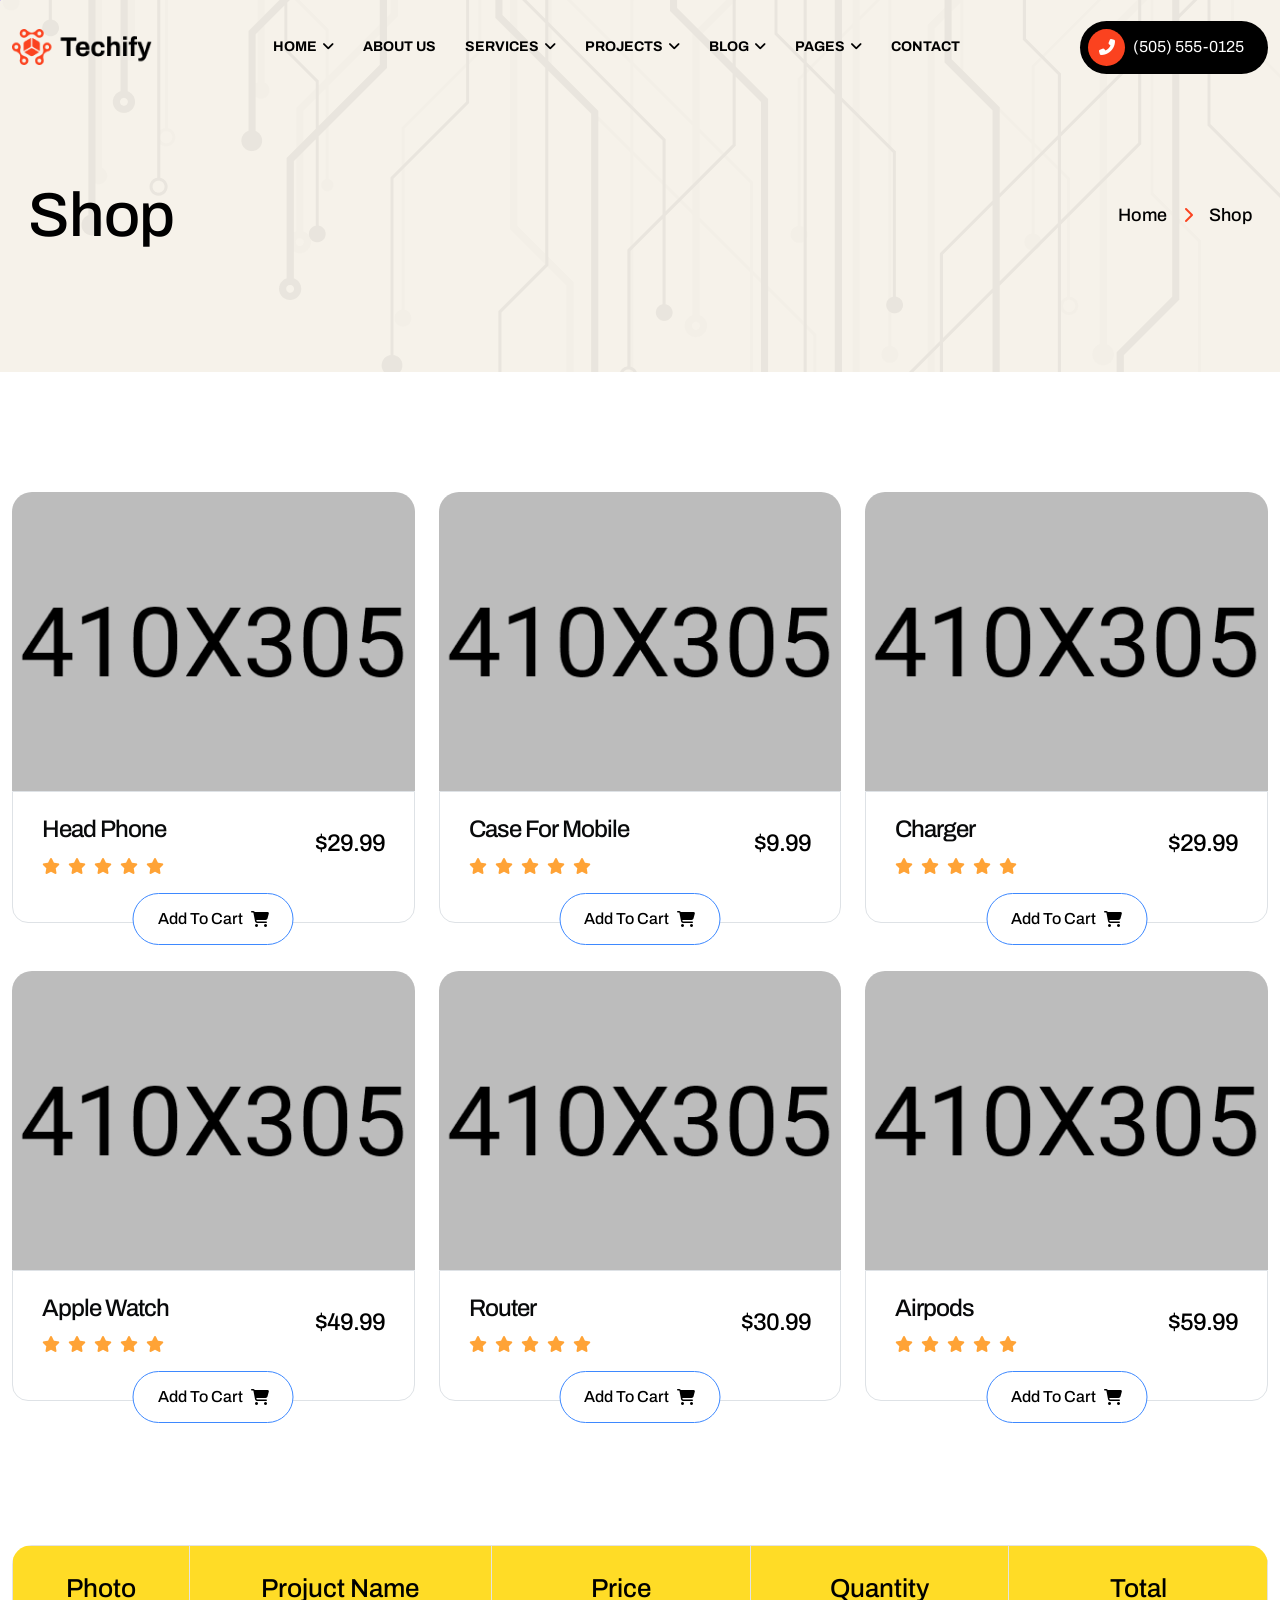
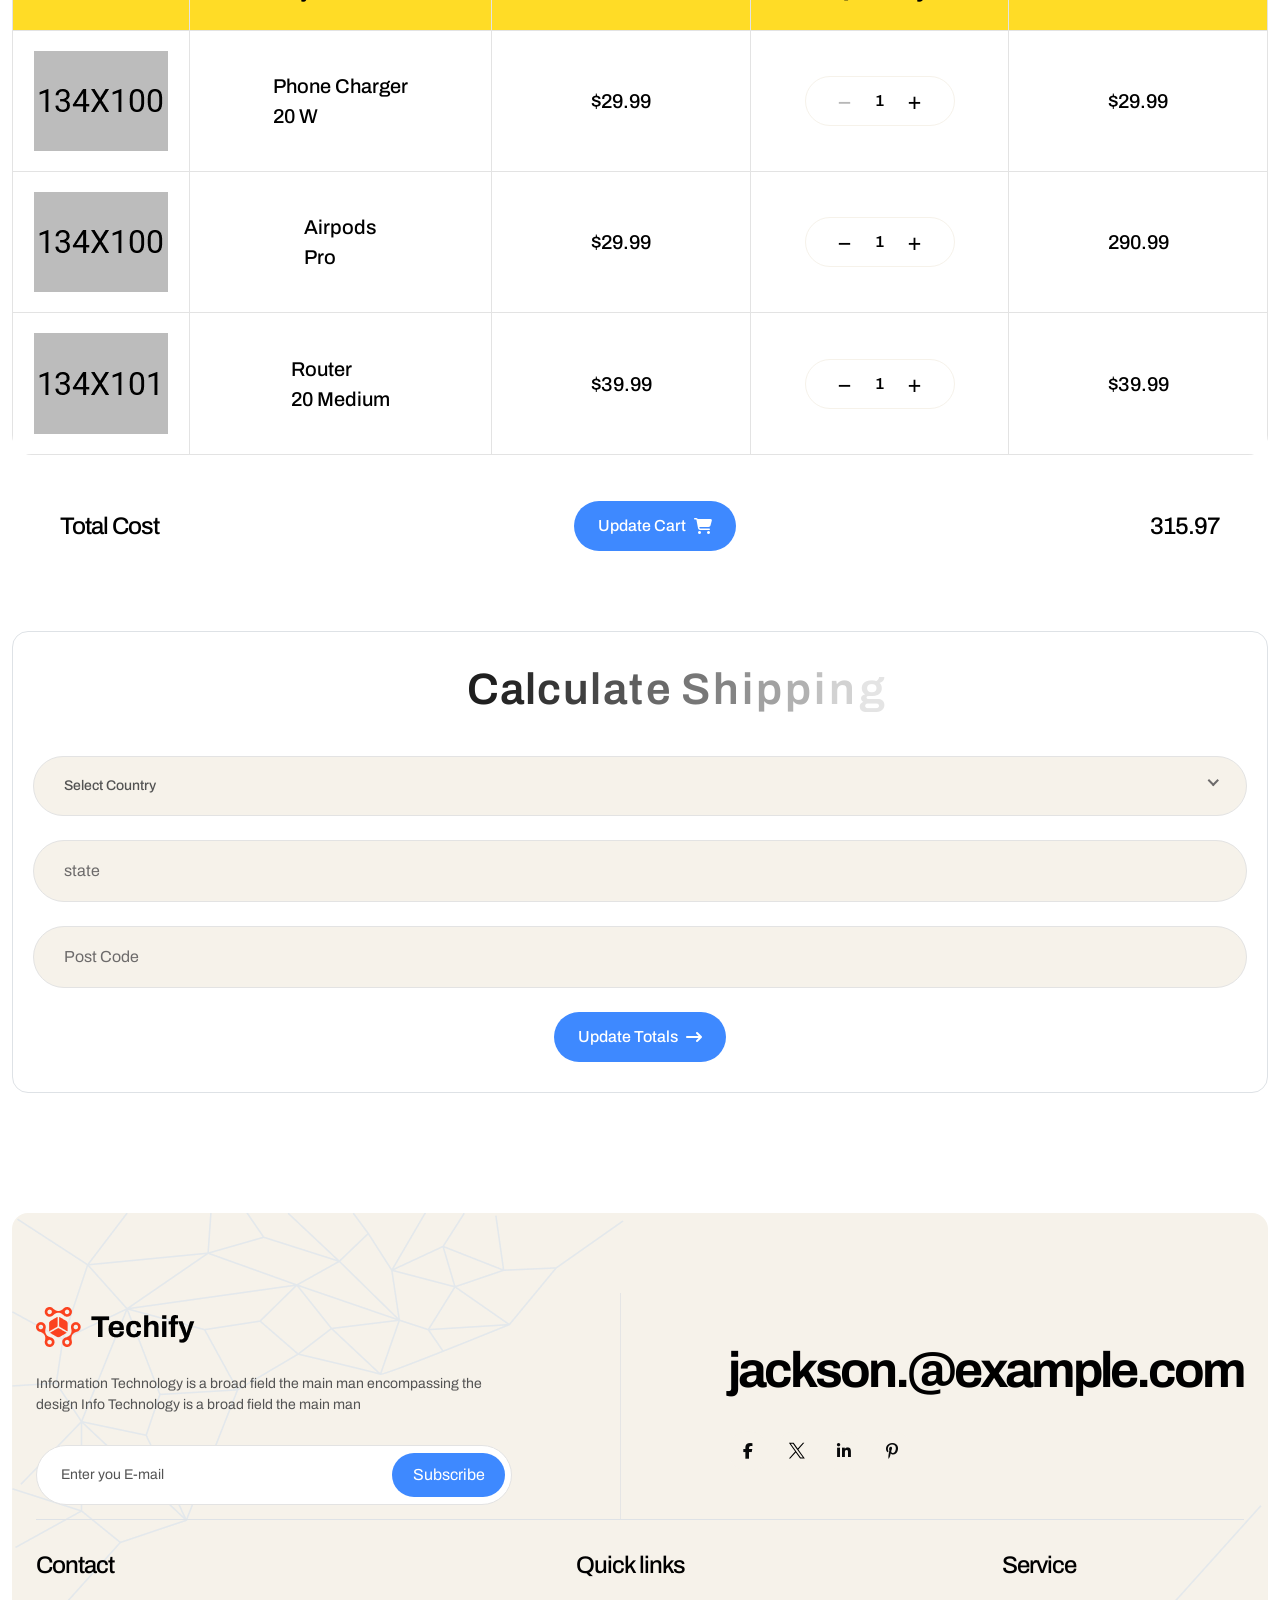
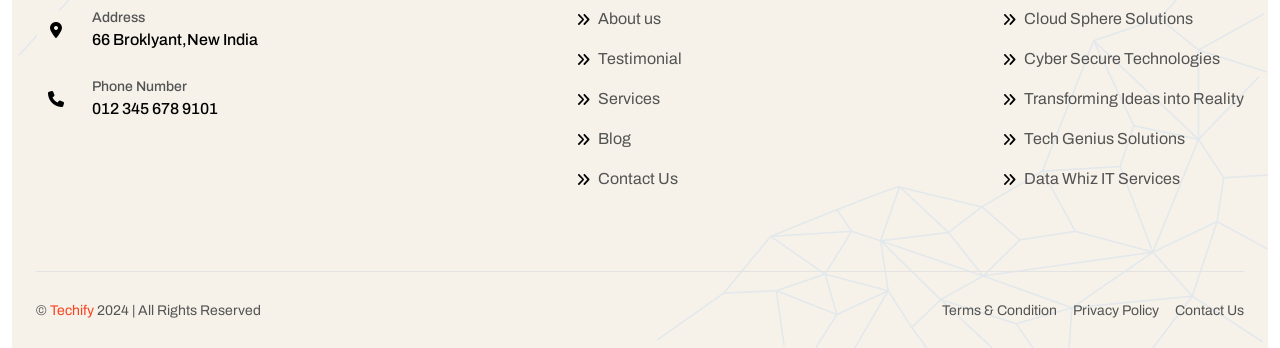
<file: cart.html>
<!DOCTYPE html>
<html lang="en">
<!--<< Header Area >>-->

<head>
    <!-- ========== Meta Tags ========== -->
    <meta charset="UTF-8">
    <meta http-equiv="X-UA-Compatible" content="IE=edge">
    <meta name="viewport" content="width=device-width, initial-scale=1">
    <meta name="author" content="authorName">
    <meta name="description" content="Techify - Technology Tt Solutions HTML Template">
    <!-- ======== Page title ============ -->
    <title>Techify - Technology Tt Solutions HTML Template</title>
    <!--<< Favcion >>-->
    <link rel="shortcut icon" href="assets/img/logo/favs.png">
    <!--<< Bootstrap min.css >>-->
    <link rel="stylesheet" href="assets/css/bootstrap.min.css">
    <!--<< All Min Css >>-->
    <link rel="stylesheet" href="assets/css/all.min.css">
    <!--<< Animate.css >>-->
    <link rel="stylesheet" href="assets/css/animate.css">
    <!--<< Magnific Popup.css >>-->
    <link rel="stylesheet" href="assets/css/magnific-popup.css">
    <!--<< MeanMenu.css >>-->
    <link rel="stylesheet" href="assets/css/meanmenu.css">
    <!--<< Swiper Bundle.css >>-->
    <link rel="stylesheet" href="assets/css/swiper-bundle.min.css">
    <!--<< Nice Select.css >>-->
    <link rel="stylesheet" href="assets/css/nice-select.css">
    <!--<< Main.css >>-->
    <link rel="stylesheet" href="assets/css/main.css">
</head>

<body class="body-bg">

    <!-- Preloader Start -->
    <div id="preloader" class="preloader">
        <div class="animation-preloader">
            <div class="spinner">
            </div>
            <div class="txt-loading">
                <span data-text-preloader="T" class="letters-loading">
                    T
                </span>
                <span data-text-preloader="E" class="letters-loading">
                    E
                </span>
                <span data-text-preloader="C" class="letters-loading">
                    C
                </span>
                <span data-text-preloader="H" class="letters-loading">
                    H
                </span>
                <span data-text-preloader="I" class="letters-loading">
                    I
                </span>
                <span data-text-preloader="F" class="letters-loading">
                    F
                </span>
                <span data-text-preloader="Y" class="letters-loading">
                    Y
                </span>
            </div>
            <p class="text-center">Loading</p>
        </div>
        <div class="loader">
            <div class="row">
                <div class="col-3 loader-section section-left">
                    <div class="bg"></div>
                </div>
                <div class="col-3 loader-section section-left">
                    <div class="bg"></div>
                </div>
                <div class="col-3 loader-section section-right">
                    <div class="bg"></div>
                </div>
                <div class="col-3 loader-section section-right">
                    <div class="bg"></div>
                </div>
            </div>
        </div>
    </div>

    <!-- Start Cursor Pointer -->
    <div class="mouse-follower">
        <span class="cursor-outline"></span>
        <span class="cursor-dot"></span>
    </div>
    <!-- End Cursor Pointer -->

    <!-- Offcanvas Area Start -->
    <div class="fix-area">
        <div class="offcanvas__info">
            <div class="offcanvas__wrapper">
                <div class="offcanvas__content pb-2">
                    <div class="offcanvas__top mb-4 d-flex justify-content-between align-items-center">
                        <div class="offcanvas__logo">
                            <a href="index.html">
                                <img src="assets/img/logo/logo-dark.png" alt="logo-img">
                            </a>
                        </div>
                        <div class="offcanvas__close">
                            <button>
                                <i class="fas fa-times"></i>
                            </button>
                        </div>
                    </div>
                    <div class="mobile-menu fix mb-3"></div>
                    <div class="offcanvas__contact">
                        <h4>Contact Info</h4>
                        <ul class="d-grid gap-2">
                            <li class="d-flex align-items-center">
                                <div class="offcanvas__contact-icon">
                                    <i class="fas fa-map-marker-alt"></i>
                                </div>
                                <div class="offcanvas__contact-text">
                                    <a target="_blank" href="#">66 Broklyant,New India</a>
                                </div>
                            </li>
                            <li class="d-flex align-items-center">
                                <div class="offcanvas__contact-icon mr-15">
                                    <i class="fas fa-envelope"></i>
                                </div>
                                <div class="offcanvas__contact-text">
                                    <a href="mailto:info@example.com"><span
                                            class="mailto:info@example.com">info@example.com</span></a>
                                </div>
                            </li>
                            <li class="d-flex align-items-center">
                                <div class="offcanvas__contact-icon mr-15">
                                    <i class="far fa-clock"></i>
                                </div>
                                <div class="offcanvas__contact-text">
                                    <a target="_blank" href="#">Sat-friday, 02am -09pm</a>
                                </div>
                            </li>
                            <li class="d-flex align-items-center">
                                <div class="offcanvas__contact-icon mr-15">
                                    <i class="fas fa-phone-alt"></i>
                                </div>
                                <div class="offcanvas__contact-text">
                                    <a href="tel:+11002345909" class="d-block">0012 345 678 9101</a>
                                </div>
                            </li>
                        </ul>
                        <div class="header-button mt-4">
                            <a href="contact.html"
                                class="common-btn text-white box-style first-box d-inline-flex justify-content-center align-items-center gap-xxl-2 gap-2 fs-seven fw-normal black overflow-hidden rounded-1 p1-bg py-2">
                                Get Start
                                <i class="fa-solid fa-arrow-right"></i>
                            </a>
                        </div>
                        <div class="social-icon d-flex align-items-center">
                            <a href="#"><i class="fab fa-facebook-f"></i></a>
                            <a href="#"><i class="fab fa-twitter"></i></a>
                            <a href="#"><i class="fab fa-youtube"></i></a>
                            <a href="#"><i class="fab fa-linkedin-in"></i></a>
                        </div>
                    </div>
                    <a href="#" class="contact-view-thumb w-100 mt-4 d-xl-block d-none mb-4 cmn-bg rounded-4 p-4">
                        <img src="assets/img/banner/contact-view.jpg" alt="img" class="w-100 rounded-4">
                    </a>
                </div>
            </div>
        </div>
    </div>
    <div class="offcanvas__overlay"></div>

    <!-- Header Section Start -->
    <header id="header-sticky" class="header-1 header-version1 inner-fixed">
        <div class="container">
            <div class="header-common-wrapper">
                <div class="header-main">
                    <div class="header-left">
                        <div class="logo">
                            <a href="index.html" class="header-logo">
                                <img src="assets/img/logo/logo-dark.png" alt="logo-img">
                            </a>
                        </div>
                    </div>
                    <div class="header-right d-flex justify-content-end align-items-center">
                        <div class="mean__menu-wrapper">
                            <div class="main-menu">
                                <nav id="mobile-menu">
                                    <ul>
                                        <li class="has-dropdown active menu-thumb">
                                            <a href="index.html">
                                                Home
                                                <i class="fas fa-angle-down"></i>
                                            </a>
                                            <ul class="submenu has-homemenu">
                                                <li>
                                                    <div class="homemenu-items">
                                                        <div class="homemenu">
                                                            <a href="index.html" class="homemenu-thumb">
                                                                <img src="assets/img/banner/home1.jpg" alt="img">
                                                                <span class="demo-button">
                                                                    <span class="theme-btn p1-bg box-style first-box">
                                                                        <span class="black">Home 01</span>
                                                                    </span>
                                                                </span>
                                                            </a>
                                                        </div>
                                                        <div class="homemenu">
                                                            <a href="index-2.html" class="homemenu-thumb mb-15">
                                                                <img src="assets/img/banner/home2.jpg" alt="img">
                                                                <span class="demo-button">
                                                                    <span class="theme-btn p1-bg box-style first-box">
                                                                        <span class="black">Home 02</span>
                                                                    </span>
                                                                </span>
                                                            </a>
                                                        </div>
                                                        <div class="homemenu">
                                                            <a href="index-3.html" class="homemenu-thumb mb-15">
                                                                <img src="assets/img/banner/home3.jpg" alt="img">
                                                                <span class="demo-button">
                                                                    <span class="theme-btn p1-bg box-style first-box">
                                                                        <span class="black">Home 03</span>
                                                                    </span>
                                                                </span>
                                                            </a>
                                                        </div>
                                                        <div class="homemenu">
                                                            <a href="index-4.html" class="homemenu-thumb mb-15">
                                                                <img src="assets/img/banner/home4.jpg" alt="img">
                                                                <span class="demo-button">
                                                                    <span class="theme-btn p1-bg box-style first-box">
                                                                        <span class="black">Home 04</span>
                                                                    </span>
                                                                </span>
                                                            </a>
                                                        </div>
                                                        <div class="homemenu">
                                                            <a href="index-5.html" class="homemenu-thumb mb-15">
                                                                <img src="assets/img/banner/home5.jpg" alt="img">
                                                                <span class="demo-button">
                                                                    <span class="theme-btn p1-bg box-style first-box">
                                                                        <span class="black">Home 05</span>
                                                                    </span>
                                                                </span>
                                                            </a>
                                                        </div>
                                                        <div class="homemenu">
                                                            <a href="index-6.html" class="homemenu-thumb mb-15">
                                                                <img src="assets/img/banner/home6.jpg" alt="img">
                                                                <span class="demo-button">
                                                                    <span class="theme-btn p1-bg box-style first-box">
                                                                        <span class="black">Home 06</span>
                                                                    </span>
                                                                </span>
                                                            </a>
                                                        </div>
                                                    </div>
                                                </li>
                                            </ul>
                                        </li>
                                        <li>
                                            <a href="about.html">About Us</a>
                                        </li>
                                        <li>
                                            <a href="service.html">
                                                Services
                                                <i class="fas fa-angle-down"></i>
                                            </a>
                                            <ul class="submenu">
                                                <li><a href="service.html">Services</a></li>
                                                <li><a href="service-details.html">Services Details</a></li>
                                            </ul>
                                        </li>
                                        <li>
                                            <a href="project.html">
                                                Projects
                                                <i class="fas fa-angle-down"></i>
                                            </a>
                                            <ul class="submenu">
                                                <li><a href="project.html">Project</a></li>
                                                <li><a href="project-details.html">Project Details</a></li>
                                            </ul>
                                        </li>
                                        <li>
                                            <a href="news.html">
                                                Blog
                                                <i class="fas fa-angle-down"></i>
                                            </a>
                                            <ul class="submenu">
                                                <li><a href="blog.html">Blog</a></li>
                                                <li><a href="blog-details.html">Blog Details</a></li>
                                            </ul>
                                        </li>
                                        <li class="has-dropdown">
                                            <a href="#0">
                                                Pages
                                                <i class="fas fa-angle-down"></i>
                                            </a>
                                            <ul class="submenu">
                                                <li><a href="about.html">About Us</a></li>
                                                <li class="has-dropdown">
                                                    <a href="team.html">
                                                        Team
                                                        <i class="fas fa-angle-down"></i>
                                                    </a>
                                                    <ul class="submenu">
                                                        <li><a href="team.html">Team</a></li>
                                                        <li><a href="team-details.html">Team Details</a></li>
                                                    </ul>
                                                </li>
                                                <li class="has-dropdown">
                                                    <a href="shop.html">
                                                        Shop
                                                        <i class="fas fa-angle-down"></i>
                                                    </a>
                                                    <ul class="submenu">
                                                        <li><a href="shop.html">Shop</a></li>
                                                        <li><a href="cart.html">Cart</a></li>
                                                        <li><a href="checkout.html">Checkout</a></li>
                                                        <li><a href="shop-details.html">Shop Details</a></li>
                                                    </ul>
                                                </li>
                                                <li><a href="faqs.html">Faqs</a></li>
                                                <li><a href="error.html">404</a></li>
                                                <li><a href="comming-soon.html">Coming Soon</a></li>
                                            </ul>
                                        </li>
                                        <li>
                                            <a href="contact.html">Contact</a>
                                        </li>
                                    </ul>
                                </nav>
                            </div>
                        </div>
                        <a href="#0" class="search-trigger search-icon d-xl-none d-block">
                            <i class="fas fa-search"></i>
                        </a>
                        <div class="header__hamburger d-xl-none my-auto">
                            <div class="sidebar__toggle">
                                <img src="assets/img/icon/menu.png" alt="icon">
                            </div>
                        </div>
                    </div>
                    <a href="#0"
                        class="blackbg call-version1 d-sm-flex d-none align-items-center gap-2 rounded-5 py-2 ps-2 pe-xxl-4 pe-4">
                        <div class="icon d-center p1-bg rounded-circle">
                            <i class="fas fa-phone-alt white-clr"></i>
                        </div>
                        <span class="fs-seven fw-normal white-clr">(505) 555-0125</span>
                    </a>
                </div>
            </div>
        </div>
    </header>

    <!-- Banner Section Start -->
    <section class="breadcrumb-section cmn-bg position-relative fix">
        <div class="container">
            <div
                class="bread-content px-3 d-flex flex-wrap gap-3 align-items-center justify-content-md-between justify-content-center">
                <h2 class="black wow fadeInUp">Shop</h2>
                <ul class="d-flex align-items-center gap-3">
                    <li>
                        <a href="index.html" class="fs-six black-clr fw-500">Home</a>
                    </li>
                    <li><i class="fa-solid fa-chevron-right p1-clr"></i></li>
                    <li class="fs-six black-clr fw-500">Shop</li>
                </ul>
            </div>
        </div>
        <!-- Bread Ele -->
        <img src="assets/img/element/bread-shape.png" alt="img" class="bread-ele">
    </section>
    <!-- Banner Section Start -->

    <!-- Shop Section Start-->
    <section class="shop-section section-padding">
        <div class="container">
            <div class="row g-xl-4 g-lg-3 g-md-3 g-4 shop-items-v2">
                <div class="col-lg-4 col-md-6 col-sm-6 wow fadeInUp" data-wow-delay=".3s">
                    <div class="shop-items rounded-4 overflow-hidden">
                        <a href="shop-details.html" class="thumb overflow-hidden d-block">
                            <img src="assets/img/shop/shop1.png" alt="img" class="w-100 overflow-hidden">
                        </a>
                        <div
                            class="content pb-5 border rounded-bottom-4 d-flex align-items-center gap-1 justify-content-between">
                            <div class="cont">
                                <h3 class="black-clr mb-2 pb-xl-1">
                                    <a href="shop-details.html">Head Phone</a>
                                </h3>
                                <div class="d-flex align-items-center gap-2">
                                    <i class="fa-solid fa-star star-clr"></i>
                                    <i class="fa-solid fa-star star-clr"></i>
                                    <i class="fa-solid fa-star star-clr"></i>
                                    <i class="fa-solid fa-star star-clr"></i>
                                    <i class="fa-solid fa-star star-clr"></i>
                                </div>
                            </div>
                            <h3 class="black-clr fw-500">$29.99</h3>
                        </div>
                        <button type="button"
                            class="common-btn box-style btn1 white-bg black-clr d-inline-flex justify-content-center align-items-center gap-xxl-2 gap-2 fw-500 py-3 overflow-hidden rounded100">
                            Add To Cart
                            <i class="fa-solid fa-cart-shopping"></i>
                        </button>
                    </div>
                </div>
                <div class="col-lg-4 col-md-6 col-sm-6 wow fadeInUp" data-wow-delay=".5s">
                    <div class="shop-items rounded-4 overflow-hidden">
                        <a href="shop-details.html" class="thumb overflow-hidden d-block">
                            <img src="assets/img/shop/shop2.png" alt="img" class="w-100 overflow-hidden">
                        </a>
                        <div
                            class="content pb-5 border rounded-bottom-4 d-flex align-items-center gap-1 justify-content-between">
                            <div class="cont">
                                <h3 class="black-clr mb-2 pb-xl-1">
                                    <a href="shop-details.html">Case For Mobile</a>
                                </h3>
                                <div class="d-flex align-items-center gap-2">
                                    <i class="fa-solid fa-star star-clr"></i>
                                    <i class="fa-solid fa-star star-clr"></i>
                                    <i class="fa-solid fa-star star-clr"></i>
                                    <i class="fa-solid fa-star star-clr"></i>
                                    <i class="fa-solid fa-star star-clr"></i>
                                </div>
                            </div>
                            <h3 class="black-clr fw-500">$9.99</h3>
                        </div>
                        <button type="button"
                            class="common-btn box-style btn1 white-bg black-clr d-inline-flex justify-content-center align-items-center gap-xxl-2 gap-2 fw-500 py-3 overflow-hidden rounded100">
                            Add To Cart
                            <i class="fa-solid fa-cart-shopping"></i>
                        </button>
                    </div>
                </div>
                <div class="col-lg-4 col-md-6 col-sm-6 wow fadeInUp" data-wow-delay=".7s">
                    <div class="shop-items rounded-4 overflow-hidden">
                        <a href="shop-details.html" class="thumb overflow-hidden d-block">
                            <img src="assets/img/shop/shop3.png" alt="img" class="w-100 overflow-hidden">
                        </a>
                        <div
                            class="content pb-5 border rounded-bottom-4 d-flex align-items-center gap-1 justify-content-between">
                            <div class="cont">
                                <h3 class="black-clr mb-2 pb-xl-1">
                                    <a href="shop-details.html">Charger</a>
                                </h3>
                                <div class="d-flex align-items-center gap-2">
                                    <i class="fa-solid fa-star star-clr"></i>
                                    <i class="fa-solid fa-star star-clr"></i>
                                    <i class="fa-solid fa-star star-clr"></i>
                                    <i class="fa-solid fa-star star-clr"></i>
                                    <i class="fa-solid fa-star star-clr"></i>
                                </div>
                            </div>
                            <h3 class="black-clr fw-500">$29.99</h3>
                        </div>
                        <button type="button"
                            class="common-btn box-style btn1 white-bg black-clr d-inline-flex justify-content-center align-items-center gap-xxl-2 gap-2 fw-500 py-3 overflow-hidden rounded100">
                            Add To Cart
                            <i class="fa-solid fa-cart-shopping"></i>
                        </button>
                    </div>
                </div>
                <div class="col-lg-4 col-md-6 col-sm-6 wow fadeInUp" data-wow-delay=".4s">
                    <div class="shop-items rounded-4 overflow-hidden">
                        <a href="shop-details.html" class="thumb overflow-hidden d-block">
                            <img src="assets/img/shop/shop4.png" alt="img" class="w-100 overflow-hidden">
                        </a>
                        <div
                            class="content pb-5 border rounded-bottom-4 d-flex align-items-center gap-1 justify-content-between">
                            <div class="cont">
                                <h3 class="black-clr mb-2 pb-xl-1">
                                    <a href="shop-details.html">Apple Watch</a>
                                </h3>
                                <div class="d-flex align-items-center gap-2">
                                    <i class="fa-solid fa-star star-clr"></i>
                                    <i class="fa-solid fa-star star-clr"></i>
                                    <i class="fa-solid fa-star star-clr"></i>
                                    <i class="fa-solid fa-star star-clr"></i>
                                    <i class="fa-solid fa-star star-clr"></i>
                                </div>
                            </div>
                            <h3 class="black-clr fw-500">$49.99</h3>
                        </div>
                        <button type="button"
                            class="common-btn box-style btn1 white-bg black-clr d-inline-flex justify-content-center align-items-center gap-xxl-2 gap-2 fw-500 py-3 overflow-hidden rounded100">
                            Add To Cart
                            <i class="fa-solid fa-cart-shopping"></i>
                        </button>
                    </div>
                </div>
                <div class="col-lg-4 col-md-6 col-sm-6 wow fadeInUp" data-wow-delay=".5s">
                    <div class="shop-items rounded-4 overflow-hidden">
                        <a href="shop-details.html" class="thumb overflow-hidden d-block">
                            <img src="assets/img/shop/shop5.png" alt="img" class="w-100 overflow-hidden">
                        </a>
                        <div
                            class="content pb-5 border rounded-bottom-4 d-flex align-items-center gap-1 justify-content-between">
                            <div class="cont">
                                <h3 class="black-clr mb-2 pb-xl-1">
                                    <a href="shop-details.html">Router</a>
                                </h3>
                                <div class="d-flex align-items-center gap-2">
                                    <i class="fa-solid fa-star star-clr"></i>
                                    <i class="fa-solid fa-star star-clr"></i>
                                    <i class="fa-solid fa-star star-clr"></i>
                                    <i class="fa-solid fa-star star-clr"></i>
                                    <i class="fa-solid fa-star star-clr"></i>
                                </div>
                            </div>
                            <h3 class="black-clr fw-500">$30.99</h3>
                        </div>
                        <button type="button"
                            class="common-btn box-style btn1 white-bg black-clr d-inline-flex justify-content-center align-items-center gap-xxl-2 gap-2 fw-500 py-3 overflow-hidden rounded100">
                            Add To Cart
                            <i class="fa-solid fa-cart-shopping"></i>
                        </button>
                    </div>
                </div>
                <div class="col-lg-4 col-md-6 col-sm-6 wow fadeInUp" data-wow-delay=".9s">
                    <div class="shop-items rounded-4 overflow-hidden">
                        <a href="shop-details.html" class="thumb overflow-hidden d-block">
                            <img src="assets/img/shop/shop6.png" alt="img" class="w-100 overflow-hidden">
                        </a>
                        <div
                            class="content pb-5 border rounded-bottom-4 d-flex align-items-center gap-1 justify-content-between">
                            <div class="cont">
                                <h3 class="black-clr mb-2 pb-xl-1">
                                    <a href="shop-details.html">Airpods</a>
                                </h3>
                                <div class="d-flex align-items-center gap-2">
                                    <i class="fa-solid fa-star star-clr"></i>
                                    <i class="fa-solid fa-star star-clr"></i>
                                    <i class="fa-solid fa-star star-clr"></i>
                                    <i class="fa-solid fa-star star-clr"></i>
                                    <i class="fa-solid fa-star star-clr"></i>
                                </div>
                            </div>
                            <h3 class="black-clr fw-500">$59.99</h3>
                        </div>
                        <button type="button"
                            class="common-btn box-style btn1 white-bg black-clr d-inline-flex justify-content-center align-items-center gap-xxl-2 gap-2 fw-500 py-3 overflow-hidden rounded100">
                            Add To Cart
                            <i class="fa-solid fa-cart-shopping"></i>
                        </button>
                    </div>
                </div>
            </div>
        </div>
    </section>

    <!-- Shop Table -->
    <section class="shop-tables fix pb-80">
        <div class="container">
            <div class="shop-tables-wrap wow fadeInUp" data-wow-delay=".5s">
                <div class="table-responsive">
                    <table class="table">
                        <thead>
                            <tr>
                                <th>Photo</th>
                                <th>Projuct Name</th>
                                <th>Price</th>
                                <th>Quantity</th>
                                <th>Total</th>
                            </tr>
                        </thead>
                        <tbody class="">
                            <tr>
                                <td style="width: 14%;">
                                    <span class="pro-thumb">
                                        <img src="assets/img/shop/tabl1.png" alt="img">
                                    </span>
                                </td>
                                <td style="width: 24%;">
                                    <div class="d-grid text-start justify-content-center">
                                        <span class="fs-five fw-500 black-clr d-block">Phone Charger</span>
                                        <span class="fs-five fw-500 black-clr d-block">20 W</span>
                                    </div>
                                </td>
                                <td style="width: 20.50%">
                                    <span class="fs-five fw-500 black-clr d-block">
                                        $29.99
                                    </span>
                                </td>
                                <td style="width: 20.50%">
                                    <div class="quantity-inner">
                                        <div class="quantity">
                                            <button class="minus" aria-label="Decrease">&minus;</button>
                                            <input type="number" class="input-box" value="1" min="1" max="10">
                                            <button class="plus" aria-label="Increase">&plus;</button>
                                        </div>
                                    </div>
                                </td>
                                <td style="width: 20.50%">
                                    <span class="fs-five fw-500 black-clr d-block">
                                        $29.99
                                    </span>
                                </td>
                            </tr>
                            <tr>
                                <td style="width: 14%;">
                                    <span class="pro-thumb">
                                        <img src="assets/img/shop/tabl2.png" alt="img">
                                    </span>
                                </td>
                                <td style="width: 24%;">
                                    <div class="d-grid text-start justify-content-center">
                                        <span class="fs-five fw-500 black-clr d-block">Airpods</span>
                                        <span class="fs-five fw-500 black-clr d-block">Pro</span>
                                    </div>
                                </td>
                                <td style="width: 20.50%">
                                    <span class="fs-five fw-500 black-clr d-block">
                                        $29.99
                                    </span>
                                </td>
                                <td style="width: 20.50%">
                                    <div class="quantity-inner">
                                        <div class="quantity">
                                            <button class="minus" aria-label="Decrease">&minus;</button>
                                            <input type="number" class="input-box" value="1" min="1" max="10">
                                            <button class="plus" aria-label="Increase">&plus;</button>
                                        </div>
                                    </div>
                                </td>
                                <td style="width: 20.50%">
                                    <span class="fs-five fw-500 black-clr d-block">
                                        290.99
                                    </span>
                                </td>
                            </tr>
                            <tr>
                                <td style="width: 14%;">
                                    <span class="pro-thumb">
                                        <img src="assets/img/shop/tabl3.png" alt="img">
                                    </span>
                                </td>
                                <td style="width: 24%;">
                                    <div class="d-grid text-start justify-content-center">
                                        <span class="fs-five fw-500 black-clr d-block">Router</span>
                                        <span class="fs-five fw-500 black-clr d-block">20 Medium</span>
                                    </div>
                                </td>
                                <td style="width: 20.50%">
                                    <span class="fs-five fw-500 black-clr d-block">
                                        $39.99
                                    </span>
                                </td>
                                <td style="width: 20.50%">
                                    <div class="quantity-inner">
                                        <div class="quantity">
                                            <button class="minus" aria-label="Decrease">&minus;</button>
                                            <input type="number" class="input-box" value="1" min="1" max="10">
                                            <button class="plus" aria-label="Increase">&plus;</button>
                                        </div>
                                    </div>
                                </td>
                                <td style="width: 20.50%">
                                    <span class="fs-five fw-500 black-clr d-block">
                                        $39.99
                                    </span>
                                </td>
                            </tr>
                        </tbody>
                    </table>
                </div>
                <div
                    class="mt-30 d-flex flex-sm-nowrap flex-wrap align-items-center justify-content-sm-between justify-content-center gap-4 px-xm-5 px-5">
                    <h3 class="black-clr">
                        Total Cost
                    </h3>
                    <button type="button"
                        class="common-btn box-style btn1 p2-bg white-clr d-inline-flex justify-content-center align-items-center gap-xxl-2 gap-2 fw-500 py-3 overflow-hidden rounded100">
                        Update Cart
                        <i class="fa-solid fa-cart-shopping"></i>
                    </button>
                    <h3 class="black-clr">
                        315.97
                    </h3>
                </div>
            </div>
        </div>
    </section>

    <!-- //GetIn Touch -->
    <section class="getin-touch-section space-bottom">
        <div class="container">
            <div class="getin-wrappper-cart border rounded-4">
                <form action="#" class="row g-4 justify-content-center get-informs">
                    <h3 class="black-clr fs-50 text-center visible-slowly-right pb-xxl-5 pb-xl-3 pb-sm-2 fw-semibold">
                        Calculate Shipping
                    </h3>
                    <div class="col-lg-12">
                        <select name="choose">
                            <option value="1">Select Country</option>
                            <option value="2">...1</option>
                            <option value="3">...2</option>
                            <option value="4">..3</option>
                        </select>
                    </div>
                    <div class="col-lg-12">
                        <input type="text" placeholder="state">
                    </div>
                    <div class="col-lg-12">
                        <input type="text" placeholder="Post Code">
                    </div>
                    <div class="col-lg-12 text-center">
                        <button type="button"
                            class="common-btn box-style p2-bg d-inline-flex justify-content-center align-items-center gap-xxl-2 gap-2 fw-500 white-clr py-3 overflow-hidden rounded100">
                            Update Totals
                            <i class="fa-solid fa-arrow-right-long"></i>
                        </button>
                    </div>
                </form>
            </div>
        </div>
    </section>

    <!--<< Footer Section Start >>-->
    <footer class="footer-section style2 z-1 position-relative fix">
        <div class="container">
            <div class="common-wrapper z-1 position-relative cmn-bg rounded-top-4 pt-80 px-xxl-5 px-4">
                <div class="footer-widgets-wrapper">
                    <div class="social-adjustment d-flex justify-content-between align-items-center">
                        <div class="single-footer-widget footer2-form wow fadeInUp" data-wow-delay="0.4s">
                            <div class="widget-head">
                                <a href="index.html">
                                    <img src="assets/img/logo/logo-dark.png" alt="logo-img">
                                </a>
                            </div>
                            <div class="footer-content">
                                <p class="pra fs-eight mb-30 d-block">
                                    Information Technology is a broad field the main man encompassing the
                                    design Info Technology is a broad field the main
                                    man
                                </p>
                                <form action="#" class="form-cmn-style white-bg style1 cmn-border rounded-5">
                                    <input type="text" placeholder="Enter you E-mail">
                                    <button type="button"
                                        class="common-btn white-clr text-nowrap box-style first-box d-inline-flex justify-content-center align-items-center fs-seven gap-xxl-2 gap-2 fs-seven overflow-hidden p2-bg rounded-5">
                                        Subscribe
                                    </button>
                                </form>
                            </div>
                        </div>
                        <div class="adjust-lin"></div>
                        <div class="footer2-social">
                            <a href="#" class="emails">
                                jackson.@example.com
                            </a>
                            <div class="social-wrapper d-flex flex-wrap align-items-center gap-xxl-3 gap-2">
                                <a href="#" class="rounded-circle cmn-bg">
                                    <i class="fab fa-facebook-f"></i>
                                </a>
                                <a href="#" class="rounded-circle cmn-bg">
                                    <svg width="17" height="17" viewBox="0 0 17 17" fill="none"
                                        xmlns="http://www.w3.org/2000/svg">
                                        <path
                                            d="M10.3881 7.49266L16.3338 0.825195H14.9249L9.76215 6.61446L5.63871 0.825195H0.882812L7.11826 9.57959L0.882812 16.5715H2.29185L7.7438 10.4578L12.0985 16.5715H16.8544L10.3877 7.49266H10.3881ZM8.45818 9.65672L7.8264 8.78498L2.79954 1.84844H4.96374L9.02047 7.44645L9.65225 8.31819L14.9255 15.5947H12.7613L8.45818 9.65705V9.65672Z"
                                            fill="black" />
                                    </svg>
                                </a>
                                <a href="#" class="rounded-circle cmn-bg">
                                    <i class="fa-brands fa-linkedin-in"></i>
                                </a>
                                <a href="#" class="rounded-circle cmn-bg">
                                    <i class="fa-brands fa-pinterest-p"></i>
                                </a>
                            </div>
                        </div>
                    </div>
                </div>
                <div class="footer-widgets-wrapper footer-widget-wrapper2 pb-80 border-top">
                    <div class="single-footer-widget wow fadeInUp" data-wow-delay="0.6s">
                        <div class="widget-head">
                            <h3 class="black-clr fw-500">Contact</h3>
                        </div>
                        <ul class="list-area d-grid gap-md-4 gap-3">
                            <li class="d-flex align-items-center gap-xl-3 gap-2">
                                <div class="icon d-center cmn-bg w-40 rounded-circle">
                                    <i class="fa-solid fa-location-dot black-clr"></i>
                                </div>
                                <a href="#0" class="d-block fs-seven black-clr fw-500">
                                    <span class="fs-eight pra d-block">
                                        Address
                                    </span>
                                    66 Broklyant,New India
                                </a>
                            </li>
                            <li class="d-flex align-items-center gap-xl-3 gap-2">
                                <div class="icon d-center cmn-bg w-40 rounded-circle">
                                    <i class="fa-solid fa-phone black-clr"></i>
                                </div>
                                <a href="#0" class="d-block fs-seven black-clr fw-500">
                                    <span class="fs-eight pra d-block">
                                        Phone Number
                                    </span>
                                    012 345 678 9101
                                </a>
                            </li>
                        </ul>
                    </div>
                    <div class="single-footer-widget wow fadeInUp" data-wow-delay="0.6s">
                        <div class="widget-head">
                            <h3 class="black-clr fw-500">Quick links</h3>
                        </div>
                        <ul class="list-linkes d-flex flex-column gap-3">
                            <li>
                                <a href="about.html" class="d-flex align-items-center gap-2 pra-clr fs-seven">
                                    <i class="fa-solid fa-angles-right black-clr fs-eight"></i>
                                    About us
                                </a>
                            </li>
                            <li>
                                <a href="contact.html" class="d-flex align-items-center gap-2 pra-clr fs-seven">
                                    <i class="fa-solid fa-angles-right black-clr fs-eight"></i>
                                    Testimonial
                                </a>
                            </li>
                            <li>
                                <a href="service.html" class="d-flex align-items-center gap-2 pra-clr fs-seven">
                                    <i class="fa-solid fa-angles-right black-clr fs-eight"></i>
                                    Services
                                </a>
                            </li>
                            <li>
                                <a href="blog.html" class="d-flex align-items-center gap-2 pra-clr fs-seven">
                                    <i class="fa-solid fa-angles-right black-clr fs-eight"></i>
                                    Blog
                                </a>
                            </li>
                            <li>
                                <a href="contact.html" class="d-flex align-items-center gap-2 pra-clr fs-seven">
                                    <i class="fa-solid fa-angles-right black-clr fs-eight"></i>
                                    Contact Us
                                </a>
                            </li>
                        </ul>
                    </div>
                    <div class="single-footer-widget wow fadeInUp" data-wow-delay="0.6s">
                        <div class="widget-head">
                            <h3 class="black-clr fw-500">Service</h3>
                        </div>
                        <ul class="list-linkes d-flex flex-column gap-3">
                            <li>
                                <a href="service.html" class="d-flex align-items-center gap-2 pra-clr fs-seven">
                                    <i class="fa-solid fa-angles-right black-clr fs-eight"></i>
                                    Cloud Sphere Solutions
                                </a>
                            </li>
                            <li>
                                <a href="service-details.html" class="d-flex align-items-center gap-2 pra-clr fs-seven">
                                    <i class="fa-solid fa-angles-right black-clr fs-eight"></i>
                                    Cyber Secure Technologies
                                </a>
                            </li>
                            <li>
                                <a href="project-details.html" class="d-flex align-items-center gap-2 pra-clr fs-seven">
                                    <i class="fa-solid fa-angles-right black-clr fs-eight"></i>
                                    Transforming Ideas into Reality
                                </a>
                            </li>
                            <li>
                                <a href="project-details.html" class="d-flex align-items-center gap-2 pra-clr fs-seven">
                                    <i class="fa-solid fa-angles-right black-clr fs-eight"></i>
                                    Tech Genius Solutions
                                </a>
                            </li>
                            <li>
                                <a href="service-details.html" class="d-flex align-items-center gap-2 pra-clr fs-seven">
                                    <i class="fa-solid fa-angles-right black-clr fs-eight"></i>
                                    Data Whiz IT Services
                                </a>
                            </li>
                        </ul>
                    </div>
                </div>
                <div
                    class="footer-bottom py-4 cmn-border-top d-flex flex-sm-nowrap flex-wrap align-items-center justify-content-sm-between justify-content-center gap-sm-0 gap-2">
                    <p class="body-font fs-eight pra text-center">
                        &copy; <a href="index.html" class="p1-clr">Techify</a> 2024 | All Rights Reserved
                    </p>
                    <ul
                        class="condition d-flex flex-sm-nowrap flex-wrap justify-content-sm-start justify-content-center align-items-center gap-xxl-4 gap-xl-3 gap-sm-2 gap-1">
                        <li>
                            <a href="contact.html" class="fs-eight pra p1-hover">
                                Terms & Condition
                            </a>
                        </li>
                        <li>
                            <a href="contact.html" class="fs-eight pra p1-hover">
                                Privacy Policy
                            </a>
                        </li>
                        <li>
                            <a href="contact.html" class="fs-eight pra p1-hover">
                                Contact Us
                            </a>
                        </li>
                    </ul>
                </div>
                <!-- Ele -->
                <img src="assets/img/element/footer2-ele-top.png" alt="img" class="footer2-ele-top">
                <img src="assets/img/element/footer2-ele-bottom.png" alt="img" class="footer2-ele-bottom">
            </div>
        </div>
    </footer>

    <!-- Search Area Start -->
    <div class="search-wrap">
        <div class="search-inner">
            <i class="fas fa-times search-close" id="search-close"></i>
            <div class="search-cell">
                <form method="get">
                    <div class="search-field-holder">
                        <input type="search" class="main-search-input" placeholder="Search...">
                    </div>
                </form>
            </div>
        </div>
    </div>

    <!--<< All JS Plugins >>-->
    <script src="assets/js/jquery-3.7.1.min.js"></script>
    <!--<< Viewport Js >>-->
    <script src="assets/js/viewport.jquery.js"></script>
    <!--<< Bootstrap Js >>-->
    <script src="assets/js/bootstrap.bundle.min.js"></script>
    <!--<< Nice Select Js >>-->
    <script src="assets/js/jquery.nice-select.min.js"></script>
    <!--<< Waypoints Js >>-->
    <script src="assets/js/jquery.waypoints.js"></script>
    <!--<< Counterup Js >>-->
    <script src="assets/js/jquery.counterup.min.js"></script>
    <!--<< Swiper Slider Js >>-->
    <script src="assets/js/swiper-bundle.min.js"></script>
    <!--<< MeanMenu Js >>-->
    <script src="assets/js/jquery.meanmenu.min.js"></script>
    <!--<< Magnific Popup Js >>-->
    <script src="assets/js/jquery.magnific-popup.min.js"></script>
    <!--<< Wow Animation Js >>-->
    <script src="assets/js/wow.min.js"></script>
    <!--<< Gsap Js >>-->
    <script src="assets/js/gsap.min.js"></script>
    <!--<< Lenis Js >>-->
    <script src="assets/js/lenis.min.js"></script>
    <!--<< ScrollSmoother Js >>-->
    <script src="assets/js/scrollSmoother.js"></script>
    <!--<< ScrollTrigger Js >>-->
    <script src="assets/js/ScrollTrigger.min.js"></script>
    <!--<< Spalit Text Js >>-->
    <script src="assets/js/spilitext-gsap.js"></script>
    <!--<< Valina Tilt Js >>-->
    <script src="assets/js/vanilla-tilt.min.js"></script>
    <!--<< Mixitup Js >>-->
    <script src="assets/js/mixitup.min.js"></script>
    <!--<< Main.js >>-->
    <script src="assets/js/main.js"></script>
</body>

</html>
</file>
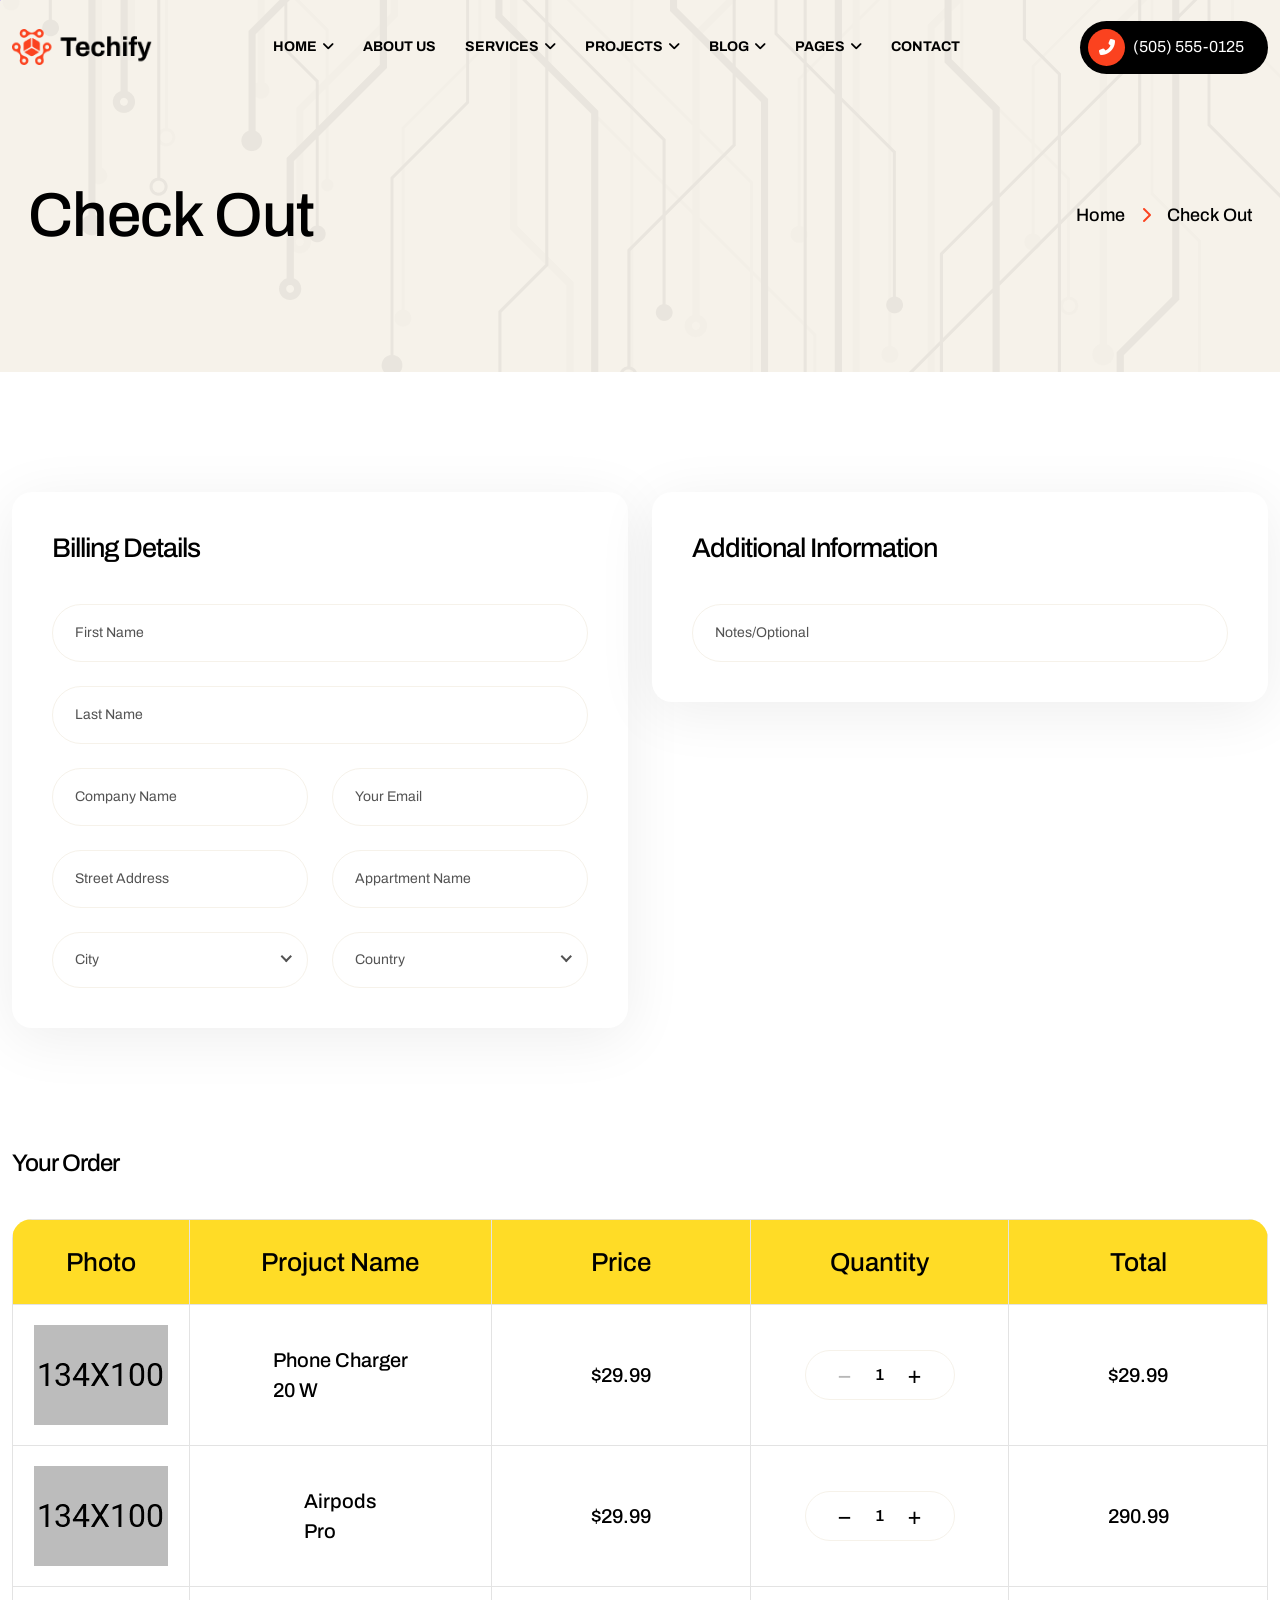
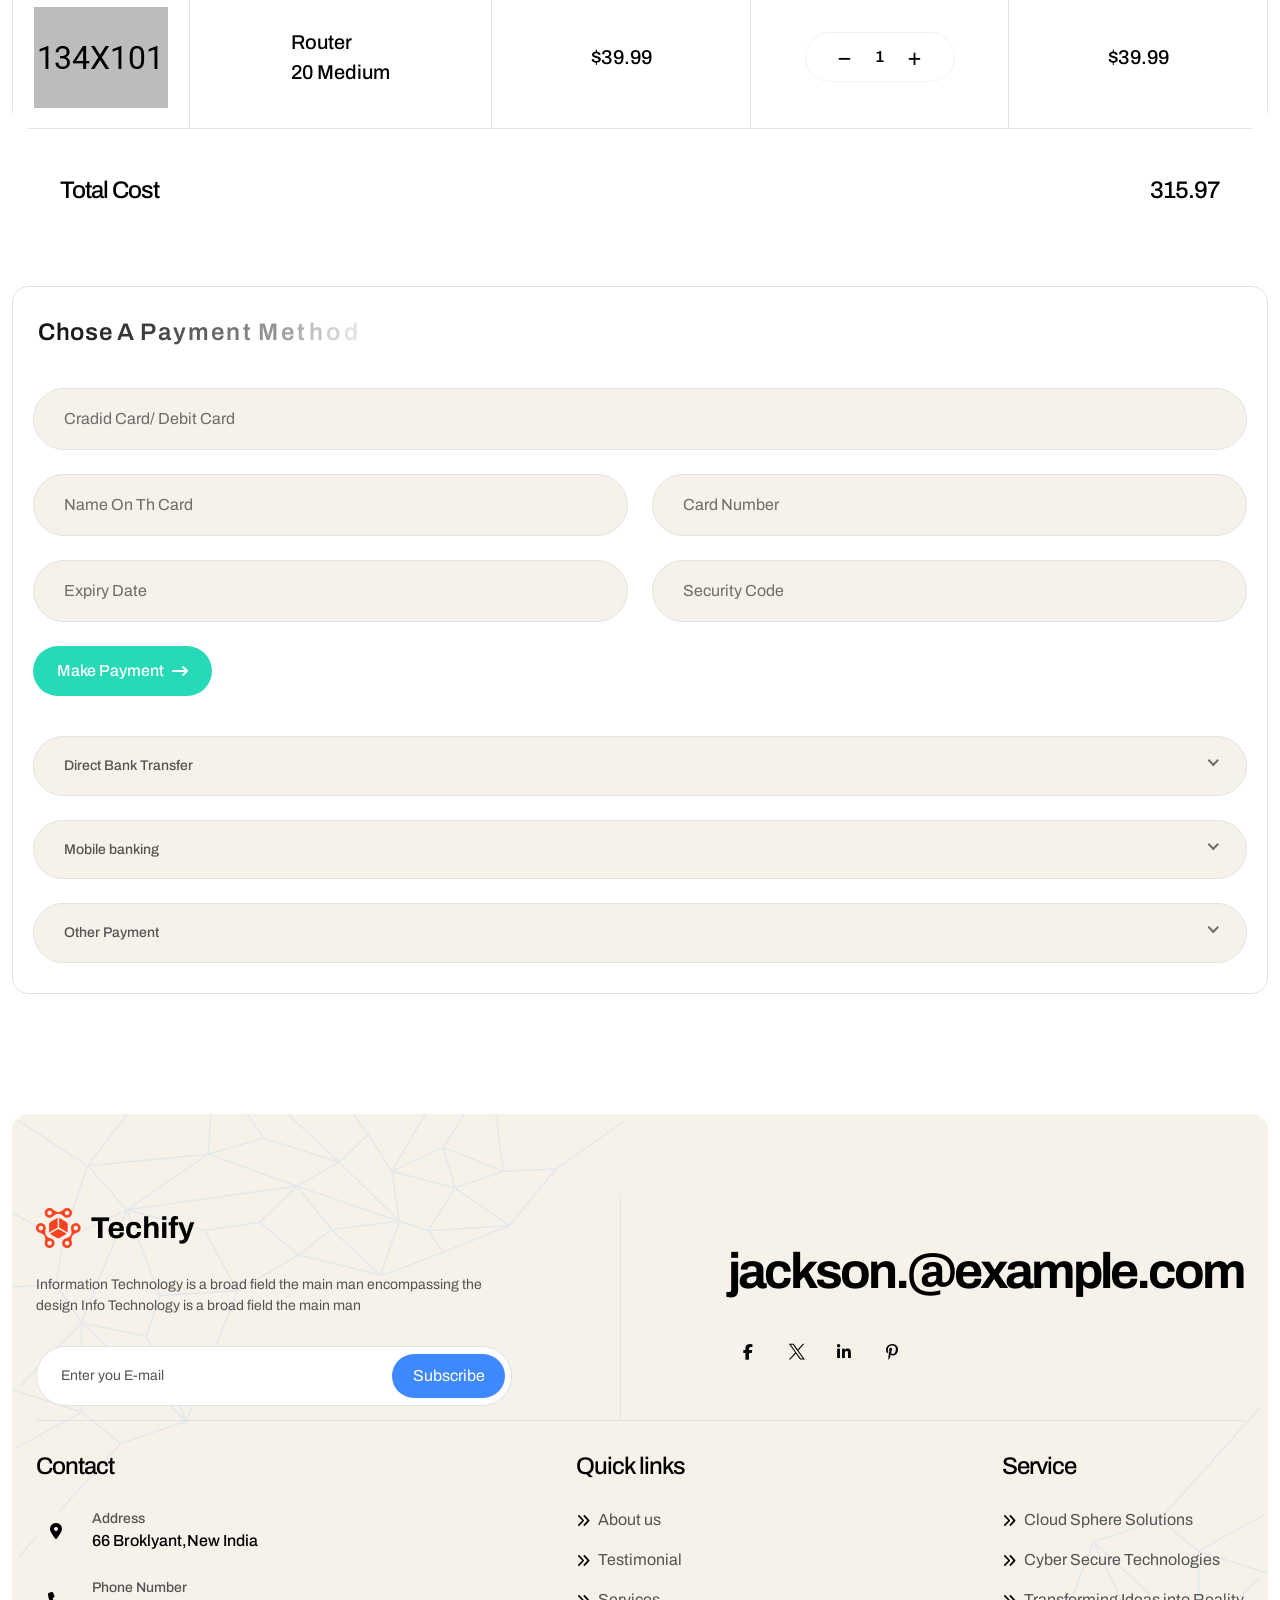
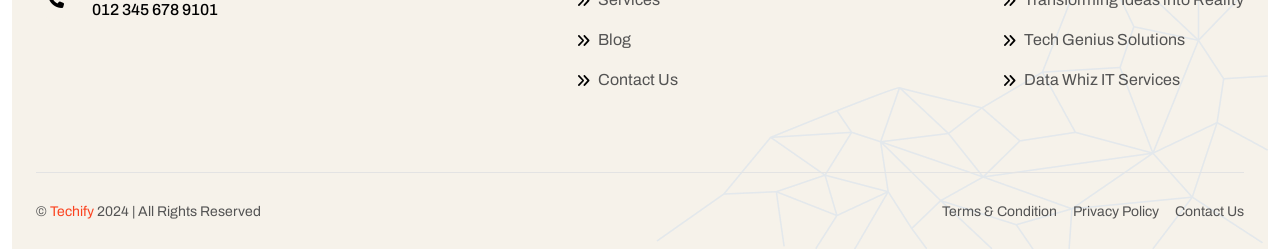
<file: checkout.html>
<!DOCTYPE html>
<html lang="en">
<!--<< Header Area >>-->

<head>
    <!-- ========== Meta Tags ========== -->
    <meta charset="UTF-8">
    <meta http-equiv="X-UA-Compatible" content="IE=edge">
    <meta name="viewport" content="width=device-width, initial-scale=1">
    <meta name="author" content="authorName">
    <meta name="description" content="Techify - Technology Tt Solutions HTML Template">
    <!-- ======== Page title ============ -->
    <title>Techify - Technology Tt Solutions HTML Template</title>
    <!--<< Favcion >>-->
    <link rel="shortcut icon" href="assets/img/logo/favs.png">
    <!--<< Bootstrap min.css >>-->
    <link rel="stylesheet" href="assets/css/bootstrap.min.css">
    <!--<< All Min Css >>-->
    <link rel="stylesheet" href="assets/css/all.min.css">
    <!--<< Animate.css >>-->
    <link rel="stylesheet" href="assets/css/animate.css">
    <!--<< Magnific Popup.css >>-->
    <link rel="stylesheet" href="assets/css/magnific-popup.css">
    <!--<< MeanMenu.css >>-->
    <link rel="stylesheet" href="assets/css/meanmenu.css">
    <!--<< Swiper Bundle.css >>-->
    <link rel="stylesheet" href="assets/css/swiper-bundle.min.css">
    <!--<< Nice Select.css >>-->
    <link rel="stylesheet" href="assets/css/nice-select.css">
    <!--<< Main.css >>-->
    <link rel="stylesheet" href="assets/css/main.css">
</head>

<body class="body-bg">

    <!-- Preloader Start -->
    <div id="preloader" class="preloader">
        <div class="animation-preloader">
            <div class="spinner">
            </div>
            <div class="txt-loading">
                <span data-text-preloader="T" class="letters-loading">
                    T
                </span>
                <span data-text-preloader="E" class="letters-loading">
                    E
                </span>
                <span data-text-preloader="C" class="letters-loading">
                    C
                </span>
                <span data-text-preloader="H" class="letters-loading">
                    H
                </span>
                <span data-text-preloader="I" class="letters-loading">
                    I
                </span>
                <span data-text-preloader="F" class="letters-loading">
                    F
                </span>
                <span data-text-preloader="Y" class="letters-loading">
                    Y
                </span>
            </div>
            <p class="text-center">Loading</p>
        </div>
        <div class="loader">
            <div class="row">
                <div class="col-3 loader-section section-left">
                    <div class="bg"></div>
                </div>
                <div class="col-3 loader-section section-left">
                    <div class="bg"></div>
                </div>
                <div class="col-3 loader-section section-right">
                    <div class="bg"></div>
                </div>
                <div class="col-3 loader-section section-right">
                    <div class="bg"></div>
                </div>
            </div>
        </div>
    </div>

    <!-- Start Cursor Pointer -->
    <div class="mouse-follower">
        <span class="cursor-outline"></span>
        <span class="cursor-dot"></span>
    </div>
    <!-- End Cursor Pointer -->

    <!-- Offcanvas Area Start -->
    <div class="fix-area">
        <div class="offcanvas__info">
            <div class="offcanvas__wrapper">
                <div class="offcanvas__content pb-2">
                    <div class="offcanvas__top mb-4 d-flex justify-content-between align-items-center">
                        <div class="offcanvas__logo">
                            <a href="index.html">
                                <img src="assets/img/logo/logo-dark.png" alt="logo-img">
                            </a>
                        </div>
                        <div class="offcanvas__close">
                            <button>
                                <i class="fas fa-times"></i>
                            </button>
                        </div>
                    </div>
                    <div class="mobile-menu fix mb-3"></div>
                    <div class="offcanvas__contact">
                        <h4>Contact Info</h4>
                        <ul class="d-grid gap-2">
                            <li class="d-flex align-items-center">
                                <div class="offcanvas__contact-icon">
                                    <i class="fas fa-map-marker-alt"></i>
                                </div>
                                <div class="offcanvas__contact-text">
                                    <a target="_blank" href="#">66 Broklyant,New India</a>
                                </div>
                            </li>
                            <li class="d-flex align-items-center">
                                <div class="offcanvas__contact-icon mr-15">
                                    <i class="fas fa-envelope"></i>
                                </div>
                                <div class="offcanvas__contact-text">
                                    <a href="mailto:info@example.com"><span
                                            class="mailto:info@example.com">info@example.com</span></a>
                                </div>
                            </li>
                            <li class="d-flex align-items-center">
                                <div class="offcanvas__contact-icon mr-15">
                                    <i class="far fa-clock"></i>
                                </div>
                                <div class="offcanvas__contact-text">
                                    <a target="_blank" href="#">Sat-friday, 02am -09pm</a>
                                </div>
                            </li>
                            <li class="d-flex align-items-center">
                                <div class="offcanvas__contact-icon mr-15">
                                    <i class="fas fa-phone-alt"></i>
                                </div>
                                <div class="offcanvas__contact-text">
                                    <a href="tel:+11002345909" class="d-block">0012 345 678 9101</a>
                                </div>
                            </li>
                        </ul>
                        <div class="header-button mt-4">
                            <a href="contact.html"
                                class="common-btn text-white box-style first-box d-inline-flex justify-content-center align-items-center gap-xxl-2 gap-2 fs-seven fw-normal black overflow-hidden rounded-1 p1-bg py-2">
                                Get Start
                                <i class="fa-solid fa-arrow-right"></i>
                            </a>
                        </div>
                        <div class="social-icon d-flex align-items-center">
                            <a href="#"><i class="fab fa-facebook-f"></i></a>
                            <a href="#"><i class="fab fa-twitter"></i></a>
                            <a href="#"><i class="fab fa-youtube"></i></a>
                            <a href="#"><i class="fab fa-linkedin-in"></i></a>
                        </div>
                    </div>
                    <a href="#" class="contact-view-thumb w-100 mt-4 d-xl-block d-none mb-4 cmn-bg rounded-4 p-4">
                        <img src="assets/img/banner/contact-view.jpg" alt="img" class="w-100 rounded-4">
                    </a>
                </div>
            </div>
        </div>
    </div>
    <div class="offcanvas__overlay"></div>

    <!-- Header Section Start -->
    <header id="header-sticky" class="header-1 header-version1 inner-fixed">
        <div class="container">
            <div class="header-common-wrapper">
                <div class="header-main">
                    <div class="header-left">
                        <div class="logo">
                            <a href="index.html" class="header-logo">
                                <img src="assets/img/logo/logo-dark.png" alt="logo-img">
                            </a>
                        </div>
                    </div>
                    <div class="header-right d-flex justify-content-end align-items-center">
                        <div class="mean__menu-wrapper">
                            <div class="main-menu">
                                <nav id="mobile-menu">
                                    <ul>
                                        <li class="has-dropdown active menu-thumb">
                                            <a href="index.html">
                                                Home
                                                <i class="fas fa-angle-down"></i>
                                            </a>
                                            <ul class="submenu has-homemenu">
                                                <li>
                                                    <div class="homemenu-items">
                                                        <div class="homemenu">
                                                            <a href="index.html" class="homemenu-thumb">
                                                                <img src="assets/img/banner/home1.jpg" alt="img">
                                                                <span class="demo-button">
                                                                    <span class="theme-btn p1-bg box-style first-box">
                                                                        <span class="black">Home 01</span>
                                                                    </span>
                                                                </span>
                                                            </a>
                                                        </div>
                                                        <div class="homemenu">
                                                            <a href="index-2.html" class="homemenu-thumb mb-15">
                                                                <img src="assets/img/banner/home2.jpg" alt="img">
                                                                <span class="demo-button">
                                                                    <span class="theme-btn p1-bg box-style first-box">
                                                                        <span class="black">Home 02</span>
                                                                    </span>
                                                                </span>
                                                            </a>
                                                        </div>
                                                        <div class="homemenu">
                                                            <a href="index-3.html" class="homemenu-thumb mb-15">
                                                                <img src="assets/img/banner/home3.jpg" alt="img">
                                                                <span class="demo-button">
                                                                    <span class="theme-btn p1-bg box-style first-box">
                                                                        <span class="black">Home 03</span>
                                                                    </span>
                                                                </span>
                                                            </a>
                                                        </div>
                                                        <div class="homemenu">
                                                            <a href="index-4.html" class="homemenu-thumb mb-15">
                                                                <img src="assets/img/banner/home4.jpg" alt="img">
                                                                <span class="demo-button">
                                                                    <span class="theme-btn p1-bg box-style first-box">
                                                                        <span class="black">Home 04</span>
                                                                    </span>
                                                                </span>
                                                            </a>
                                                        </div>
                                                        <div class="homemenu">
                                                            <a href="index-5.html" class="homemenu-thumb mb-15">
                                                                <img src="assets/img/banner/home5.jpg" alt="img">
                                                                <span class="demo-button">
                                                                    <span class="theme-btn p1-bg box-style first-box">
                                                                        <span class="black">Home 05</span>
                                                                    </span>
                                                                </span>
                                                            </a>
                                                        </div>
                                                        <div class="homemenu">
                                                            <a href="index-6.html" class="homemenu-thumb mb-15">
                                                                <img src="assets/img/banner/home6.jpg" alt="img">
                                                                <span class="demo-button">
                                                                    <span class="theme-btn p1-bg box-style first-box">
                                                                        <span class="black">Home 06</span>
                                                                    </span>
                                                                </span>
                                                            </a>
                                                        </div>
                                                    </div>
                                                </li>
                                            </ul>
                                        </li>
                                        <li>
                                            <a href="about.html">About Us</a>
                                        </li>
                                        <li>
                                            <a href="service.html">
                                                Services
                                                <i class="fas fa-angle-down"></i>
                                            </a>
                                            <ul class="submenu">
                                                <li><a href="service.html">Services</a></li>
                                                <li><a href="service-details.html">Services Details</a></li>
                                            </ul>
                                        </li>
                                        <li>
                                            <a href="project.html">
                                                Projects
                                                <i class="fas fa-angle-down"></i>
                                            </a>
                                            <ul class="submenu">
                                                <li><a href="project.html">Project</a></li>
                                                <li><a href="project-details.html">Project Details</a></li>
                                            </ul>
                                        </li>
                                        <li>
                                            <a href="news.html">
                                                Blog
                                                <i class="fas fa-angle-down"></i>
                                            </a>
                                            <ul class="submenu">
                                                <li><a href="blog.html">Blog</a></li>
                                                <li><a href="blog-details.html">Blog Details</a></li>
                                            </ul>
                                        </li>
                                        <li class="has-dropdown">
                                            <a href="#0">
                                                Pages
                                                <i class="fas fa-angle-down"></i>
                                            </a>
                                            <ul class="submenu">
                                                <li><a href="about.html">About Us</a></li>
                                                <li class="has-dropdown">
                                                    <a href="team.html">
                                                        Team
                                                        <i class="fas fa-angle-down"></i>
                                                    </a>
                                                    <ul class="submenu">
                                                        <li><a href="team.html">Team</a></li>
                                                        <li><a href="team-details.html">Team Details</a></li>
                                                    </ul>
                                                </li>
                                                <li class="has-dropdown">
                                                    <a href="shop.html">
                                                        Shop
                                                        <i class="fas fa-angle-down"></i>
                                                    </a>
                                                    <ul class="submenu">
                                                        <li><a href="shop.html">Shop</a></li>
                                                        <li><a href="cart.html">Cart</a></li>
                                                        <li><a href="checkout.html">Checkout</a></li>
                                                        <li><a href="shop-details.html">Shop Details</a></li>
                                                    </ul>
                                                </li>
                                                <li><a href="faqs.html">Faqs</a></li>
                                                <li><a href="error.html">404</a></li>
                                                <li><a href="comming-soon.html">Coming Soon</a></li>
                                            </ul>
                                        </li>
                                        <li>
                                            <a href="contact.html">Contact</a>
                                        </li>
                                    </ul>
                                </nav>
                            </div>
                        </div>
                        <a href="#0" class="search-trigger search-icon d-xl-none d-block">
                            <i class="fas fa-search"></i>
                        </a>
                        <div class="header__hamburger d-xl-none my-auto">
                            <div class="sidebar__toggle">
                                <img src="assets/img/icon/menu.png" alt="icon">
                            </div>
                        </div>
                    </div>
                    <a href="#0"
                        class="blackbg call-version1 d-sm-flex d-none align-items-center gap-2 rounded-5 py-2 ps-2 pe-xxl-4 pe-4">
                        <div class="icon d-center p1-bg rounded-circle">
                            <i class="fas fa-phone-alt white-clr"></i>
                        </div>
                        <span class="fs-seven fw-normal white-clr">(505) 555-0125</span>
                    </a>
                </div>
            </div>
        </div>
    </header>

    <!-- Banner Section Start -->
    <section class="breadcrumb-section cmn-bg position-relative fix">
        <div class="container">
            <div
                class="bread-content px-3 d-flex flex-wrap gap-3 align-items-center justify-content-md-between justify-content-center">
                <h2 class="black wow fadeInUp">Check Out</h2>
                <ul class="d-flex align-items-center gap-3">
                    <li>
                        <a href="index.html" class="fs-six black-clr fw-500">Home</a>
                    </li>
                    <li><i class="fa-solid fa-chevron-right p1-clr"></i></li>
                    <li class="fs-six black-clr fw-500">Check Out</li>
                </ul>
            </div>
        </div>
        <!-- Bread Ele -->
        <img src="assets/img/element/bread-shape.png" alt="img" class="bread-ele">
    </section>
    <!-- Banner Section Start -->

    <!-- billing Section Start-->
    <section class="billing-section section-padding">
        <div class="container">
            <div class="row g-4">
                <div class="col-md-6 wow fadeInUp" data-wow-delay=".3s">
                    <div class="billing-address-content">
                        <form action="#" class="get-inform h-100 style4 rounded-4">
                            <div class="row g-xl-4 g-3">
                                <h3 class="black-clr visible-slowly-right mb-lg-3 mb-md-2 mb-2 fw-500">
                                    Billing Details
                                </h3>
                                <div class="col-lg-12">
                                    <input type="text" placeholder="First Name">
                                </div>
                                <div class="col-lg-12">
                                    <input type="text" placeholder="Last Name">
                                </div>
                                <div class="col-lg-6">
                                    <input type="text" placeholder="Company Name">
                                </div>
                                <div class="col-lg-6">
                                    <input type="email" placeholder="Your Email">
                                </div>
                                <div class="col-lg-6">
                                    <input type="text" placeholder="Street Address">
                                </div>
                                <div class="col-lg-6">
                                    <input type="text" placeholder="Appartment Name">
                                </div>
                                <div class="col-lg-6">
                                    <select name="choose">
                                        <option value="1">City</option>
                                        <option value="2">City .... 01</option>
                                        <option value="3">City .... 01</option>
                                        <option value="4">City .... 01</option>
                                    </select>
                                </div>
                                <div class="col-lg-6">
                                    <select name="choose">
                                        <option value="1">Country</option>
                                        <option value="2">Country .... 01</option>
                                        <option value="3">Country .... 01</option>
                                        <option value="4">Country .... 01</option>
                                    </select>
                                </div>
                            </div>
                        </form>
                    </div>
                </div>
                <div class="col-md-6 wow fadeInUp" data-wow-delay=".5s">
                    <div class="billing-address-content">
                        <form action="#" class="get-inform h-100 style4 rounded-4">
                            <div class="row g-xl-4 g-3">
                                <h3 class="black-clr visible-slowly-right mb-lg-3 mb-md-2 mb-2 fw-500">
                                    Additional Information
                                </h3>
                                <div class="col-lg-12">
                                    <input type="text" placeholder="Notes/Optional">
                                </div>
                            </div>
                        </form>
                    </div>
                </div>
            </div>
        </div>
    </section>

    <!-- Shop Table -->
    <section class="shop-tables fix pb-80">
        <div class="container">
            <h3 class="black-clr pb-40">
                Your Order
            </h3>
            <div class="shop-tables-wrap wow fadeInUp" data-wow-delay=".5s">
                <div class="table-responsive">
                    <table class="table">
                        <thead>
                            <tr>
                                <th>Photo</th>
                                <th>Projuct Name</th>
                                <th>Price</th>
                                <th>Quantity</th>
                                <th>Total</th>
                            </tr>
                        </thead>
                        <tbody class="">
                            <tr>
                                <td style="width: 14%;">
                                    <span class="pro-thumb">
                                        <img src="assets/img/shop/tabl1.png" alt="img">
                                    </span>
                                </td>
                                <td style="width: 24%;">
                                    <div class="d-grid text-start justify-content-center">
                                        <span class="fs-five fw-500 black-clr d-block">Phone Charger</span>
                                        <span class="fs-five fw-500 black-clr d-block">20 W</span>
                                    </div>
                                </td>
                                <td style="width: 20.50%">
                                    <span class="fs-five fw-500 black-clr d-block">
                                        $29.99
                                    </span>
                                </td>
                                <td style="width: 20.50%">
                                    <div class="quantity-inner">
                                        <div class="quantity">
                                            <button class="minus" aria-label="Decrease">&minus;</button>
                                            <input type="number" class="input-box" value="1" min="1" max="10">
                                            <button class="plus" aria-label="Increase">&plus;</button>
                                        </div>
                                    </div>
                                </td>
                                <td style="width: 20.50%">
                                    <span class="fs-five fw-500 black-clr d-block">
                                        $29.99
                                    </span>
                                </td>
                            </tr>
                            <tr>
                                <td style="width: 14%;">
                                    <span class="pro-thumb">
                                        <img src="assets/img/shop/tabl2.png" alt="img">
                                    </span>
                                </td>
                                <td style="width: 24%;">
                                    <div class="d-grid text-start justify-content-center">
                                        <span class="fs-five fw-500 black-clr d-block">Airpods</span>
                                        <span class="fs-five fw-500 black-clr d-block">Pro</span>
                                    </div>
                                </td>
                                <td style="width: 20.50%">
                                    <span class="fs-five fw-500 black-clr d-block">
                                        $29.99
                                    </span>
                                </td>
                                <td style="width: 20.50%">
                                    <div class="quantity-inner">
                                        <div class="quantity">
                                            <button class="minus" aria-label="Decrease">&minus;</button>
                                            <input type="number" class="input-box" value="1" min="1" max="10">
                                            <button class="plus" aria-label="Increase">&plus;</button>
                                        </div>
                                    </div>
                                </td>
                                <td style="width: 20.50%">
                                    <span class="fs-five fw-500 black-clr d-block">
                                        290.99
                                    </span>
                                </td>
                            </tr>
                            <tr>
                                <td style="width: 14%;">
                                    <span class="pro-thumb">
                                        <img src="assets/img/shop/tabl3.png" alt="img">
                                    </span>
                                </td>
                                <td style="width: 24%;">
                                    <div class="d-grid text-start justify-content-center">
                                        <span class="fs-five fw-500 black-clr d-block">Router</span>
                                        <span class="fs-five fw-500 black-clr d-block">20 Medium</span>
                                    </div>
                                </td>
                                <td style="width: 20.50%">
                                    <span class="fs-five fw-500 black-clr d-block">
                                        $39.99
                                    </span>
                                </td>
                                <td style="width: 20.50%">
                                    <div class="quantity-inner">
                                        <div class="quantity">
                                            <button class="minus" aria-label="Decrease">&minus;</button>
                                            <input type="number" class="input-box" value="1" min="1" max="10">
                                            <button class="plus" aria-label="Increase">&plus;</button>
                                        </div>
                                    </div>
                                </td>
                                <td style="width: 20.50%">
                                    <span class="fs-five fw-500 black-clr d-block">
                                        $39.99
                                    </span>
                                </td>
                            </tr>
                        </tbody>
                    </table>
                </div>
                <div
                    class="mt-30 d-flex flex-sm-nowrap flex-wrap align-items-center justify-content-sm-between justify-content-center gap-4 px-xm-5 px-5">
                    <h3 class="black-clr">
                        Total Cost
                    </h3>
                    <h3 class="black-clr">
                        315.97
                    </h3>
                </div>
            </div>
        </div>
    </section>

    <!-- //GetIn Touch -->
    <section class="getin-touch-section space-bottom">
        <div class="container">
            <div class="getin-wrappper-cart border rounded-4">
                <form action="#" class="row g-4 justify-content-center get-informs">
                    <h3 class="black-clr visible-slowly-right pb-xxl-3 pb-xl-3 pb-sm-2 fw-semibold">
                        Chose A Payment Method
                    </h3>
                    <div class="col-lg-12 cmn-opa">
                        <input type="text" placeholder="Cradid Card/ Debit Card">
                    </div>
                    <div class="col-lg-6 cmn-opa">
                        <input type="text" placeholder="Name On Th Card">
                    </div>
                    <div class="col-lg-6 cmn-opa">
                        <input type="text" placeholder="Card Number">
                    </div>
                    <div class="col-lg-6 cmn-opa">
                        <input type="text" placeholder="Expiry Date">
                    </div>
                    <div class="col-lg-6 cmn-opa">
                        <input type="text" placeholder="Security Code">
                    </div>
                    <div class="col-lg-12 mb-3">
                        <button type="button"
                            class="common-btn box-style p4-bg d-inline-flex justify-content-center align-items-center gap-xxl-2 gap-2 fw-500 white-clr py-3 overflow-hidden rounded100">
                            Make Payment
                            <i class="fa-solid fa-arrow-right-long"></i>
                        </button>
                    </div>
                    <div class="col-lg-12">
                        <select name="choose">
                            <option value="1">Direct Bank Transfer</option>
                            <option value="2">...1</option>
                            <option value="3">...2</option>
                            <option value="4">..3</option>
                        </select>
                    </div>
                    <div class="col-lg-12">
                        <select name="choose">
                            <option value="1">Mobile banking</option>
                            <option value="2">...1</option>
                            <option value="3">...2</option>
                            <option value="4">..3</option>
                        </select>
                    </div>
                    <div class="col-lg-12">
                        <select name="choose">
                            <option value="1">Other Payment</option>
                            <option value="2">...1</option>
                            <option value="3">...2</option>
                            <option value="4">..3</option>
                        </select>
                    </div>
                </form>
            </div>
        </div>
    </section>

    <!--<< Footer Section Start >>-->
    <footer class="footer-section style2 z-1 position-relative fix">
        <div class="container">
            <div class="common-wrapper z-1 position-relative cmn-bg rounded-top-4 pt-80 px-xxl-5 px-4">
                <div class="footer-widgets-wrapper">
                    <div class="social-adjustment d-flex justify-content-between align-items-center">
                        <div class="single-footer-widget footer2-form wow fadeInUp" data-wow-delay="0.4s">
                            <div class="widget-head">
                                <a href="index.html">
                                    <img src="assets/img/logo/logo-dark.png" alt="logo-img">
                                </a>
                            </div>
                            <div class="footer-content">
                                <p class="pra fs-eight mb-30 d-block">
                                    Information Technology is a broad field the main man encompassing the
                                    design Info Technology is a broad field the main
                                    man
                                </p>
                                <form action="#" class="form-cmn-style white-bg style1 cmn-border rounded-5">
                                    <input type="text" placeholder="Enter you E-mail">
                                    <button type="button"
                                        class="common-btn white-clr text-nowrap box-style first-box d-inline-flex justify-content-center align-items-center fs-seven gap-xxl-2 gap-2 fs-seven overflow-hidden p2-bg rounded-5">
                                        Subscribe
                                    </button>
                                </form>
                            </div>
                        </div>
                        <div class="adjust-lin"></div>
                        <div class="footer2-social">
                            <a href="#" class="emails">
                                jackson.@example.com
                            </a>
                            <div class="social-wrapper d-flex flex-wrap align-items-center gap-xxl-3 gap-2">
                                <a href="#" class="rounded-circle cmn-bg">
                                    <i class="fab fa-facebook-f"></i>
                                </a>
                                <a href="#" class="rounded-circle cmn-bg">
                                    <svg width="17" height="17" viewBox="0 0 17 17" fill="none"
                                        xmlns="http://www.w3.org/2000/svg">
                                        <path
                                            d="M10.3881 7.49266L16.3338 0.825195H14.9249L9.76215 6.61446L5.63871 0.825195H0.882812L7.11826 9.57959L0.882812 16.5715H2.29185L7.7438 10.4578L12.0985 16.5715H16.8544L10.3877 7.49266H10.3881ZM8.45818 9.65672L7.8264 8.78498L2.79954 1.84844H4.96374L9.02047 7.44645L9.65225 8.31819L14.9255 15.5947H12.7613L8.45818 9.65705V9.65672Z"
                                            fill="black" />
                                    </svg>
                                </a>
                                <a href="#" class="rounded-circle cmn-bg">
                                    <i class="fa-brands fa-linkedin-in"></i>
                                </a>
                                <a href="#" class="rounded-circle cmn-bg">
                                    <i class="fa-brands fa-pinterest-p"></i>
                                </a>
                            </div>
                        </div>
                    </div>
                </div>
                <div class="footer-widgets-wrapper footer-widget-wrapper2 pb-80 border-top">
                    <div class="single-footer-widget wow fadeInUp" data-wow-delay="0.6s">
                        <div class="widget-head">
                            <h3 class="black-clr fw-500">Contact</h3>
                        </div>
                        <ul class="list-area d-grid gap-md-4 gap-3">
                            <li class="d-flex align-items-center gap-xl-3 gap-2">
                                <div class="icon d-center cmn-bg w-40 rounded-circle">
                                    <i class="fa-solid fa-location-dot black-clr"></i>
                                </div>
                                <a href="#0" class="d-block fs-seven black-clr fw-500">
                                    <span class="fs-eight pra d-block">
                                        Address
                                    </span>
                                    66 Broklyant,New India
                                </a>
                            </li>
                            <li class="d-flex align-items-center gap-xl-3 gap-2">
                                <div class="icon d-center cmn-bg w-40 rounded-circle">
                                    <i class="fa-solid fa-phone black-clr"></i>
                                </div>
                                <a href="#0" class="d-block fs-seven black-clr fw-500">
                                    <span class="fs-eight pra d-block">
                                        Phone Number
                                    </span>
                                    012 345 678 9101
                                </a>
                            </li>
                        </ul>
                    </div>
                    <div class="single-footer-widget wow fadeInUp" data-wow-delay="0.6s">
                        <div class="widget-head">
                            <h3 class="black-clr fw-500">Quick links</h3>
                        </div>
                        <ul class="list-linkes d-flex flex-column gap-3">
                            <li>
                                <a href="about.html" class="d-flex align-items-center gap-2 pra-clr fs-seven">
                                    <i class="fa-solid fa-angles-right black-clr fs-eight"></i>
                                    About us
                                </a>
                            </li>
                            <li>
                                <a href="contact.html" class="d-flex align-items-center gap-2 pra-clr fs-seven">
                                    <i class="fa-solid fa-angles-right black-clr fs-eight"></i>
                                    Testimonial
                                </a>
                            </li>
                            <li>
                                <a href="service.html" class="d-flex align-items-center gap-2 pra-clr fs-seven">
                                    <i class="fa-solid fa-angles-right black-clr fs-eight"></i>
                                    Services
                                </a>
                            </li>
                            <li>
                                <a href="blog.html" class="d-flex align-items-center gap-2 pra-clr fs-seven">
                                    <i class="fa-solid fa-angles-right black-clr fs-eight"></i>
                                    Blog
                                </a>
                            </li>
                            <li>
                                <a href="contact.html" class="d-flex align-items-center gap-2 pra-clr fs-seven">
                                    <i class="fa-solid fa-angles-right black-clr fs-eight"></i>
                                    Contact Us
                                </a>
                            </li>
                        </ul>
                    </div>
                    <div class="single-footer-widget wow fadeInUp" data-wow-delay="0.6s">
                        <div class="widget-head">
                            <h3 class="black-clr fw-500">Service</h3>
                        </div>
                        <ul class="list-linkes d-flex flex-column gap-3">
                            <li>
                                <a href="service.html" class="d-flex align-items-center gap-2 pra-clr fs-seven">
                                    <i class="fa-solid fa-angles-right black-clr fs-eight"></i>
                                    Cloud Sphere Solutions
                                </a>
                            </li>
                            <li>
                                <a href="service-details.html" class="d-flex align-items-center gap-2 pra-clr fs-seven">
                                    <i class="fa-solid fa-angles-right black-clr fs-eight"></i>
                                    Cyber Secure Technologies
                                </a>
                            </li>
                            <li>
                                <a href="project-details.html" class="d-flex align-items-center gap-2 pra-clr fs-seven">
                                    <i class="fa-solid fa-angles-right black-clr fs-eight"></i>
                                    Transforming Ideas into Reality
                                </a>
                            </li>
                            <li>
                                <a href="project-details.html" class="d-flex align-items-center gap-2 pra-clr fs-seven">
                                    <i class="fa-solid fa-angles-right black-clr fs-eight"></i>
                                    Tech Genius Solutions
                                </a>
                            </li>
                            <li>
                                <a href="service-details.html" class="d-flex align-items-center gap-2 pra-clr fs-seven">
                                    <i class="fa-solid fa-angles-right black-clr fs-eight"></i>
                                    Data Whiz IT Services
                                </a>
                            </li>
                        </ul>
                    </div>
                </div>
                <div
                    class="footer-bottom py-4 cmn-border-top d-flex flex-sm-nowrap flex-wrap align-items-center justify-content-sm-between justify-content-center gap-sm-0 gap-2">
                    <p class="body-font fs-eight pra text-center">
                        &copy; <a href="index.html" class="p1-clr">Techify</a> 2024 | All Rights Reserved
                    </p>
                    <ul
                        class="condition d-flex flex-sm-nowrap flex-wrap justify-content-sm-start justify-content-center align-items-center gap-xxl-4 gap-xl-3 gap-sm-2 gap-1">
                        <li>
                            <a href="contact.html" class="fs-eight pra p1-hover">
                                Terms & Condition
                            </a>
                        </li>
                        <li>
                            <a href="contact.html" class="fs-eight pra p1-hover">
                                Privacy Policy
                            </a>
                        </li>
                        <li>
                            <a href="contact.html" class="fs-eight pra p1-hover">
                                Contact Us
                            </a>
                        </li>
                    </ul>
                </div>
                <!-- Ele -->
                <img src="assets/img/element/footer2-ele-top.png" alt="img" class="footer2-ele-top">
                <img src="assets/img/element/footer2-ele-bottom.png" alt="img" class="footer2-ele-bottom">
            </div>
        </div>
    </footer>

    <!-- Search Area Start -->
    <div class="search-wrap">
        <div class="search-inner">
            <i class="fas fa-times search-close" id="search-close"></i>
            <div class="search-cell">
                <form method="get">
                    <div class="search-field-holder">
                        <input type="search" class="main-search-input" placeholder="Search...">
                    </div>
                </form>
            </div>
        </div>
    </div>

    <!--<< All JS Plugins >>-->
    <script src="assets/js/jquery-3.7.1.min.js"></script>
    <!--<< Viewport Js >>-->
    <script src="assets/js/viewport.jquery.js"></script>
    <!--<< Bootstrap Js >>-->
    <script src="assets/js/bootstrap.bundle.min.js"></script>
    <!--<< Nice Select Js >>-->
    <script src="assets/js/jquery.nice-select.min.js"></script>
    <!--<< Waypoints Js >>-->
    <script src="assets/js/jquery.waypoints.js"></script>
    <!--<< Counterup Js >>-->
    <script src="assets/js/jquery.counterup.min.js"></script>
    <!--<< Swiper Slider Js >>-->
    <script src="assets/js/swiper-bundle.min.js"></script>
    <!--<< MeanMenu Js >>-->
    <script src="assets/js/jquery.meanmenu.min.js"></script>
    <!--<< Magnific Popup Js >>-->
    <script src="assets/js/jquery.magnific-popup.min.js"></script>
    <!--<< Wow Animation Js >>-->
    <script src="assets/js/wow.min.js"></script>
    <!--<< Gsap Js >>-->
    <script src="assets/js/gsap.min.js"></script>
    <!--<< Lenis Js >>-->
    <script src="assets/js/lenis.min.js"></script>
    <!--<< ScrollSmoother Js >>-->
    <script src="assets/js/scrollSmoother.js"></script>
    <!--<< ScrollTrigger Js >>-->
    <script src="assets/js/ScrollTrigger.min.js"></script>
    <!--<< Spalit Text Js >>-->
    <script src="assets/js/spilitext-gsap.js"></script>
    <!--<< Valina Tilt Js >>-->
    <script src="assets/js/vanilla-tilt.min.js"></script>
    <!--<< Mixitup Js >>-->
    <script src="assets/js/mixitup.min.js"></script>
    <!--<< Main.js >>-->
    <script src="assets/js/main.js"></script>
</body>

</html>
</file>
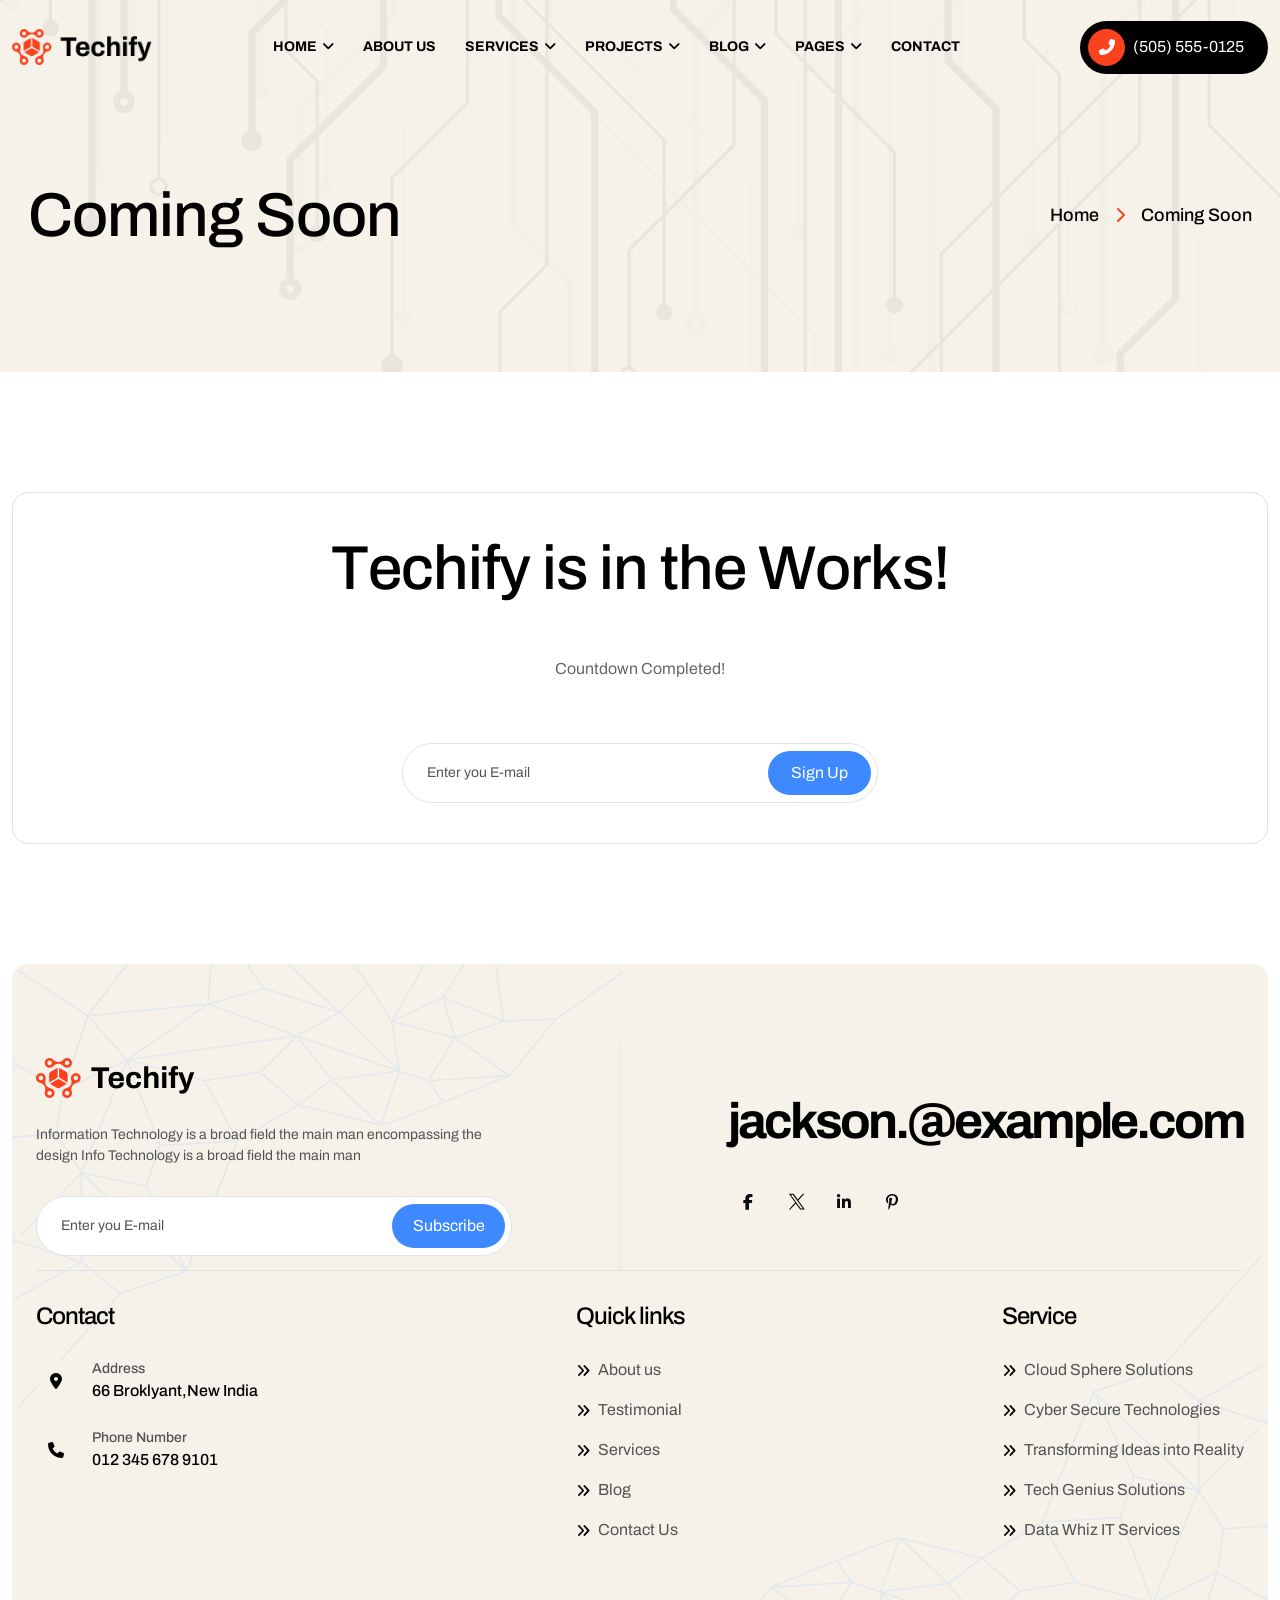
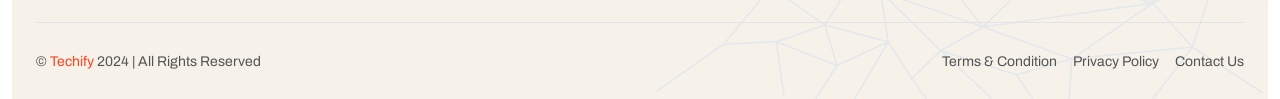
<file: comming-soon.html>
<!DOCTYPE html>
<html lang="en">
<!--<< Header Area >>-->

<head>
    <!-- ========== Meta Tags ========== -->
    <meta charset="UTF-8">
    <meta http-equiv="X-UA-Compatible" content="IE=edge">
    <meta name="viewport" content="width=device-width, initial-scale=1">
    <meta name="author" content="authorName">
    <meta name="description" content="Techify - Technology Tt Solutions HTML Template">
    <!-- ======== Page title ============ -->
    <title>Techify - Technology Tt Solutions HTML Template</title>
    <!--<< Favcion >>-->
    <link rel="shortcut icon" href="assets/img/logo/favs.png">
    <!--<< Bootstrap min.css >>-->
    <link rel="stylesheet" href="assets/css/bootstrap.min.css">
    <!--<< All Min Css >>-->
    <link rel="stylesheet" href="assets/css/all.min.css">
    <!--<< Animate.css >>-->
    <link rel="stylesheet" href="assets/css/animate.css">
    <!--<< Magnific Popup.css >>-->
    <link rel="stylesheet" href="assets/css/magnific-popup.css">
    <!--<< MeanMenu.css >>-->
    <link rel="stylesheet" href="assets/css/meanmenu.css">
    <!--<< Swiper Bundle.css >>-->
    <link rel="stylesheet" href="assets/css/swiper-bundle.min.css">
    <!--<< Nice Select.css >>-->
    <link rel="stylesheet" href="assets/css/nice-select.css">
    <!--<< Main.css >>-->
    <link rel="stylesheet" href="assets/css/main.css">
</head>

<body class="body-bg">

    <!-- Preloader Start -->
    <div id="preloader" class="preloader">
        <div class="animation-preloader">
            <div class="spinner">
            </div>
            <div class="txt-loading">
                <span data-text-preloader="T" class="letters-loading">
                    T
                </span>
                <span data-text-preloader="E" class="letters-loading">
                    E
                </span>
                <span data-text-preloader="C" class="letters-loading">
                    C
                </span>
                <span data-text-preloader="H" class="letters-loading">
                    H
                </span>
                <span data-text-preloader="I" class="letters-loading">
                    I
                </span>
                <span data-text-preloader="F" class="letters-loading">
                    F
                </span>
                <span data-text-preloader="Y" class="letters-loading">
                    Y
                </span>
            </div>
            <p class="text-center">Loading</p>
        </div>
        <div class="loader">
            <div class="row">
                <div class="col-3 loader-section section-left">
                    <div class="bg"></div>
                </div>
                <div class="col-3 loader-section section-left">
                    <div class="bg"></div>
                </div>
                <div class="col-3 loader-section section-right">
                    <div class="bg"></div>
                </div>
                <div class="col-3 loader-section section-right">
                    <div class="bg"></div>
                </div>
            </div>
        </div>
    </div>

    <!-- Start Cursor Pointer -->
    <div class="mouse-follower">
        <span class="cursor-outline"></span>
        <span class="cursor-dot"></span>
    </div>
    <!-- End Cursor Pointer -->

    <!-- Offcanvas Area Start -->
    <div class="fix-area">
        <div class="offcanvas__info">
            <div class="offcanvas__wrapper">
                <div class="offcanvas__content pb-2">
                    <div class="offcanvas__top mb-4 d-flex justify-content-between align-items-center">
                        <div class="offcanvas__logo">
                            <a href="index.html">
                                <img src="assets/img/logo/logo-dark.png" alt="logo-img">
                            </a>
                        </div>
                        <div class="offcanvas__close">
                            <button>
                                <i class="fas fa-times"></i>
                            </button>
                        </div>
                    </div>
                    <div class="mobile-menu fix mb-3"></div>
                    <div class="offcanvas__contact">
                        <h4>Contact Info</h4>
                        <ul class="d-grid gap-2">
                            <li class="d-flex align-items-center">
                                <div class="offcanvas__contact-icon">
                                    <i class="fas fa-map-marker-alt"></i>
                                </div>
                                <div class="offcanvas__contact-text">
                                    <a target="_blank" href="#">66 Broklyant,New India</a>
                                </div>
                            </li>
                            <li class="d-flex align-items-center">
                                <div class="offcanvas__contact-icon mr-15">
                                    <i class="fas fa-envelope"></i>
                                </div>
                                <div class="offcanvas__contact-text">
                                    <a href="mailto:info@example.com"><span
                                            class="mailto:info@example.com">info@example.com</span></a>
                                </div>
                            </li>
                            <li class="d-flex align-items-center">
                                <div class="offcanvas__contact-icon mr-15">
                                    <i class="far fa-clock"></i>
                                </div>
                                <div class="offcanvas__contact-text">
                                    <a target="_blank" href="#">Sat-friday, 02am -09pm</a>
                                </div>
                            </li>
                            <li class="d-flex align-items-center">
                                <div class="offcanvas__contact-icon mr-15">
                                    <i class="fas fa-phone-alt"></i>
                                </div>
                                <div class="offcanvas__contact-text">
                                    <a href="tel:+11002345909" class="d-block">0012 345 678 9101</a>
                                </div>
                            </li>
                        </ul>
                        <div class="header-button mt-4">
                            <a href="contact.html"
                                class="common-btn text-white box-style first-box d-inline-flex justify-content-center align-items-center gap-xxl-2 gap-2 fs-seven fw-normal black overflow-hidden rounded-1 p1-bg py-2">
                                Get Start
                                <i class="fa-solid fa-arrow-right"></i>
                            </a>
                        </div>
                        <div class="social-icon d-flex align-items-center">
                            <a href="#"><i class="fab fa-facebook-f"></i></a>
                            <a href="#"><i class="fab fa-twitter"></i></a>
                            <a href="#"><i class="fab fa-youtube"></i></a>
                            <a href="#"><i class="fab fa-linkedin-in"></i></a>
                        </div>
                    </div>
                    <a href="#" class="contact-view-thumb w-100 mt-4 d-xl-block d-none mb-4 cmn-bg rounded-4 p-4">
                        <img src="assets/img/banner/contact-view.jpg" alt="img" class="w-100 rounded-4">
                    </a>
                </div>
            </div>
        </div>
    </div>
    <div class="offcanvas__overlay"></div>

    <!-- Header Section Start -->
    <header id="header-sticky" class="header-1 header-version1 inner-fixed">
        <div class="container">
            <div class="header-common-wrapper">
                <div class="header-main">
                    <div class="header-left">
                        <div class="logo">
                            <a href="index.html" class="header-logo">
                                <img src="assets/img/logo/logo-dark.png" alt="logo-img">
                            </a>
                        </div>
                    </div>
                    <div class="header-right d-flex justify-content-end align-items-center">
                        <div class="mean__menu-wrapper">
                            <div class="main-menu">
                                <nav id="mobile-menu">
                                    <ul>
                                        <li class="has-dropdown active menu-thumb">
                                            <a href="index.html">
                                                Home
                                                <i class="fas fa-angle-down"></i>
                                            </a>
                                            <ul class="submenu has-homemenu">
                                                <li>
                                                    <div class="homemenu-items">
                                                        <div class="homemenu">
                                                            <a href="index.html" class="homemenu-thumb">
                                                                <img src="assets/img/banner/home1.jpg" alt="img">
                                                                <span class="demo-button">
                                                                    <span class="theme-btn p1-bg box-style first-box">
                                                                        <span class="black">Home 01</span>
                                                                    </span>
                                                                </span>
                                                            </a>
                                                        </div>
                                                        <div class="homemenu">
                                                            <a href="index-2.html" class="homemenu-thumb mb-15">
                                                                <img src="assets/img/banner/home2.jpg" alt="img">
                                                                <span class="demo-button">
                                                                    <span class="theme-btn p1-bg box-style first-box">
                                                                        <span class="black">Home 02</span>
                                                                    </span>
                                                                </span>
                                                            </a>
                                                        </div>
                                                        <div class="homemenu">
                                                            <a href="index-3.html" class="homemenu-thumb mb-15">
                                                                <img src="assets/img/banner/home3.jpg" alt="img">
                                                                <span class="demo-button">
                                                                    <span class="theme-btn p1-bg box-style first-box">
                                                                        <span class="black">Home 03</span>
                                                                    </span>
                                                                </span>
                                                            </a>
                                                        </div>
                                                        <div class="homemenu">
                                                            <a href="index-4.html" class="homemenu-thumb mb-15">
                                                                <img src="assets/img/banner/home4.jpg" alt="img">
                                                                <span class="demo-button">
                                                                    <span class="theme-btn p1-bg box-style first-box">
                                                                        <span class="black">Home 04</span>
                                                                    </span>
                                                                </span>
                                                            </a>
                                                        </div>
                                                        <div class="homemenu">
                                                            <a href="index-5.html" class="homemenu-thumb mb-15">
                                                                <img src="assets/img/banner/home5.jpg" alt="img">
                                                                <span class="demo-button">
                                                                    <span class="theme-btn p1-bg box-style first-box">
                                                                        <span class="black">Home 05</span>
                                                                    </span>
                                                                </span>
                                                            </a>
                                                        </div>
                                                        <div class="homemenu">
                                                            <a href="index-6.html" class="homemenu-thumb mb-15">
                                                                <img src="assets/img/banner/home6.jpg" alt="img">
                                                                <span class="demo-button">
                                                                    <span class="theme-btn p1-bg box-style first-box">
                                                                        <span class="black">Home 06</span>
                                                                    </span>
                                                                </span>
                                                            </a>
                                                        </div>
                                                    </div>
                                                </li>
                                            </ul>
                                        </li>
                                        <li>
                                            <a href="about.html">About Us</a>
                                        </li>
                                        <li>
                                            <a href="service.html">
                                                Services
                                                <i class="fas fa-angle-down"></i>
                                            </a>
                                            <ul class="submenu">
                                                <li><a href="service.html">Services</a></li>
                                                <li><a href="service-details.html">Services Details</a></li>
                                            </ul>
                                        </li>
                                        <li>
                                            <a href="project.html">
                                                Projects
                                                <i class="fas fa-angle-down"></i>
                                            </a>
                                            <ul class="submenu">
                                                <li><a href="project.html">Project</a></li>
                                                <li><a href="project-details.html">Project Details</a></li>
                                            </ul>
                                        </li>
                                        <li>
                                            <a href="news.html">
                                                Blog
                                                <i class="fas fa-angle-down"></i>
                                            </a>
                                            <ul class="submenu">
                                                <li><a href="blog.html">Blog</a></li>
                                                <li><a href="blog-details.html">Blog Details</a></li>
                                            </ul>
                                        </li>
                                        <li class="has-dropdown">
                                            <a href="#0">
                                                Pages
                                                <i class="fas fa-angle-down"></i>
                                            </a>
                                            <ul class="submenu">
                                                <li><a href="about.html">About Us</a></li>
                                                <li class="has-dropdown">
                                                    <a href="team.html">
                                                        Team
                                                        <i class="fas fa-angle-down"></i>
                                                    </a>
                                                    <ul class="submenu">
                                                        <li><a href="team.html">Team</a></li>
                                                        <li><a href="team-details.html">Team Details</a></li>
                                                    </ul>
                                                </li>
                                                <li class="has-dropdown">
                                                    <a href="shop.html">
                                                        Shop
                                                        <i class="fas fa-angle-down"></i>
                                                    </a>
                                                    <ul class="submenu">
                                                        <li><a href="shop.html">Shop</a></li>
                                                        <li><a href="cart.html">Cart</a></li>
                                                        <li><a href="checkout.html">Checkout</a></li>
                                                        <li><a href="shop-details.html">Shop Details</a></li>
                                                    </ul>
                                                </li>
                                                <li><a href="faqs.html">Faqs</a></li>
                                                <li><a href="error.html">404</a></li>
                                                <li><a href="comming-soon.html">Coming Soon</a></li>
                                            </ul>
                                        </li>
                                        <li>
                                            <a href="contact.html">Contact</a>
                                        </li>
                                    </ul>
                                </nav>
                            </div>
                        </div>
                        <a href="#0" class="search-trigger search-icon d-xl-none d-block">
                            <i class="fas fa-search"></i>
                        </a>
                        <div class="header__hamburger d-xl-none my-auto">
                            <div class="sidebar__toggle">
                                <img src="assets/img/icon/menu.png" alt="icon">
                            </div>
                        </div>
                    </div>
                    <a href="#0"
                        class="blackbg call-version1 d-sm-flex d-none align-items-center gap-2 rounded-5 py-2 ps-2 pe-xxl-4 pe-4">
                        <div class="icon d-center p1-bg rounded-circle">
                            <i class="fas fa-phone-alt white-clr"></i>
                        </div>
                        <span class="fs-seven fw-normal white-clr">(505) 555-0125</span>
                    </a>
                </div>
            </div>
        </div>
    </header>

    <!-- Banner Section Start -->
    <section class="breadcrumb-section cmn-bg position-relative fix">
        <div class="container">
            <div
                class="bread-content px-3 d-flex flex-wrap gap-3 align-items-center justify-content-md-between justify-content-center">
                <h2 class="black wow fadeInUp">Coming Soon</h2>
                <ul class="d-flex align-items-center gap-3">
                    <li>
                        <a href="index.html" class="fs-six black-clr fw-500">Home</a>
                    </li>
                    <li><i class="fa-solid fa-chevron-right p1-clr"></i></li>
                    <li class="fs-six black-clr fw-500">Coming Soon</li>
                </ul>
            </div>
        </div>
        <!-- Bread Ele -->
        <img src="assets/img/element/bread-shape.png" alt="img" class="bread-ele">
    </section>
    <!-- Banner Section Start -->

    <!-- Coming Soon Section Start -->
    <section class="coming-soon-section section-padding fix">
        <div class="container">
            <div class="comming-sson-wrap border rounded-4">
                <h2 class="wow fadeInUp text-center mb-50 black visible-slowly-right" data-wow-delay=".3s">
                    Techify is in the Works!
                </h2>
                <div class="comming-sson-inner">
                    <div class="countdown">
                        <div class="comming-sson-item">
                            <span id="days">0</span>
                            <span>Days</span>
                        </div>
                        <div class="comming-sson-item">
                            <span id="hours">0</span>
                            <span>Hours</span>
                        </div>
                        <div class="comming-sson-item">
                            <span id="minutes">0</span>
                            <span>Minutes</span>
                        </div>
                        <div class="comming-sson-item">
                            <span id="seconds">0</span>
                            <span>Seconds</span>
                        </div>
                    </div>
                </div>
                <form action="#" class="form-cmn-style white-bg style1 cmn-border rounded-5">
                    <input type="text" placeholder="Enter you E-mail">
                    <button type="button"
                        class="common-btn white-clr text-nowrap box-style first-box d-inline-flex justify-content-center align-items-center fs-seven gap-xxl-2 gap-2 fs-seven overflow-hidden p2-bg rounded-5">
                        Sign Up
                    </button>
                </form>
            </div>
        </div>
    </section>

    <!--<< Footer Section Start >>-->
    <footer class="footer-section style2 z-1 position-relative fix">
        <div class="container">
            <div class="common-wrapper z-1 position-relative cmn-bg rounded-top-4 pt-80 px-xxl-5 px-4">
                <div class="footer-widgets-wrapper">
                    <div class="social-adjustment d-flex justify-content-between align-items-center">
                        <div class="single-footer-widget footer2-form wow fadeInUp" data-wow-delay="0.4s">
                            <div class="widget-head">
                                <a href="index.html">
                                    <img src="assets/img/logo/logo-dark.png" alt="logo-img">
                                </a>
                            </div>
                            <div class="footer-content">
                                <p class="pra fs-eight mb-30 d-block">
                                    Information Technology is a broad field the main man encompassing the
                                    design Info Technology is a broad field the main
                                    man
                                </p>
                                <form action="#" class="form-cmn-style white-bg style1 cmn-border rounded-5">
                                    <input type="text" placeholder="Enter you E-mail">
                                    <button type="button"
                                        class="common-btn white-clr text-nowrap box-style first-box d-inline-flex justify-content-center align-items-center fs-seven gap-xxl-2 gap-2 fs-seven overflow-hidden p2-bg rounded-5">
                                        Subscribe
                                    </button>
                                </form>
                            </div>
                        </div>
                        <div class="adjust-lin"></div>
                        <div class="footer2-social">
                            <a href="#" class="emails">
                                jackson.@example.com
                            </a>
                            <div class="social-wrapper d-flex flex-wrap align-items-center gap-xxl-3 gap-2">
                                <a href="#" class="rounded-circle cmn-bg">
                                    <i class="fab fa-facebook-f"></i>
                                </a>
                                <a href="#" class="rounded-circle cmn-bg">
                                    <svg width="17" height="17" viewBox="0 0 17 17" fill="none"
                                        xmlns="http://www.w3.org/2000/svg">
                                        <path
                                            d="M10.3881 7.49266L16.3338 0.825195H14.9249L9.76215 6.61446L5.63871 0.825195H0.882812L7.11826 9.57959L0.882812 16.5715H2.29185L7.7438 10.4578L12.0985 16.5715H16.8544L10.3877 7.49266H10.3881ZM8.45818 9.65672L7.8264 8.78498L2.79954 1.84844H4.96374L9.02047 7.44645L9.65225 8.31819L14.9255 15.5947H12.7613L8.45818 9.65705V9.65672Z"
                                            fill="black" />
                                    </svg>
                                </a>
                                <a href="#" class="rounded-circle cmn-bg">
                                    <i class="fa-brands fa-linkedin-in"></i>
                                </a>
                                <a href="#" class="rounded-circle cmn-bg">
                                    <i class="fa-brands fa-pinterest-p"></i>
                                </a>
                            </div>
                        </div>
                    </div>
                </div>
                <div class="footer-widgets-wrapper footer-widget-wrapper2 pb-80 border-top">
                    <div class="single-footer-widget wow fadeInUp" data-wow-delay="0.6s">
                        <div class="widget-head">
                            <h3 class="black-clr fw-500">Contact</h3>
                        </div>
                        <ul class="list-area d-grid gap-md-4 gap-3">
                            <li class="d-flex align-items-center gap-xl-3 gap-2">
                                <div class="icon d-center cmn-bg w-40 rounded-circle">
                                    <i class="fa-solid fa-location-dot black-clr"></i>
                                </div>
                                <a href="#0" class="d-block fs-seven black-clr fw-500">
                                    <span class="fs-eight pra d-block">
                                        Address
                                    </span>
                                    66 Broklyant,New India
                                </a>
                            </li>
                            <li class="d-flex align-items-center gap-xl-3 gap-2">
                                <div class="icon d-center cmn-bg w-40 rounded-circle">
                                    <i class="fa-solid fa-phone black-clr"></i>
                                </div>
                                <a href="#0" class="d-block fs-seven black-clr fw-500">
                                    <span class="fs-eight pra d-block">
                                        Phone Number
                                    </span>
                                    012 345 678 9101
                                </a>
                            </li>
                        </ul>
                    </div>
                    <div class="single-footer-widget wow fadeInUp" data-wow-delay="0.6s">
                        <div class="widget-head">
                            <h3 class="black-clr fw-500">Quick links</h3>
                        </div>
                        <ul class="list-linkes d-flex flex-column gap-3">
                            <li>
                                <a href="about.html" class="d-flex align-items-center gap-2 pra-clr fs-seven">
                                    <i class="fa-solid fa-angles-right black-clr fs-eight"></i>
                                    About us
                                </a>
                            </li>
                            <li>
                                <a href="contact.html" class="d-flex align-items-center gap-2 pra-clr fs-seven">
                                    <i class="fa-solid fa-angles-right black-clr fs-eight"></i>
                                    Testimonial
                                </a>
                            </li>
                            <li>
                                <a href="service.html" class="d-flex align-items-center gap-2 pra-clr fs-seven">
                                    <i class="fa-solid fa-angles-right black-clr fs-eight"></i>
                                    Services
                                </a>
                            </li>
                            <li>
                                <a href="blog.html" class="d-flex align-items-center gap-2 pra-clr fs-seven">
                                    <i class="fa-solid fa-angles-right black-clr fs-eight"></i>
                                    Blog
                                </a>
                            </li>
                            <li>
                                <a href="contact.html" class="d-flex align-items-center gap-2 pra-clr fs-seven">
                                    <i class="fa-solid fa-angles-right black-clr fs-eight"></i>
                                    Contact Us
                                </a>
                            </li>
                        </ul>
                    </div>
                    <div class="single-footer-widget wow fadeInUp" data-wow-delay="0.6s">
                        <div class="widget-head">
                            <h3 class="black-clr fw-500">Service</h3>
                        </div>
                        <ul class="list-linkes d-flex flex-column gap-3">
                            <li>
                                <a href="service.html" class="d-flex align-items-center gap-2 pra-clr fs-seven">
                                    <i class="fa-solid fa-angles-right black-clr fs-eight"></i>
                                    Cloud Sphere Solutions
                                </a>
                            </li>
                            <li>
                                <a href="service-details.html" class="d-flex align-items-center gap-2 pra-clr fs-seven">
                                    <i class="fa-solid fa-angles-right black-clr fs-eight"></i>
                                    Cyber Secure Technologies
                                </a>
                            </li>
                            <li>
                                <a href="project-details.html" class="d-flex align-items-center gap-2 pra-clr fs-seven">
                                    <i class="fa-solid fa-angles-right black-clr fs-eight"></i>
                                    Transforming Ideas into Reality
                                </a>
                            </li>
                            <li>
                                <a href="project-details.html" class="d-flex align-items-center gap-2 pra-clr fs-seven">
                                    <i class="fa-solid fa-angles-right black-clr fs-eight"></i>
                                    Tech Genius Solutions
                                </a>
                            </li>
                            <li>
                                <a href="service-details.html" class="d-flex align-items-center gap-2 pra-clr fs-seven">
                                    <i class="fa-solid fa-angles-right black-clr fs-eight"></i>
                                    Data Whiz IT Services
                                </a>
                            </li>
                        </ul>
                    </div>
                </div>
                <div
                    class="footer-bottom py-4 cmn-border-top d-flex flex-sm-nowrap flex-wrap align-items-center justify-content-sm-between justify-content-center gap-sm-0 gap-2">
                    <p class="body-font fs-eight pra text-center">
                        &copy; <a href="index.html" class="p1-clr">Techify</a> 2024 | All Rights Reserved
                    </p>
                    <ul
                        class="condition d-flex flex-sm-nowrap flex-wrap justify-content-sm-start justify-content-center align-items-center gap-xxl-4 gap-xl-3 gap-sm-2 gap-1">
                        <li>
                            <a href="contact.html" class="fs-eight pra p1-hover">
                                Terms & Condition
                            </a>
                        </li>
                        <li>
                            <a href="contact.html" class="fs-eight pra p1-hover">
                                Privacy Policy
                            </a>
                        </li>
                        <li>
                            <a href="contact.html" class="fs-eight pra p1-hover">
                                Contact Us
                            </a>
                        </li>
                    </ul>
                </div>
                <!-- Ele -->
                <img src="assets/img/element/footer2-ele-top.png" alt="img" class="footer2-ele-top">
                <img src="assets/img/element/footer2-ele-bottom.png" alt="img" class="footer2-ele-bottom">
            </div>
        </div>
    </footer>

    <!-- Search Area Start -->
    <div class="search-wrap">
        <div class="search-inner">
            <i class="fas fa-times search-close" id="search-close"></i>
            <div class="search-cell">
                <form method="get">
                    <div class="search-field-holder">
                        <input type="search" class="main-search-input" placeholder="Search...">
                    </div>
                </form>
            </div>
        </div>
    </div>

    <!--<< All JS Plugins >>-->
    <script src="assets/js/jquery-3.7.1.min.js"></script>
    <!--<< Viewport Js >>-->
    <script src="assets/js/viewport.jquery.js"></script>
    <!--<< Bootstrap Js >>-->
    <script src="assets/js/bootstrap.bundle.min.js"></script>
    <!--<< Nice Select Js >>-->
    <script src="assets/js/jquery.nice-select.min.js"></script>
    <!--<< Waypoints Js >>-->
    <script src="assets/js/jquery.waypoints.js"></script>
    <!--<< Counterup Js >>-->
    <script src="assets/js/jquery.counterup.min.js"></script>
    <!--<< Swiper Slider Js >>-->
    <script src="assets/js/swiper-bundle.min.js"></script>
    <!--<< MeanMenu Js >>-->
    <script src="assets/js/jquery.meanmenu.min.js"></script>
    <!--<< Magnific Popup Js >>-->
    <script src="assets/js/jquery.magnific-popup.min.js"></script>
    <!--<< Wow Animation Js >>-->
    <script src="assets/js/wow.min.js"></script>
    <!--<< Gsap Js >>-->
    <script src="assets/js/gsap.min.js"></script>
    <!--<< Lenis Js >>-->
    <script src="assets/js/lenis.min.js"></script>
    <!--<< ScrollSmoother Js >>-->
    <script src="assets/js/scrollSmoother.js"></script>
    <!--<< ScrollTrigger Js >>-->
    <script src="assets/js/ScrollTrigger.min.js"></script>
    <!--<< Spalit Text Js >>-->
    <script src="assets/js/spilitext-gsap.js"></script>
    <!--<< Valina Tilt Js >>-->
    <script src="assets/js/vanilla-tilt.min.js"></script>
    <!--<< Mixitup Js >>-->
    <script src="assets/js/mixitup.min.js"></script>
    <!--<< Main.js >>-->
    <script src="assets/js/main.js"></script>
    <script>
        // Set the target date and time
        const targetDate = new Date("2024-12-31T23:59:59").getTime();

        function updateCountdown() {
            const now = new Date().getTime();
            const timeDifference = targetDate - now;

            if (timeDifference > 0) {
                const days = Math.floor(timeDifference / (1000 * 60 * 60 * 24));
                const hours = Math.floor((timeDifference % (1000 * 60 * 60 * 24)) / (1000 * 60 * 60));
                const minutes = Math.floor((timeDifference % (1000 * 60 * 60)) / (1000 * 60));
                const seconds = Math.floor((timeDifference % (1000 * 60)) / 1000);

                document.getElementById("days").textContent = days;
                document.getElementById("hours").textContent = hours;
                document.getElementById("minutes").textContent = minutes;
                document.getElementById("seconds").textContent = seconds;
            } else {
                clearInterval(timerInterval);
                document.querySelector(".countdown").textContent = "Countdown Completed!";
            }
        }

        // Update the countdown every second
        const timerInterval = setInterval(updateCountdown, 1000);

        // Initial call to display immediately
        updateCountdown();
    </script>
</body>

</html>
</file>
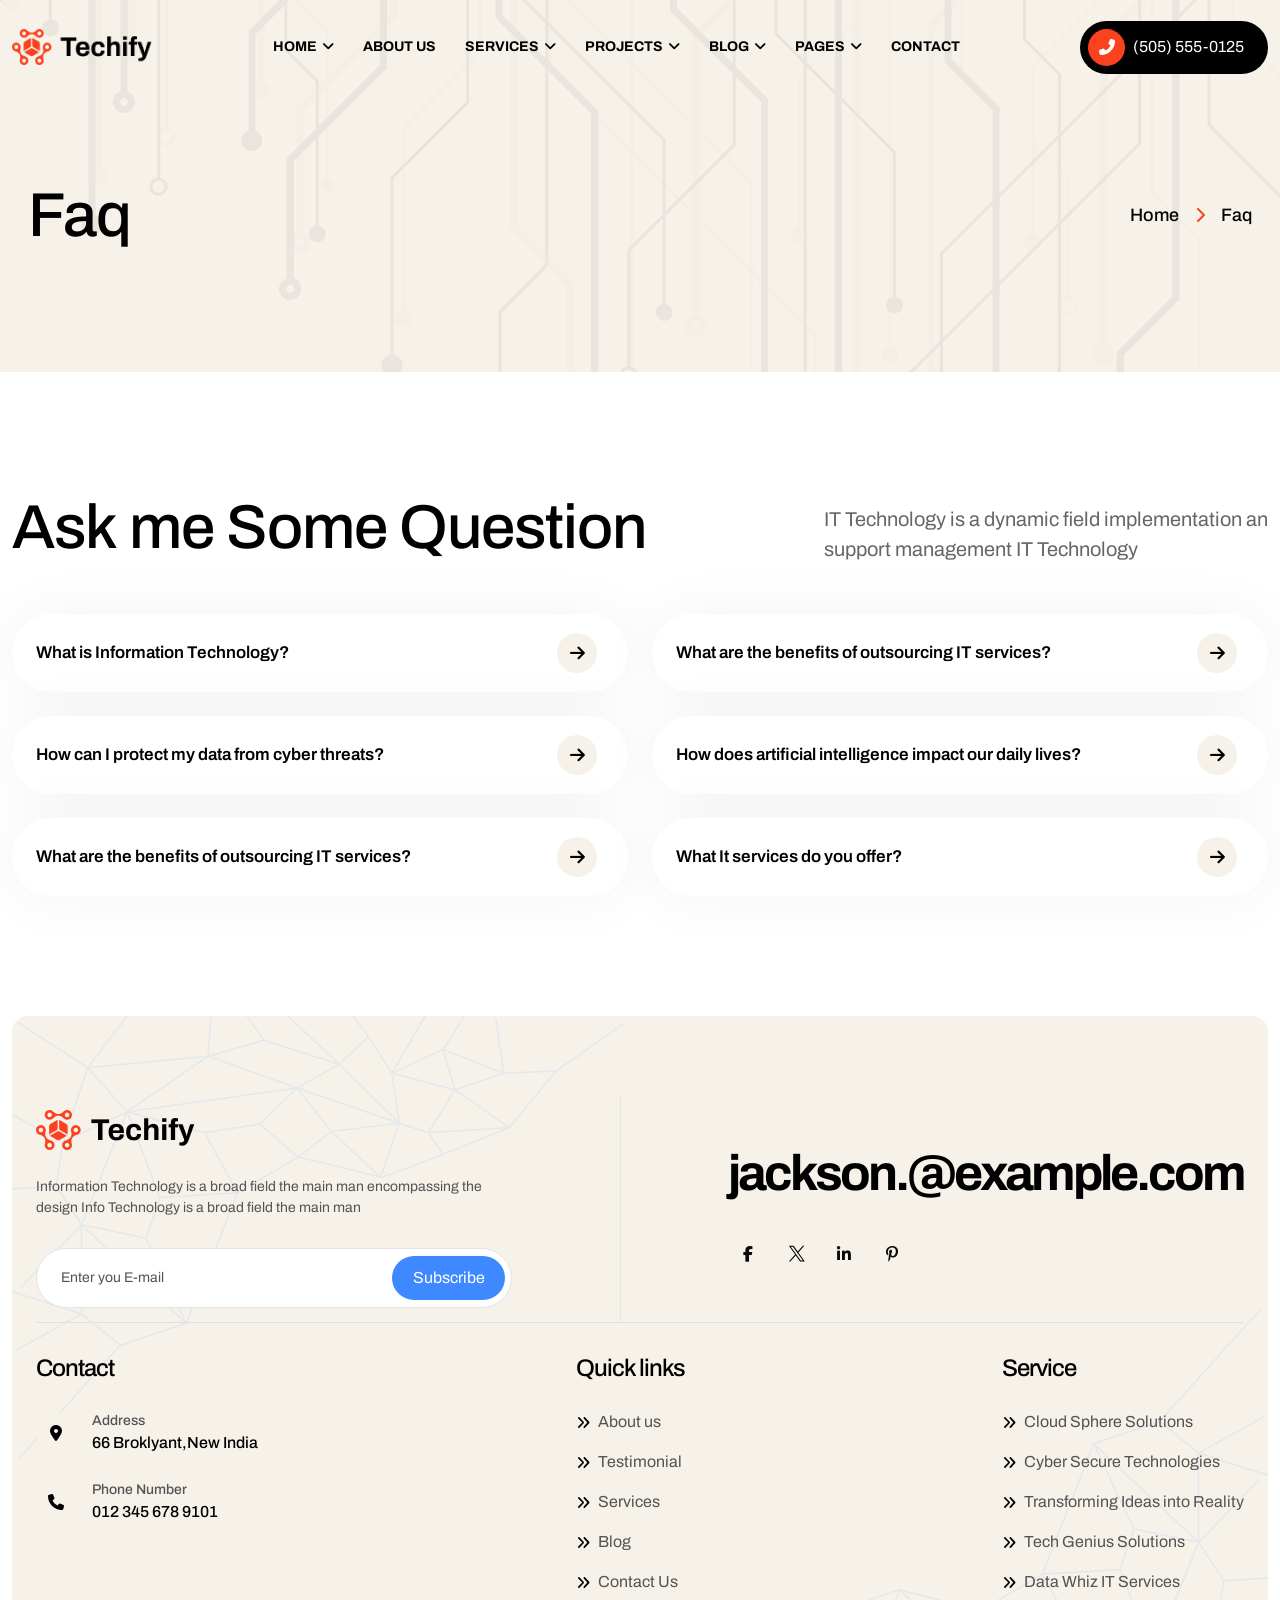
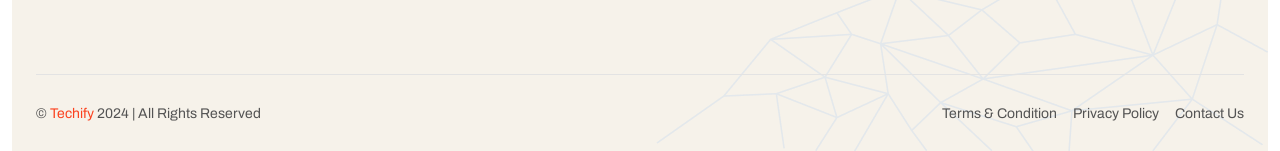
<file: faqs.html>
<!DOCTYPE html>
<html lang="en">
<!--<< Header Area >>-->

<head>
    <!-- ========== Meta Tags ========== -->
    <meta charset="UTF-8">
    <meta http-equiv="X-UA-Compatible" content="IE=edge">
    <meta name="viewport" content="width=device-width, initial-scale=1">
    <meta name="author" content="authorName">
    <meta name="description" content="Techify - Technology Tt Solutions HTML Template">
    <!-- ======== Page title ============ -->
    <title>Techify - Technology Tt Solutions HTML Template</title>
    <!--<< Favcion >>-->
    <link rel="shortcut icon" href="assets/img/logo/favs.png">
    <!--<< Bootstrap min.css >>-->
    <link rel="stylesheet" href="assets/css/bootstrap.min.css">
    <!--<< All Min Css >>-->
    <link rel="stylesheet" href="assets/css/all.min.css">
    <!--<< Animate.css >>-->
    <link rel="stylesheet" href="assets/css/animate.css">
    <!--<< Magnific Popup.css >>-->
    <link rel="stylesheet" href="assets/css/magnific-popup.css">
    <!--<< MeanMenu.css >>-->
    <link rel="stylesheet" href="assets/css/meanmenu.css">
    <!--<< Swiper Bundle.css >>-->
    <link rel="stylesheet" href="assets/css/swiper-bundle.min.css">
    <!--<< Nice Select.css >>-->
    <link rel="stylesheet" href="assets/css/nice-select.css">
    <!--<< Main.css >>-->
    <link rel="stylesheet" href="assets/css/main.css">
</head>

<body class="body-bg">

    <!-- Preloader Start -->
    <div id="preloader" class="preloader">
        <div class="animation-preloader">
            <div class="spinner">
            </div>
            <div class="txt-loading">
                <span data-text-preloader="T" class="letters-loading">
                    T
                </span>
                <span data-text-preloader="E" class="letters-loading">
                    E
                </span>
                <span data-text-preloader="C" class="letters-loading">
                    C
                </span>
                <span data-text-preloader="H" class="letters-loading">
                    H
                </span>
                <span data-text-preloader="I" class="letters-loading">
                    I
                </span>
                <span data-text-preloader="F" class="letters-loading">
                    F
                </span>
                <span data-text-preloader="Y" class="letters-loading">
                    Y
                </span>
            </div>
            <p class="text-center">Loading</p>
        </div>
        <div class="loader">
            <div class="row">
                <div class="col-3 loader-section section-left">
                    <div class="bg"></div>
                </div>
                <div class="col-3 loader-section section-left">
                    <div class="bg"></div>
                </div>
                <div class="col-3 loader-section section-right">
                    <div class="bg"></div>
                </div>
                <div class="col-3 loader-section section-right">
                    <div class="bg"></div>
                </div>
            </div>
        </div>
    </div>

    <!-- Start Cursor Pointer -->
    <div class="mouse-follower">
        <span class="cursor-outline"></span>
        <span class="cursor-dot"></span>
    </div>
    <!-- End Cursor Pointer -->

    <!-- Offcanvas Area Start -->
    <div class="fix-area">
        <div class="offcanvas__info">
            <div class="offcanvas__wrapper">
                <div class="offcanvas__content pb-2">
                    <div class="offcanvas__top mb-4 d-flex justify-content-between align-items-center">
                        <div class="offcanvas__logo">
                            <a href="index.html">
                                <img src="assets/img/logo/logo-dark.png" alt="logo-img">
                            </a>
                        </div>
                        <div class="offcanvas__close">
                            <button>
                                <i class="fas fa-times"></i>
                            </button>
                        </div>
                    </div>
                    <div class="mobile-menu fix mb-3"></div>
                    <div class="offcanvas__contact">
                        <h4>Contact Info</h4>
                        <ul class="d-grid gap-2">
                            <li class="d-flex align-items-center">
                                <div class="offcanvas__contact-icon">
                                    <i class="fas fa-map-marker-alt"></i>
                                </div>
                                <div class="offcanvas__contact-text">
                                    <a target="_blank" href="#">66 Broklyant,New India</a>
                                </div>
                            </li>
                            <li class="d-flex align-items-center">
                                <div class="offcanvas__contact-icon mr-15">
                                    <i class="fas fa-envelope"></i>
                                </div>
                                <div class="offcanvas__contact-text">
                                    <a href="mailto:info@example.com"><span
                                            class="mailto:info@example.com">info@example.com</span></a>
                                </div>
                            </li>
                            <li class="d-flex align-items-center">
                                <div class="offcanvas__contact-icon mr-15">
                                    <i class="far fa-clock"></i>
                                </div>
                                <div class="offcanvas__contact-text">
                                    <a target="_blank" href="#">Sat-friday, 02am -09pm</a>
                                </div>
                            </li>
                            <li class="d-flex align-items-center">
                                <div class="offcanvas__contact-icon mr-15">
                                    <i class="fas fa-phone-alt"></i>
                                </div>
                                <div class="offcanvas__contact-text">
                                    <a href="tel:+11002345909" class="d-block">0012 345 678 9101</a>
                                </div>
                            </li>
                        </ul>
                        <div class="header-button mt-4">
                            <a href="contact.html"
                                class="common-btn text-white box-style first-box d-inline-flex justify-content-center align-items-center gap-xxl-2 gap-2 fs-seven fw-normal black overflow-hidden rounded-1 p1-bg py-2">
                                Get Start
                                <i class="fa-solid fa-arrow-right"></i>
                            </a>
                        </div>
                        <div class="social-icon d-flex align-items-center">
                            <a href="#"><i class="fab fa-facebook-f"></i></a>
                            <a href="#"><i class="fab fa-twitter"></i></a>
                            <a href="#"><i class="fab fa-youtube"></i></a>
                            <a href="#"><i class="fab fa-linkedin-in"></i></a>
                        </div>
                    </div>
                    <a href="#" class="contact-view-thumb w-100 mt-4 d-xl-block d-none mb-4 cmn-bg rounded-4 p-4">
                        <img src="assets/img/banner/contact-view.jpg" alt="img" class="w-100 rounded-4">
                    </a>
                </div>
            </div>
        </div>
    </div>
    <div class="offcanvas__overlay"></div>

    <!-- Header Section Start -->
    <header id="header-sticky" class="header-1 header-version1 inner-fixed">
        <div class="container">
            <div class="header-common-wrapper">
                <div class="header-main">
                    <div class="header-left">
                        <div class="logo">
                            <a href="index.html" class="header-logo">
                                <img src="assets/img/logo/logo-dark.png" alt="logo-img">
                            </a>
                        </div>
                    </div>
                    <div class="header-right d-flex justify-content-end align-items-center">
                        <div class="mean__menu-wrapper">
                            <div class="main-menu">
                                <nav id="mobile-menu">
                                    <ul>
                                        <li class="has-dropdown active menu-thumb">
                                            <a href="index.html">
                                                Home
                                                <i class="fas fa-angle-down"></i>
                                            </a>
                                            <ul class="submenu has-homemenu">
                                                <li>
                                                    <div class="homemenu-items">
                                                        <div class="homemenu">
                                                            <a href="index.html" class="homemenu-thumb">
                                                                <img src="assets/img/banner/home1.jpg" alt="img">
                                                                <span class="demo-button">
                                                                    <span class="theme-btn p1-bg box-style first-box">
                                                                        <span class="black">Home 01</span>
                                                                    </span>
                                                                </span>
                                                            </a>
                                                        </div>
                                                        <div class="homemenu">
                                                            <a href="index-2.html" class="homemenu-thumb mb-15">
                                                                <img src="assets/img/banner/home2.jpg" alt="img">
                                                                <span class="demo-button">
                                                                    <span class="theme-btn p1-bg box-style first-box">
                                                                        <span class="black">Home 02</span>
                                                                    </span>
                                                                </span>
                                                            </a>
                                                        </div>
                                                        <div class="homemenu">
                                                            <a href="index-3.html" class="homemenu-thumb mb-15">
                                                                <img src="assets/img/banner/home3.jpg" alt="img">
                                                                <span class="demo-button">
                                                                    <span class="theme-btn p1-bg box-style first-box">
                                                                        <span class="black">Home 03</span>
                                                                    </span>
                                                                </span>
                                                            </a>
                                                        </div>
                                                        <div class="homemenu">
                                                            <a href="index-4.html" class="homemenu-thumb mb-15">
                                                                <img src="assets/img/banner/home4.jpg" alt="img">
                                                                <span class="demo-button">
                                                                    <span class="theme-btn p1-bg box-style first-box">
                                                                        <span class="black">Home 04</span>
                                                                    </span>
                                                                </span>
                                                            </a>
                                                        </div>
                                                        <div class="homemenu">
                                                            <a href="index-5.html" class="homemenu-thumb mb-15">
                                                                <img src="assets/img/banner/home5.jpg" alt="img">
                                                                <span class="demo-button">
                                                                    <span class="theme-btn p1-bg box-style first-box">
                                                                        <span class="black">Home 05</span>
                                                                    </span>
                                                                </span>
                                                            </a>
                                                        </div>
                                                        <div class="homemenu">
                                                            <a href="index-6.html" class="homemenu-thumb mb-15">
                                                                <img src="assets/img/banner/home6.jpg" alt="img">
                                                                <span class="demo-button">
                                                                    <span class="theme-btn p1-bg box-style first-box">
                                                                        <span class="black">Home 06</span>
                                                                    </span>
                                                                </span>
                                                            </a>
                                                        </div>
                                                    </div>
                                                </li>
                                            </ul>
                                        </li>
                                        <li>
                                            <a href="about.html">About Us</a>
                                        </li>
                                        <li>
                                            <a href="service.html">
                                                Services
                                                <i class="fas fa-angle-down"></i>
                                            </a>
                                            <ul class="submenu">
                                                <li><a href="service.html">Services</a></li>
                                                <li><a href="service-details.html">Services Details</a></li>
                                            </ul>
                                        </li>
                                        <li>
                                            <a href="project.html">
                                                Projects
                                                <i class="fas fa-angle-down"></i>
                                            </a>
                                            <ul class="submenu">
                                                <li><a href="project.html">Project</a></li>
                                                <li><a href="project-details.html">Project Details</a></li>
                                            </ul>
                                        </li>
                                        <li>
                                            <a href="news.html">
                                                Blog
                                                <i class="fas fa-angle-down"></i>
                                            </a>
                                            <ul class="submenu">
                                                <li><a href="blog.html">Blog</a></li>
                                                <li><a href="blog-details.html">Blog Details</a></li>
                                            </ul>
                                        </li>
                                        <li class="has-dropdown">
                                            <a href="#0">
                                                Pages
                                                <i class="fas fa-angle-down"></i>
                                            </a>
                                            <ul class="submenu">
                                                <li><a href="about.html">About Us</a></li>
                                                <li class="has-dropdown">
                                                    <a href="team.html">
                                                        Team
                                                        <i class="fas fa-angle-down"></i>
                                                    </a>
                                                    <ul class="submenu">
                                                        <li><a href="team.html">Team</a></li>
                                                        <li><a href="team-details.html">Team Details</a></li>
                                                    </ul>
                                                </li>
                                                <li class="has-dropdown">
                                                    <a href="shop.html">
                                                        Shop
                                                        <i class="fas fa-angle-down"></i>
                                                    </a>
                                                    <ul class="submenu">
                                                        <li><a href="shop.html">Shop</a></li>
                                                        <li><a href="cart.html">Cart</a></li>
                                                        <li><a href="checkout.html">Checkout</a></li>
                                                        <li><a href="shop-details.html">Shop Details</a></li>
                                                    </ul>
                                                </li>
                                                <li><a href="faqs.html">Faqs</a></li>
                                                <li><a href="error.html">404</a></li>
                                                <li><a href="comming-soon.html">Coming Soon</a></li>
                                            </ul>
                                        </li>
                                        <li>
                                            <a href="contact.html">Contact</a>
                                        </li>
                                    </ul>
                                </nav>
                            </div>
                        </div>
                        <a href="#0" class="search-trigger search-icon d-xl-none d-block">
                            <i class="fas fa-search"></i>
                        </a>
                        <div class="header__hamburger d-xl-none my-auto">
                            <div class="sidebar__toggle">
                                <img src="assets/img/icon/menu.png" alt="icon">
                            </div>
                        </div>
                    </div>
                    <a href="#0"
                        class="blackbg call-version1 d-sm-flex d-none align-items-center gap-2 rounded-5 py-2 ps-2 pe-xxl-4 pe-4">
                        <div class="icon d-center p1-bg rounded-circle">
                            <i class="fas fa-phone-alt white-clr"></i>
                        </div>
                        <span class="fs-seven fw-normal white-clr">(505) 555-0125</span>
                    </a>
                </div>
            </div>
        </div>
    </header>

    <!-- Banner Section Start -->
    <section class="breadcrumb-section cmn-bg position-relative fix">
        <div class="container">
            <div
                class="bread-content px-3 d-flex flex-wrap gap-3 align-items-center justify-content-md-between justify-content-center">
                <h2 class="black wow fadeInUp">Faq</h2>
                <ul class="d-flex align-items-center gap-3">
                    <li>
                        <a href="index.html" class="fs-six black-clr fw-500">Home</a>
                    </li>
                    <li><i class="fa-solid fa-chevron-right p1-clr"></i></li>
                    <li class="fs-six black-clr fw-500">Faq</li>
                </ul>
            </div>
        </div>
        <!-- Bread Ele -->
        <img src="assets/img/element/bread-shape.png" alt="img" class="bread-ele">
    </section>
    <!-- Banner Section Start -->

    <!-- Faq Section Start -->
    <section class="faq-section section-padding fix">
        <div class="container">
            <div
                class="section-title d-flex justify-content-between flex-md-nowrap flex-wrap gap-md-4 gap-2 align-items-end mb-50">
                <div class="section-title">
                    <h2 class="wow fadeInUp black visible-slowly-right" data-wow-delay=".3s">
                        Ask me Some Question
                    </h2>
                </div>
                <p class="fs-five wow fadeInLeft">
                    IT Technology is a dynamic field implementation an <br> support management IT Technology
                </p>
            </div>
            <div class="row g-4">
                <div class="accordion custom-accordion accordion-style2" id="accordionExample">
                    <div class="row g-4">
                        <div class="col-lg-6 d-flex flex-column gap-md-4 gap-3">
                            <div class="accordion-item rounded-5 bg-transparent wow fadeInUp" data-wow-delay=".3s">
                                <h2 class="accordion-header" id="headingOne">
                                    <button class="accordion-button bg-transparent collapsed" type="button"
                                        data-bs-toggle="collapse" data-bs-target="#collapseOne" aria-expanded="false"
                                        aria-controls="collapseOne">
                                        What is Information Technology?
                                    </button>
                                </h2>
                                <div id="collapseOne" class="accordion-collapse collapse" aria-labelledby="headingOne"
                                    data-bs-parent="#accordionExample">
                                    <div class="accordion-body pt-1">
                                        <p class="fs-eight pra">
                                            Information Technology is a broad field encompassing the
                                            designimplementation, and maintenance of computer systems and
                                            software applications
                                        </p>
                                    </div>
                                </div>
                            </div>
                            <div class="accordion-item rounded-5 bg-transparent wow fadeInUp" data-wow-delay=".5s">
                                <h2 class="accordion-header" id="headingTwo">
                                    <button class="accordion-button bg-transparent collapsed" type="button"
                                        data-bs-toggle="collapse" data-bs-target="#collapseTwo" aria-expanded="false"
                                        aria-controls="collapseTwo">
                                        How can I protect my data from cyber threats?
                                    </button>
                                </h2>
                                <div id="collapseTwo" class="accordion-collapse collapse" aria-labelledby="headingTwo"
                                    data-bs-parent="#accordionExample">
                                    <div class="accordion-body pt-1">
                                        <p class="fs-16">
                                            Information Technology is a broad field encompassing the
                                            designimplementation, and maintenance of computer systems and
                                            software applications
                                        </p>
                                    </div>
                                </div>
                            </div>
                            <div class="accordion-item rounded-5 bg-transparent wow fadeInUp" data-wow-delay=".6s">
                                <h2 class="accordion-header" id="headingThree">
                                    <button class="accordion-button bg-transparent collapsed" type="button"
                                        data-bs-toggle="collapse" data-bs-target="#collapseThree" aria-expanded="false"
                                        aria-controls="collapseThree">
                                        What are the benefits of outsourcing IT services?
                                    </button>
                                </h2>
                                <div id="collapseThree" class="accordion-collapse collapse"
                                    aria-labelledby="headingThree" data-bs-parent="#accordionExample">
                                    <div class="accordion-body pt-1">
                                        <p class="fs-16">
                                            Information Technology is a broad field encompassing the
                                            designimplementation, and maintenance of computer systems and
                                            software applications
                                        </p>
                                    </div>
                                </div>
                            </div>
                        </div>
                        <div class="col-lg-6 d-flex flex-column gap-md-4 gap-3">
                            <div class="accordion-item rounded-5 bg-transparent wow fadeInUp" data-wow-delay=".3s">
                                <h2 class="accordion-header" id="headingOne01">
                                    <button class="accordion-button bg-transparent collapsed" type="button"
                                        data-bs-toggle="collapse" data-bs-target="#collapseOne01" aria-expanded="false"
                                        aria-controls="collapseOne01">
                                        What are the benefits of outsourcing IT services?
                                    </button>
                                </h2>
                                <div id="collapseOne01" class="accordion-collapse collapse"
                                    aria-labelledby="headingOne01" data-bs-parent="#accordionExample">
                                    <div class="accordion-body pt-1">
                                        <p class="fs-eight pra">
                                            Information Technology is a broad field encompassing the
                                            designimplementation, and maintenance of computer systems and
                                            software applications
                                        </p>
                                    </div>
                                </div>
                            </div>
                            <div class="accordion-item rounded-5 bg-transparent wow fadeInUp" data-wow-delay=".5s">
                                <h2 class="accordion-header" id="headingTwo01">
                                    <button class="accordion-button bg-transparent collapsed" type="button"
                                        data-bs-toggle="collapse" data-bs-target="#collapseTwo01" aria-expanded="false"
                                        aria-controls="collapseTwo01">
                                        How does artificial intelligence impact our daily lives?
                                    </button>
                                </h2>
                                <div id="collapseTwo01" class="accordion-collapse collapse"
                                    aria-labelledby="headingTwo01" data-bs-parent="#accordionExample">
                                    <div class="accordion-body pt-1">
                                        <p class="fs-16">
                                            Information Technology is a broad field encompassing the
                                            designimplementation, and maintenance of computer systems and
                                            software applications
                                        </p>
                                    </div>
                                </div>
                            </div>
                            <div class="accordion-item rounded-5 bg-transparent wow fadeInUp" data-wow-delay=".6s">
                                <h2 class="accordion-header" id="headingThree01">
                                    <button class="accordion-button bg-transparent collapsed" type="button"
                                        data-bs-toggle="collapse" data-bs-target="#collapseThree01"
                                        aria-expanded="false" aria-controls="collapseThree01">
                                        What It services do you offer?
                                    </button>
                                </h2>
                                <div id="collapseThree01" class="accordion-collapse collapse"
                                    aria-labelledby="headingThree01" data-bs-parent="#accordionExample">
                                    <div class="accordion-body pt-1">
                                        <p class="fs-16">
                                            Information Technology is a broad field encompassing the
                                            designimplementation, and maintenance of computer systems and
                                            software applications
                                        </p>
                                    </div>
                                </div>
                            </div>
                        </div>
                    </div>
                </div>
            </div>
        </div>
    </section>

    <!--<< Footer Section Start >>-->
    <footer class="footer-section style2 z-1 position-relative fix">
        <div class="container">
            <div class="common-wrapper z-1 position-relative cmn-bg rounded-top-4 pt-80 px-xxl-5 px-4">
                <div class="footer-widgets-wrapper">
                    <div class="social-adjustment d-flex justify-content-between align-items-center">
                        <div class="single-footer-widget footer2-form wow fadeInUp" data-wow-delay="0.4s">
                            <div class="widget-head">
                                <a href="index.html">
                                    <img src="assets/img/logo/logo-dark.png" alt="logo-img">
                                </a>
                            </div>
                            <div class="footer-content">
                                <p class="pra fs-eight mb-30 d-block">
                                    Information Technology is a broad field the main man encompassing the
                                    design Info Technology is a broad field the main
                                    man
                                </p>
                                <form action="#" class="form-cmn-style white-bg style1 cmn-border rounded-5">
                                    <input type="text" placeholder="Enter you E-mail">
                                    <button type="button"
                                        class="common-btn white-clr text-nowrap box-style first-box d-inline-flex justify-content-center align-items-center fs-seven gap-xxl-2 gap-2 fs-seven overflow-hidden p2-bg rounded-5">
                                        Subscribe
                                    </button>
                                </form>
                            </div>
                        </div>
                        <div class="adjust-lin"></div>
                        <div class="footer2-social">
                            <a href="#" class="emails">
                                jackson.@example.com
                            </a>
                            <div class="social-wrapper d-flex flex-wrap align-items-center gap-xxl-3 gap-2">
                                <a href="#" class="rounded-circle cmn-bg">
                                    <i class="fab fa-facebook-f"></i>
                                </a>
                                <a href="#" class="rounded-circle cmn-bg">
                                    <svg width="17" height="17" viewBox="0 0 17 17" fill="none"
                                        xmlns="http://www.w3.org/2000/svg">
                                        <path
                                            d="M10.3881 7.49266L16.3338 0.825195H14.9249L9.76215 6.61446L5.63871 0.825195H0.882812L7.11826 9.57959L0.882812 16.5715H2.29185L7.7438 10.4578L12.0985 16.5715H16.8544L10.3877 7.49266H10.3881ZM8.45818 9.65672L7.8264 8.78498L2.79954 1.84844H4.96374L9.02047 7.44645L9.65225 8.31819L14.9255 15.5947H12.7613L8.45818 9.65705V9.65672Z"
                                            fill="black" />
                                    </svg>
                                </a>
                                <a href="#" class="rounded-circle cmn-bg">
                                    <i class="fa-brands fa-linkedin-in"></i>
                                </a>
                                <a href="#" class="rounded-circle cmn-bg">
                                    <i class="fa-brands fa-pinterest-p"></i>
                                </a>
                            </div>
                        </div>
                    </div>
                </div>
                <div class="footer-widgets-wrapper footer-widget-wrapper2 pb-80 border-top">
                    <div class="single-footer-widget wow fadeInUp" data-wow-delay="0.6s">
                        <div class="widget-head">
                            <h3 class="black-clr fw-500">Contact</h3>
                        </div>
                        <ul class="list-area d-grid gap-md-4 gap-3">
                            <li class="d-flex align-items-center gap-xl-3 gap-2">
                                <div class="icon d-center cmn-bg w-40 rounded-circle">
                                    <i class="fa-solid fa-location-dot black-clr"></i>
                                </div>
                                <a href="#0" class="d-block fs-seven black-clr fw-500">
                                    <span class="fs-eight pra d-block">
                                        Address
                                    </span>
                                    66 Broklyant,New India
                                </a>
                            </li>
                            <li class="d-flex align-items-center gap-xl-3 gap-2">
                                <div class="icon d-center cmn-bg w-40 rounded-circle">
                                    <i class="fa-solid fa-phone black-clr"></i>
                                </div>
                                <a href="#0" class="d-block fs-seven black-clr fw-500">
                                    <span class="fs-eight pra d-block">
                                        Phone Number
                                    </span>
                                    012 345 678 9101
                                </a>
                            </li>
                        </ul>
                    </div>
                    <div class="single-footer-widget wow fadeInUp" data-wow-delay="0.6s">
                        <div class="widget-head">
                            <h3 class="black-clr fw-500">Quick links</h3>
                        </div>
                        <ul class="list-linkes d-flex flex-column gap-3">
                            <li>
                                <a href="about.html" class="d-flex align-items-center gap-2 pra-clr fs-seven">
                                    <i class="fa-solid fa-angles-right black-clr fs-eight"></i>
                                    About us
                                </a>
                            </li>
                            <li>
                                <a href="contact.html" class="d-flex align-items-center gap-2 pra-clr fs-seven">
                                    <i class="fa-solid fa-angles-right black-clr fs-eight"></i>
                                    Testimonial
                                </a>
                            </li>
                            <li>
                                <a href="service.html" class="d-flex align-items-center gap-2 pra-clr fs-seven">
                                    <i class="fa-solid fa-angles-right black-clr fs-eight"></i>
                                    Services
                                </a>
                            </li>
                            <li>
                                <a href="blog.html" class="d-flex align-items-center gap-2 pra-clr fs-seven">
                                    <i class="fa-solid fa-angles-right black-clr fs-eight"></i>
                                    Blog
                                </a>
                            </li>
                            <li>
                                <a href="contact.html" class="d-flex align-items-center gap-2 pra-clr fs-seven">
                                    <i class="fa-solid fa-angles-right black-clr fs-eight"></i>
                                    Contact Us
                                </a>
                            </li>
                        </ul>
                    </div>
                    <div class="single-footer-widget wow fadeInUp" data-wow-delay="0.6s">
                        <div class="widget-head">
                            <h3 class="black-clr fw-500">Service</h3>
                        </div>
                        <ul class="list-linkes d-flex flex-column gap-3">
                            <li>
                                <a href="service.html" class="d-flex align-items-center gap-2 pra-clr fs-seven">
                                    <i class="fa-solid fa-angles-right black-clr fs-eight"></i>
                                    Cloud Sphere Solutions
                                </a>
                            </li>
                            <li>
                                <a href="service-details.html" class="d-flex align-items-center gap-2 pra-clr fs-seven">
                                    <i class="fa-solid fa-angles-right black-clr fs-eight"></i>
                                    Cyber Secure Technologies
                                </a>
                            </li>
                            <li>
                                <a href="project-details.html" class="d-flex align-items-center gap-2 pra-clr fs-seven">
                                    <i class="fa-solid fa-angles-right black-clr fs-eight"></i>
                                    Transforming Ideas into Reality
                                </a>
                            </li>
                            <li>
                                <a href="project-details.html" class="d-flex align-items-center gap-2 pra-clr fs-seven">
                                    <i class="fa-solid fa-angles-right black-clr fs-eight"></i>
                                    Tech Genius Solutions
                                </a>
                            </li>
                            <li>
                                <a href="service-details.html" class="d-flex align-items-center gap-2 pra-clr fs-seven">
                                    <i class="fa-solid fa-angles-right black-clr fs-eight"></i>
                                    Data Whiz IT Services
                                </a>
                            </li>
                        </ul>
                    </div>
                </div>
                <div
                    class="footer-bottom py-4 cmn-border-top d-flex flex-sm-nowrap flex-wrap align-items-center justify-content-sm-between justify-content-center gap-sm-0 gap-2">
                    <p class="body-font fs-eight pra text-center">
                        &copy; <a href="index.html" class="p1-clr">Techify</a> 2024 | All Rights Reserved
                    </p>
                    <ul
                        class="condition d-flex flex-sm-nowrap flex-wrap justify-content-sm-start justify-content-center align-items-center gap-xxl-4 gap-xl-3 gap-sm-2 gap-1">
                        <li>
                            <a href="contact.html" class="fs-eight pra p1-hover">
                                Terms & Condition
                            </a>
                        </li>
                        <li>
                            <a href="contact.html" class="fs-eight pra p1-hover">
                                Privacy Policy
                            </a>
                        </li>
                        <li>
                            <a href="contact.html" class="fs-eight pra p1-hover">
                                Contact Us
                            </a>
                        </li>
                    </ul>
                </div>
                <!-- Ele -->
                <img src="assets/img/element/footer2-ele-top.png" alt="img" class="footer2-ele-top">
                <img src="assets/img/element/footer2-ele-bottom.png" alt="img" class="footer2-ele-bottom">
            </div>
        </div>
    </footer>

    <!-- Search Area Start -->
    <div class="search-wrap">
        <div class="search-inner">
            <i class="fas fa-times search-close" id="search-close"></i>
            <div class="search-cell">
                <form method="get">
                    <div class="search-field-holder">
                        <input type="search" class="main-search-input" placeholder="Search...">
                    </div>
                </form>
            </div>
        </div>
    </div>

    <!--<< All JS Plugins >>-->
    <script src="assets/js/jquery-3.7.1.min.js"></script>
    <!--<< Viewport Js >>-->
    <script src="assets/js/viewport.jquery.js"></script>
    <!--<< Bootstrap Js >>-->
    <script src="assets/js/bootstrap.bundle.min.js"></script>
    <!--<< Nice Select Js >>-->
    <script src="assets/js/jquery.nice-select.min.js"></script>
    <!--<< Waypoints Js >>-->
    <script src="assets/js/jquery.waypoints.js"></script>
    <!--<< Counterup Js >>-->
    <script src="assets/js/jquery.counterup.min.js"></script>
    <!--<< Swiper Slider Js >>-->
    <script src="assets/js/swiper-bundle.min.js"></script>
    <!--<< MeanMenu Js >>-->
    <script src="assets/js/jquery.meanmenu.min.js"></script>
    <!--<< Magnific Popup Js >>-->
    <script src="assets/js/jquery.magnific-popup.min.js"></script>
    <!--<< Wow Animation Js >>-->
    <script src="assets/js/wow.min.js"></script>
    <!--<< Gsap Js >>-->
    <script src="assets/js/gsap.min.js"></script>
    <!--<< Lenis Js >>-->
    <script src="assets/js/lenis.min.js"></script>
    <!--<< ScrollSmoother Js >>-->
    <script src="assets/js/scrollSmoother.js"></script>
    <!--<< ScrollTrigger Js >>-->
    <script src="assets/js/ScrollTrigger.min.js"></script>
    <!--<< Spalit Text Js >>-->
    <script src="assets/js/spilitext-gsap.js"></script>
    <!--<< Valina Tilt Js >>-->
    <script src="assets/js/vanilla-tilt.min.js"></script>
    <!--<< Mixitup Js >>-->
    <script src="assets/js/mixitup.min.js"></script>
    <!--<< Main.js >>-->
    <script src="assets/js/main.js"></script>
</body>

</html>
</file>
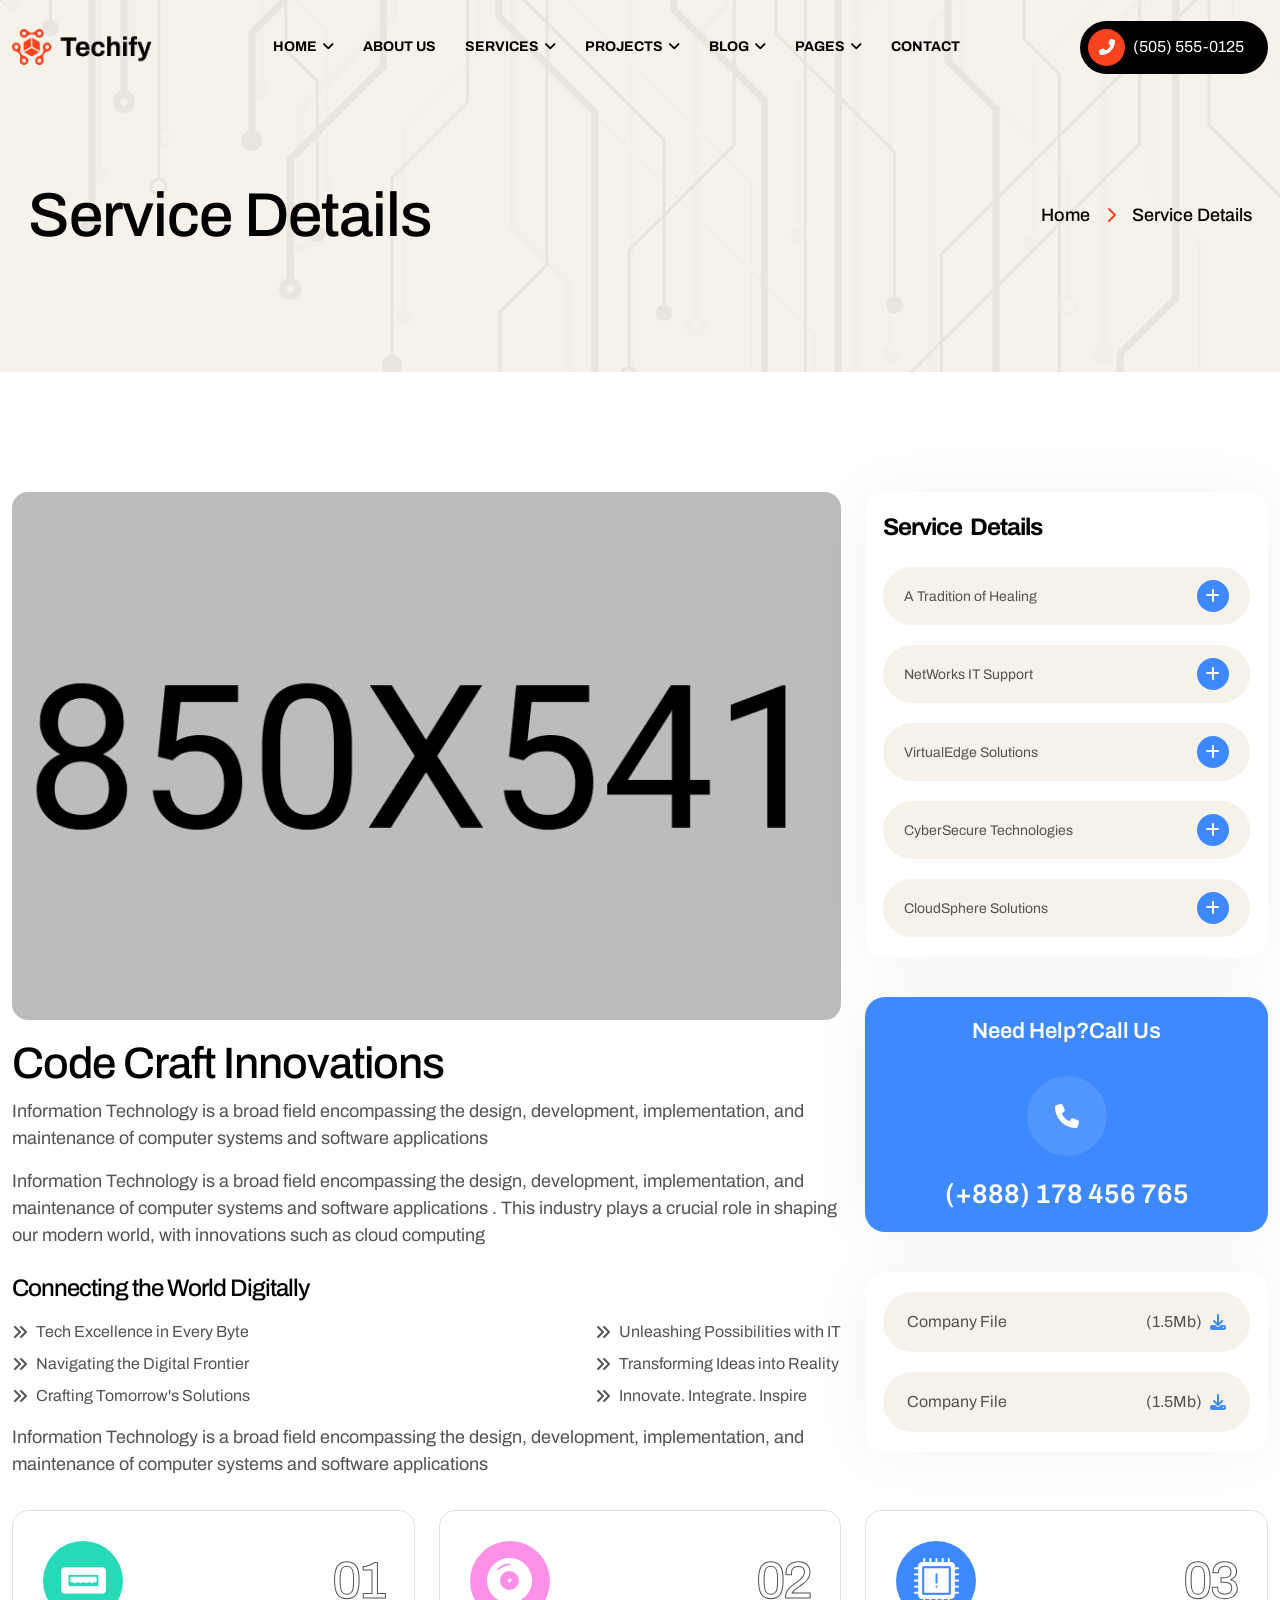
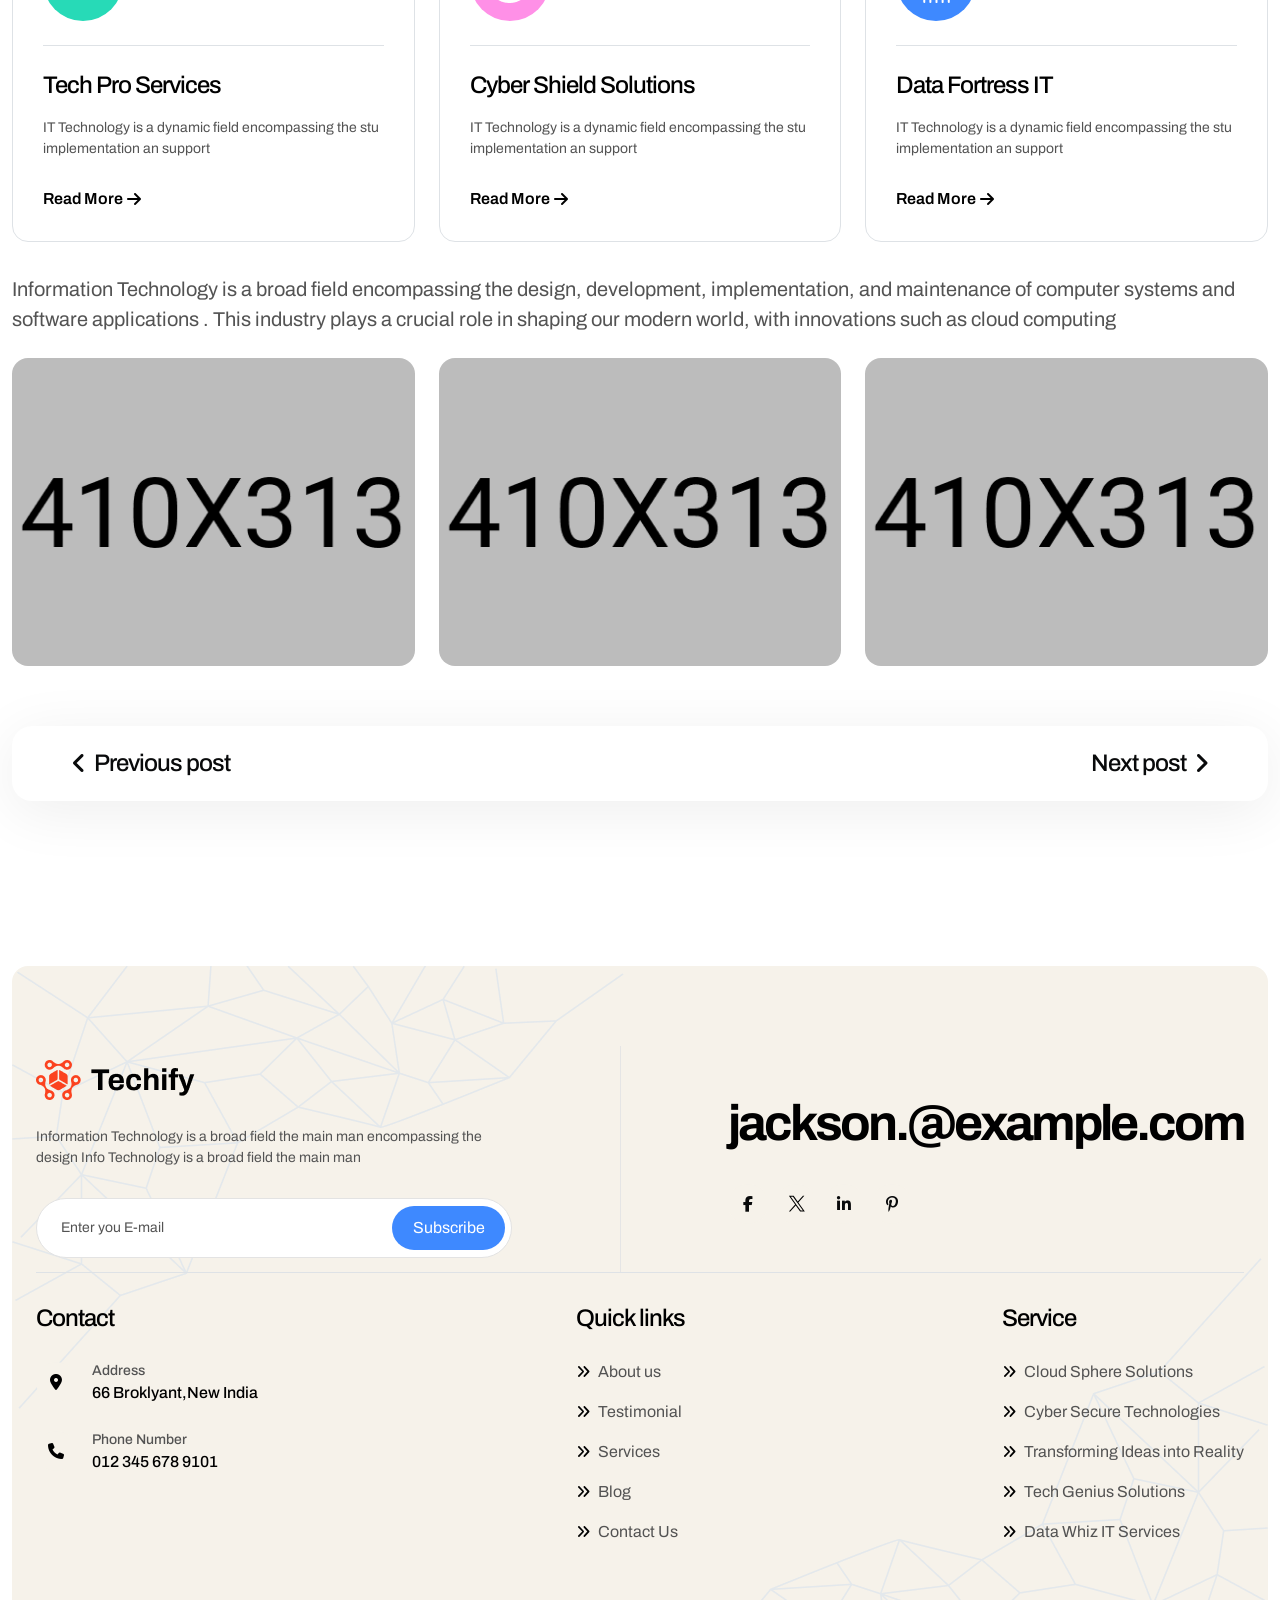
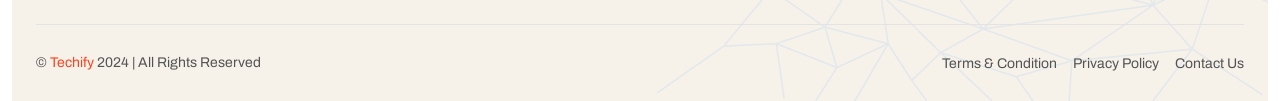
<file: service-details.html>
<!DOCTYPE html>
<html lang="en">
<!--<< Header Area >>-->

<head>
    <!-- ========== Meta Tags ========== -->
    <meta charset="UTF-8">
    <meta http-equiv="X-UA-Compatible" content="IE=edge">
    <meta name="viewport" content="width=device-width, initial-scale=1">
    <meta name="author" content="authorName">
    <meta name="description" content="Techify - Technology Tt Solutions HTML Template">
    <!-- ======== Page title ============ -->
    <title>Techify - Technology Tt Solutions HTML Template</title>
    <!--<< Favcion >>-->
    <link rel="shortcut icon" href="assets/img/logo/favs.png">
    <!--<< Bootstrap min.css >>-->
    <link rel="stylesheet" href="assets/css/bootstrap.min.css">
    <!--<< All Min Css >>-->
    <link rel="stylesheet" href="assets/css/all.min.css">
    <!--<< Animate.css >>-->
    <link rel="stylesheet" href="assets/css/animate.css">
    <!--<< Magnific Popup.css >>-->
    <link rel="stylesheet" href="assets/css/magnific-popup.css">
    <!--<< MeanMenu.css >>-->
    <link rel="stylesheet" href="assets/css/meanmenu.css">
    <!--<< Swiper Bundle.css >>-->
    <link rel="stylesheet" href="assets/css/swiper-bundle.min.css">
    <!--<< Nice Select.css >>-->
    <link rel="stylesheet" href="assets/css/nice-select.css">
    <!--<< Main.css >>-->
    <link rel="stylesheet" href="assets/css/main.css">
</head>

<body class="body-bg">

    <!-- Preloader Start -->
    <div id="preloader" class="preloader">
        <div class="animation-preloader">
            <div class="spinner">
            </div>
            <div class="txt-loading">
                <span data-text-preloader="T" class="letters-loading">
                    T
                </span>
                <span data-text-preloader="E" class="letters-loading">
                    E
                </span>
                <span data-text-preloader="C" class="letters-loading">
                    C
                </span>
                <span data-text-preloader="H" class="letters-loading">
                    H
                </span>
                <span data-text-preloader="I" class="letters-loading">
                    I
                </span>
                <span data-text-preloader="F" class="letters-loading">
                    F
                </span>
                <span data-text-preloader="Y" class="letters-loading">
                    Y
                </span>
            </div>
            <p class="text-center">Loading</p>
        </div>
        <div class="loader">
            <div class="row">
                <div class="col-3 loader-section section-left">
                    <div class="bg"></div>
                </div>
                <div class="col-3 loader-section section-left">
                    <div class="bg"></div>
                </div>
                <div class="col-3 loader-section section-right">
                    <div class="bg"></div>
                </div>
                <div class="col-3 loader-section section-right">
                    <div class="bg"></div>
                </div>
            </div>
        </div>
    </div>

    <!-- Start Cursor Pointer -->
    <div class="mouse-follower">
        <span class="cursor-outline"></span>
        <span class="cursor-dot"></span>
    </div>
    <!-- End Cursor Pointer -->

    <!-- Offcanvas Area Start -->
    <div class="fix-area">
        <div class="offcanvas__info">
            <div class="offcanvas__wrapper">
                <div class="offcanvas__content pb-2">
                    <div class="offcanvas__top mb-4 d-flex justify-content-between align-items-center">
                        <div class="offcanvas__logo">
                            <a href="index.html">
                                <img src="assets/img/logo/logo-dark.png" alt="logo-img">
                            </a>
                        </div>
                        <div class="offcanvas__close">
                            <button>
                                <i class="fas fa-times"></i>
                            </button>
                        </div>
                    </div>
                    <div class="mobile-menu fix mb-3"></div>
                    <div class="offcanvas__contact">
                        <h4>Contact Info</h4>
                        <ul class="d-grid gap-2">
                            <li class="d-flex align-items-center">
                                <div class="offcanvas__contact-icon">
                                    <i class="fas fa-map-marker-alt"></i>
                                </div>
                                <div class="offcanvas__contact-text">
                                    <a target="_blank" href="#">66 Broklyant,New India</a>
                                </div>
                            </li>
                            <li class="d-flex align-items-center">
                                <div class="offcanvas__contact-icon mr-15">
                                    <i class="fas fa-envelope"></i>
                                </div>
                                <div class="offcanvas__contact-text">
                                    <a href="mailto:info@example.com"><span
                                            class="mailto:info@example.com">info@example.com</span></a>
                                </div>
                            </li>
                            <li class="d-flex align-items-center">
                                <div class="offcanvas__contact-icon mr-15">
                                    <i class="far fa-clock"></i>
                                </div>
                                <div class="offcanvas__contact-text">
                                    <a target="_blank" href="#">Sat-friday, 02am -09pm</a>
                                </div>
                            </li>
                            <li class="d-flex align-items-center">
                                <div class="offcanvas__contact-icon mr-15">
                                    <i class="fas fa-phone-alt"></i>
                                </div>
                                <div class="offcanvas__contact-text">
                                    <a href="tel:+11002345909" class="d-block">0012 345 678 9101</a>
                                </div>
                            </li>
                        </ul>
                        <div class="header-button mt-4">
                            <a href="contact.html"
                                class="common-btn text-white box-style first-box d-inline-flex justify-content-center align-items-center gap-xxl-2 gap-2 fs-seven fw-normal black overflow-hidden rounded-1 p1-bg py-2">
                                Get Start
                                <i class="fa-solid fa-arrow-right"></i>
                            </a>
                        </div>
                        <div class="social-icon d-flex align-items-center">
                            <a href="#"><i class="fab fa-facebook-f"></i></a>
                            <a href="#"><i class="fab fa-twitter"></i></a>
                            <a href="#"><i class="fab fa-youtube"></i></a>
                            <a href="#"><i class="fab fa-linkedin-in"></i></a>
                        </div>
                    </div>
                    <a href="#" class="contact-view-thumb w-100 mt-4 d-xl-block d-none mb-4 cmn-bg rounded-4 p-4">
                        <img src="assets/img/banner/contact-view.jpg" alt="img" class="w-100 rounded-4">
                    </a>
                </div>
            </div>
        </div>
    </div>
    <div class="offcanvas__overlay"></div>

    <!-- Header Section Start -->
    <header id="header-sticky" class="header-1 header-version1 inner-fixed">
        <div class="container">
            <div class="header-common-wrapper">
                <div class="header-main">
                    <div class="header-left">
                        <div class="logo">
                            <a href="index.html" class="header-logo">
                                <img src="assets/img/logo/logo-dark.png" alt="logo-img">
                            </a>
                        </div>
                    </div>
                    <div class="header-right d-flex justify-content-end align-items-center">
                        <div class="mean__menu-wrapper">
                            <div class="main-menu">
                                <nav id="mobile-menu">
                                    <ul>
                                        <li class="has-dropdown active menu-thumb">
                                            <a href="index.html">
                                                Home
                                                <i class="fas fa-angle-down"></i>
                                            </a>
                                            <ul class="submenu has-homemenu">
                                                <li>
                                                    <div class="homemenu-items">
                                                        <div class="homemenu">
                                                            <a href="index.html" class="homemenu-thumb">
                                                                <img src="assets/img/banner/home1.jpg" alt="img">
                                                                <span class="demo-button">
                                                                    <span class="theme-btn p1-bg box-style first-box">
                                                                        <span class="black">Home 01</span>
                                                                    </span>
                                                                </span>
                                                            </a>
                                                        </div>
                                                        <div class="homemenu">
                                                            <a href="index-2.html" class="homemenu-thumb mb-15">
                                                                <img src="assets/img/banner/home2.jpg" alt="img">
                                                                <span class="demo-button">
                                                                    <span class="theme-btn p1-bg box-style first-box">
                                                                        <span class="black">Home 02</span>
                                                                    </span>
                                                                </span>
                                                            </a>
                                                        </div>
                                                        <div class="homemenu">
                                                            <a href="index-3.html" class="homemenu-thumb mb-15">
                                                                <img src="assets/img/banner/home3.jpg" alt="img">
                                                                <span class="demo-button">
                                                                    <span class="theme-btn p1-bg box-style first-box">
                                                                        <span class="black">Home 03</span>
                                                                    </span>
                                                                </span>
                                                            </a>
                                                        </div>
                                                        <div class="homemenu">
                                                            <a href="index-4.html" class="homemenu-thumb mb-15">
                                                                <img src="assets/img/banner/home4.jpg" alt="img">
                                                                <span class="demo-button">
                                                                    <span class="theme-btn p1-bg box-style first-box">
                                                                        <span class="black">Home 04</span>
                                                                    </span>
                                                                </span>
                                                            </a>
                                                        </div>
                                                        <div class="homemenu">
                                                            <a href="index-5.html" class="homemenu-thumb mb-15">
                                                                <img src="assets/img/banner/home5.jpg" alt="img">
                                                                <span class="demo-button">
                                                                    <span class="theme-btn p1-bg box-style first-box">
                                                                        <span class="black">Home 05</span>
                                                                    </span>
                                                                </span>
                                                            </a>
                                                        </div>
                                                        <div class="homemenu">
                                                            <a href="index-6.html" class="homemenu-thumb mb-15">
                                                                <img src="assets/img/banner/home6.jpg" alt="img">
                                                                <span class="demo-button">
                                                                    <span class="theme-btn p1-bg box-style first-box">
                                                                        <span class="black">Home 06</span>
                                                                    </span>
                                                                </span>
                                                            </a>
                                                        </div>
                                                    </div>
                                                </li>
                                            </ul>
                                        </li>
                                        <li>
                                            <a href="about.html">About Us</a>
                                        </li>
                                        <li>
                                            <a href="service.html">
                                                Services
                                                <i class="fas fa-angle-down"></i>
                                            </a>
                                            <ul class="submenu">
                                                <li><a href="service.html">Services</a></li>
                                                <li><a href="service-details.html">Services Details</a></li>
                                            </ul>
                                        </li>
                                        <li>
                                            <a href="project.html">
                                                Projects
                                                <i class="fas fa-angle-down"></i>
                                            </a>
                                            <ul class="submenu">
                                                <li><a href="project.html">Project</a></li>
                                                <li><a href="project-details.html">Project Details</a></li>
                                            </ul>
                                        </li>
                                        <li>
                                            <a href="news.html">
                                                Blog
                                                <i class="fas fa-angle-down"></i>
                                            </a>
                                            <ul class="submenu">
                                                <li><a href="blog.html">Blog</a></li>
                                                <li><a href="blog-details.html">Blog Details</a></li>
                                            </ul>
                                        </li>
                                        <li class="has-dropdown">
                                            <a href="#0">
                                                Pages
                                                <i class="fas fa-angle-down"></i>
                                            </a>
                                            <ul class="submenu">
                                                <li><a href="about.html">About Us</a></li>
                                                <li class="has-dropdown">
                                                    <a href="team.html">
                                                        Team
                                                        <i class="fas fa-angle-down"></i>
                                                    </a>
                                                    <ul class="submenu">
                                                        <li><a href="team.html">Team</a></li>
                                                        <li><a href="team-details.html">Team Details</a></li>
                                                    </ul>
                                                </li>
                                                <li class="has-dropdown">
                                                    <a href="shop.html">
                                                        Shop
                                                        <i class="fas fa-angle-down"></i>
                                                    </a>
                                                    <ul class="submenu">
                                                        <li><a href="shop.html">Shop</a></li>
                                                        <li><a href="cart.html">Cart</a></li>
                                                        <li><a href="checkout.html">Checkout</a></li>
                                                        <li><a href="shop-details.html">Shop Details</a></li>
                                                    </ul>
                                                </li>
                                                <li><a href="faqs.html">Faqs</a></li>
                                                <li><a href="error.html">404</a></li>
                                                <li><a href="comming-soon.html">Coming Soon</a></li>
                                            </ul>
                                        </li>
                                        <li>
                                            <a href="contact.html">Contact</a>
                                        </li>
                                    </ul>
                                </nav>
                            </div>
                        </div>
                        <a href="#0" class="search-trigger search-icon d-xl-none d-block">
                            <i class="fas fa-search"></i>
                        </a>
                        <div class="header__hamburger d-xl-none my-auto">
                            <div class="sidebar__toggle">
                                <img src="assets/img/icon/menu.png" alt="icon">
                            </div>
                        </div>
                    </div>
                    <a href="#0"
                        class="blackbg call-version1 d-sm-flex d-none align-items-center gap-2 rounded-5 py-2 ps-2 pe-xxl-4 pe-4">
                        <div class="icon d-center p1-bg rounded-circle">
                            <i class="fas fa-phone-alt white-clr"></i>
                        </div>
                        <span class="fs-seven fw-normal white-clr">(505) 555-0125</span>
                    </a>
                </div>
            </div>
        </div>
    </header>

    <!-- Banner Section Start -->
    <section class="breadcrumb-section cmn-bg position-relative fix">
        <div class="container">
            <div
                class="bread-content px-3 d-flex flex-wrap gap-3 align-items-center justify-content-md-between justify-content-center">
                <h2 class="black wow fadeInUp">Service Details</h2>
                <ul class="d-flex align-items-center gap-3">
                    <li>
                        <a href="index.html" class="fs-six black-clr fw-500">Home</a>
                    </li>
                    <li><i class="fa-solid fa-chevron-right p1-clr"></i></li>
                    <li class="fs-six black-clr fw-500">Service Details</li>
                </ul>
            </div>
        </div>
        <!-- Bread Ele -->
        <img src="assets/img/element/bread-shape.png" alt="img" class="bread-ele">
    </section>
    <!-- Banner Section Start -->

    <!-- Service Section Start-->
    <section class="service-details-section section-padding">
        <div class="container">
            <div class="row g-4 mb-4 pb-xl-2">
                <div class="col-lg-8">
                    <div class="service-details-wraping">
                        <div class="thumb mb-xxl-4 mb-sm-3 mb-2 wow fadeInUp" data-wow-delay=".4s">
                            <img src="assets/img/tech-service/service-details-thumb.png" alt="img"
                                class="w-100 rounded-4">
                        </div>
                        <div class="mb-4 pb-xxl-2 wow fadeInUp" data-wow-delay="0.2s">
                            <h2 class="black fs-50 mb-xxl-3 mb-2 wow fadeInUp">Code Craft Innovations</h2>
                            <p class="pra fs-six mb-xl-3 mb-2 wow fadeInUp" data-wow-delay=".4s">
                                Information Technology is a broad field encompassing the design, development,
                                implementation, and maintenance of
                                computer systems and software applications
                            </p>
                            <p class="pra fs-six wow fadeInUp" data-wow-delay=".4s">
                                Information Technology is a broad field encompassing the design, development,
                                implementation, and maintenance of
                                computer systems and software applications . This industry plays a crucial role in
                                shaping our modern world, with
                                innovations such as cloud computing
                            </p>
                        </div>
                        <div class="wow fadeInUp" data-wow-delay="0.2s">
                            <h3 class="black mb-xxl-4 mb-3 wow fadeInUp">Connecting the World Digitally</h3>
                            <div class="d-flex flex-wrap justify-content-xl-between gap-3 mb-xxl-4 mb-3">
                                <ul class="d-grid gap-xxl-3 gap-2">
                                    <li class="d-flex gap-2 align-items-center fs-seven pra">
                                        <i class="fa-solid fa-angles-right pra"></i> Tech Excellence in Every Byte
                                    </li>
                                    <li class="d-flex gap-2 align-items-center fs-seven pra">
                                        <i class="fa-solid fa-angles-right pra"></i> Navigating the Digital Frontier
                                    </li>
                                    <li class="d-flex gap-2 align-items-center fs-seven pra">
                                        <i class="fa-solid fa-angles-right pra"></i> Crafting Tomorrow's Solutions
                                    </li>
                                </ul>
                                <ul class="d-grid gap-xxl-3 gap-2">
                                    <li class="d-flex gap-2 align-items-center fs-seven pra">
                                        <i class="fa-solid fa-angles-right pra"></i> Unleashing Possibilities with IT
                                    </li>
                                    <li class="d-flex gap-2 align-items-center fs-seven pra">
                                        <i class="fa-solid fa-angles-right pra"></i> Transforming Ideas into Reality
                                    </li>
                                    <li class="d-flex gap-2 align-items-center fs-seven pra">
                                        <i class="fa-solid fa-angles-right pra"></i> Innovate. Integrate. Inspire
                                    </li>
                                </ul>
                            </div>
                            <p class="pra fs-six">
                                Information Technology is a broad field encompassing the design, development,
                                implementation, and maintenance of
                                computer systems and software applications
                            </p>
                        </div>
                    </div>
                </div>
                <div class="col-lg-4">
                    <div class="blog-details-right">
                        <div class="details-common category-service wow fadeInUp" data-wow-delay=".3s">
                            <h3 class="black d-flex align-items-center gap-2 mb-4 fw_700 visible-slowly-right">
                                Service Details
                            </h3>
                            <ul class="cates">
                                <li>
                                    <a href="javascript:void(0)"
                                        class="d-flex align-items-center justify-content-between fs-five black">
                                        A Tradition of Healing
                                        <span class="just-serial">
                                            <i class="fa-solid fa-plus"></i>
                                        </span>
                                    </a>
                                </li>
                                <li>
                                    <a href="javascript:void(0)"
                                        class="d-flex align-items-center justify-content-between fs-five black">
                                        NetWorks IT Support
                                        <span class="just-serial">
                                            <i class="fa-solid fa-plus"></i>
                                        </span>
                                    </a>
                                </li>
                                <li>
                                    <a href="javascript:void(0)"
                                        class="d-flex align-items-center justify-content-between fs-five black">
                                        VirtualEdge Solutions
                                        <span class="just-serial">
                                            <i class="fa-solid fa-plus"></i>
                                        </span>
                                    </a>
                                </li>
                                <li>
                                    <a href="javascript:void(0)"
                                        class="d-flex align-items-center justify-content-between fs-five black">
                                        CyberSecure Technologies
                                        <span class="just-serial">
                                            <i class="fa-solid fa-plus"></i>
                                        </span>
                                    </a>
                                </li>
                                <li>
                                    <a href="javascript:void(0)"
                                        class="d-flex align-items-center justify-content-between fs-five black">
                                        CloudSphere Solutions
                                        <span class="just-serial">
                                            <i class="fa-solid fa-plus"></i>
                                        </span>
                                    </a>
                                </li>
                            </ul>
                        </div>
                        <div class="details-common p2-bg quick-call text-center wow fadeInUp" data-wow-delay=".5s">
                            <h4 class="white-clr">Need Help?Call Us</h4>
                            <a href="#" class="d-center call rounded-circle mb-4"><i class="fa-solid fa-phone"></i></a>
                            <a href="#" class="numbs heading-font">(+888) 178 456 765</a>
                        </div>
                        <div class="details-common download-area wow fadeInUp" data-wow-delay=".6s">
                            <a href="javascript:void(0)"
                                class="download-item d-flex align-items-center justify-content-between">
                                <span class="pra fs-seven">Company File</span>
                                <div class="d-flex align-items-center gap-xxl-3 gap-2 pra">
                                    (1.5Mb) <i class="fa-solid fa-download p2-clr"></i>
                                </div>
                            </a>
                            <a href="javascript:void(0)"
                                class="download-item d-flex align-items-center justify-content-between">
                                <span class="pra fs-seven">Company File</span>
                                <div class="d-flex align-items-center gap-xxl-3 gap-2 pra">
                                    (1.5Mb) <i class="fa-solid fa-download p2-clr"></i>
                                </div>
                            </a>
                        </div>
                    </div>
                </div>
            </div>
            <div class="row g-4 mb-4 pb-xl-2">
                <div class="col-lg-4 col-md-6">
                    <div class="empower-item empower-item-main white-bg border rounded-4 wow fadeInUp"
                        data-wow-delay=".4s">
                        <div class="border-bottom pb-4 d-flex align-items-center justify-content-between mb-4">
                            <div class="icon p4-bg d-center rounded-circle">
                                <img src="assets/img/icon/work-icon1.png" alt="img">
                            </div>
                            <span class="serial">01</span>
                        </div>
                        <h3 class="mb-lg-3 mb-2">
                            <a href="#" class="black-clr fw-500">Tech Pro Services</a>
                        </h3>
                        <p class="pra fs-eight mb-lg-4 mb-3 pb-lg-1">
                            IT Technology is a dynamic field encompassing the stu implementation an support
                        </p>
                        <a href="#" class="arrows read-more-btn fs-seven fw-semibold black-clr">
                            Read More <i class="fas fa-arrow-right"></i>
                        </a>
                    </div>
                </div>
                <div class="col-lg-4 col-md-6">
                    <div class="empower-item empower-item-main white-bg border rounded-4 wow fadeInUp"
                        data-wow-delay=".6s">
                        <div class="border-bottom pb-4 d-flex align-items-center justify-content-between mb-4">
                            <div class="icon p3-bg d-center rounded-circle">
                                <img src="assets/img/icon/work-icon3.png" alt="img">
                            </div>
                            <span class="serial">02</span>
                        </div>
                        <h3 class="mb-lg-3 mb-2">
                            <a href="#" class="black-clr fw-500">Cyber Shield Solutions</a>
                        </h3>
                        <p class="pra fs-eight mb-lg-4 mb-3 pb-lg-1">
                            IT Technology is a dynamic field encompassing the stu implementation an support
                        </p>
                        <a href="#" class="arrows read-more-btn fs-seven fw-semibold black-clr">
                            Read More <i class="fas fa-arrow-right"></i>
                        </a>
                    </div>
                </div>
                <div class="col-lg-4 col-md-6">
                    <div class="empower-item empower-item-main white-bg border rounded-4 wow fadeInUp"
                        data-wow-delay=".7s">
                        <div class="border-bottom pb-4 d-flex align-items-center justify-content-between mb-4">
                            <div class="icon p2-bg d-center rounded-circle">
                                <img src="assets/img/icon/work-icon2.png" alt="img">
                            </div>
                            <span class="serial">03</span>
                        </div>
                        <h3 class="mb-lg-3 mb-2">
                            <a href="#" class="black-clr fw-500">Data Fortress IT</a>
                        </h3>
                        <p class="pra fs-eight mb-lg-4 mb-3 pb-lg-1">
                            IT Technology is a dynamic field encompassing the stu implementation an support
                        </p>
                        <a href="#" class="arrows read-more-btn fs-seven fw-semibold black-clr">
                            Read More <i class="fas fa-arrow-right"></i>
                        </a>
                    </div>
                </div>
            </div>
            <div class="service-thumbnail-inner">
                <p class="fs-five pra mb-xxl-4 mb-4 wow fadeInUp" data-wow-delay="0.4s">
                    Information Technology is a broad field encompassing the design, development, implementation, and
                    maintenance of
                    computer systems and software applications . This industry plays a crucial role in shaping our
                    modern world, with
                    innovations such as cloud computing
                </p>
                <div
                    class="service-thumbnail d-flex flex-sm-nowrap flex-wrap align-items-center gap-xl-4 gap-lg-md-3 gap-2">
                    <div class="thumb wow fadeInUp w-100 rounded-4" data-wow-delay=".3s">
                        <img src="assets/img/tech-service/service-thumbnail1.png" alt="img" class="w-100 rounded-4">
                    </div>
                    <div class="thumb wow fadeInUp w-100 rounded-4" data-wow-delay=".3s">
                        <img src="assets/img/tech-service/service-thumbnail2.png" alt="img" class="w-100 rounded-4">
                    </div>
                    <div class="thumb wow fadeInUp w-100 rounded-4" data-wow-delay=".3s">
                        <img src="assets/img/tech-service/service-thumbnail3.png" alt="img" class="w-100 rounded-4">
                    </div>
                </div>
            </div>
            <div class="service-preview-next d-flex justify-content-between align-items-center mt-60">
                <h3 class="black-clr">
                    <a href="#" class="d-flex align-items-center gap-2">
                        <i class="fa-solid fa-angle-left"></i>
                        Previous post
                    </a>
                </h3>
                <h3 class="black-clr">
                    <a href="#" class="d-flex align-items-center gap-2">
                        Next post
                        <i class="fa-solid fa-angle-right"></i>
                    </a>
                </h3>
            </div>
        </div>
    </section>

    <!--<< Footer Section Start >>-->
    <footer class="footer-section style2 z-1 position-relative fix">
        <div class="container">
            <div class="common-wrapper z-1 position-relative cmn-bg rounded-top-4 pt-80 px-xxl-5 px-4">
                <div class="footer-widgets-wrapper">
                    <div class="social-adjustment d-flex justify-content-between align-items-center">
                        <div class="single-footer-widget footer2-form wow fadeInUp" data-wow-delay="0.4s">
                            <div class="widget-head">
                                <a href="index.html">
                                    <img src="assets/img/logo/logo-dark.png" alt="logo-img">
                                </a>
                            </div>
                            <div class="footer-content">
                                <p class="pra fs-eight mb-30 d-block">
                                    Information Technology is a broad field the main man encompassing the
                                    design Info Technology is a broad field the main
                                    man
                                </p>
                                <form action="#" class="form-cmn-style white-bg style1 cmn-border rounded-5">
                                    <input type="text" placeholder="Enter you E-mail">
                                    <button type="button"
                                        class="common-btn white-clr text-nowrap box-style first-box d-inline-flex justify-content-center align-items-center fs-seven gap-xxl-2 gap-2 fs-seven overflow-hidden p2-bg rounded-5">
                                        Subscribe
                                    </button>
                                </form>
                            </div>
                        </div>
                        <div class="adjust-lin"></div>
                        <div class="footer2-social">
                            <a href="#" class="emails">
                                jackson.@example.com
                            </a>
                            <div class="social-wrapper d-flex flex-wrap align-items-center gap-xxl-3 gap-2">
                                <a href="#" class="rounded-circle cmn-bg">
                                    <i class="fab fa-facebook-f"></i>
                                </a>
                                <a href="#" class="rounded-circle cmn-bg">
                                    <svg width="17" height="17" viewBox="0 0 17 17" fill="none"
                                        xmlns="http://www.w3.org/2000/svg">
                                        <path
                                            d="M10.3881 7.49266L16.3338 0.825195H14.9249L9.76215 6.61446L5.63871 0.825195H0.882812L7.11826 9.57959L0.882812 16.5715H2.29185L7.7438 10.4578L12.0985 16.5715H16.8544L10.3877 7.49266H10.3881ZM8.45818 9.65672L7.8264 8.78498L2.79954 1.84844H4.96374L9.02047 7.44645L9.65225 8.31819L14.9255 15.5947H12.7613L8.45818 9.65705V9.65672Z"
                                            fill="black" />
                                    </svg>
                                </a>
                                <a href="#" class="rounded-circle cmn-bg">
                                    <i class="fa-brands fa-linkedin-in"></i>
                                </a>
                                <a href="#" class="rounded-circle cmn-bg">
                                    <i class="fa-brands fa-pinterest-p"></i>
                                </a>
                            </div>
                        </div>
                    </div>
                </div>
                <div class="footer-widgets-wrapper footer-widget-wrapper2 pb-80 border-top">
                    <div class="single-footer-widget wow fadeInUp" data-wow-delay="0.6s">
                        <div class="widget-head">
                            <h3 class="black-clr fw-500">Contact</h3>
                        </div>
                        <ul class="list-area d-grid gap-md-4 gap-3">
                            <li class="d-flex align-items-center gap-xl-3 gap-2">
                                <div class="icon d-center cmn-bg w-40 rounded-circle">
                                    <i class="fa-solid fa-location-dot black-clr"></i>
                                </div>
                                <a href="#0" class="d-block fs-seven black-clr fw-500">
                                    <span class="fs-eight pra d-block">
                                        Address
                                    </span>
                                    66 Broklyant,New India
                                </a>
                            </li>
                            <li class="d-flex align-items-center gap-xl-3 gap-2">
                                <div class="icon d-center cmn-bg w-40 rounded-circle">
                                    <i class="fa-solid fa-phone black-clr"></i>
                                </div>
                                <a href="#0" class="d-block fs-seven black-clr fw-500">
                                    <span class="fs-eight pra d-block">
                                        Phone Number
                                    </span>
                                    012 345 678 9101
                                </a>
                            </li>
                        </ul>
                    </div>
                    <div class="single-footer-widget wow fadeInUp" data-wow-delay="0.6s">
                        <div class="widget-head">
                            <h3 class="black-clr fw-500">Quick links</h3>
                        </div>
                        <ul class="list-linkes d-flex flex-column gap-3">
                            <li>
                                <a href="about.html" class="d-flex align-items-center gap-2 pra-clr fs-seven">
                                    <i class="fa-solid fa-angles-right black-clr fs-eight"></i>
                                    About us
                                </a>
                            </li>
                            <li>
                                <a href="contact.html" class="d-flex align-items-center gap-2 pra-clr fs-seven">
                                    <i class="fa-solid fa-angles-right black-clr fs-eight"></i>
                                    Testimonial
                                </a>
                            </li>
                            <li>
                                <a href="service.html" class="d-flex align-items-center gap-2 pra-clr fs-seven">
                                    <i class="fa-solid fa-angles-right black-clr fs-eight"></i>
                                    Services
                                </a>
                            </li>
                            <li>
                                <a href="blog.html" class="d-flex align-items-center gap-2 pra-clr fs-seven">
                                    <i class="fa-solid fa-angles-right black-clr fs-eight"></i>
                                    Blog
                                </a>
                            </li>
                            <li>
                                <a href="contact.html" class="d-flex align-items-center gap-2 pra-clr fs-seven">
                                    <i class="fa-solid fa-angles-right black-clr fs-eight"></i>
                                    Contact Us
                                </a>
                            </li>
                        </ul>
                    </div>
                    <div class="single-footer-widget wow fadeInUp" data-wow-delay="0.6s">
                        <div class="widget-head">
                            <h3 class="black-clr fw-500">Service</h3>
                        </div>
                        <ul class="list-linkes d-flex flex-column gap-3">
                            <li>
                                <a href="service.html" class="d-flex align-items-center gap-2 pra-clr fs-seven">
                                    <i class="fa-solid fa-angles-right black-clr fs-eight"></i>
                                    Cloud Sphere Solutions
                                </a>
                            </li>
                            <li>
                                <a href="service-details.html" class="d-flex align-items-center gap-2 pra-clr fs-seven">
                                    <i class="fa-solid fa-angles-right black-clr fs-eight"></i>
                                    Cyber Secure Technologies
                                </a>
                            </li>
                            <li>
                                <a href="project-details.html" class="d-flex align-items-center gap-2 pra-clr fs-seven">
                                    <i class="fa-solid fa-angles-right black-clr fs-eight"></i>
                                    Transforming Ideas into Reality
                                </a>
                            </li>
                            <li>
                                <a href="project-details.html" class="d-flex align-items-center gap-2 pra-clr fs-seven">
                                    <i class="fa-solid fa-angles-right black-clr fs-eight"></i>
                                    Tech Genius Solutions
                                </a>
                            </li>
                            <li>
                                <a href="service-details.html" class="d-flex align-items-center gap-2 pra-clr fs-seven">
                                    <i class="fa-solid fa-angles-right black-clr fs-eight"></i>
                                    Data Whiz IT Services
                                </a>
                            </li>
                        </ul>
                    </div>
                </div>
                <div
                    class="footer-bottom py-4 cmn-border-top d-flex flex-sm-nowrap flex-wrap align-items-center justify-content-sm-between justify-content-center gap-sm-0 gap-2">
                    <p class="body-font fs-eight pra text-center">
                        &copy; <a href="index.html" class="p1-clr">Techify</a> 2024 | All Rights Reserved
                    </p>
                    <ul
                        class="condition d-flex flex-sm-nowrap flex-wrap justify-content-sm-start justify-content-center align-items-center gap-xxl-4 gap-xl-3 gap-sm-2 gap-1">
                        <li>
                            <a href="contact.html" class="fs-eight pra p1-hover">
                                Terms & Condition
                            </a>
                        </li>
                        <li>
                            <a href="contact.html" class="fs-eight pra p1-hover">
                                Privacy Policy
                            </a>
                        </li>
                        <li>
                            <a href="contact.html" class="fs-eight pra p1-hover">
                                Contact Us
                            </a>
                        </li>
                    </ul>
                </div>
                <!-- Ele -->
                <img src="assets/img/element/footer2-ele-top.png" alt="img" class="footer2-ele-top">
                <img src="assets/img/element/footer2-ele-bottom.png" alt="img" class="footer2-ele-bottom">
            </div>
        </div>
    </footer>

    <!-- Search Area Start -->
    <div class="search-wrap">
        <div class="search-inner">
            <i class="fas fa-times search-close" id="search-close"></i>
            <div class="search-cell">
                <form method="get">
                    <div class="search-field-holder">
                        <input type="search" class="main-search-input" placeholder="Search...">
                    </div>
                </form>
            </div>
        </div>
    </div>

    <!--<< All JS Plugins >>-->
    <script src="assets/js/jquery-3.7.1.min.js"></script>
    <!--<< Viewport Js >>-->
    <script src="assets/js/viewport.jquery.js"></script>
    <!--<< Bootstrap Js >>-->
    <script src="assets/js/bootstrap.bundle.min.js"></script>
    <!--<< Nice Select Js >>-->
    <script src="assets/js/jquery.nice-select.min.js"></script>
    <!--<< Waypoints Js >>-->
    <script src="assets/js/jquery.waypoints.js"></script>
    <!--<< Counterup Js >>-->
    <script src="assets/js/jquery.counterup.min.js"></script>
    <!--<< Swiper Slider Js >>-->
    <script src="assets/js/swiper-bundle.min.js"></script>
    <!--<< MeanMenu Js >>-->
    <script src="assets/js/jquery.meanmenu.min.js"></script>
    <!--<< Magnific Popup Js >>-->
    <script src="assets/js/jquery.magnific-popup.min.js"></script>
    <!--<< Wow Animation Js >>-->
    <script src="assets/js/wow.min.js"></script>
    <!--<< Gsap Js >>-->
    <script src="assets/js/gsap.min.js"></script>
    <!--<< Lenis Js >>-->
    <script src="assets/js/lenis.min.js"></script>
    <!--<< ScrollSmoother Js >>-->
    <script src="assets/js/scrollSmoother.js"></script>
    <!--<< ScrollTrigger Js >>-->
    <script src="assets/js/ScrollTrigger.min.js"></script>
    <!--<< Spalit Text Js >>-->
    <script src="assets/js/spilitext-gsap.js"></script>
    <!--<< Valina Tilt Js >>-->
    <script src="assets/js/vanilla-tilt.min.js"></script>
    <!--<< Mixitup Js >>-->
    <script src="assets/js/mixitup.min.js"></script>
    <!--<< Main.js >>-->
    <script src="assets/js/main.js"></script>
</body>

</html>
</file>
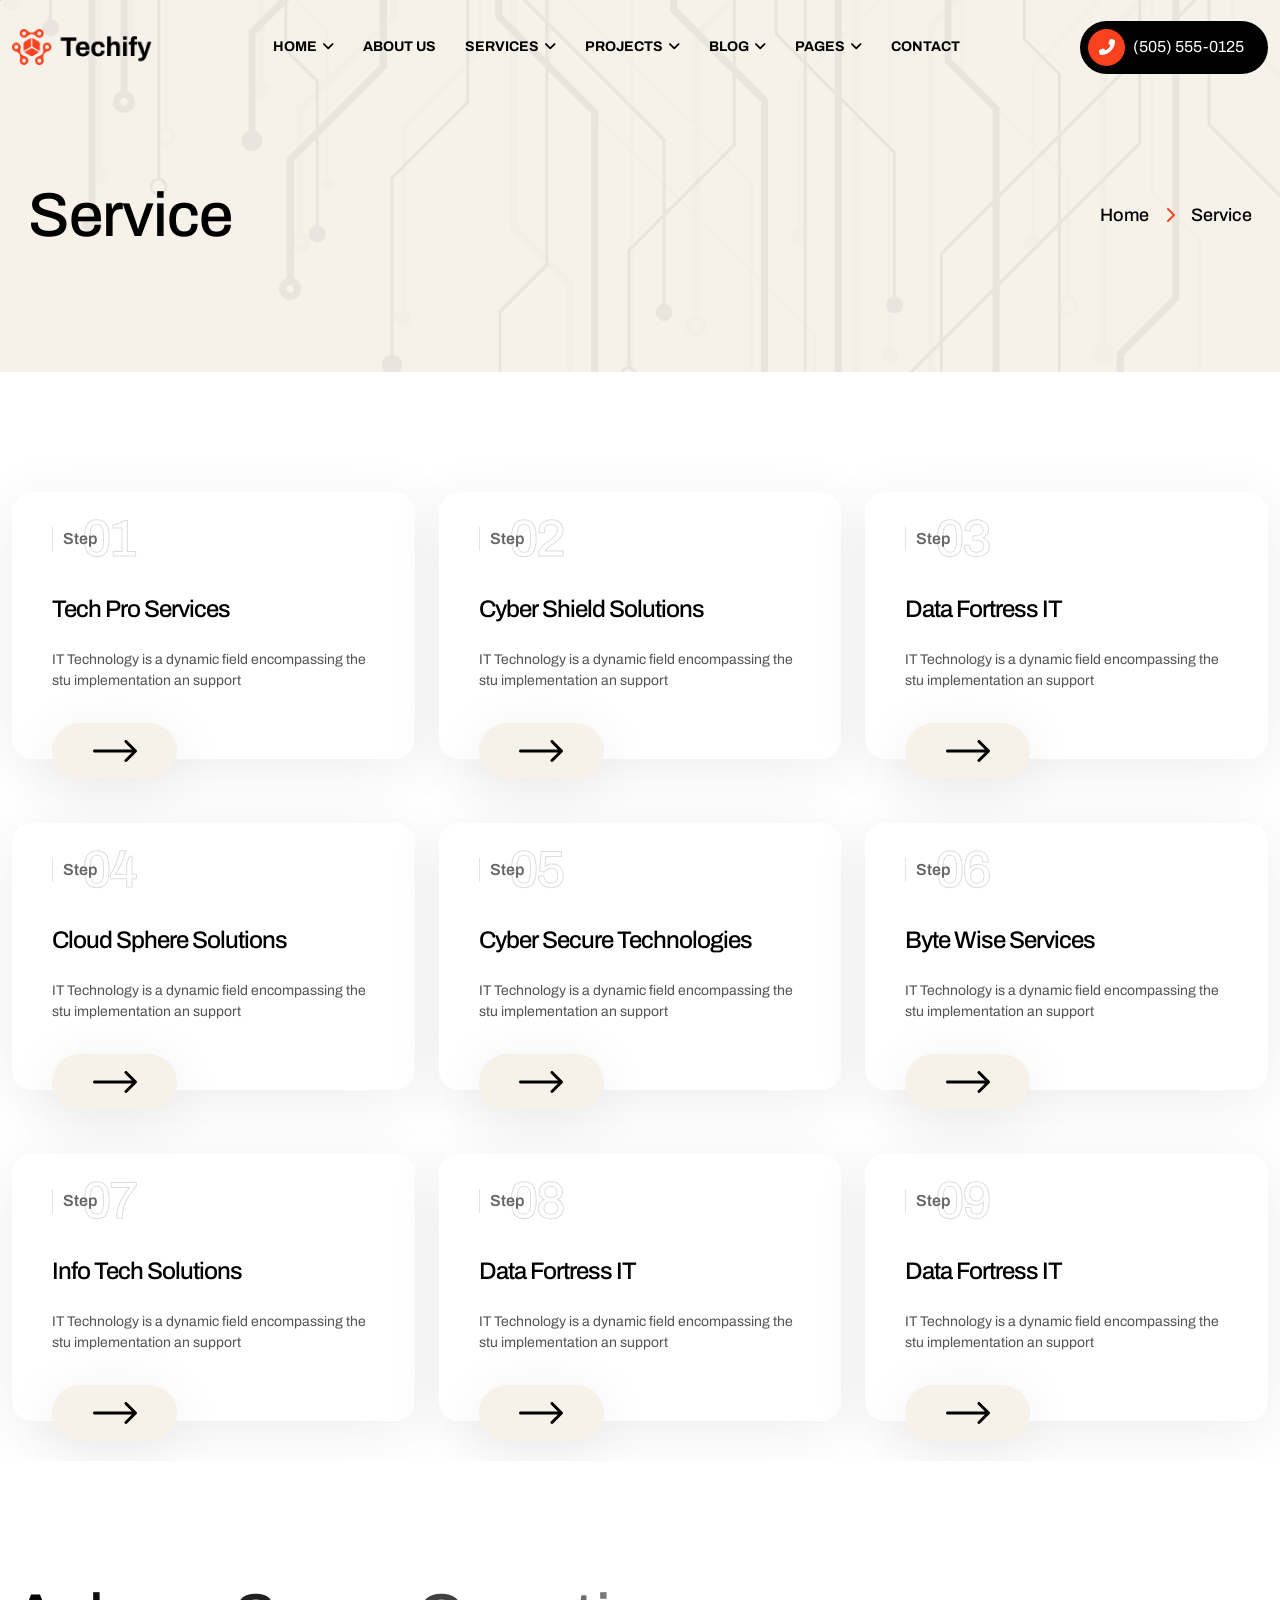
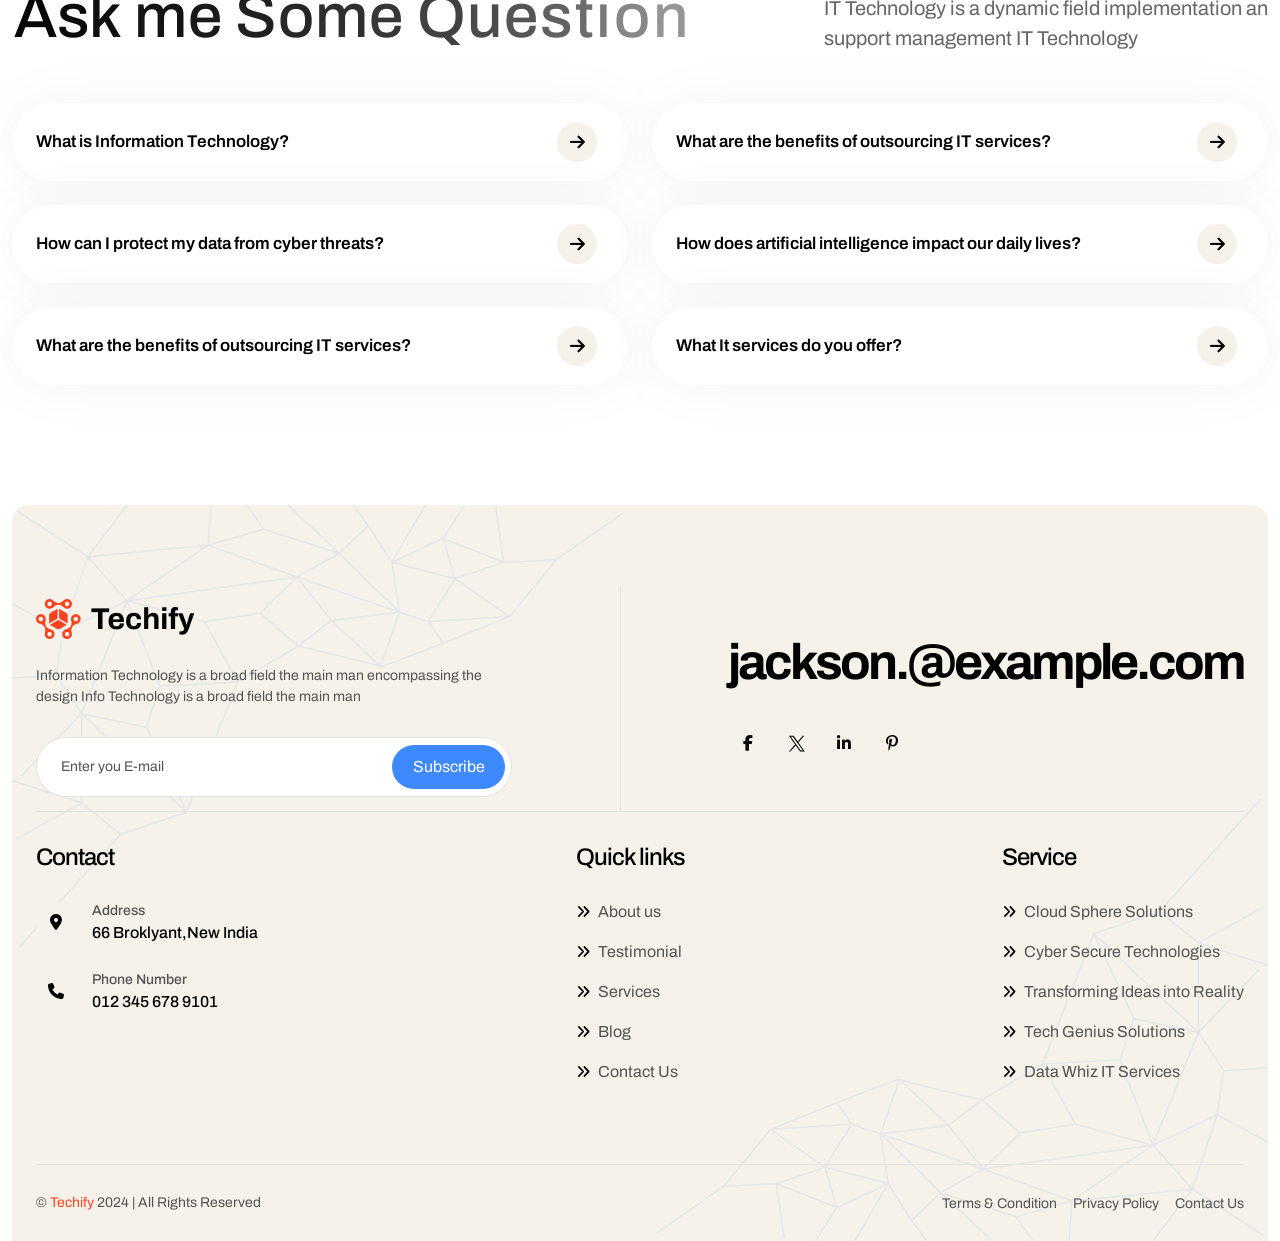
<file: service.html>
<!DOCTYPE html>
<html lang="en">
<!--<< Header Area >>-->

<head>
    <!-- ========== Meta Tags ========== -->
    <meta charset="UTF-8">
    <meta http-equiv="X-UA-Compatible" content="IE=edge">
    <meta name="viewport" content="width=device-width, initial-scale=1">
    <meta name="author" content="authorName">
    <meta name="description" content="Techify - Technology Tt Solutions HTML Template">
    <!-- ======== Page title ============ -->
    <title>Techify - Technology Tt Solutions HTML Template</title>
    <!--<< Favcion >>-->
    <link rel="shortcut icon" href="assets/img/logo/favs.png">
    <!--<< Bootstrap min.css >>-->
    <link rel="stylesheet" href="assets/css/bootstrap.min.css">
    <!--<< All Min Css >>-->
    <link rel="stylesheet" href="assets/css/all.min.css">
    <!--<< Animate.css >>-->
    <link rel="stylesheet" href="assets/css/animate.css">
    <!--<< Magnific Popup.css >>-->
    <link rel="stylesheet" href="assets/css/magnific-popup.css">
    <!--<< MeanMenu.css >>-->
    <link rel="stylesheet" href="assets/css/meanmenu.css">
    <!--<< Swiper Bundle.css >>-->
    <link rel="stylesheet" href="assets/css/swiper-bundle.min.css">
    <!--<< Nice Select.css >>-->
    <link rel="stylesheet" href="assets/css/nice-select.css">
    <!--<< Main.css >>-->
    <link rel="stylesheet" href="assets/css/main.css">
</head>

<body class="body-bg">

    <!-- Preloader Start -->
    <div id="preloader" class="preloader">
        <div class="animation-preloader">
            <div class="spinner">
            </div>
            <div class="txt-loading">
                <span data-text-preloader="T" class="letters-loading">
                    T
                </span>
                <span data-text-preloader="E" class="letters-loading">
                    E
                </span>
                <span data-text-preloader="C" class="letters-loading">
                    C
                </span>
                <span data-text-preloader="H" class="letters-loading">
                    H
                </span>
                <span data-text-preloader="I" class="letters-loading">
                    I
                </span>
                <span data-text-preloader="F" class="letters-loading">
                    F
                </span>
                <span data-text-preloader="Y" class="letters-loading">
                    Y
                </span>
            </div>
            <p class="text-center">Loading</p>
        </div>
        <div class="loader">
            <div class="row">
                <div class="col-3 loader-section section-left">
                    <div class="bg"></div>
                </div>
                <div class="col-3 loader-section section-left">
                    <div class="bg"></div>
                </div>
                <div class="col-3 loader-section section-right">
                    <div class="bg"></div>
                </div>
                <div class="col-3 loader-section section-right">
                    <div class="bg"></div>
                </div>
            </div>
        </div>
    </div>

    <!-- Start Cursor Pointer -->
    <div class="mouse-follower">
        <span class="cursor-outline"></span>
        <span class="cursor-dot"></span>
    </div>
    <!-- End Cursor Pointer -->

    <!-- Offcanvas Area Start -->
    <div class="fix-area">
        <div class="offcanvas__info">
            <div class="offcanvas__wrapper">
                <div class="offcanvas__content pb-2">
                    <div class="offcanvas__top mb-4 d-flex justify-content-between align-items-center">
                        <div class="offcanvas__logo">
                            <a href="index.html">
                                <img src="assets/img/logo/logo-dark.png" alt="logo-img">
                            </a>
                        </div>
                        <div class="offcanvas__close">
                            <button>
                                <i class="fas fa-times"></i>
                            </button>
                        </div>
                    </div>
                    <div class="mobile-menu fix mb-3"></div>
                    <div class="offcanvas__contact">
                        <h4>Contact Info</h4>
                        <ul class="d-grid gap-2">
                            <li class="d-flex align-items-center">
                                <div class="offcanvas__contact-icon">
                                    <i class="fas fa-map-marker-alt"></i>
                                </div>
                                <div class="offcanvas__contact-text">
                                    <a target="_blank" href="#">66 Broklyant,New India</a>
                                </div>
                            </li>
                            <li class="d-flex align-items-center">
                                <div class="offcanvas__contact-icon mr-15">
                                    <i class="fas fa-envelope"></i>
                                </div>
                                <div class="offcanvas__contact-text">
                                    <a href="mailto:info@example.com"><span
                                            class="mailto:info@example.com">info@example.com</span></a>
                                </div>
                            </li>
                            <li class="d-flex align-items-center">
                                <div class="offcanvas__contact-icon mr-15">
                                    <i class="far fa-clock"></i>
                                </div>
                                <div class="offcanvas__contact-text">
                                    <a target="_blank" href="#">Sat-friday, 02am -09pm</a>
                                </div>
                            </li>
                            <li class="d-flex align-items-center">
                                <div class="offcanvas__contact-icon mr-15">
                                    <i class="fas fa-phone-alt"></i>
                                </div>
                                <div class="offcanvas__contact-text">
                                    <a href="tel:+11002345909" class="d-block">0012 345 678 9101</a>
                                </div>
                            </li>
                        </ul>
                        <div class="header-button mt-4">
                            <a href="contact.html"
                                class="common-btn text-white box-style first-box d-inline-flex justify-content-center align-items-center gap-xxl-2 gap-2 fs-seven fw-normal black overflow-hidden rounded-1 p1-bg py-2">
                                Get Start
                                <i class="fa-solid fa-arrow-right"></i>
                            </a>
                        </div>
                        <div class="social-icon d-flex align-items-center">
                            <a href="#"><i class="fab fa-facebook-f"></i></a>
                            <a href="#"><i class="fab fa-twitter"></i></a>
                            <a href="#"><i class="fab fa-youtube"></i></a>
                            <a href="#"><i class="fab fa-linkedin-in"></i></a>
                        </div>
                    </div>
                    <a href="#" class="contact-view-thumb w-100 mt-4 d-xl-block d-none mb-4 cmn-bg rounded-4 p-4">
                        <img src="assets/img/banner/contact-view.jpg" alt="img" class="w-100 rounded-4">
                    </a>
                </div>
            </div>
        </div>
    </div>
    <div class="offcanvas__overlay"></div>

    <!-- Header Section Start -->
    <header id="header-sticky" class="header-1 header-version1 inner-fixed">
        <div class="container">
            <div class="header-common-wrapper">
                <div class="header-main">
                    <div class="header-left">
                        <div class="logo">
                            <a href="index.html" class="header-logo">
                                <img src="assets/img/logo/logo-dark.png" alt="logo-img">
                            </a>
                        </div>
                    </div>
                    <div class="header-right d-flex justify-content-end align-items-center">
                        <div class="mean__menu-wrapper">
                            <div class="main-menu">
                                <nav id="mobile-menu">
                                    <ul>
                                        <li class="has-dropdown active menu-thumb">
                                            <a href="index.html">
                                                Home
                                                <i class="fas fa-angle-down"></i>
                                            </a>
                                            <ul class="submenu has-homemenu">
                                                <li>
                                                    <div class="homemenu-items">
                                                        <div class="homemenu">
                                                            <a href="index.html" class="homemenu-thumb">
                                                                <img src="assets/img/banner/home1.jpg" alt="img">
                                                                <span class="demo-button">
                                                                    <span class="theme-btn p1-bg box-style first-box">
                                                                        <span class="black">Home 01</span>
                                                                    </span>
                                                                </span>
                                                            </a>
                                                        </div>
                                                        <div class="homemenu">
                                                            <a href="index-2.html" class="homemenu-thumb mb-15">
                                                                <img src="assets/img/banner/home2.jpg" alt="img">
                                                                <span class="demo-button">
                                                                    <span class="theme-btn p1-bg box-style first-box">
                                                                        <span class="black">Home 02</span>
                                                                    </span>
                                                                </span>
                                                            </a>
                                                        </div>
                                                        <div class="homemenu">
                                                            <a href="index-3.html" class="homemenu-thumb mb-15">
                                                                <img src="assets/img/banner/home3.jpg" alt="img">
                                                                <span class="demo-button">
                                                                    <span class="theme-btn p1-bg box-style first-box">
                                                                        <span class="black">Home 03</span>
                                                                    </span>
                                                                </span>
                                                            </a>
                                                        </div>
                                                        <div class="homemenu">
                                                            <a href="index-4.html" class="homemenu-thumb mb-15">
                                                                <img src="assets/img/banner/home4.jpg" alt="img">
                                                                <span class="demo-button">
                                                                    <span class="theme-btn p1-bg box-style first-box">
                                                                        <span class="black">Home 04</span>
                                                                    </span>
                                                                </span>
                                                            </a>
                                                        </div>
                                                        <div class="homemenu">
                                                            <a href="index-5.html" class="homemenu-thumb mb-15">
                                                                <img src="assets/img/banner/home5.jpg" alt="img">
                                                                <span class="demo-button">
                                                                    <span class="theme-btn p1-bg box-style first-box">
                                                                        <span class="black">Home 05</span>
                                                                    </span>
                                                                </span>
                                                            </a>
                                                        </div>
                                                        <div class="homemenu">
                                                            <a href="index-6.html" class="homemenu-thumb mb-15">
                                                                <img src="assets/img/banner/home6.jpg" alt="img">
                                                                <span class="demo-button">
                                                                    <span class="theme-btn p1-bg box-style first-box">
                                                                        <span class="black">Home 06</span>
                                                                    </span>
                                                                </span>
                                                            </a>
                                                        </div>
                                                    </div>
                                                </li>
                                            </ul>
                                        </li>
                                        <li>
                                            <a href="about.html">About Us</a>
                                        </li>
                                        <li>
                                            <a href="service.html">
                                                Services
                                                <i class="fas fa-angle-down"></i>
                                            </a>
                                            <ul class="submenu">
                                                <li><a href="service.html">Services</a></li>
                                                <li><a href="service-details.html">Services Details</a></li>
                                            </ul>
                                        </li>
                                        <li>
                                            <a href="project.html">
                                                Projects
                                                <i class="fas fa-angle-down"></i>
                                            </a>
                                            <ul class="submenu">
                                                <li><a href="project.html">Project</a></li>
                                                <li><a href="project-details.html">Project Details</a></li>
                                            </ul>
                                        </li>
                                        <li>
                                            <a href="news.html">
                                                Blog
                                                <i class="fas fa-angle-down"></i>
                                            </a>
                                            <ul class="submenu">
                                                <li><a href="blog.html">Blog</a></li>
                                                <li><a href="blog-details.html">Blog Details</a></li>
                                            </ul>
                                        </li>
                                        <li class="has-dropdown">
                                            <a href="#0">
                                                Pages
                                                <i class="fas fa-angle-down"></i>
                                            </a>
                                            <ul class="submenu">
                                                <li><a href="about.html">About Us</a></li>
                                                <li class="has-dropdown">
                                                    <a href="team.html">
                                                        Team
                                                        <i class="fas fa-angle-down"></i>
                                                    </a>
                                                    <ul class="submenu">
                                                        <li><a href="team.html">Team</a></li>
                                                        <li><a href="team-details.html">Team Details</a></li>
                                                    </ul>
                                                </li>
                                                <li class="has-dropdown">
                                                    <a href="shop.html">
                                                        Shop
                                                        <i class="fas fa-angle-down"></i>
                                                    </a>
                                                    <ul class="submenu">
                                                        <li><a href="shop.html">Shop</a></li>
                                                        <li><a href="cart.html">Cart</a></li>
                                                        <li><a href="checkout.html">Checkout</a></li>
                                                        <li><a href="shop-details.html">Shop Details</a></li>
                                                    </ul>
                                                </li>
                                                <li><a href="faqs.html">Faqs</a></li>
                                                <li><a href="error.html">404</a></li>
                                                <li><a href="comming-soon.html">Coming Soon</a></li>
                                            </ul>
                                        </li>
                                        <li>
                                            <a href="contact.html">Contact</a>
                                        </li>
                                    </ul>
                                </nav>
                            </div>
                        </div>
                        <a href="#0" class="search-trigger search-icon d-xl-none d-block">
                            <i class="fas fa-search"></i>
                        </a>
                        <div class="header__hamburger d-xl-none my-auto">
                            <div class="sidebar__toggle">
                                <img src="assets/img/icon/menu.png" alt="icon">
                            </div>
                        </div>
                    </div>
                    <a href="#0"
                        class="blackbg call-version1 d-sm-flex d-none align-items-center gap-2 rounded-5 py-2 ps-2 pe-xxl-4 pe-4">
                        <div class="icon d-center p1-bg rounded-circle">
                            <i class="fas fa-phone-alt white-clr"></i>
                        </div>
                        <span class="fs-seven fw-normal white-clr">(505) 555-0125</span>
                    </a>
                </div>
            </div>
        </div>
    </header>

    <!-- Banner Section Start -->
    <section class="breadcrumb-section cmn-bg position-relative fix">
        <div class="container">
            <div
                class="bread-content px-3 d-flex flex-wrap gap-3 align-items-center justify-content-md-between justify-content-center">
                <h2 class="black wow fadeInUp">Service</h2>
                <ul class="d-flex align-items-center gap-3">
                    <li>
                        <a href="index.html" class="fs-six black-clr fw-500">Home</a>
                    </li>
                    <li><i class="fa-solid fa-chevron-right p1-clr"></i></li>
                    <li class="fs-six black-clr fw-500">Service</li>
                </ul>
            </div>
        </div>
        <!-- Bread Ele -->
        <img src="assets/img/element/bread-shape.png" alt="img" class="bread-ele">
    </section>
    <!-- Banner Section Start -->


    <!-- Working Section Start -->
    <section class="working-section6 space-top fix">
        <div class="container">
            <div class="row g-4">
                <div class="col-sm-6 col-md-6 col-lg-4">
                    <div class="worke-items white-bg">
                        <div class="step-area d-flex align-items-center mb-4 pb-1">
                            <span class="d-block fw-semibold fs-seven texts">
                                Step
                            </span>
                            <span class="serial">01</span>
                        </div>
                        <h3 class="mb-lg-4 mb-3">
                            <a href="service-details.html" class="black-clr">Tech Pro Services</a>
                        </h3>
                        <p class="pra fs-eight mb-xl-4 pb-2 mb-3">
                            IT Technology is a dynamic field encompassing the stu implementation an support
                        </p>
                        <a href="service-details.html" class="rarrow d-center cmn-bg rounded-5 py-3">
                            <svg width="44" height="24" viewBox="0 0 44 24" fill="none"
                                xmlns="http://www.w3.org/2000/svg">
                                <path
                                    d="M1.5 10.5C0.671573 10.5 -7.24234e-08 11.1716 0 12C7.24234e-08 12.8284 0.671573 13.5 1.5 13.5L1.5 10.5ZM43.5607 13.0607C44.1464 12.4749 44.1464 11.5251 43.5607 10.9393L34.0147 1.3934C33.4289 0.807609 32.4792 0.807609 31.8934 1.3934C31.3076 1.97918 31.3076 2.92893 31.8934 3.51472L40.3787 12L31.8934 20.4853C31.3076 21.0711 31.3076 22.0208 31.8934 22.6066C32.4792 23.1924 33.4289 23.1924 34.0147 22.6066L43.5607 13.0607ZM1.5 13.5L42.5 13.5L42.5 10.5L1.5 10.5L1.5 13.5Z"
                                    fill="black" />
                            </svg>
                        </a>
                    </div>
                </div>
                <div class="col-sm-6 col-md-6 col-lg-4">
                    <div class="worke-items white-bg">
                        <div class="step-area d-flex align-items-center mb-4 pb-1">
                            <span class="d-block fw-semibold fs-seven texts">
                                Step
                            </span>
                            <span class="serial">02</span>
                        </div>
                        <h3 class="mb-lg-4 mb-3">
                            <a href="service-details.html" class="black-clr">Cyber Shield Solutions</a>
                        </h3>
                        <p class="pra fs-eight mb-xl-4 pb-2 mb-3">
                            IT Technology is a dynamic field encompassing the stu implementation an support
                        </p>
                        <a href="service-details.html" class="rarrow d-center cmn-bg rounded-5 py-3">
                            <svg width="44" height="24" viewBox="0 0 44 24" fill="none"
                                xmlns="http://www.w3.org/2000/svg">
                                <path
                                    d="M1.5 10.5C0.671573 10.5 -7.24234e-08 11.1716 0 12C7.24234e-08 12.8284 0.671573 13.5 1.5 13.5L1.5 10.5ZM43.5607 13.0607C44.1464 12.4749 44.1464 11.5251 43.5607 10.9393L34.0147 1.3934C33.4289 0.807609 32.4792 0.807609 31.8934 1.3934C31.3076 1.97918 31.3076 2.92893 31.8934 3.51472L40.3787 12L31.8934 20.4853C31.3076 21.0711 31.3076 22.0208 31.8934 22.6066C32.4792 23.1924 33.4289 23.1924 34.0147 22.6066L43.5607 13.0607ZM1.5 13.5L42.5 13.5L42.5 10.5L1.5 10.5L1.5 13.5Z"
                                    fill="black" />
                            </svg>
                        </a>
                    </div>
                </div>
                <div class="col-sm-6 col-md-6 col-lg-4">
                    <div class="worke-items white-bg">
                        <div class="step-area d-flex align-items-center mb-4 pb-1">
                            <span class="d-block fw-semibold fs-seven texts">
                                Step
                            </span>
                            <span class="serial">03</span>
                        </div>
                        <h3 class="mb-lg-4 mb-3">
                            <a href="service-details.html" class="black-clr">Data Fortress IT</a>
                        </h3>
                        <p class="pra fs-eight mb-xl-4 pb-2 mb-3">
                            IT Technology is a dynamic field encompassing the stu implementation an support
                        </p>
                        <a href="service-details.html" class="rarrow d-center cmn-bg rounded-5 py-3">
                            <svg width="44" height="24" viewBox="0 0 44 24" fill="none"
                                xmlns="http://www.w3.org/2000/svg">
                                <path
                                    d="M1.5 10.5C0.671573 10.5 -7.24234e-08 11.1716 0 12C7.24234e-08 12.8284 0.671573 13.5 1.5 13.5L1.5 10.5ZM43.5607 13.0607C44.1464 12.4749 44.1464 11.5251 43.5607 10.9393L34.0147 1.3934C33.4289 0.807609 32.4792 0.807609 31.8934 1.3934C31.3076 1.97918 31.3076 2.92893 31.8934 3.51472L40.3787 12L31.8934 20.4853C31.3076 21.0711 31.3076 22.0208 31.8934 22.6066C32.4792 23.1924 33.4289 23.1924 34.0147 22.6066L43.5607 13.0607ZM1.5 13.5L42.5 13.5L42.5 10.5L1.5 10.5L1.5 13.5Z"
                                    fill="black" />
                            </svg>
                        </a>
                    </div>
                </div>
                <div class="col-sm-6 col-md-6 col-lg-4">
                    <div class="worke-items white-bg">
                        <div class="step-area d-flex align-items-center mb-4 pb-1">
                            <span class="d-block fw-semibold fs-seven texts">
                                Step
                            </span>
                            <span class="serial">04</span>
                        </div>
                        <h3 class="mb-lg-4 mb-3">
                            <a href="service-details.html" class="black-clr">Cloud Sphere Solutions</a>
                        </h3>
                        <p class="pra fs-eight mb-xl-4 pb-2 mb-3">
                            IT Technology is a dynamic field encompassing the stu implementation an support
                        </p>
                        <a href="service-details.html" class="rarrow d-center cmn-bg rounded-5 py-3">
                            <svg width="44" height="24" viewBox="0 0 44 24" fill="none"
                                xmlns="http://www.w3.org/2000/svg">
                                <path
                                    d="M1.5 10.5C0.671573 10.5 -7.24234e-08 11.1716 0 12C7.24234e-08 12.8284 0.671573 13.5 1.5 13.5L1.5 10.5ZM43.5607 13.0607C44.1464 12.4749 44.1464 11.5251 43.5607 10.9393L34.0147 1.3934C33.4289 0.807609 32.4792 0.807609 31.8934 1.3934C31.3076 1.97918 31.3076 2.92893 31.8934 3.51472L40.3787 12L31.8934 20.4853C31.3076 21.0711 31.3076 22.0208 31.8934 22.6066C32.4792 23.1924 33.4289 23.1924 34.0147 22.6066L43.5607 13.0607ZM1.5 13.5L42.5 13.5L42.5 10.5L1.5 10.5L1.5 13.5Z"
                                    fill="black" />
                            </svg>
                        </a>
                    </div>
                </div>
                <div class="col-sm-6 col-md-6 col-lg-4">
                    <div class="worke-items white-bg">
                        <div class="step-area d-flex align-items-center mb-4 pb-1">
                            <span class="d-block fw-semibold fs-seven texts">
                                Step
                            </span>
                            <span class="serial">05</span>
                        </div>
                        <h3 class="mb-lg-4 mb-3">
                            <a href="service-details.html" class="black-clr">Cyber Secure Technologies</a>
                        </h3>
                        <p class="pra fs-eight mb-xl-4 pb-2 mb-3">
                            IT Technology is a dynamic field encompassing the stu implementation an support
                        </p>
                        <a href="service-details.html" class="rarrow d-center cmn-bg rounded-5 py-3">
                            <svg width="44" height="24" viewBox="0 0 44 24" fill="none"
                                xmlns="http://www.w3.org/2000/svg">
                                <path
                                    d="M1.5 10.5C0.671573 10.5 -7.24234e-08 11.1716 0 12C7.24234e-08 12.8284 0.671573 13.5 1.5 13.5L1.5 10.5ZM43.5607 13.0607C44.1464 12.4749 44.1464 11.5251 43.5607 10.9393L34.0147 1.3934C33.4289 0.807609 32.4792 0.807609 31.8934 1.3934C31.3076 1.97918 31.3076 2.92893 31.8934 3.51472L40.3787 12L31.8934 20.4853C31.3076 21.0711 31.3076 22.0208 31.8934 22.6066C32.4792 23.1924 33.4289 23.1924 34.0147 22.6066L43.5607 13.0607ZM1.5 13.5L42.5 13.5L42.5 10.5L1.5 10.5L1.5 13.5Z"
                                    fill="black" />
                            </svg>
                        </a>
                    </div>
                </div>
                <div class="col-sm-6 col-md-6 col-lg-4">
                    <div class="worke-items white-bg">
                        <div class="step-area d-flex align-items-center mb-4 pb-1">
                            <span class="d-block fw-semibold fs-seven texts">
                                Step
                            </span>
                            <span class="serial">06</span>
                        </div>
                        <h3 class="mb-lg-4 mb-3">
                            <a href="service-details.html" class="black-clr">Byte Wise Services</a>
                        </h3>
                        <p class="pra fs-eight mb-xl-4 pb-2 mb-3">
                            IT Technology is a dynamic field encompassing the stu implementation an support
                        </p>
                        <a href="service-details.html" class="rarrow d-center cmn-bg rounded-5 py-3">
                            <svg width="44" height="24" viewBox="0 0 44 24" fill="none"
                                xmlns="http://www.w3.org/2000/svg">
                                <path
                                    d="M1.5 10.5C0.671573 10.5 -7.24234e-08 11.1716 0 12C7.24234e-08 12.8284 0.671573 13.5 1.5 13.5L1.5 10.5ZM43.5607 13.0607C44.1464 12.4749 44.1464 11.5251 43.5607 10.9393L34.0147 1.3934C33.4289 0.807609 32.4792 0.807609 31.8934 1.3934C31.3076 1.97918 31.3076 2.92893 31.8934 3.51472L40.3787 12L31.8934 20.4853C31.3076 21.0711 31.3076 22.0208 31.8934 22.6066C32.4792 23.1924 33.4289 23.1924 34.0147 22.6066L43.5607 13.0607ZM1.5 13.5L42.5 13.5L42.5 10.5L1.5 10.5L1.5 13.5Z"
                                    fill="black" />
                            </svg>
                        </a>
                    </div>
                </div>
                <div class="col-sm-6 col-md-6 col-lg-4">
                    <div class="worke-items white-bg">
                        <div class="step-area d-flex align-items-center mb-4 pb-1">
                            <span class="d-block fw-semibold fs-seven texts">
                                Step
                            </span>
                            <span class="serial">07</span>
                        </div>
                        <h3 class="mb-lg-4 mb-3">
                            <a href="service-details.html" class="black-clr">Info Tech Solutions</a>
                        </h3>
                        <p class="pra fs-eight mb-xl-4 pb-2 mb-3">
                            IT Technology is a dynamic field encompassing the stu implementation an support
                        </p>
                        <a href="service-details.html" class="rarrow d-center cmn-bg rounded-5 py-3">
                            <svg width="44" height="24" viewBox="0 0 44 24" fill="none"
                                xmlns="http://www.w3.org/2000/svg">
                                <path
                                    d="M1.5 10.5C0.671573 10.5 -7.24234e-08 11.1716 0 12C7.24234e-08 12.8284 0.671573 13.5 1.5 13.5L1.5 10.5ZM43.5607 13.0607C44.1464 12.4749 44.1464 11.5251 43.5607 10.9393L34.0147 1.3934C33.4289 0.807609 32.4792 0.807609 31.8934 1.3934C31.3076 1.97918 31.3076 2.92893 31.8934 3.51472L40.3787 12L31.8934 20.4853C31.3076 21.0711 31.3076 22.0208 31.8934 22.6066C32.4792 23.1924 33.4289 23.1924 34.0147 22.6066L43.5607 13.0607ZM1.5 13.5L42.5 13.5L42.5 10.5L1.5 10.5L1.5 13.5Z"
                                    fill="black" />
                            </svg>
                        </a>
                    </div>
                </div>
                <div class="col-sm-6 col-md-6 col-lg-4">
                    <div class="worke-items white-bg">
                        <div class="step-area d-flex align-items-center mb-4 pb-1">
                            <span class="d-block fw-semibold fs-seven texts">
                                Step
                            </span>
                            <span class="serial">08</span>
                        </div>
                        <h3 class="mb-lg-4 mb-3">
                            <a href="service-details.html" class="black-clr">Data Fortress IT</a>
                        </h3>
                        <p class="pra fs-eight mb-xl-4 pb-2 mb-3">
                            IT Technology is a dynamic field encompassing the stu implementation an support
                        </p>
                        <a href="service-details.html" class="rarrow d-center cmn-bg rounded-5 py-3">
                            <svg width="44" height="24" viewBox="0 0 44 24" fill="none"
                                xmlns="http://www.w3.org/2000/svg">
                                <path
                                    d="M1.5 10.5C0.671573 10.5 -7.24234e-08 11.1716 0 12C7.24234e-08 12.8284 0.671573 13.5 1.5 13.5L1.5 10.5ZM43.5607 13.0607C44.1464 12.4749 44.1464 11.5251 43.5607 10.9393L34.0147 1.3934C33.4289 0.807609 32.4792 0.807609 31.8934 1.3934C31.3076 1.97918 31.3076 2.92893 31.8934 3.51472L40.3787 12L31.8934 20.4853C31.3076 21.0711 31.3076 22.0208 31.8934 22.6066C32.4792 23.1924 33.4289 23.1924 34.0147 22.6066L43.5607 13.0607ZM1.5 13.5L42.5 13.5L42.5 10.5L1.5 10.5L1.5 13.5Z"
                                    fill="black" />
                            </svg>
                        </a>
                    </div>
                </div>
                <div class="col-sm-6 col-md-6 col-lg-4">
                    <div class="worke-items white-bg">
                        <div class="step-area d-flex align-items-center mb-4 pb-1">
                            <span class="d-block fw-semibold fs-seven texts">
                                Step
                            </span>
                            <span class="serial">09</span>
                        </div>
                        <h3 class="mb-lg-4 mb-3">
                            <a href="service-details.html" class="black-clr">Data Fortress IT</a>
                        </h3>
                        <p class="pra fs-eight mb-xl-4 pb-2 mb-3">
                            IT Technology is a dynamic field encompassing the stu implementation an support
                        </p>
                        <a href="service-details.html" class="rarrow d-center cmn-bg rounded-5 py-3">
                            <svg width="44" height="24" viewBox="0 0 44 24" fill="none"
                                xmlns="http://www.w3.org/2000/svg">
                                <path
                                    d="M1.5 10.5C0.671573 10.5 -7.24234e-08 11.1716 0 12C7.24234e-08 12.8284 0.671573 13.5 1.5 13.5L1.5 10.5ZM43.5607 13.0607C44.1464 12.4749 44.1464 11.5251 43.5607 10.9393L34.0147 1.3934C33.4289 0.807609 32.4792 0.807609 31.8934 1.3934C31.3076 1.97918 31.3076 2.92893 31.8934 3.51472L40.3787 12L31.8934 20.4853C31.3076 21.0711 31.3076 22.0208 31.8934 22.6066C32.4792 23.1924 33.4289 23.1924 34.0147 22.6066L43.5607 13.0607ZM1.5 13.5L42.5 13.5L42.5 10.5L1.5 10.5L1.5 13.5Z"
                                    fill="black" />
                            </svg>
                        </a>
                    </div>
                </div>
            </div>
        </div>
    </section>

    <!-- Faq Section Start -->
    <section class="faq-section section-padding fix">
        <div class="container">
            <div
                class="section-title d-flex justify-content-between flex-md-nowrap flex-wrap gap-md-4 gap-2 align-items-end mb-50">
                <div class="section-title">
                    <h2 class="wow fadeInUp black visible-slowly-right" data-wow-delay=".3s">
                        Ask me Some Question
                    </h2>
                </div>
                <p class="fs-five wow fadeInLeft">
                    IT Technology is a dynamic field implementation an <br> support management IT Technology
                </p>
            </div>
            <div class="row g-4">
                <div class="accordion custom-accordion accordion-style2" id="accordionExample">
                    <div class="row g-4">
                        <div class="col-lg-6 d-flex flex-column gap-md-4 gap-3">
                            <div class="accordion-item rounded-5 bg-transparent wow fadeInUp" data-wow-delay=".3s">
                                <h2 class="accordion-header" id="headingOne">
                                    <button class="accordion-button bg-transparent collapsed" type="button"
                                        data-bs-toggle="collapse" data-bs-target="#collapseOne" aria-expanded="false"
                                        aria-controls="collapseOne">
                                        What is Information Technology?
                                    </button>
                                </h2>
                                <div id="collapseOne" class="accordion-collapse collapse" aria-labelledby="headingOne"
                                    data-bs-parent="#accordionExample">
                                    <div class="accordion-body pt-1">
                                        <p class="fs-eight pra">
                                            Information Technology is a broad field encompassing the
                                            designimplementation, and maintenance of computer systems and
                                            software applications
                                        </p>
                                    </div>
                                </div>
                            </div>
                            <div class="accordion-item rounded-5 bg-transparent wow fadeInUp" data-wow-delay=".5s">
                                <h2 class="accordion-header" id="headingTwo">
                                    <button class="accordion-button bg-transparent collapsed" type="button"
                                        data-bs-toggle="collapse" data-bs-target="#collapseTwo" aria-expanded="false"
                                        aria-controls="collapseTwo">
                                        How can I protect my data from cyber threats?
                                    </button>
                                </h2>
                                <div id="collapseTwo" class="accordion-collapse collapse" aria-labelledby="headingTwo"
                                    data-bs-parent="#accordionExample">
                                    <div class="accordion-body pt-1">
                                        <p class="fs-16">
                                            Information Technology is a broad field encompassing the
                                            designimplementation, and maintenance of computer systems and
                                            software applications
                                        </p>
                                    </div>
                                </div>
                            </div>
                            <div class="accordion-item rounded-5 bg-transparent wow fadeInUp" data-wow-delay=".6s">
                                <h2 class="accordion-header" id="headingThree">
                                    <button class="accordion-button bg-transparent collapsed" type="button"
                                        data-bs-toggle="collapse" data-bs-target="#collapseThree" aria-expanded="false"
                                        aria-controls="collapseThree">
                                        What are the benefits of outsourcing IT services?
                                    </button>
                                </h2>
                                <div id="collapseThree" class="accordion-collapse collapse"
                                    aria-labelledby="headingThree" data-bs-parent="#accordionExample">
                                    <div class="accordion-body pt-1">
                                        <p class="fs-16">
                                            Information Technology is a broad field encompassing the
                                            designimplementation, and maintenance of computer systems and
                                            software applications
                                        </p>
                                    </div>
                                </div>
                            </div>
                        </div>
                        <div class="col-lg-6 d-flex flex-column gap-md-4 gap-3">
                            <div class="accordion-item rounded-5 bg-transparent wow fadeInUp" data-wow-delay=".3s">
                                <h2 class="accordion-header" id="headingOne01">
                                    <button class="accordion-button bg-transparent collapsed" type="button"
                                        data-bs-toggle="collapse" data-bs-target="#collapseOne01" aria-expanded="false"
                                        aria-controls="collapseOne01">
                                        What are the benefits of outsourcing IT services?
                                    </button>
                                </h2>
                                <div id="collapseOne01" class="accordion-collapse collapse"
                                    aria-labelledby="headingOne01" data-bs-parent="#accordionExample">
                                    <div class="accordion-body pt-1">
                                        <p class="fs-eight pra">
                                            Information Technology is a broad field encompassing the
                                            designimplementation, and maintenance of computer systems and
                                            software applications
                                        </p>
                                    </div>
                                </div>
                            </div>
                            <div class="accordion-item rounded-5 bg-transparent wow fadeInUp" data-wow-delay=".5s">
                                <h2 class="accordion-header" id="headingTwo01">
                                    <button class="accordion-button bg-transparent collapsed" type="button"
                                        data-bs-toggle="collapse" data-bs-target="#collapseTwo01" aria-expanded="false"
                                        aria-controls="collapseTwo01">
                                        How does artificial intelligence impact our daily lives?
                                    </button>
                                </h2>
                                <div id="collapseTwo01" class="accordion-collapse collapse"
                                    aria-labelledby="headingTwo01" data-bs-parent="#accordionExample">
                                    <div class="accordion-body pt-1">
                                        <p class="fs-16">
                                            Information Technology is a broad field encompassing the
                                            designimplementation, and maintenance of computer systems and
                                            software applications
                                        </p>
                                    </div>
                                </div>
                            </div>
                            <div class="accordion-item rounded-5 bg-transparent wow fadeInUp" data-wow-delay=".6s">
                                <h2 class="accordion-header" id="headingThree01">
                                    <button class="accordion-button bg-transparent collapsed" type="button"
                                        data-bs-toggle="collapse" data-bs-target="#collapseThree01"
                                        aria-expanded="false" aria-controls="collapseThree01">
                                        What It services do you offer?
                                    </button>
                                </h2>
                                <div id="collapseThree01" class="accordion-collapse collapse"
                                    aria-labelledby="headingThree01" data-bs-parent="#accordionExample">
                                    <div class="accordion-body pt-1">
                                        <p class="fs-16">
                                            Information Technology is a broad field encompassing the
                                            designimplementation, and maintenance of computer systems and
                                            software applications
                                        </p>
                                    </div>
                                </div>
                            </div>
                        </div>
                    </div>
                </div>
            </div>
        </div>
    </section>

    <!--<< Footer Section Start >>-->
    <footer class="footer-section style2 z-1 position-relative fix">
        <div class="container">
            <div class="common-wrapper z-1 position-relative cmn-bg rounded-top-4 pt-80 px-xxl-5 px-4">
                <div class="footer-widgets-wrapper">
                    <div class="social-adjustment d-flex justify-content-between align-items-center">
                        <div class="single-footer-widget footer2-form wow fadeInUp" data-wow-delay="0.4s">
                            <div class="widget-head">
                                <a href="index.html">
                                    <img src="assets/img/logo/logo-dark.png" alt="logo-img">
                                </a>
                            </div>
                            <div class="footer-content">
                                <p class="pra fs-eight mb-30 d-block">
                                    Information Technology is a broad field the main man encompassing the
                                    design Info Technology is a broad field the main
                                    man
                                </p>
                                <form action="#" class="form-cmn-style white-bg style1 cmn-border rounded-5">
                                    <input type="text" placeholder="Enter you E-mail">
                                    <button type="button"
                                        class="common-btn white-clr text-nowrap box-style first-box d-inline-flex justify-content-center align-items-center fs-seven gap-xxl-2 gap-2 fs-seven overflow-hidden p2-bg rounded-5">
                                        Subscribe
                                    </button>
                                </form>
                            </div>
                        </div>
                        <div class="adjust-lin"></div>
                        <div class="footer2-social">
                            <a href="#" class="emails">
                                jackson.@example.com
                            </a>
                            <div class="social-wrapper d-flex flex-wrap align-items-center gap-xxl-3 gap-2">
                                <a href="#" class="rounded-circle cmn-bg">
                                    <i class="fab fa-facebook-f"></i>
                                </a>
                                <a href="#" class="rounded-circle cmn-bg">
                                    <svg width="17" height="17" viewBox="0 0 17 17" fill="none"
                                        xmlns="http://www.w3.org/2000/svg">
                                        <path
                                            d="M10.3881 7.49266L16.3338 0.825195H14.9249L9.76215 6.61446L5.63871 0.825195H0.882812L7.11826 9.57959L0.882812 16.5715H2.29185L7.7438 10.4578L12.0985 16.5715H16.8544L10.3877 7.49266H10.3881ZM8.45818 9.65672L7.8264 8.78498L2.79954 1.84844H4.96374L9.02047 7.44645L9.65225 8.31819L14.9255 15.5947H12.7613L8.45818 9.65705V9.65672Z"
                                            fill="black" />
                                    </svg>
                                </a>
                                <a href="#" class="rounded-circle cmn-bg">
                                    <i class="fa-brands fa-linkedin-in"></i>
                                </a>
                                <a href="#" class="rounded-circle cmn-bg">
                                    <i class="fa-brands fa-pinterest-p"></i>
                                </a>
                            </div>
                        </div>
                    </div>
                </div>
                <div class="footer-widgets-wrapper footer-widget-wrapper2 pb-80 border-top">
                    <div class="single-footer-widget wow fadeInUp" data-wow-delay="0.6s">
                        <div class="widget-head">
                            <h3 class="black-clr fw-500">Contact</h3>
                        </div>
                        <ul class="list-area d-grid gap-md-4 gap-3">
                            <li class="d-flex align-items-center gap-xl-3 gap-2">
                                <div class="icon d-center cmn-bg w-40 rounded-circle">
                                    <i class="fa-solid fa-location-dot black-clr"></i>
                                </div>
                                <a href="#0" class="d-block fs-seven black-clr fw-500">
                                    <span class="fs-eight pra d-block">
                                        Address
                                    </span>
                                    66 Broklyant,New India
                                </a>
                            </li>
                            <li class="d-flex align-items-center gap-xl-3 gap-2">
                                <div class="icon d-center cmn-bg w-40 rounded-circle">
                                    <i class="fa-solid fa-phone black-clr"></i>
                                </div>
                                <a href="#0" class="d-block fs-seven black-clr fw-500">
                                    <span class="fs-eight pra d-block">
                                        Phone Number
                                    </span>
                                    012 345 678 9101
                                </a>
                            </li>
                        </ul>
                    </div>
                    <div class="single-footer-widget wow fadeInUp" data-wow-delay="0.6s">
                        <div class="widget-head">
                            <h3 class="black-clr fw-500">Quick links</h3>
                        </div>
                        <ul class="list-linkes d-flex flex-column gap-3">
                            <li>
                                <a href="about.html" class="d-flex align-items-center gap-2 pra-clr fs-seven">
                                    <i class="fa-solid fa-angles-right black-clr fs-eight"></i>
                                    About us
                                </a>
                            </li>
                            <li>
                                <a href="contact.html" class="d-flex align-items-center gap-2 pra-clr fs-seven">
                                    <i class="fa-solid fa-angles-right black-clr fs-eight"></i>
                                    Testimonial
                                </a>
                            </li>
                            <li>
                                <a href="service.html" class="d-flex align-items-center gap-2 pra-clr fs-seven">
                                    <i class="fa-solid fa-angles-right black-clr fs-eight"></i>
                                    Services
                                </a>
                            </li>
                            <li>
                                <a href="blog.html" class="d-flex align-items-center gap-2 pra-clr fs-seven">
                                    <i class="fa-solid fa-angles-right black-clr fs-eight"></i>
                                    Blog
                                </a>
                            </li>
                            <li>
                                <a href="contact.html" class="d-flex align-items-center gap-2 pra-clr fs-seven">
                                    <i class="fa-solid fa-angles-right black-clr fs-eight"></i>
                                    Contact Us
                                </a>
                            </li>
                        </ul>
                    </div>
                    <div class="single-footer-widget wow fadeInUp" data-wow-delay="0.6s">
                        <div class="widget-head">
                            <h3 class="black-clr fw-500">Service</h3>
                        </div>
                        <ul class="list-linkes d-flex flex-column gap-3">
                            <li>
                                <a href="service.html" class="d-flex align-items-center gap-2 pra-clr fs-seven">
                                    <i class="fa-solid fa-angles-right black-clr fs-eight"></i>
                                    Cloud Sphere Solutions
                                </a>
                            </li>
                            <li>
                                <a href="service-details.html" class="d-flex align-items-center gap-2 pra-clr fs-seven">
                                    <i class="fa-solid fa-angles-right black-clr fs-eight"></i>
                                    Cyber Secure Technologies
                                </a>
                            </li>
                            <li>
                                <a href="project-details.html" class="d-flex align-items-center gap-2 pra-clr fs-seven">
                                    <i class="fa-solid fa-angles-right black-clr fs-eight"></i>
                                    Transforming Ideas into Reality
                                </a>
                            </li>
                            <li>
                                <a href="project-details.html" class="d-flex align-items-center gap-2 pra-clr fs-seven">
                                    <i class="fa-solid fa-angles-right black-clr fs-eight"></i>
                                    Tech Genius Solutions
                                </a>
                            </li>
                            <li>
                                <a href="service-details.html" class="d-flex align-items-center gap-2 pra-clr fs-seven">
                                    <i class="fa-solid fa-angles-right black-clr fs-eight"></i>
                                    Data Whiz IT Services
                                </a>
                            </li>
                        </ul>
                    </div>
                </div>
                <div
                    class="footer-bottom py-4 cmn-border-top d-flex flex-sm-nowrap flex-wrap align-items-center justify-content-sm-between justify-content-center gap-sm-0 gap-2">
                    <p class="body-font fs-eight pra text-center">
                        &copy; <a href="index.html" class="p1-clr">Techify</a> 2024 | All Rights Reserved
                    </p>
                    <ul
                        class="condition d-flex flex-sm-nowrap flex-wrap justify-content-sm-start justify-content-center align-items-center gap-xxl-4 gap-xl-3 gap-sm-2 gap-1">
                        <li>
                            <a href="contact.html" class="fs-eight pra p1-hover">
                                Terms & Condition
                            </a>
                        </li>
                        <li>
                            <a href="contact.html" class="fs-eight pra p1-hover">
                                Privacy Policy
                            </a>
                        </li>
                        <li>
                            <a href="contact.html" class="fs-eight pra p1-hover">
                                Contact Us
                            </a>
                        </li>
                    </ul>
                </div>
                <!-- Ele -->
                <img src="assets/img/element/footer2-ele-top.png" alt="img" class="footer2-ele-top">
                <img src="assets/img/element/footer2-ele-bottom.png" alt="img" class="footer2-ele-bottom">
            </div>
        </div>
    </footer>

    <!-- Search Area Start -->
    <div class="search-wrap">
        <div class="search-inner">
            <i class="fas fa-times search-close" id="search-close"></i>
            <div class="search-cell">
                <form method="get">
                    <div class="search-field-holder">
                        <input type="search" class="main-search-input" placeholder="Search...">
                    </div>
                </form>
            </div>
        </div>
    </div>

    <!--<< All JS Plugins >>-->
    <script src="assets/js/jquery-3.7.1.min.js"></script>
    <!--<< Viewport Js >>-->
    <script src="assets/js/viewport.jquery.js"></script>
    <!--<< Bootstrap Js >>-->
    <script src="assets/js/bootstrap.bundle.min.js"></script>
    <!--<< Nice Select Js >>-->
    <script src="assets/js/jquery.nice-select.min.js"></script>
    <!--<< Waypoints Js >>-->
    <script src="assets/js/jquery.waypoints.js"></script>
    <!--<< Counterup Js >>-->
    <script src="assets/js/jquery.counterup.min.js"></script>
    <!--<< Swiper Slider Js >>-->
    <script src="assets/js/swiper-bundle.min.js"></script>
    <!--<< MeanMenu Js >>-->
    <script src="assets/js/jquery.meanmenu.min.js"></script>
    <!--<< Magnific Popup Js >>-->
    <script src="assets/js/jquery.magnific-popup.min.js"></script>
    <!--<< Wow Animation Js >>-->
    <script src="assets/js/wow.min.js"></script>
    <!--<< Gsap Js >>-->
    <script src="assets/js/gsap.min.js"></script>
    <!--<< Lenis Js >>-->
    <script src="assets/js/lenis.min.js"></script>
    <!--<< ScrollSmoother Js >>-->
    <script src="assets/js/scrollSmoother.js"></script>
    <!--<< ScrollTrigger Js >>-->
    <script src="assets/js/ScrollTrigger.min.js"></script>
    <!--<< Spalit Text Js >>-->
    <script src="assets/js/spilitext-gsap.js"></script>
    <!--<< Valina Tilt Js >>-->
    <script src="assets/js/vanilla-tilt.min.js"></script>
    <!--<< Mixitup Js >>-->
    <script src="assets/js/mixitup.min.js"></script>
    <!--<< Main.js >>-->
    <script src="assets/js/main.js"></script>
</body>

</html>
</file>
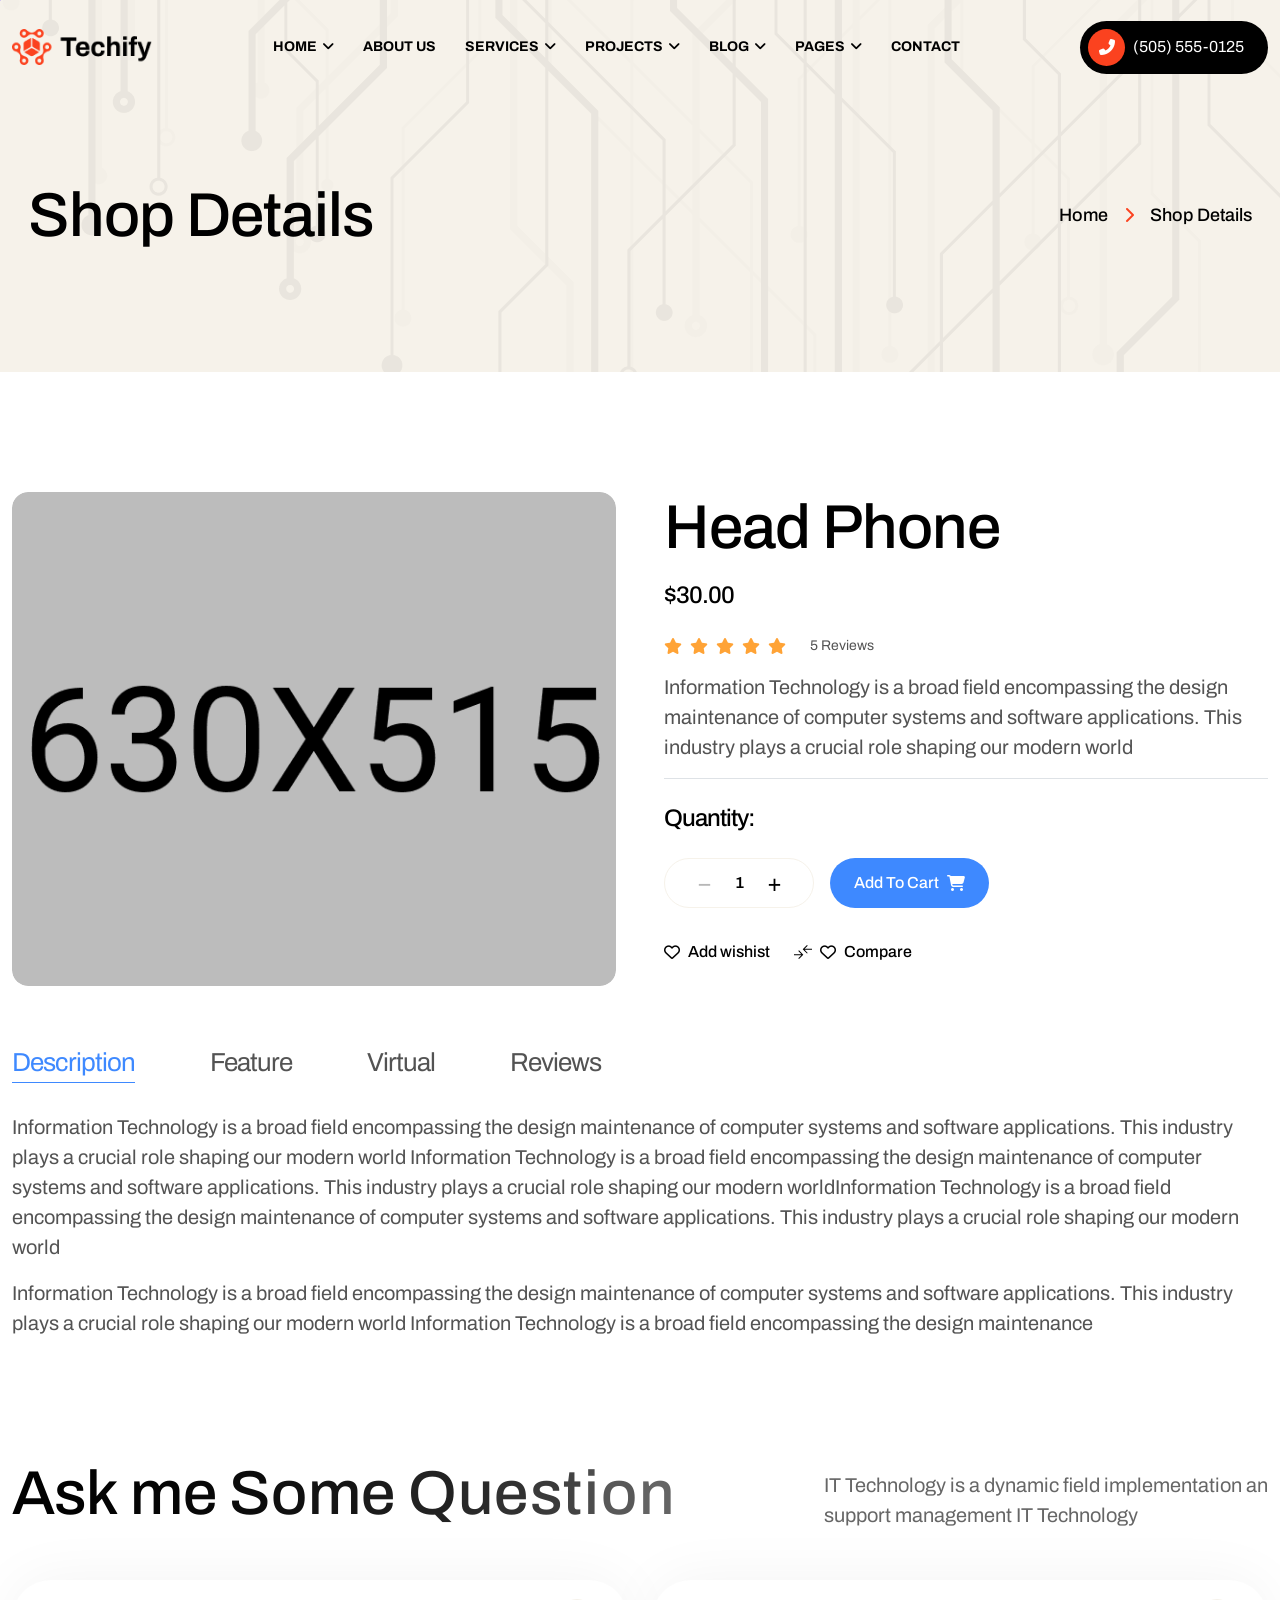
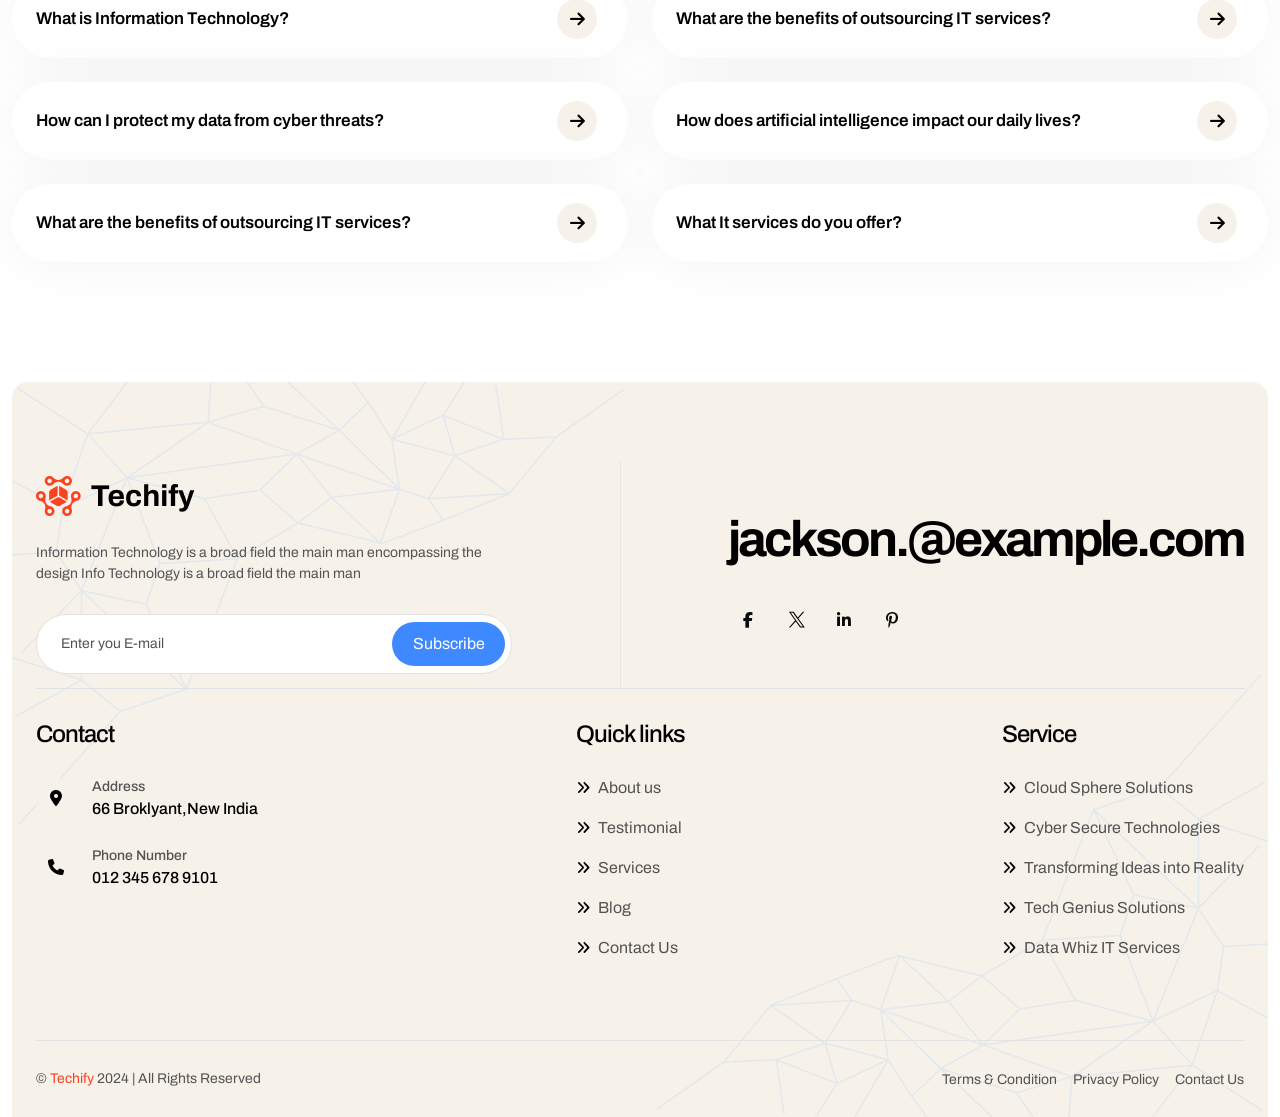
<file: shop-details.html>
<!DOCTYPE html>
<html lang="en">
<!--<< Header Area >>-->

<head>
    <!-- ========== Meta Tags ========== -->
    <meta charset="UTF-8">
    <meta http-equiv="X-UA-Compatible" content="IE=edge">
    <meta name="viewport" content="width=device-width, initial-scale=1">
    <meta name="author" content="authorName">
    <meta name="description" content="Techify - Technology Tt Solutions HTML Template">
    <!-- ======== Page title ============ -->
    <title>Techify - Technology Tt Solutions HTML Template</title>
    <!--<< Favcion >>-->
    <link rel="shortcut icon" href="assets/img/logo/favs.png">
    <!--<< Bootstrap min.css >>-->
    <link rel="stylesheet" href="assets/css/bootstrap.min.css">
    <!--<< All Min Css >>-->
    <link rel="stylesheet" href="assets/css/all.min.css">
    <!--<< Animate.css >>-->
    <link rel="stylesheet" href="assets/css/animate.css">
    <!--<< Magnific Popup.css >>-->
    <link rel="stylesheet" href="assets/css/magnific-popup.css">
    <!--<< MeanMenu.css >>-->
    <link rel="stylesheet" href="assets/css/meanmenu.css">
    <!--<< Swiper Bundle.css >>-->
    <link rel="stylesheet" href="assets/css/swiper-bundle.min.css">
    <!--<< Nice Select.css >>-->
    <link rel="stylesheet" href="assets/css/nice-select.css">
    <!--<< Main.css >>-->
    <link rel="stylesheet" href="assets/css/main.css">
</head>

<body class="body-bg">

    <!-- Preloader Start -->
    <div id="preloader" class="preloader">
        <div class="animation-preloader">
            <div class="spinner">
            </div>
            <div class="txt-loading">
                <span data-text-preloader="T" class="letters-loading">
                    T
                </span>
                <span data-text-preloader="E" class="letters-loading">
                    E
                </span>
                <span data-text-preloader="C" class="letters-loading">
                    C
                </span>
                <span data-text-preloader="H" class="letters-loading">
                    H
                </span>
                <span data-text-preloader="I" class="letters-loading">
                    I
                </span>
                <span data-text-preloader="F" class="letters-loading">
                    F
                </span>
                <span data-text-preloader="Y" class="letters-loading">
                    Y
                </span>
            </div>
            <p class="text-center">Loading</p>
        </div>
        <div class="loader">
            <div class="row">
                <div class="col-3 loader-section section-left">
                    <div class="bg"></div>
                </div>
                <div class="col-3 loader-section section-left">
                    <div class="bg"></div>
                </div>
                <div class="col-3 loader-section section-right">
                    <div class="bg"></div>
                </div>
                <div class="col-3 loader-section section-right">
                    <div class="bg"></div>
                </div>
            </div>
        </div>
    </div>

    <!-- Start Cursor Pointer -->
    <div class="mouse-follower">
        <span class="cursor-outline"></span>
        <span class="cursor-dot"></span>
    </div>
    <!-- End Cursor Pointer -->

    <!-- Offcanvas Area Start -->
    <div class="fix-area">
        <div class="offcanvas__info">
            <div class="offcanvas__wrapper">
                <div class="offcanvas__content pb-2">
                    <div class="offcanvas__top mb-4 d-flex justify-content-between align-items-center">
                        <div class="offcanvas__logo">
                            <a href="index.html">
                                <img src="assets/img/logo/logo-dark.png" alt="logo-img">
                            </a>
                        </div>
                        <div class="offcanvas__close">
                            <button>
                                <i class="fas fa-times"></i>
                            </button>
                        </div>
                    </div>
                    <div class="mobile-menu fix mb-3"></div>
                    <div class="offcanvas__contact">
                        <h4>Contact Info</h4>
                        <ul class="d-grid gap-2">
                            <li class="d-flex align-items-center">
                                <div class="offcanvas__contact-icon">
                                    <i class="fas fa-map-marker-alt"></i>
                                </div>
                                <div class="offcanvas__contact-text">
                                    <a target="_blank" href="#">66 Broklyant,New India</a>
                                </div>
                            </li>
                            <li class="d-flex align-items-center">
                                <div class="offcanvas__contact-icon mr-15">
                                    <i class="fas fa-envelope"></i>
                                </div>
                                <div class="offcanvas__contact-text">
                                    <a href="mailto:info@example.com"><span
                                            class="mailto:info@example.com">info@example.com</span></a>
                                </div>
                            </li>
                            <li class="d-flex align-items-center">
                                <div class="offcanvas__contact-icon mr-15">
                                    <i class="far fa-clock"></i>
                                </div>
                                <div class="offcanvas__contact-text">
                                    <a target="_blank" href="#">Sat-friday, 02am -09pm</a>
                                </div>
                            </li>
                            <li class="d-flex align-items-center">
                                <div class="offcanvas__contact-icon mr-15">
                                    <i class="fas fa-phone-alt"></i>
                                </div>
                                <div class="offcanvas__contact-text">
                                    <a href="tel:+11002345909" class="d-block">0012 345 678 9101</a>
                                </div>
                            </li>
                        </ul>
                        <div class="header-button mt-4">
                            <a href="contact.html"
                                class="common-btn text-white box-style first-box d-inline-flex justify-content-center align-items-center gap-xxl-2 gap-2 fs-seven fw-normal black overflow-hidden rounded-1 p1-bg py-2">
                                Get Start
                                <i class="fa-solid fa-arrow-right"></i>
                            </a>
                        </div>
                        <div class="social-icon d-flex align-items-center">
                            <a href="#"><i class="fab fa-facebook-f"></i></a>
                            <a href="#"><i class="fab fa-twitter"></i></a>
                            <a href="#"><i class="fab fa-youtube"></i></a>
                            <a href="#"><i class="fab fa-linkedin-in"></i></a>
                        </div>
                    </div>
                    <a href="#" class="contact-view-thumb w-100 mt-4 d-xl-block d-none mb-4 cmn-bg rounded-4 p-4">
                        <img src="assets/img/banner/contact-view.jpg" alt="img" class="w-100 rounded-4">
                    </a>
                </div>
            </div>
        </div>
    </div>
    <div class="offcanvas__overlay"></div>

    <!-- Header Section Start -->
    <header id="header-sticky" class="header-1 header-version1 inner-fixed">
        <div class="container">
            <div class="header-common-wrapper">
                <div class="header-main">
                    <div class="header-left">
                        <div class="logo">
                            <a href="index.html" class="header-logo">
                                <img src="assets/img/logo/logo-dark.png" alt="logo-img">
                            </a>
                        </div>
                    </div>
                    <div class="header-right d-flex justify-content-end align-items-center">
                        <div class="mean__menu-wrapper">
                            <div class="main-menu">
                                <nav id="mobile-menu">
                                    <ul>
                                        <li class="has-dropdown active menu-thumb">
                                            <a href="index.html">
                                                Home
                                                <i class="fas fa-angle-down"></i>
                                            </a>
                                            <ul class="submenu has-homemenu">
                                                <li>
                                                    <div class="homemenu-items">
                                                        <div class="homemenu">
                                                            <a href="index.html" class="homemenu-thumb">
                                                                <img src="assets/img/banner/home1.jpg" alt="img">
                                                                <span class="demo-button">
                                                                    <span class="theme-btn p1-bg box-style first-box">
                                                                        <span class="black">Home 01</span>
                                                                    </span>
                                                                </span>
                                                            </a>
                                                        </div>
                                                        <div class="homemenu">
                                                            <a href="index-2.html" class="homemenu-thumb mb-15">
                                                                <img src="assets/img/banner/home2.jpg" alt="img">
                                                                <span class="demo-button">
                                                                    <span class="theme-btn p1-bg box-style first-box">
                                                                        <span class="black">Home 02</span>
                                                                    </span>
                                                                </span>
                                                            </a>
                                                        </div>
                                                        <div class="homemenu">
                                                            <a href="index-3.html" class="homemenu-thumb mb-15">
                                                                <img src="assets/img/banner/home3.jpg" alt="img">
                                                                <span class="demo-button">
                                                                    <span class="theme-btn p1-bg box-style first-box">
                                                                        <span class="black">Home 03</span>
                                                                    </span>
                                                                </span>
                                                            </a>
                                                        </div>
                                                        <div class="homemenu">
                                                            <a href="index-4.html" class="homemenu-thumb mb-15">
                                                                <img src="assets/img/banner/home4.jpg" alt="img">
                                                                <span class="demo-button">
                                                                    <span class="theme-btn p1-bg box-style first-box">
                                                                        <span class="black">Home 04</span>
                                                                    </span>
                                                                </span>
                                                            </a>
                                                        </div>
                                                        <div class="homemenu">
                                                            <a href="index-5.html" class="homemenu-thumb mb-15">
                                                                <img src="assets/img/banner/home5.jpg" alt="img">
                                                                <span class="demo-button">
                                                                    <span class="theme-btn p1-bg box-style first-box">
                                                                        <span class="black">Home 05</span>
                                                                    </span>
                                                                </span>
                                                            </a>
                                                        </div>
                                                        <div class="homemenu">
                                                            <a href="index-6.html" class="homemenu-thumb mb-15">
                                                                <img src="assets/img/banner/home6.jpg" alt="img">
                                                                <span class="demo-button">
                                                                    <span class="theme-btn p1-bg box-style first-box">
                                                                        <span class="black">Home 06</span>
                                                                    </span>
                                                                </span>
                                                            </a>
                                                        </div>
                                                    </div>
                                                </li>
                                            </ul>
                                        </li>
                                        <li>
                                            <a href="about.html">About Us</a>
                                        </li>
                                        <li>
                                            <a href="service.html">
                                                Services
                                                <i class="fas fa-angle-down"></i>
                                            </a>
                                            <ul class="submenu">
                                                <li><a href="service.html">Services</a></li>
                                                <li><a href="service-details.html">Services Details</a></li>
                                            </ul>
                                        </li>
                                        <li>
                                            <a href="project.html">
                                                Projects
                                                <i class="fas fa-angle-down"></i>
                                            </a>
                                            <ul class="submenu">
                                                <li><a href="project.html">Project</a></li>
                                                <li><a href="project-details.html">Project Details</a></li>
                                            </ul>
                                        </li>
                                        <li>
                                            <a href="news.html">
                                                Blog
                                                <i class="fas fa-angle-down"></i>
                                            </a>
                                            <ul class="submenu">
                                                <li><a href="blog.html">Blog</a></li>
                                                <li><a href="blog-details.html">Blog Details</a></li>
                                            </ul>
                                        </li>
                                        <li class="has-dropdown">
                                            <a href="#0">
                                                Pages
                                                <i class="fas fa-angle-down"></i>
                                            </a>
                                            <ul class="submenu">
                                                <li><a href="about.html">About Us</a></li>
                                                <li class="has-dropdown">
                                                    <a href="team.html">
                                                        Team
                                                        <i class="fas fa-angle-down"></i>
                                                    </a>
                                                    <ul class="submenu">
                                                        <li><a href="team.html">Team</a></li>
                                                        <li><a href="team-details.html">Team Details</a></li>
                                                    </ul>
                                                </li>
                                                <li class="has-dropdown">
                                                    <a href="shop.html">
                                                        Shop
                                                        <i class="fas fa-angle-down"></i>
                                                    </a>
                                                    <ul class="submenu">
                                                        <li><a href="shop.html">Shop</a></li>
                                                        <li><a href="cart.html">Cart</a></li>
                                                        <li><a href="checkout.html">Checkout</a></li>
                                                        <li><a href="shop-details.html">Shop Details</a></li>
                                                    </ul>
                                                </li>
                                                <li><a href="faqs.html">Faqs</a></li>
                                                <li><a href="error.html">404</a></li>
                                                <li><a href="comming-soon.html">Coming Soon</a></li>
                                            </ul>
                                        </li>
                                        <li>
                                            <a href="contact.html">Contact</a>
                                        </li>
                                    </ul>
                                </nav>
                            </div>
                        </div>
                        <a href="#0" class="search-trigger search-icon d-xl-none d-block">
                            <i class="fas fa-search"></i>
                        </a>
                        <div class="header__hamburger d-xl-none my-auto">
                            <div class="sidebar__toggle">
                                <img src="assets/img/icon/menu.png" alt="icon">
                            </div>
                        </div>
                    </div>
                    <a href="#0"
                        class="blackbg call-version1 d-sm-flex d-none align-items-center gap-2 rounded-5 py-2 ps-2 pe-xxl-4 pe-4">
                        <div class="icon d-center p1-bg rounded-circle">
                            <i class="fas fa-phone-alt white-clr"></i>
                        </div>
                        <span class="fs-seven fw-normal white-clr">(505) 555-0125</span>
                    </a>
                </div>
            </div>
        </div>
    </header>

    <!-- Banner Section Start -->
    <section class="breadcrumb-section cmn-bg position-relative fix">
        <div class="container">
            <div
                class="bread-content px-3 d-flex flex-wrap gap-3 align-items-center justify-content-md-between justify-content-center">
                <h2 class="black wow fadeInUp">Shop Details</h2>
                <ul class="d-flex align-items-center gap-3">
                    <li>
                        <a href="index.html" class="fs-six black-clr fw-500">Home</a>
                    </li>
                    <li><i class="fa-solid fa-chevron-right p1-clr"></i></li>
                    <li class="fs-six black-clr fw-500">Shop Details</li>
                </ul>
            </div>
        </div>
        <!-- Bread Ele -->
        <img src="assets/img/element/bread-shape.png" alt="img" class="bread-ele">
    </section>
    <!-- Banner Section Start -->

    <!-- SHop Details Section Start -->
    <section class="shop-details-section fix space-top">
        <div class="container">
            <div class="row gx-xl-5 gx-4 gy-lg-0 gy-4 mb-60">
                <div class="col-lg-6 col-md-6 wow fadeInUp" data-wow-delay=".4s">
                    <div class="shop-details-thumb rounded-4 w-100 img-hover">
                        <img src="assets/img/shop/shop-details.png" alt="img" class="w-100 rounded-4">
                    </div>
                </div>
                <div class="col-lg-6 col-md-6 wow fadeInUp" data-wow-delay=".4s">
                    <div class="shop-content">
                        <h2 class="black-clr mb-xl-3 mb-2">
                            Head Phone
                        </h2>
                        <h3 class="black-clr mb-xl-4 mb-lg-3 mb-2">$30.00</h3>
                        <div class="d-flex align-items-center gap-xxl-5 gap-xl-4 mb-lg-3 mb-2">
                            <div class="d-flex align-items-center gap-2">
                                <i class="fa-solid fa-star star-clr"></i>
                                <i class="fa-solid fa-star star-clr"></i>
                                <i class="fa-solid fa-star star-clr"></i>
                                <i class="fa-solid fa-star star-clr"></i>
                                <i class="fa-solid fa-star star-clr"></i>
                            </div>
                            <p class="fs-eight pra">
                                5 Reviews
                            </p>
                        </div>
                        <p class="pra fs-five border-bottom pb-3 mb-4">
                            Information Technology is a broad field encompassing the design maintenance of computer
                            systems and software
                            applications. This industry plays a crucial role shaping our modern world
                        </p>
                        <div class="quan-wrap mb-4 pb-xl-2">
                            <h3 class="black-clr mb-xl-4 mb-sm-3 mb-2">Quantity:</h3>
                            <div class="d-flex flex-sm-nowrap flex-wrap align-items-center gap-sm-3 gap-2">
                                <div class="quantity-inner">
                                    <div class="quantity">
                                        <button class="minus" aria-label="Decrease">&minus;</button>
                                        <input type="number" class="input-box" value="1" min="1" max="10">
                                        <button class="plus" aria-label="Increase">&plus;</button>
                                    </div>
                                </div>
                                <button type="button"
                                    class="common-btn box-style btn1 p2-bg d-inline-flex justify-content-center align-items-center gap-xxl-2 gap-2 fw-500 white-clr py-3 overflow-hidden rounded100">
                                    Add To Cart
                                    <i class="fa-solid fa-cart-shopping"></i>
                                </button>
                            </div>
                        </div>
                        <div class="reaction-area d-flex align-items-center gap-xxl-5 gap-xl-4 gap-lg-3 gap-2">
                            <button type="button" class="d-flex align-items-center gap-2 fs-seven fw-500 black-clr">
                                <i class="fa-regular fa-heart"></i> Add wishist
                            </button>
                            <button type="button" class="d-flex align-items-center gap-2 fs-seven fw-500 black-clr">
                                <svg width="18" height="14" viewBox="0 0 18 14" fill="none"
                                    xmlns="http://www.w3.org/2000/svg">
                                    <path
                                        d="M5 13.98L4.292 13.267L7.387 10.173H0V9.173H7.387L4.292 6.079L5 5.366L9.308 9.673L5 13.98ZM13 8.615L8.692 4.308L13 0L13.708 0.714L10.614 3.808H18V4.808H10.614L13.708 7.902L13 8.615Z"
                                        fill="black" />
                                </svg>
                                <i class="fa-regular fa-heart"></i> Compare
                            </button>
                        </div>
                    </div>
                </div>
            </div>
            <div class="shop-description">
                <ul class="nav nav-tabs" id="myTab" role="tablist">
                    <li class="nav-item" role="presentation">
                        <button class="nav-link active" id="home-tab" data-bs-toggle="tab" data-bs-target="#home"
                            type="button" role="tab" aria-controls="home" aria-selected="true">
                            Description
                        </button>
                    </li>
                    <li class="nav-item" role="presentation">
                        <button class="nav-link" id="profile-tab" data-bs-toggle="tab" data-bs-target="#profile"
                            type="button" role="tab" aria-controls="profile" aria-selected="false">
                            Feature
                        </button>
                    </li>
                    <li class="nav-item" role="presentation">
                        <button class="nav-link" id="contact-tab" data-bs-toggle="tab" data-bs-target="#contact"
                            type="button" role="tab" aria-controls="contact" aria-selected="false">
                            Virtual
                        </button>
                    </li>
                    <li class="nav-item" role="presentation">
                        <button class="nav-link" id="contact-tab011" data-bs-toggle="tab" data-bs-target="#contact011"
                            type="button" role="tab" aria-controls="contact011" aria-selected="false">
                            Reviews
                        </button>
                    </li>
                </ul>
                <div class="tab-content" id="myTabContent">
                    <div class="tab-pane fade show active" id="home" role="tabpanel" aria-labelledby="home-tab">
                        <p class="fs-five pra mb-xxl-4 mb-xl-3 mb-lg-2 mb-2 wow fadeInUp" data-wow-delay=".4s">
                            Information Technology is a broad field encompassing the design maintenance of computer
                            systems and software
                            applications. This industry plays a crucial role shaping our modern world Information
                            Technology is a broad field
                            encompassing the design maintenance of computer systems and software applications. This
                            industry plays a crucial role
                            shaping our modern worldInformation Technology is a broad field encompassing the design
                            maintenance of computer systems
                            and software applications. This industry plays a crucial role shaping our modern world
                        </p>
                        <p class="fs-five pra wow fadeInUp" data-wow-delay=".4s">
                            Information Technology is a broad field encompassing the design maintenance of computer
                            systems and software
                            applications. This industry plays a crucial role shaping our modern world Information
                            Technology is a broad field
                            encompassing the design maintenance
                        </p>
                    </div>
                    <div class="tab-pane fade" id="profile" role="tabpanel" aria-labelledby="profile-tab">
                        <p class="fs-five pra mb-xxl-4 mb-xl-3 mb-lg-2 mb-2">
                            Information Technology is a broad field encompassing the design maintenance of computer
                            systems and software
                            applications. This industry plays a crucial role shaping our modern world Information
                            Technology is a broad field
                            encompassing the design maintenance of computer systems and software applications. This
                            industry plays a crucial role
                            shaping our modern worldInformation Technology is a broad field encompassing the design
                            maintenance of computer systems
                            and software applications. This industry plays a crucial role shaping our modern world
                        </p>
                        <p class="fs-five pra">
                            Information Technology is a broad field encompassing the design maintenance of computer
                            systems and software
                            applications. This industry plays a crucial role shaping our modern world Information
                            Technology is a broad field
                            encompassing the design maintenance
                        </p>
                    </div>
                    <div class="tab-pane fade" id="contact" role="tabpanel" aria-labelledby="contact-tab">
                        <p class="fs-five pra mb-xxl-4 mb-xl-3 mb-lg-2 mb-2">
                            Information Technology is a broad field encompassing the design maintenance of computer
                            systems and software
                            applications. This industry plays a crucial role shaping our modern world Information
                            Technology is a broad field
                            encompassing the design maintenance of computer systems and software applications. This
                            industry plays a crucial role
                            shaping our modern worldInformation Technology is a broad field encompassing the design
                            maintenance of computer systems
                            and software applications. This industry plays a crucial role shaping our modern world
                        </p>
                        <p class="fs-five pra">
                            Information Technology is a broad field encompassing the design maintenance of computer
                            systems and software
                            applications. This industry plays a crucial role shaping our modern world Information
                            Technology is a broad field
                            encompassing the design maintenance
                        </p>
                    </div>
                    <div class="tab-pane fade" id="contact011" role="tabpanel" aria-labelledby="contact-tab011">
                        <p class="fs-five pra mb-xxl-4 mb-xl-3 mb-lg-2 mb-2">
                            Information Technology is a broad field encompassing the design maintenance of computer
                            systems and software
                            applications. This industry plays a crucial role shaping our modern world Information
                            Technology is a broad field
                            encompassing the design maintenance of computer systems and software applications. This
                            industry plays a crucial role
                            shaping our modern worldInformation Technology is a broad field encompassing the design
                            maintenance of computer systems
                            and software applications. This industry plays a crucial role shaping our modern world
                        </p>
                        <p class="fs-five pra">
                            Information Technology is a broad field encompassing the design maintenance of computer
                            systems and software
                            applications. This industry plays a crucial role shaping our modern world Information
                            Technology is a broad field
                            encompassing the design maintenance
                        </p>
                    </div>
                </div>
            </div>
        </div>
    </section>

    <!-- Faq Section Start -->
    <section class="faq-section section-padding fix">
        <div class="container">
            <div
                class="section-title d-flex justify-content-between flex-md-nowrap flex-wrap gap-md-4 gap-2 align-items-end mb-50">
                <div class="section-title">
                    <h2 class="wow fadeInUp black visible-slowly-right" data-wow-delay=".3s">
                        Ask me Some Question
                    </h2>
                </div>
                <p class="fs-five wow fadeInLeft">
                    IT Technology is a dynamic field implementation an <br> support management IT Technology
                </p>
            </div>
            <div class="row g-4">
                <div class="accordion custom-accordion accordion-style2" id="accordionExample">
                    <div class="row g-4">
                        <div class="col-lg-6 d-flex flex-column gap-md-4 gap-3">
                            <div class="accordion-item rounded-5 bg-transparent wow fadeInUp" data-wow-delay=".3s">
                                <h2 class="accordion-header" id="headingOne">
                                    <button class="accordion-button bg-transparent collapsed" type="button"
                                        data-bs-toggle="collapse" data-bs-target="#collapseOne" aria-expanded="false"
                                        aria-controls="collapseOne">
                                        What is Information Technology?
                                    </button>
                                </h2>
                                <div id="collapseOne" class="accordion-collapse collapse" aria-labelledby="headingOne"
                                    data-bs-parent="#accordionExample">
                                    <div class="accordion-body pt-1">
                                        <p class="fs-eight pra">
                                            Information Technology is a broad field encompassing the
                                            designimplementation, and maintenance of computer systems and
                                            software applications
                                        </p>
                                    </div>
                                </div>
                            </div>
                            <div class="accordion-item rounded-5 bg-transparent wow fadeInUp" data-wow-delay=".5s">
                                <h2 class="accordion-header" id="headingTwo">
                                    <button class="accordion-button bg-transparent collapsed" type="button"
                                        data-bs-toggle="collapse" data-bs-target="#collapseTwo" aria-expanded="false"
                                        aria-controls="collapseTwo">
                                        How can I protect my data from cyber threats?
                                    </button>
                                </h2>
                                <div id="collapseTwo" class="accordion-collapse collapse" aria-labelledby="headingTwo"
                                    data-bs-parent="#accordionExample">
                                    <div class="accordion-body pt-1">
                                        <p class="fs-16">
                                            Information Technology is a broad field encompassing the
                                            designimplementation, and maintenance of computer systems and
                                            software applications
                                        </p>
                                    </div>
                                </div>
                            </div>
                            <div class="accordion-item rounded-5 bg-transparent wow fadeInUp" data-wow-delay=".6s">
                                <h2 class="accordion-header" id="headingThree">
                                    <button class="accordion-button bg-transparent collapsed" type="button"
                                        data-bs-toggle="collapse" data-bs-target="#collapseThree" aria-expanded="false"
                                        aria-controls="collapseThree">
                                        What are the benefits of outsourcing IT services?
                                    </button>
                                </h2>
                                <div id="collapseThree" class="accordion-collapse collapse"
                                    aria-labelledby="headingThree" data-bs-parent="#accordionExample">
                                    <div class="accordion-body pt-1">
                                        <p class="fs-16">
                                            Information Technology is a broad field encompassing the
                                            designimplementation, and maintenance of computer systems and
                                            software applications
                                        </p>
                                    </div>
                                </div>
                            </div>
                        </div>
                        <div class="col-lg-6 d-flex flex-column gap-md-4 gap-3">
                            <div class="accordion-item rounded-5 bg-transparent wow fadeInUp" data-wow-delay=".3s">
                                <h2 class="accordion-header" id="headingOne01">
                                    <button class="accordion-button bg-transparent collapsed" type="button"
                                        data-bs-toggle="collapse" data-bs-target="#collapseOne01" aria-expanded="false"
                                        aria-controls="collapseOne01">
                                        What are the benefits of outsourcing IT services?
                                    </button>
                                </h2>
                                <div id="collapseOne01" class="accordion-collapse collapse"
                                    aria-labelledby="headingOne01" data-bs-parent="#accordionExample">
                                    <div class="accordion-body pt-1">
                                        <p class="fs-eight pra">
                                            Information Technology is a broad field encompassing the
                                            designimplementation, and maintenance of computer systems and
                                            software applications
                                        </p>
                                    </div>
                                </div>
                            </div>
                            <div class="accordion-item rounded-5 bg-transparent wow fadeInUp" data-wow-delay=".5s">
                                <h2 class="accordion-header" id="headingTwo01">
                                    <button class="accordion-button bg-transparent collapsed" type="button"
                                        data-bs-toggle="collapse" data-bs-target="#collapseTwo01" aria-expanded="false"
                                        aria-controls="collapseTwo01">
                                        How does artificial intelligence impact our daily lives?
                                    </button>
                                </h2>
                                <div id="collapseTwo01" class="accordion-collapse collapse"
                                    aria-labelledby="headingTwo01" data-bs-parent="#accordionExample">
                                    <div class="accordion-body pt-1">
                                        <p class="fs-16">
                                            Information Technology is a broad field encompassing the
                                            designimplementation, and maintenance of computer systems and
                                            software applications
                                        </p>
                                    </div>
                                </div>
                            </div>
                            <div class="accordion-item rounded-5 bg-transparent wow fadeInUp" data-wow-delay=".6s">
                                <h2 class="accordion-header" id="headingThree01">
                                    <button class="accordion-button bg-transparent collapsed" type="button"
                                        data-bs-toggle="collapse" data-bs-target="#collapseThree01"
                                        aria-expanded="false" aria-controls="collapseThree01">
                                        What It services do you offer?
                                    </button>
                                </h2>
                                <div id="collapseThree01" class="accordion-collapse collapse"
                                    aria-labelledby="headingThree01" data-bs-parent="#accordionExample">
                                    <div class="accordion-body pt-1">
                                        <p class="fs-16">
                                            Information Technology is a broad field encompassing the
                                            designimplementation, and maintenance of computer systems and
                                            software applications
                                        </p>
                                    </div>
                                </div>
                            </div>
                        </div>
                    </div>
                </div>
            </div>
        </div>
    </section>

    <!--<< Footer Section Start >>-->
    <footer class="footer-section style2 z-1 position-relative fix">
        <div class="container">
            <div class="common-wrapper z-1 position-relative cmn-bg rounded-top-4 pt-80 px-xxl-5 px-4">
                <div class="footer-widgets-wrapper">
                    <div class="social-adjustment d-flex justify-content-between align-items-center">
                        <div class="single-footer-widget footer2-form wow fadeInUp" data-wow-delay="0.4s">
                            <div class="widget-head">
                                <a href="index.html">
                                    <img src="assets/img/logo/logo-dark.png" alt="logo-img">
                                </a>
                            </div>
                            <div class="footer-content">
                                <p class="pra fs-eight mb-30 d-block">
                                    Information Technology is a broad field the main man encompassing the
                                    design Info Technology is a broad field the main
                                    man
                                </p>
                                <form action="#" class="form-cmn-style white-bg style1 cmn-border rounded-5">
                                    <input type="text" placeholder="Enter you E-mail">
                                    <button type="button"
                                        class="common-btn white-clr text-nowrap box-style first-box d-inline-flex justify-content-center align-items-center fs-seven gap-xxl-2 gap-2 fs-seven overflow-hidden p2-bg rounded-5">
                                        Subscribe
                                    </button>
                                </form>
                            </div>
                        </div>
                        <div class="adjust-lin"></div>
                        <div class="footer2-social">
                            <a href="#" class="emails">
                                jackson.@example.com
                            </a>
                            <div class="social-wrapper d-flex flex-wrap align-items-center gap-xxl-3 gap-2">
                                <a href="#" class="rounded-circle cmn-bg">
                                    <i class="fab fa-facebook-f"></i>
                                </a>
                                <a href="#" class="rounded-circle cmn-bg">
                                    <svg width="17" height="17" viewBox="0 0 17 17" fill="none"
                                        xmlns="http://www.w3.org/2000/svg">
                                        <path
                                            d="M10.3881 7.49266L16.3338 0.825195H14.9249L9.76215 6.61446L5.63871 0.825195H0.882812L7.11826 9.57959L0.882812 16.5715H2.29185L7.7438 10.4578L12.0985 16.5715H16.8544L10.3877 7.49266H10.3881ZM8.45818 9.65672L7.8264 8.78498L2.79954 1.84844H4.96374L9.02047 7.44645L9.65225 8.31819L14.9255 15.5947H12.7613L8.45818 9.65705V9.65672Z"
                                            fill="black" />
                                    </svg>
                                </a>
                                <a href="#" class="rounded-circle cmn-bg">
                                    <i class="fa-brands fa-linkedin-in"></i>
                                </a>
                                <a href="#" class="rounded-circle cmn-bg">
                                    <i class="fa-brands fa-pinterest-p"></i>
                                </a>
                            </div>
                        </div>
                    </div>
                </div>
                <div class="footer-widgets-wrapper footer-widget-wrapper2 pb-80 border-top">
                    <div class="single-footer-widget wow fadeInUp" data-wow-delay="0.6s">
                        <div class="widget-head">
                            <h3 class="black-clr fw-500">Contact</h3>
                        </div>
                        <ul class="list-area d-grid gap-md-4 gap-3">
                            <li class="d-flex align-items-center gap-xl-3 gap-2">
                                <div class="icon d-center cmn-bg w-40 rounded-circle">
                                    <i class="fa-solid fa-location-dot black-clr"></i>
                                </div>
                                <a href="#0" class="d-block fs-seven black-clr fw-500">
                                    <span class="fs-eight pra d-block">
                                        Address
                                    </span>
                                    66 Broklyant,New India
                                </a>
                            </li>
                            <li class="d-flex align-items-center gap-xl-3 gap-2">
                                <div class="icon d-center cmn-bg w-40 rounded-circle">
                                    <i class="fa-solid fa-phone black-clr"></i>
                                </div>
                                <a href="#0" class="d-block fs-seven black-clr fw-500">
                                    <span class="fs-eight pra d-block">
                                        Phone Number
                                    </span>
                                    012 345 678 9101
                                </a>
                            </li>
                        </ul>
                    </div>
                    <div class="single-footer-widget wow fadeInUp" data-wow-delay="0.6s">
                        <div class="widget-head">
                            <h3 class="black-clr fw-500">Quick links</h3>
                        </div>
                        <ul class="list-linkes d-flex flex-column gap-3">
                            <li>
                                <a href="about.html" class="d-flex align-items-center gap-2 pra-clr fs-seven">
                                    <i class="fa-solid fa-angles-right black-clr fs-eight"></i>
                                    About us
                                </a>
                            </li>
                            <li>
                                <a href="contact.html" class="d-flex align-items-center gap-2 pra-clr fs-seven">
                                    <i class="fa-solid fa-angles-right black-clr fs-eight"></i>
                                    Testimonial
                                </a>
                            </li>
                            <li>
                                <a href="service.html" class="d-flex align-items-center gap-2 pra-clr fs-seven">
                                    <i class="fa-solid fa-angles-right black-clr fs-eight"></i>
                                    Services
                                </a>
                            </li>
                            <li>
                                <a href="blog.html" class="d-flex align-items-center gap-2 pra-clr fs-seven">
                                    <i class="fa-solid fa-angles-right black-clr fs-eight"></i>
                                    Blog
                                </a>
                            </li>
                            <li>
                                <a href="contact.html" class="d-flex align-items-center gap-2 pra-clr fs-seven">
                                    <i class="fa-solid fa-angles-right black-clr fs-eight"></i>
                                    Contact Us
                                </a>
                            </li>
                        </ul>
                    </div>
                    <div class="single-footer-widget wow fadeInUp" data-wow-delay="0.6s">
                        <div class="widget-head">
                            <h3 class="black-clr fw-500">Service</h3>
                        </div>
                        <ul class="list-linkes d-flex flex-column gap-3">
                            <li>
                                <a href="service.html" class="d-flex align-items-center gap-2 pra-clr fs-seven">
                                    <i class="fa-solid fa-angles-right black-clr fs-eight"></i>
                                    Cloud Sphere Solutions
                                </a>
                            </li>
                            <li>
                                <a href="service-details.html" class="d-flex align-items-center gap-2 pra-clr fs-seven">
                                    <i class="fa-solid fa-angles-right black-clr fs-eight"></i>
                                    Cyber Secure Technologies
                                </a>
                            </li>
                            <li>
                                <a href="project-details.html" class="d-flex align-items-center gap-2 pra-clr fs-seven">
                                    <i class="fa-solid fa-angles-right black-clr fs-eight"></i>
                                    Transforming Ideas into Reality
                                </a>
                            </li>
                            <li>
                                <a href="project-details.html" class="d-flex align-items-center gap-2 pra-clr fs-seven">
                                    <i class="fa-solid fa-angles-right black-clr fs-eight"></i>
                                    Tech Genius Solutions
                                </a>
                            </li>
                            <li>
                                <a href="service-details.html" class="d-flex align-items-center gap-2 pra-clr fs-seven">
                                    <i class="fa-solid fa-angles-right black-clr fs-eight"></i>
                                    Data Whiz IT Services
                                </a>
                            </li>
                        </ul>
                    </div>
                </div>
                <div
                    class="footer-bottom py-4 cmn-border-top d-flex flex-sm-nowrap flex-wrap align-items-center justify-content-sm-between justify-content-center gap-sm-0 gap-2">
                    <p class="body-font fs-eight pra text-center">
                        &copy; <a href="index.html" class="p1-clr">Techify</a> 2024 | All Rights Reserved
                    </p>
                    <ul
                        class="condition d-flex flex-sm-nowrap flex-wrap justify-content-sm-start justify-content-center align-items-center gap-xxl-4 gap-xl-3 gap-sm-2 gap-1">
                        <li>
                            <a href="contact.html" class="fs-eight pra p1-hover">
                                Terms & Condition
                            </a>
                        </li>
                        <li>
                            <a href="contact.html" class="fs-eight pra p1-hover">
                                Privacy Policy
                            </a>
                        </li>
                        <li>
                            <a href="contact.html" class="fs-eight pra p1-hover">
                                Contact Us
                            </a>
                        </li>
                    </ul>
                </div>
                <!-- Ele -->
                <img src="assets/img/element/footer2-ele-top.png" alt="img" class="footer2-ele-top">
                <img src="assets/img/element/footer2-ele-bottom.png" alt="img" class="footer2-ele-bottom">
            </div>
        </div>
    </footer>

    <!-- Search Area Start -->
    <div class="search-wrap">
        <div class="search-inner">
            <i class="fas fa-times search-close" id="search-close"></i>
            <div class="search-cell">
                <form method="get">
                    <div class="search-field-holder">
                        <input type="search" class="main-search-input" placeholder="Search...">
                    </div>
                </form>
            </div>
        </div>
    </div>

    <!--<< All JS Plugins >>-->
    <script src="assets/js/jquery-3.7.1.min.js"></script>
    <!--<< Viewport Js >>-->
    <script src="assets/js/viewport.jquery.js"></script>
    <!--<< Bootstrap Js >>-->
    <script src="assets/js/bootstrap.bundle.min.js"></script>
    <!--<< Nice Select Js >>-->
    <script src="assets/js/jquery.nice-select.min.js"></script>
    <!--<< Waypoints Js >>-->
    <script src="assets/js/jquery.waypoints.js"></script>
    <!--<< Counterup Js >>-->
    <script src="assets/js/jquery.counterup.min.js"></script>
    <!--<< Swiper Slider Js >>-->
    <script src="assets/js/swiper-bundle.min.js"></script>
    <!--<< MeanMenu Js >>-->
    <script src="assets/js/jquery.meanmenu.min.js"></script>
    <!--<< Magnific Popup Js >>-->
    <script src="assets/js/jquery.magnific-popup.min.js"></script>
    <!--<< Wow Animation Js >>-->
    <script src="assets/js/wow.min.js"></script>
    <!--<< Gsap Js >>-->
    <script src="assets/js/gsap.min.js"></script>
    <!--<< Lenis Js >>-->
    <script src="assets/js/lenis.min.js"></script>
    <!--<< ScrollSmoother Js >>-->
    <script src="assets/js/scrollSmoother.js"></script>
    <!--<< ScrollTrigger Js >>-->
    <script src="assets/js/ScrollTrigger.min.js"></script>
    <!--<< Spalit Text Js >>-->
    <script src="assets/js/spilitext-gsap.js"></script>
    <!--<< Valina Tilt Js >>-->
    <script src="assets/js/vanilla-tilt.min.js"></script>
    <!--<< Mixitup Js >>-->
    <script src="assets/js/mixitup.min.js"></script>
    <!--<< Main.js >>-->
    <script src="assets/js/main.js"></script>
</body>

</html>
</file>
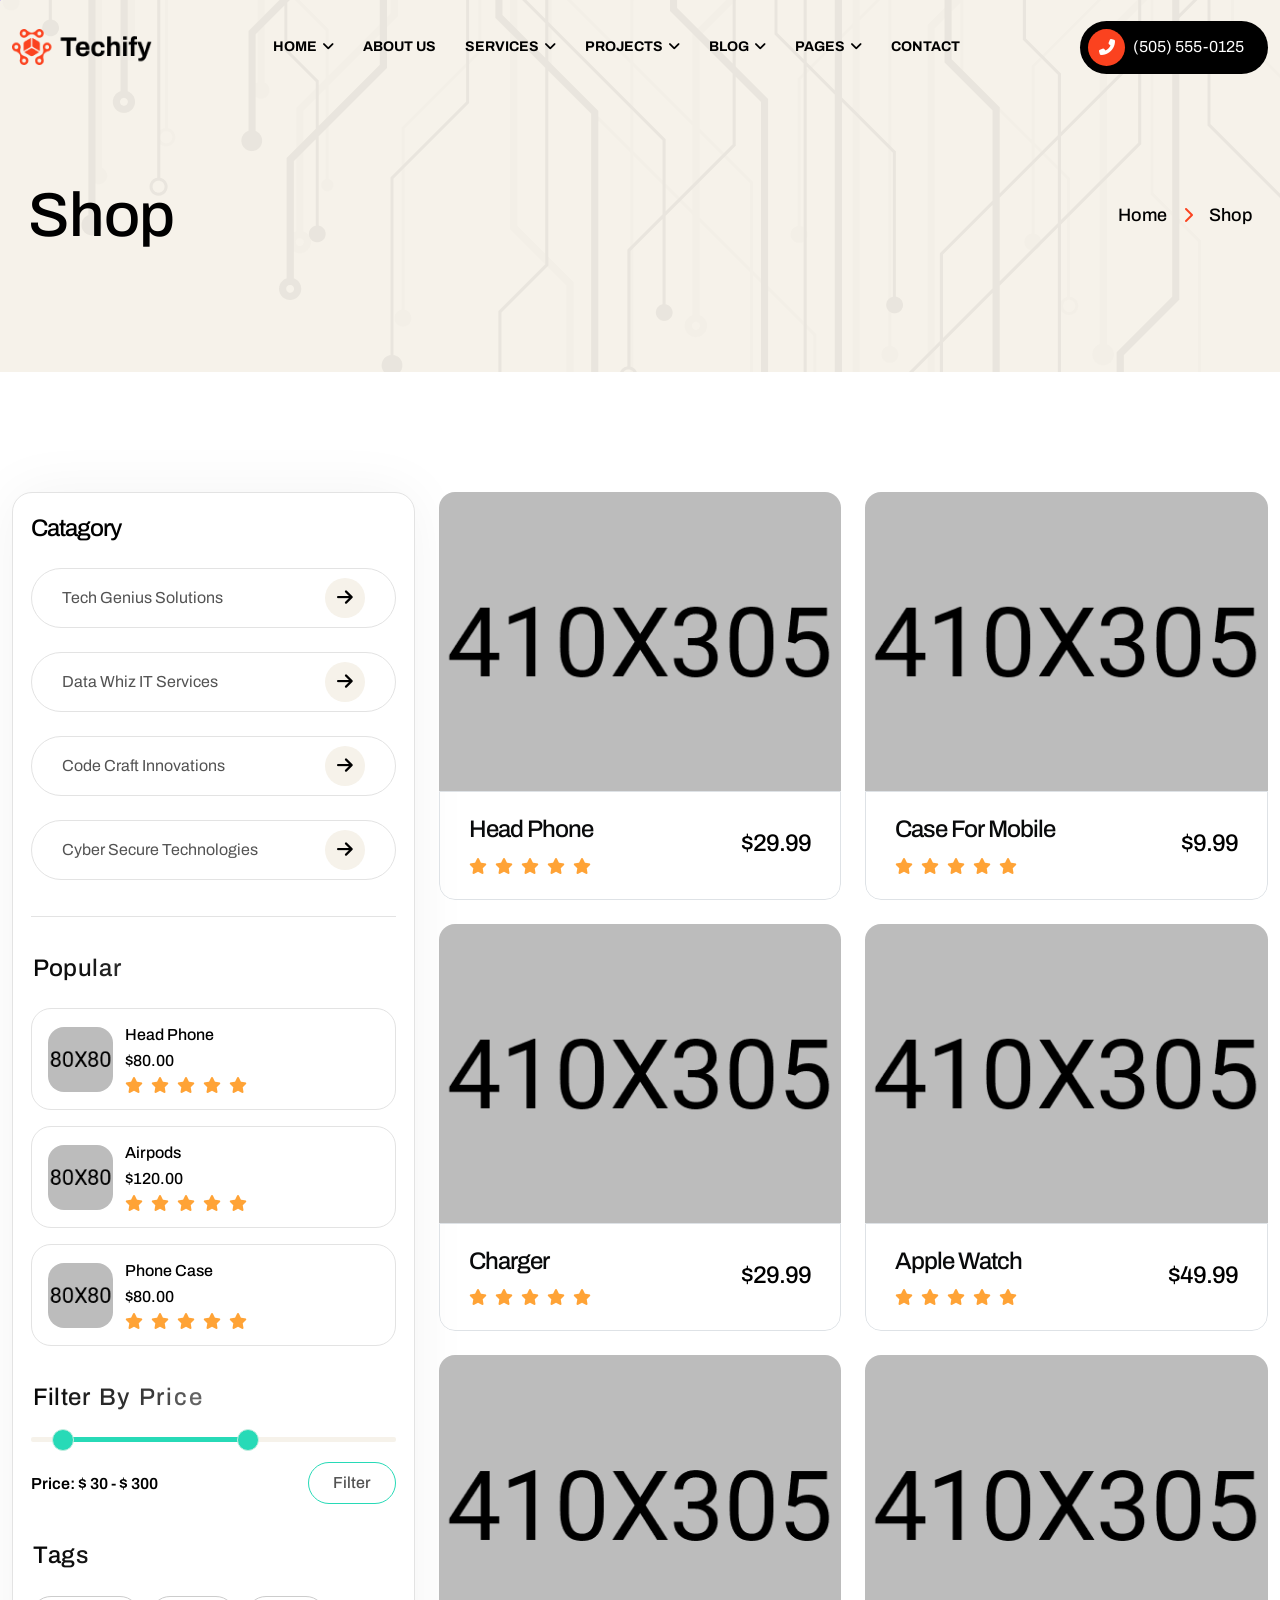
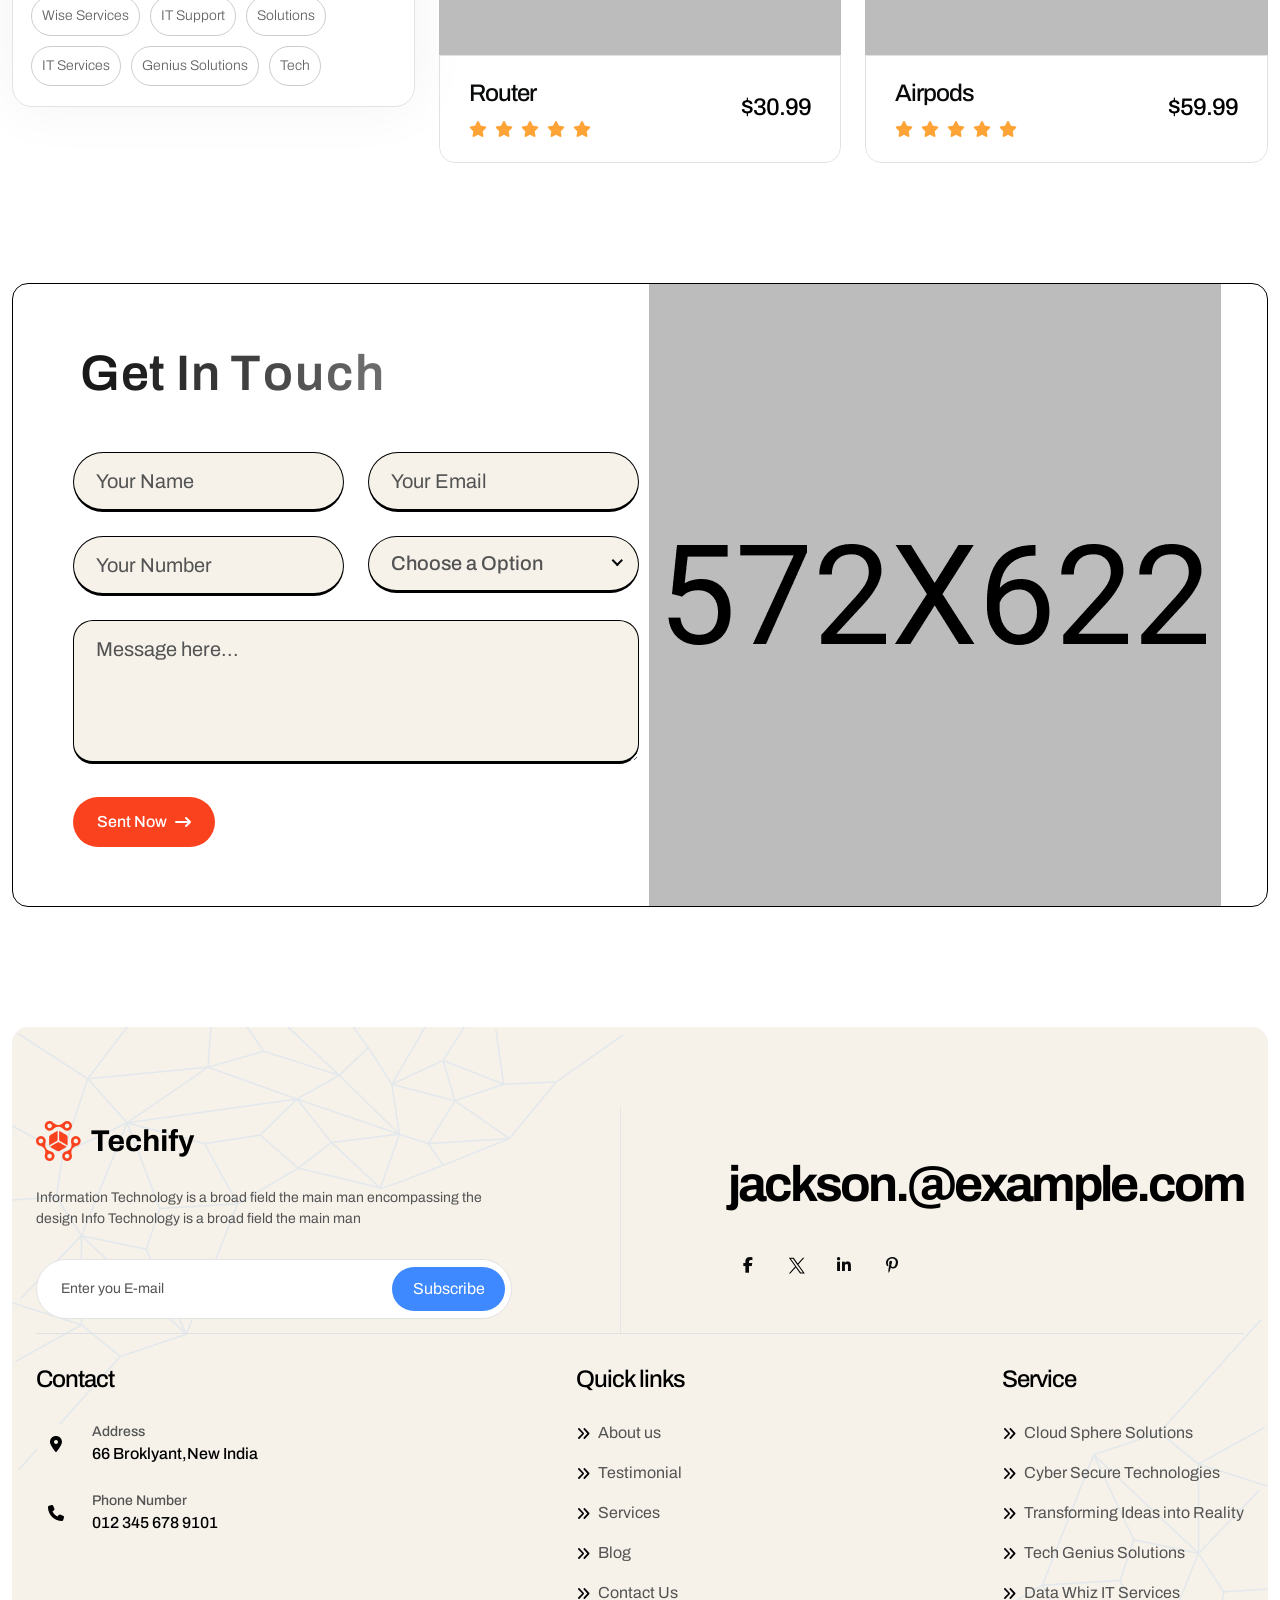
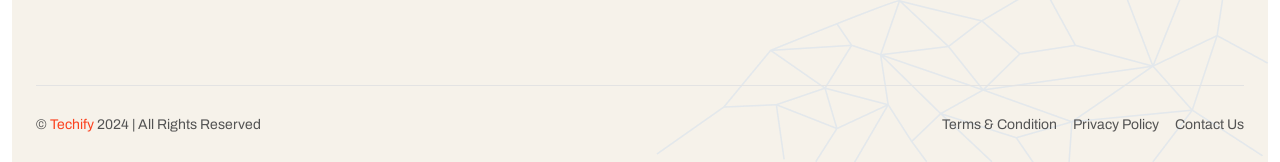
<file: shop.html>
<!DOCTYPE html>
<html lang="en">
<!--<< Header Area >>-->

<head>
    <!-- ========== Meta Tags ========== -->
    <meta charset="UTF-8">
    <meta http-equiv="X-UA-Compatible" content="IE=edge">
    <meta name="viewport" content="width=device-width, initial-scale=1">
    <meta name="author" content="authorName">
    <meta name="description" content="Techify - Technology Tt Solutions HTML Template">
    <!-- ======== Page title ============ -->
    <title>Techify - Technology Tt Solutions HTML Template</title>
    <!--<< Favcion >>-->
    <link rel="shortcut icon" href="assets/img/logo/favs.png">
    <!--<< Bootstrap min.css >>-->
    <link rel="stylesheet" href="assets/css/bootstrap.min.css">
    <!--<< All Min Css >>-->
    <link rel="stylesheet" href="assets/css/all.min.css">
    <!--<< Animate.css >>-->
    <link rel="stylesheet" href="assets/css/animate.css">
    <!--<< Magnific Popup.css >>-->
    <link rel="stylesheet" href="assets/css/magnific-popup.css">
    <!--<< MeanMenu.css >>-->
    <link rel="stylesheet" href="assets/css/meanmenu.css">
    <!--<< Swiper Bundle.css >>-->
    <link rel="stylesheet" href="assets/css/swiper-bundle.min.css">
    <!--<< Nice Select.css >>-->
    <link rel="stylesheet" href="assets/css/nice-select.css">
    <!--<< Main.css >>-->
    <link rel="stylesheet" href="assets/css/main.css">
</head>

<body class="body-bg">

    <!-- Preloader Start -->
    <div id="preloader" class="preloader">
        <div class="animation-preloader">
            <div class="spinner">
            </div>
            <div class="txt-loading">
                <span data-text-preloader="T" class="letters-loading">
                    T
                </span>
                <span data-text-preloader="E" class="letters-loading">
                    E
                </span>
                <span data-text-preloader="C" class="letters-loading">
                    C
                </span>
                <span data-text-preloader="H" class="letters-loading">
                    H
                </span>
                <span data-text-preloader="I" class="letters-loading">
                    I
                </span>
                <span data-text-preloader="F" class="letters-loading">
                    F
                </span>
                <span data-text-preloader="Y" class="letters-loading">
                    Y
                </span>
            </div>
            <p class="text-center">Loading</p>
        </div>
        <div class="loader">
            <div class="row">
                <div class="col-3 loader-section section-left">
                    <div class="bg"></div>
                </div>
                <div class="col-3 loader-section section-left">
                    <div class="bg"></div>
                </div>
                <div class="col-3 loader-section section-right">
                    <div class="bg"></div>
                </div>
                <div class="col-3 loader-section section-right">
                    <div class="bg"></div>
                </div>
            </div>
        </div>
    </div>

    <!-- Start Cursor Pointer -->
    <div class="mouse-follower">
        <span class="cursor-outline"></span>
        <span class="cursor-dot"></span>
    </div>
    <!-- End Cursor Pointer -->

    <!-- Offcanvas Area Start -->
    <div class="fix-area">
        <div class="offcanvas__info">
            <div class="offcanvas__wrapper">
                <div class="offcanvas__content pb-2">
                    <div class="offcanvas__top mb-4 d-flex justify-content-between align-items-center">
                        <div class="offcanvas__logo">
                            <a href="index.html">
                                <img src="assets/img/logo/logo-dark.png" alt="logo-img">
                            </a>
                        </div>
                        <div class="offcanvas__close">
                            <button>
                                <i class="fas fa-times"></i>
                            </button>
                        </div>
                    </div>
                    <div class="mobile-menu fix mb-3"></div>
                    <div class="offcanvas__contact">
                        <h4>Contact Info</h4>
                        <ul class="d-grid gap-2">
                            <li class="d-flex align-items-center">
                                <div class="offcanvas__contact-icon">
                                    <i class="fas fa-map-marker-alt"></i>
                                </div>
                                <div class="offcanvas__contact-text">
                                    <a target="_blank" href="#">66 Broklyant,New India</a>
                                </div>
                            </li>
                            <li class="d-flex align-items-center">
                                <div class="offcanvas__contact-icon mr-15">
                                    <i class="fas fa-envelope"></i>
                                </div>
                                <div class="offcanvas__contact-text">
                                    <a href="mailto:info@example.com"><span
                                            class="mailto:info@example.com">info@example.com</span></a>
                                </div>
                            </li>
                            <li class="d-flex align-items-center">
                                <div class="offcanvas__contact-icon mr-15">
                                    <i class="far fa-clock"></i>
                                </div>
                                <div class="offcanvas__contact-text">
                                    <a target="_blank" href="#">Sat-friday, 02am -09pm</a>
                                </div>
                            </li>
                            <li class="d-flex align-items-center">
                                <div class="offcanvas__contact-icon mr-15">
                                    <i class="fas fa-phone-alt"></i>
                                </div>
                                <div class="offcanvas__contact-text">
                                    <a href="tel:+11002345909" class="d-block">0012 345 678 9101</a>
                                </div>
                            </li>
                        </ul>
                        <div class="header-button mt-4">
                            <a href="contact.html"
                                class="common-btn text-white box-style first-box d-inline-flex justify-content-center align-items-center gap-xxl-2 gap-2 fs-seven fw-normal black overflow-hidden rounded-1 p1-bg py-2">
                                Get Start
                                <i class="fa-solid fa-arrow-right"></i>
                            </a>
                        </div>
                        <div class="social-icon d-flex align-items-center">
                            <a href="#"><i class="fab fa-facebook-f"></i></a>
                            <a href="#"><i class="fab fa-twitter"></i></a>
                            <a href="#"><i class="fab fa-youtube"></i></a>
                            <a href="#"><i class="fab fa-linkedin-in"></i></a>
                        </div>
                    </div>
                    <a href="#" class="contact-view-thumb w-100 mt-4 d-xl-block d-none mb-4 cmn-bg rounded-4 p-4">
                        <img src="assets/img/banner/contact-view.jpg" alt="img" class="w-100 rounded-4">
                    </a>
                </div>
            </div>
        </div>
    </div>
    <div class="offcanvas__overlay"></div>

    <!-- Header Section Start -->
    <header id="header-sticky" class="header-1 header-version1 inner-fixed">
        <div class="container">
            <div class="header-common-wrapper">
                <div class="header-main">
                    <div class="header-left">
                        <div class="logo">
                            <a href="index.html" class="header-logo">
                                <img src="assets/img/logo/logo-dark.png" alt="logo-img">
                            </a>
                        </div>
                    </div>
                    <div class="header-right d-flex justify-content-end align-items-center">
                        <div class="mean__menu-wrapper">
                            <div class="main-menu">
                                <nav id="mobile-menu">
                                    <ul>
                                        <li class="has-dropdown active menu-thumb">
                                            <a href="index.html">
                                                Home
                                                <i class="fas fa-angle-down"></i>
                                            </a>
                                            <ul class="submenu has-homemenu">
                                                <li>
                                                    <div class="homemenu-items">
                                                        <div class="homemenu">
                                                            <a href="index.html" class="homemenu-thumb">
                                                                <img src="assets/img/banner/home1.jpg" alt="img">
                                                                <span class="demo-button">
                                                                    <span class="theme-btn p1-bg box-style first-box">
                                                                        <span class="black">Home 01</span>
                                                                    </span>
                                                                </span>
                                                            </a>
                                                        </div>
                                                        <div class="homemenu">
                                                            <a href="index-2.html" class="homemenu-thumb mb-15">
                                                                <img src="assets/img/banner/home2.jpg" alt="img">
                                                                <span class="demo-button">
                                                                    <span class="theme-btn p1-bg box-style first-box">
                                                                        <span class="black">Home 02</span>
                                                                    </span>
                                                                </span>
                                                            </a>
                                                        </div>
                                                        <div class="homemenu">
                                                            <a href="index-3.html" class="homemenu-thumb mb-15">
                                                                <img src="assets/img/banner/home3.jpg" alt="img">
                                                                <span class="demo-button">
                                                                    <span class="theme-btn p1-bg box-style first-box">
                                                                        <span class="black">Home 03</span>
                                                                    </span>
                                                                </span>
                                                            </a>
                                                        </div>
                                                        <div class="homemenu">
                                                            <a href="index-4.html" class="homemenu-thumb mb-15">
                                                                <img src="assets/img/banner/home4.jpg" alt="img">
                                                                <span class="demo-button">
                                                                    <span class="theme-btn p1-bg box-style first-box">
                                                                        <span class="black">Home 04</span>
                                                                    </span>
                                                                </span>
                                                            </a>
                                                        </div>
                                                        <div class="homemenu">
                                                            <a href="index-5.html" class="homemenu-thumb mb-15">
                                                                <img src="assets/img/banner/home5.jpg" alt="img">
                                                                <span class="demo-button">
                                                                    <span class="theme-btn p1-bg box-style first-box">
                                                                        <span class="black">Home 05</span>
                                                                    </span>
                                                                </span>
                                                            </a>
                                                        </div>
                                                        <div class="homemenu">
                                                            <a href="index-6.html" class="homemenu-thumb mb-15">
                                                                <img src="assets/img/banner/home6.jpg" alt="img">
                                                                <span class="demo-button">
                                                                    <span class="theme-btn p1-bg box-style first-box">
                                                                        <span class="black">Home 06</span>
                                                                    </span>
                                                                </span>
                                                            </a>
                                                        </div>
                                                    </div>
                                                </li>
                                            </ul>
                                        </li>
                                        <li>
                                            <a href="about.html">About Us</a>
                                        </li>
                                        <li>
                                            <a href="service.html">
                                                Services
                                                <i class="fas fa-angle-down"></i>
                                            </a>
                                            <ul class="submenu">
                                                <li><a href="service.html">Services</a></li>
                                                <li><a href="service-details.html">Services Details</a></li>
                                            </ul>
                                        </li>
                                        <li>
                                            <a href="project.html">
                                                Projects
                                                <i class="fas fa-angle-down"></i>
                                            </a>
                                            <ul class="submenu">
                                                <li><a href="project.html">Project</a></li>
                                                <li><a href="project-details.html">Project Details</a></li>
                                            </ul>
                                        </li>
                                        <li>
                                            <a href="news.html">
                                                Blog
                                                <i class="fas fa-angle-down"></i>
                                            </a>
                                            <ul class="submenu">
                                                <li><a href="blog.html">Blog</a></li>
                                                <li><a href="blog-details.html">Blog Details</a></li>
                                            </ul>
                                        </li>
                                        <li class="has-dropdown">
                                            <a href="#0">
                                                Pages
                                                <i class="fas fa-angle-down"></i>
                                            </a>
                                            <ul class="submenu">
                                                <li><a href="about.html">About Us</a></li>
                                                <li class="has-dropdown">
                                                    <a href="team.html">
                                                        Team
                                                        <i class="fas fa-angle-down"></i>
                                                    </a>
                                                    <ul class="submenu">
                                                        <li><a href="team.html">Team</a></li>
                                                        <li><a href="team-details.html">Team Details</a></li>
                                                    </ul>
                                                </li>
                                                <li class="has-dropdown">
                                                    <a href="shop.html">
                                                        Shop
                                                        <i class="fas fa-angle-down"></i>
                                                    </a>
                                                    <ul class="submenu">
                                                        <li><a href="shop.html">Shop</a></li>
                                                        <li><a href="cart.html">Cart</a></li>
                                                        <li><a href="checkout.html">Checkout</a></li>
                                                        <li><a href="shop-details.html">Shop Details</a></li>
                                                    </ul>
                                                </li>
                                                <li><a href="faqs.html">Faqs</a></li>
                                                <li><a href="error.html">404</a></li>
                                                <li><a href="comming-soon.html">Coming Soon</a></li>
                                            </ul>
                                        </li>
                                        <li>
                                            <a href="contact.html">Contact</a>
                                        </li>
                                    </ul>
                                </nav>
                            </div>
                        </div>
                        <a href="#0" class="search-trigger search-icon d-xl-none d-block">
                            <i class="fas fa-search"></i>
                        </a>
                        <div class="header__hamburger d-xl-none my-auto">
                            <div class="sidebar__toggle">
                                <img src="assets/img/icon/menu.png" alt="icon">
                            </div>
                        </div>
                    </div>
                    <a href="#0"
                        class="blackbg call-version1 d-sm-flex d-none align-items-center gap-2 rounded-5 py-2 ps-2 pe-xxl-4 pe-4">
                        <div class="icon d-center p1-bg rounded-circle">
                            <i class="fas fa-phone-alt white-clr"></i>
                        </div>
                        <span class="fs-seven fw-normal white-clr">(505) 555-0125</span>
                    </a>
                </div>
            </div>
        </div>
    </header>

    <!-- Banner Section Start -->
    <section class="breadcrumb-section cmn-bg position-relative fix">
        <div class="container">
            <div
                class="bread-content px-3 d-flex flex-wrap gap-3 align-items-center justify-content-md-between justify-content-center">
                <h2 class="black wow fadeInUp">Shop</h2>
                <ul class="d-flex align-items-center gap-3">
                    <li>
                        <a href="index.html" class="fs-six black-clr fw-500">Home</a>
                    </li>
                    <li><i class="fa-solid fa-chevron-right p1-clr"></i></li>
                    <li class="fs-six black-clr fw-500">Shop</li>
                </ul>
            </div>
        </div>
        <!-- Bread Ele -->
        <img src="assets/img/element/bread-shape.png" alt="img" class="bread-ele">
    </section>
    <!-- Banner Section Start -->

    <!-- Shop Section Start-->
    <section class="shop-section section-padding">
        <div class="container">
            <div class="row g-4">
                <div class="col-lg-4 col-md-4">
                    <div class="blog-details-right">
                        <div class="details-common details-common-maintain d-grid">
                            <div class="category-blog">
                                <h3
                                    class="black d-flex align-items-center gap-2 mb-lg-4 mb-3 fw-500 visible-slowly-right">
                                    Catagory
                                </h3>
                                <ul class="cates">
                                    <li>
                                        <a href="javascript:void(0)"
                                            class="d-flex align-items-center justify-content-between fs-five black">
                                            Tech Genius Solutions
                                            <span class="seri d-center"><i class="fa-solid fa-arrow-right"></i></span>
                                        </a>
                                    </li>
                                    <li>
                                        <a href="javascript:void(0)"
                                            class="d-flex align-items-center justify-content-between fs-five black">
                                            Data Whiz IT Services
                                            <span class="seri d-center"><i class="fa-solid fa-arrow-right"></i></span>
                                        </a>
                                    </li>
                                    <li>
                                        <a href="javascript:void(0)"
                                            class="d-flex align-items-center justify-content-between fs-five black">
                                            Code Craft Innovations
                                            <span class="seri d-center"><i class="fa-solid fa-arrow-right"></i></span>
                                        </a>
                                    </li>
                                    <li>
                                        <a href="javascript:void(0)"
                                            class="d-flex align-items-center justify-content-between fs-five black">
                                            Cyber Secure Technologies
                                            <span class="seri d-center"><i class="fa-solid fa-arrow-right"></i></span>
                                        </a>
                                    </li>
                                </ul>
                            </div>
                            <div class="line"></div>
                            <div class="boxes">
                                <h3
                                    class="black d-flex align-items-center gap-2 mb-lg-4 mb-3 fw-500 visible-slowly-right">
                                    Popular
                                </h3>
                                <div class="blog-latest">
                                    <div class="blog-latest-item p-xxl-4 p-xl-3 p-2 wow fadeInUp" data-wow-delay="0.4s">
                                        <div class="thumb">
                                            <img src="assets/img/shop/shop-popular1.png" alt="icon" class="rounded-4">
                                        </div>
                                        <div class="content">
                                            <a href="shop-details.html" class="fs-seven fw-500 black d-block mb-1">
                                                Head Phone
                                            </a>
                                            <span class="fs-seven black fw-500 d-block mb-1">
                                                $80.00
                                            </span>
                                            <div class="d-flex align-items-center gap-2">
                                                <i class="fa-solid fa-star star-clr"></i>
                                                <i class="fa-solid fa-star star-clr"></i>
                                                <i class="fa-solid fa-star star-clr"></i>
                                                <i class="fa-solid fa-star star-clr"></i>
                                                <i class="fa-solid fa-star star-clr"></i>
                                            </div>
                                        </div>
                                    </div>
                                    <div class="blog-latest-item p-xxl-4 p-xl-3 p-2 wow fadeInUp" data-wow-delay="0.4s">
                                        <div class="thumb">
                                            <img src="assets/img/shop/shop-popular2.png" alt="icon" class="rounded-4">
                                        </div>
                                        <div class="content">
                                            <a href="shop-details.html" class="fs-seven fw-500 black d-block mb-1">
                                                Airpods
                                            </a>
                                            <span class="fs-seven black fw-500 d-block mb-1">
                                                $120.00
                                            </span>
                                            <div class="d-flex align-items-center gap-2">
                                                <i class="fa-solid fa-star star-clr"></i>
                                                <i class="fa-solid fa-star star-clr"></i>
                                                <i class="fa-solid fa-star star-clr"></i>
                                                <i class="fa-solid fa-star star-clr"></i>
                                                <i class="fa-solid fa-star star-clr"></i>
                                            </div>
                                        </div>
                                    </div>
                                    <div class="blog-latest-item p-xxl-4 p-xl-3 p-2 wow fadeInUp" data-wow-delay="0.4s">
                                        <div class="thumb">
                                            <img src="assets/img/shop/shop-popular3.png" alt="icon" class="rounded-4">
                                        </div>
                                        <div class="content">
                                            <a href="shop-details.html" class="fs-seven fw-500 black d-block mb-1">
                                                Phone Case
                                            </a>
                                            <span class="fs-seven black fw-500 d-block mb-1">
                                                $80.00
                                            </span>
                                            <div class="d-flex align-items-center gap-2">
                                                <i class="fa-solid fa-star star-clr"></i>
                                                <i class="fa-solid fa-star star-clr"></i>
                                                <i class="fa-solid fa-star star-clr"></i>
                                                <i class="fa-solid fa-star star-clr"></i>
                                                <i class="fa-solid fa-star star-clr"></i>
                                            </div>
                                        </div>
                                    </div>
                                </div>
                            </div>
                            <div class="category-blog">
                                <h3
                                    class="black d-flex align-items-center gap-2 mb-lg-4 mb-3 fw-500 visible-slowly-right">
                                    Filter By Price
                                </h3>
                                <form action="#" class="range-form d-grid gap-3">
                                    <div class="range-container">
                                        <div class="range-track">
                                            <span class="slider-range"></span>
                                        </div>
                                        <div class="range-input">
                                            <input type="range" class="min" min="0" max="500" value="30" step="10">
                                            <input type="range" class="max" min="0" max="500" value="300" step="10">
                                        </div>
                                    </div>
                                    <div class="d-flex align-items-center justify-content-between mt-1">
                                        <span class="price-value black-clr fw-semibold fs-seven">Price: $
                                            <span class="min-label">10</span>
                                            - $
                                            <span class="max-label">75</span>
                                        </span>
                                        <button type="button"
                                            class="box-style filter-btn fs-seven fw-500 pra py-2 px-4 rounded-5">
                                            Filter
                                        </button>
                                    </div>
                                </form>
                            </div>
                            <div class="category-blog">
                                <h3
                                    class="black d-flex align-items-center gap-2 mb-lg-4 mb-3 fw-500 visible-slowly-right">
                                    Tags
                                </h3>
                                <ul class="tags">
                                    <li><a href="javascript:void(0)">Wise Services</a></li>
                                    <li><a href="javascript:void(0)">IT Support</a></li>
                                    <li><a href="javascript:void(0)">Solutions</a></li>
                                    <li><a href="javascript:void(0)">IT Services</a></li>
                                    <li><a href="javascript:void(0)">Genius Solutions</a></li>
                                    <li><a href="javascript:void(0)">Tech</a></li>
                                </ul>
                            </div>
                        </div>
                    </div>
                </div>
                <div class="col-lg-8 col-md-8">
                    <div class="row g-xl-4 g-lg-3 g-md-3 g-4">
                        <div class="col-lg-6 col-md-6 col-sm-6 wow fadeInUp" data-wow-delay=".3s">
                            <div class="shop-items rounded-4 overflow-hidden">
                                <a href="shop-details.html" class="thumb overflow-hidden d-block">
                                    <img src="assets/img/shop/shop1.png" alt="img" class="w-100 overflow-hidden">
                                </a>
                                <div
                                    class="content border rounded-bottom-4 d-flex align-items-center gap-1 justify-content-between">
                                    <div class="cont">
                                        <h3 class="black-clr mb-2 pb-xl-1">
                                            <a href="shop-details.html">Head Phone</a>
                                        </h3>
                                        <div class="d-flex align-items-center gap-2">
                                            <i class="fa-solid fa-star star-clr"></i>
                                            <i class="fa-solid fa-star star-clr"></i>
                                            <i class="fa-solid fa-star star-clr"></i>
                                            <i class="fa-solid fa-star star-clr"></i>
                                            <i class="fa-solid fa-star star-clr"></i>
                                        </div>
                                    </div>
                                    <h3 class="black-clr fw-500">$29.99</h3>
                                </div>
                            </div>
                        </div>
                        <div class="col-lg-6 col-md-6 col-sm-6 wow fadeInUp" data-wow-delay=".5s">
                            <div class="shop-items rounded-4 overflow-hidden">
                                <a href="shop-details.html" class="thumb overflow-hidden d-block">
                                    <img src="assets/img/shop/shop2.png" alt="img" class="w-100 overflow-hidden">
                                </a>
                                <div
                                    class="content border rounded-bottom-4 d-flex align-items-center gap-1 justify-content-between">
                                    <div class="cont">
                                        <h3 class="black-clr mb-2 pb-xl-1">
                                            <a href="shop-details.html">Case For Mobile</a>
                                        </h3>
                                        <div class="d-flex align-items-center gap-2">
                                            <i class="fa-solid fa-star star-clr"></i>
                                            <i class="fa-solid fa-star star-clr"></i>
                                            <i class="fa-solid fa-star star-clr"></i>
                                            <i class="fa-solid fa-star star-clr"></i>
                                            <i class="fa-solid fa-star star-clr"></i>
                                        </div>
                                    </div>
                                    <h3 class="black-clr fw-500">$9.99</h3>
                                </div>
                            </div>
                        </div>
                        <div class="col-lg-6 col-md-6 col-sm-6 wow fadeInUp" data-wow-delay=".7s">
                            <div class="shop-items rounded-4 overflow-hidden">
                                <a href="shop-details.html" class="thumb overflow-hidden d-block">
                                    <img src="assets/img/shop/shop3.png" alt="img" class="w-100 overflow-hidden">
                                </a>
                                <div
                                    class="content border rounded-bottom-4 d-flex align-items-center gap-1 justify-content-between">
                                    <div class="cont">
                                        <h3 class="black-clr mb-2 pb-xl-1">
                                            <a href="shop-details.html">Charger</a>
                                        </h3>
                                        <div class="d-flex align-items-center gap-2">
                                            <i class="fa-solid fa-star star-clr"></i>
                                            <i class="fa-solid fa-star star-clr"></i>
                                            <i class="fa-solid fa-star star-clr"></i>
                                            <i class="fa-solid fa-star star-clr"></i>
                                            <i class="fa-solid fa-star star-clr"></i>
                                        </div>
                                    </div>
                                    <h3 class="black-clr fw-500">$29.99</h3>
                                </div>
                            </div>
                        </div>
                        <div class="col-lg-6 col-md-6 col-sm-6 wow fadeInUp" data-wow-delay=".4s">
                            <div class="shop-items rounded-4 overflow-hidden">
                                <a href="shop-details.html" class="thumb overflow-hidden d-block">
                                    <img src="assets/img/shop/shop4.png" alt="img" class="w-100 overflow-hidden">
                                </a>
                                <div
                                    class="content border rounded-bottom-4 d-flex align-items-center gap-1 justify-content-between">
                                    <div class="cont">
                                        <h3 class="black-clr mb-2 pb-xl-1">
                                            <a href="shop-details.html">Apple Watch</a>
                                        </h3>
                                        <div class="d-flex align-items-center gap-2">
                                            <i class="fa-solid fa-star star-clr"></i>
                                            <i class="fa-solid fa-star star-clr"></i>
                                            <i class="fa-solid fa-star star-clr"></i>
                                            <i class="fa-solid fa-star star-clr"></i>
                                            <i class="fa-solid fa-star star-clr"></i>
                                        </div>
                                    </div>
                                    <h3 class="black-clr fw-500">$49.99</h3>
                                </div>
                            </div>
                        </div>
                        <div class="col-lg-6 col-md-6 col-sm-6 wow fadeInUp" data-wow-delay=".5s">
                            <div class="shop-items rounded-4 overflow-hidden">
                                <a href="shop-details.html" class="thumb overflow-hidden d-block">
                                    <img src="assets/img/shop/shop5.png" alt="img" class="w-100 overflow-hidden">
                                </a>
                                <div
                                    class="content border rounded-bottom-4 d-flex align-items-center gap-1 justify-content-between">
                                    <div class="cont">
                                        <h3 class="black-clr mb-2 pb-xl-1">
                                            <a href="shop-details.html">Router</a>
                                        </h3>
                                        <div class="d-flex align-items-center gap-2">
                                            <i class="fa-solid fa-star star-clr"></i>
                                            <i class="fa-solid fa-star star-clr"></i>
                                            <i class="fa-solid fa-star star-clr"></i>
                                            <i class="fa-solid fa-star star-clr"></i>
                                            <i class="fa-solid fa-star star-clr"></i>
                                        </div>
                                    </div>
                                    <h3 class="black-clr fw-500">$30.99</h3>
                                </div>
                            </div>
                        </div>
                        <div class="col-lg-6 col-md-6 col-sm-6 wow fadeInUp" data-wow-delay=".9s">
                            <div class="shop-items rounded-4 overflow-hidden">
                                <a href="shop-details.html" class="thumb overflow-hidden d-block">
                                    <img src="assets/img/shop/shop6.png" alt="img" class="w-100 overflow-hidden">
                                </a>
                                <div
                                    class="content border rounded-bottom-4 d-flex align-items-center gap-1 justify-content-between">
                                    <div class="cont">
                                        <h3 class="black-clr mb-2 pb-xl-1">
                                            <a href="shop-details.html">Airpods</a>
                                        </h3>
                                        <div class="d-flex align-items-center gap-2">
                                            <i class="fa-solid fa-star star-clr"></i>
                                            <i class="fa-solid fa-star star-clr"></i>
                                            <i class="fa-solid fa-star star-clr"></i>
                                            <i class="fa-solid fa-star star-clr"></i>
                                            <i class="fa-solid fa-star star-clr"></i>
                                        </div>
                                    </div>
                                    <h3 class="black-clr fw-500">$59.99</h3>
                                </div>
                            </div>
                        </div>
                    </div>
                </div>
            </div>
        </div>
    </section>

    <!-- //GetIn Touch -->
    <section class="getin-touch-section space-bottom">
        <div class="container">
            <div class="getin-wrappper rounded-4 d-flex align-items-center">
                <form action="#" class="row g-4 get-inform">
                    <h3 class="black-clr visible-slowly-right mb-lg-4 mb-md-3 mb-2 fw-semibold">
                        Get In Touch
                    </h3>
                    <div class="col-lg-6">
                        <input type="text" placeholder="Your Name">
                    </div>
                    <div class="col-lg-6">
                        <input type="email" placeholder="Your Email">
                    </div>
                    <div class="col-lg-6">
                        <input type="text" placeholder="Your Number">
                    </div>
                    <div class="col-lg-6">
                        <select name="choose">
                            <option value="1">Choose a Option</option>
                            <option value="2">Choose a Option</option>
                            <option value="3">Choose a Option</option>
                            <option value="4">Choose a Option</option>
                        </select>
                    </div>
                    <div class="col-lg-12">
                        <textarea name="write" rows="4" placeholder="Message here..."></textarea>
                    </div>
                    <div class="col-lg-12">
                        <button type="button"
                            class="common-btn box-style p1-bg d-inline-flex justify-content-center align-items-center gap-xxl-2 gap-2 fw-500 white-clr py-3 overflow-hidden rounded100">
                            Sent Now
                            <i class="fa-solid fa-arrow-right-long"></i>
                        </button>
                    </div>
                </form>
                <div class="thumb-getin">
                    <img src="assets/img/contact/getin-thumb.png" alt="img" class="w-100">
                </div>
            </div>
        </div>
    </section>

    <!--<< Footer Section Start >>-->
    <footer class="footer-section style2 z-1 position-relative fix">
        <div class="container">
            <div class="common-wrapper z-1 position-relative cmn-bg rounded-top-4 pt-80 px-xxl-5 px-4">
                <div class="footer-widgets-wrapper">
                    <div class="social-adjustment d-flex justify-content-between align-items-center">
                        <div class="single-footer-widget footer2-form wow fadeInUp" data-wow-delay="0.4s">
                            <div class="widget-head">
                                <a href="index.html">
                                    <img src="assets/img/logo/logo-dark.png" alt="logo-img">
                                </a>
                            </div>
                            <div class="footer-content">
                                <p class="pra fs-eight mb-30 d-block">
                                    Information Technology is a broad field the main man encompassing the
                                    design Info Technology is a broad field the main
                                    man
                                </p>
                                <form action="#" class="form-cmn-style white-bg style1 cmn-border rounded-5">
                                    <input type="text" placeholder="Enter you E-mail">
                                    <button type="button"
                                        class="common-btn white-clr text-nowrap box-style first-box d-inline-flex justify-content-center align-items-center fs-seven gap-xxl-2 gap-2 fs-seven overflow-hidden p2-bg rounded-5">
                                        Subscribe
                                    </button>
                                </form>
                            </div>
                        </div>
                        <div class="adjust-lin"></div>
                        <div class="footer2-social">
                            <a href="#" class="emails">
                                jackson.@example.com
                            </a>
                            <div class="social-wrapper d-flex flex-wrap align-items-center gap-xxl-3 gap-2">
                                <a href="#" class="rounded-circle cmn-bg">
                                    <i class="fab fa-facebook-f"></i>
                                </a>
                                <a href="#" class="rounded-circle cmn-bg">
                                    <svg width="17" height="17" viewBox="0 0 17 17" fill="none"
                                        xmlns="http://www.w3.org/2000/svg">
                                        <path
                                            d="M10.3881 7.49266L16.3338 0.825195H14.9249L9.76215 6.61446L5.63871 0.825195H0.882812L7.11826 9.57959L0.882812 16.5715H2.29185L7.7438 10.4578L12.0985 16.5715H16.8544L10.3877 7.49266H10.3881ZM8.45818 9.65672L7.8264 8.78498L2.79954 1.84844H4.96374L9.02047 7.44645L9.65225 8.31819L14.9255 15.5947H12.7613L8.45818 9.65705V9.65672Z"
                                            fill="black" />
                                    </svg>
                                </a>
                                <a href="#" class="rounded-circle cmn-bg">
                                    <i class="fa-brands fa-linkedin-in"></i>
                                </a>
                                <a href="#" class="rounded-circle cmn-bg">
                                    <i class="fa-brands fa-pinterest-p"></i>
                                </a>
                            </div>
                        </div>
                    </div>
                </div>
                <div class="footer-widgets-wrapper footer-widget-wrapper2 pb-80 border-top">
                    <div class="single-footer-widget wow fadeInUp" data-wow-delay="0.6s">
                        <div class="widget-head">
                            <h3 class="black-clr fw-500">Contact</h3>
                        </div>
                        <ul class="list-area d-grid gap-md-4 gap-3">
                            <li class="d-flex align-items-center gap-xl-3 gap-2">
                                <div class="icon d-center cmn-bg w-40 rounded-circle">
                                    <i class="fa-solid fa-location-dot black-clr"></i>
                                </div>
                                <a href="#0" class="d-block fs-seven black-clr fw-500">
                                    <span class="fs-eight pra d-block">
                                        Address
                                    </span>
                                    66 Broklyant,New India
                                </a>
                            </li>
                            <li class="d-flex align-items-center gap-xl-3 gap-2">
                                <div class="icon d-center cmn-bg w-40 rounded-circle">
                                    <i class="fa-solid fa-phone black-clr"></i>
                                </div>
                                <a href="#0" class="d-block fs-seven black-clr fw-500">
                                    <span class="fs-eight pra d-block">
                                        Phone Number
                                    </span>
                                    012 345 678 9101
                                </a>
                            </li>
                        </ul>
                    </div>
                    <div class="single-footer-widget wow fadeInUp" data-wow-delay="0.6s">
                        <div class="widget-head">
                            <h3 class="black-clr fw-500">Quick links</h3>
                        </div>
                        <ul class="list-linkes d-flex flex-column gap-3">
                            <li>
                                <a href="about.html" class="d-flex align-items-center gap-2 pra-clr fs-seven">
                                    <i class="fa-solid fa-angles-right black-clr fs-eight"></i>
                                    About us
                                </a>
                            </li>
                            <li>
                                <a href="contact.html" class="d-flex align-items-center gap-2 pra-clr fs-seven">
                                    <i class="fa-solid fa-angles-right black-clr fs-eight"></i>
                                    Testimonial
                                </a>
                            </li>
                            <li>
                                <a href="service.html" class="d-flex align-items-center gap-2 pra-clr fs-seven">
                                    <i class="fa-solid fa-angles-right black-clr fs-eight"></i>
                                    Services
                                </a>
                            </li>
                            <li>
                                <a href="blog.html" class="d-flex align-items-center gap-2 pra-clr fs-seven">
                                    <i class="fa-solid fa-angles-right black-clr fs-eight"></i>
                                    Blog
                                </a>
                            </li>
                            <li>
                                <a href="contact.html" class="d-flex align-items-center gap-2 pra-clr fs-seven">
                                    <i class="fa-solid fa-angles-right black-clr fs-eight"></i>
                                    Contact Us
                                </a>
                            </li>
                        </ul>
                    </div>
                    <div class="single-footer-widget wow fadeInUp" data-wow-delay="0.6s">
                        <div class="widget-head">
                            <h3 class="black-clr fw-500">Service</h3>
                        </div>
                        <ul class="list-linkes d-flex flex-column gap-3">
                            <li>
                                <a href="service.html" class="d-flex align-items-center gap-2 pra-clr fs-seven">
                                    <i class="fa-solid fa-angles-right black-clr fs-eight"></i>
                                    Cloud Sphere Solutions
                                </a>
                            </li>
                            <li>
                                <a href="service-details.html" class="d-flex align-items-center gap-2 pra-clr fs-seven">
                                    <i class="fa-solid fa-angles-right black-clr fs-eight"></i>
                                    Cyber Secure Technologies
                                </a>
                            </li>
                            <li>
                                <a href="project-details.html" class="d-flex align-items-center gap-2 pra-clr fs-seven">
                                    <i class="fa-solid fa-angles-right black-clr fs-eight"></i>
                                    Transforming Ideas into Reality
                                </a>
                            </li>
                            <li>
                                <a href="project-details.html" class="d-flex align-items-center gap-2 pra-clr fs-seven">
                                    <i class="fa-solid fa-angles-right black-clr fs-eight"></i>
                                    Tech Genius Solutions
                                </a>
                            </li>
                            <li>
                                <a href="service-details.html" class="d-flex align-items-center gap-2 pra-clr fs-seven">
                                    <i class="fa-solid fa-angles-right black-clr fs-eight"></i>
                                    Data Whiz IT Services
                                </a>
                            </li>
                        </ul>
                    </div>
                </div>
                <div
                    class="footer-bottom py-4 cmn-border-top d-flex flex-sm-nowrap flex-wrap align-items-center justify-content-sm-between justify-content-center gap-sm-0 gap-2">
                    <p class="body-font fs-eight pra text-center">
                        &copy; <a href="index.html" class="p1-clr">Techify</a> 2024 | All Rights Reserved
                    </p>
                    <ul
                        class="condition d-flex flex-sm-nowrap flex-wrap justify-content-sm-start justify-content-center align-items-center gap-xxl-4 gap-xl-3 gap-sm-2 gap-1">
                        <li>
                            <a href="contact.html" class="fs-eight pra p1-hover">
                                Terms & Condition
                            </a>
                        </li>
                        <li>
                            <a href="contact.html" class="fs-eight pra p1-hover">
                                Privacy Policy
                            </a>
                        </li>
                        <li>
                            <a href="contact.html" class="fs-eight pra p1-hover">
                                Contact Us
                            </a>
                        </li>
                    </ul>
                </div>
                <!-- Ele -->
                <img src="assets/img/element/footer2-ele-top.png" alt="img" class="footer2-ele-top">
                <img src="assets/img/element/footer2-ele-bottom.png" alt="img" class="footer2-ele-bottom">
            </div>
        </div>
    </footer>

    <!-- Search Area Start -->
    <div class="search-wrap">
        <div class="search-inner">
            <i class="fas fa-times search-close" id="search-close"></i>
            <div class="search-cell">
                <form method="get">
                    <div class="search-field-holder">
                        <input type="search" class="main-search-input" placeholder="Search...">
                    </div>
                </form>
            </div>
        </div>
    </div>

    <!--<< All JS Plugins >>-->
    <script src="assets/js/jquery-3.7.1.min.js"></script>
    <!--<< Viewport Js >>-->
    <script src="assets/js/viewport.jquery.js"></script>
    <!--<< Bootstrap Js >>-->
    <script src="assets/js/bootstrap.bundle.min.js"></script>
    <!--<< Nice Select Js >>-->
    <script src="assets/js/jquery.nice-select.min.js"></script>
    <!--<< Waypoints Js >>-->
    <script src="assets/js/jquery.waypoints.js"></script>
    <!--<< Counterup Js >>-->
    <script src="assets/js/jquery.counterup.min.js"></script>
    <!--<< Swiper Slider Js >>-->
    <script src="assets/js/swiper-bundle.min.js"></script>
    <!--<< MeanMenu Js >>-->
    <script src="assets/js/jquery.meanmenu.min.js"></script>
    <!--<< Magnific Popup Js >>-->
    <script src="assets/js/jquery.magnific-popup.min.js"></script>
    <!--<< Wow Animation Js >>-->
    <script src="assets/js/wow.min.js"></script>
    <!--<< Gsap Js >>-->
    <script src="assets/js/gsap.min.js"></script>
    <!--<< Lenis Js >>-->
    <script src="assets/js/lenis.min.js"></script>
    <!--<< ScrollSmoother Js >>-->
    <script src="assets/js/scrollSmoother.js"></script>
    <!--<< ScrollTrigger Js >>-->
    <script src="assets/js/ScrollTrigger.min.js"></script>
    <!--<< Spalit Text Js >>-->
    <script src="assets/js/spilitext-gsap.js"></script>
    <!--<< Valina Tilt Js >>-->
    <script src="assets/js/vanilla-tilt.min.js"></script>
    <!--<< Mixitup Js >>-->
    <script src="assets/js/mixitup.min.js"></script>
    <!--<< Main.js >>-->
    <script src="assets/js/main.js"></script>
</body>

</html>
</file>
<file: assets/css/nice-select.css>
.nice-select {
  -webkit-tap-highlight-color: transparent;
  background-color: transparent;
  border-radius: 5px;
  border: solid 1px #3f3877;
  box-sizing: border-box;
  clear: both;
  cursor: pointer;
  display: block;
  font-family: inherit;
  font-size: 18px;
  font-weight: normal;
  outline: none;
 padding: 14px 35px 14px 15px;
  position: relative;
  text-align: left !important;
  -webkit-transition: all 0.2s ease-in-out;
  transition: all 0.2s ease-in-out;
  -webkit-user-select: none;
     -moz-user-select: none;
      -ms-user-select: none;
          user-select: none;
  white-space: nowrap;
  width: 160px;
 }
  .nice-select:hover {
    border-color: #3f3877; }
  .nice-select:active, .nice-select.open, .nice-select:focus {
    border-color: #3f3877; }
  .nice-select:after {
    border-bottom: 2px solid #7b7c98;
    border-right: 2px solid #7b7c98;
    content: '';
    display: block;
    height: 12px;
    margin-top: -6px;
    pointer-events: none;
    position: absolute;
    right: 14px;
    top: 50%;
    -webkit-transform-origin: 66% 66%;
        -ms-transform-origin: 66% 66%;
            transform-origin: 66% 66%;
    -webkit-transform: rotate(45deg);
        -ms-transform: rotate(45deg);
            transform: rotate(45deg);
    -webkit-transition: all 0.15s ease-in-out;
    transition: all 0.15s ease-in-out;
    width: 12px; }
  .nice-select.open:after {
    -webkit-transform: rotate(-135deg);
        -ms-transform: rotate(-135deg);
            transform: rotate(-135deg); }
  .nice-select.open .list {
    opacity: 1;
    display: block;
    pointer-events: auto;
    -webkit-transform: scale(1) translateY(0);
        -ms-transform: scale(1) translateY(0);
            transform: scale(1) translateY(0); }
  .nice-select.disabled {
    border-color: #3f3877;
    color: #3f3877;
    pointer-events: none; }
    .nice-select.disabled:after {
      border-color: #3f3877; }
  .nice-select.wide {
    width: 100%; }
    .nice-select.wide .list {
      left: 0 !important;
      right: 0 !important; }
  .nice-select.right {
    float: right; }
    .nice-select.right .list {
      left: auto;
      right: 0; }
  .nice-select.small {
    font-size: 12px;
    height: 36px;
    line-height: 34px; }
    .nice-select.small:after {
      height: 4px;
      width: 4px; }
    .nice-select.small .option {
      line-height: 34px;
      min-height: 34px; }
  .nice-select .list {
    background-color: #150145;
    border-radius: 5px;
    box-sizing: border-box;
    margin-top: 4px;
    opacity: 0;
    width: 160px;
    display: none;
    overflow: hidden;
    padding: 0;
    pointer-events: none;
    position: absolute;
    right: 0;
    -webkit-transform-origin: 50% 0;
        -ms-transform-origin: 50% 0;
            transform-origin: 50% 0;
    -webkit-transform: scale(0.75) translateY(-21px);
        -ms-transform: scale(0.75) translateY(-21px);
            transform: scale(0.75) translateY(-21px);
    -webkit-transition: all 0.2s cubic-bezier(0.5, 0, 0, 1.25), opacity 0.15s ease-out;
    transition: all 0.2s cubic-bezier(0.5, 0, 0, 1.25), opacity 0.15s ease-out;
    z-index: 9;
    margin-bottom: 4px;
    
   }
   .nice-select .list li:not(:last-child){
      margin-right: 0 !important;
   }   
  .nice-select .option {
    cursor: pointer;
    font-weight: 400;
    line-height: 40px;
    list-style: none;
    min-height: 40px;
    outline: none;
    z-index: 9999999;
    padding: 0px 10px;
    border: 1px solid #121254;
    text-align: left;
    -webkit-transition: all 0.2s;
    transition: all 0.2s;
   }
    .nice-select .option:hover, .nice-select .option.focus, .nice-select .option.selected.focus {
      background-color: #101046; }
    .nice-select .option.selected {
      font-weight: bold; }
    .nice-select .option.disabled {
      background-color: transparent;
      color: #999;
      cursor: default;
     }

.no-csspointerevents .nice-select .list {
  display: none; }

.no-csspointerevents .nice-select.open .list {
  display: block; }
</file>
<file: assets/css/main.css>
/*
Theme Name: Techify
Author: namespace-it
Author URI: https://themeforest.net/user/namespace-it
Description: Techify - Technology Tt Solutions HTML Template<
Version: 1.0.0
*/
/*CSS Table Of Content Ends Here*/
@import url("https://fonts.googleapis.com/css2?family=Archivo:ital,wght@0,100..900;1,100..900&display=swap");

:root {
  --body: #F5F6F8;
  --black: #000000;
  --black2: #535353;
  --white: #fff;
  --p1-clr: #FB421F;
  --p2-clr: #3E89FF;
  --p3-clr: #FF90E7;
  --p4-clr: #27DAB7;
  --p5-clr: #FFDC26;
  --blogbox: #EFEFEF;
  --cmnbg: #F6F2EA;
  --n100-clr: rgba(235, 243, 246, 1);
  --n200-clr: rgba(221, 221, 221, 1);
  --n700-clr: rgba(36, 36, 38, 1);
  --n800-clr: #535353;
  --n900-clr: #000000;
  --theme: rgba(32, 109, 255, 1);
  --pra: #535353;
  --cmn-border: #E3E3E3;
  --pra2: #DDD;
  --text: #666666;
  --cmnwhite: #CBCBCC;
  --star: #FFA336;
  --theme2: #70A6B1;
  --header: #090A0B;
  --text-2: #ffffffcc;
  --border: #E5E5E5;
  --border2: #242449;
  --border3: #5262FF;
  --bg: #F4EEE5;
  --bg2: #EFF5F6;
  --bg3: #70A6B1;
  --bg4: #E0E4E9;
  --bg5: #0E384C;
  --bg6: #121212;
  --box-shadow: 0px 4px 25px rgba(0, 0, 0, 0.06);
}

.bradius16 {
  border-radius: 16px;
  -webkit-border-radius: 16px;
  -moz-border-radius: 16px;
  -ms-border-radius: 16px;
  -o-border-radius: 16px;
}

.footerebtn.box-style.first-box::before {
  background-color: #fff;
}

.footerebtn.box-style.first-box:hover i,
.footerebtn.box-style.first-box:hover {
  color: #000 !important;
}

.common-btn {
  position: relative;
  padding: 15px 29px;
  line-height: 18px;
  transition: all 0.5s;
}

.common-btn i {
  transition: all 0.5s;
  z-index: 1;
}

.common-btn.arrow-white-adding img {
  transition: all 0.4s;
}

.common-btn.arrow-white-adding:hover {
  border-color: var(--p1-clr);
}

.common-btn.arrow-white-adding:hover img {
  filter: brightness(0);
}

.common-btn:hover {
  color: var(--n700-clr);
}

@media (max-width: 1399px) {
  .common-btn {
    padding: 14px 24px;
  }
}

@keyframes storm {
  0% {
    transform: translate3d(0, 0, 0) translateZ(0);
  }

  25% {
    transform: translate3d(4px, 0, 0) translateZ(0);
  }

  50% {
    transform: translate3d(-3px, 0, 0) translateZ(0);
  }

  75% {
    transform: translate3d(2px, 0, 0) translateZ(0);
  }

  100% {
    transform: translate3d(0, 0, 0) translateZ(0);
  }
}

.box-style {
  position: relative;
  overflow: hidden;
  z-index: 0;
  text-align: center;
}

.box-style::before {
  content: "";
  position: absolute;
  top: var(--y);
  left: var(--x);
  transform: translate(-50%, -50%);
  width: 0;
  height: 0;
  border-radius: 100%;
  background-color: var(--p1-clr);
  transition: all 0.7s ease;
  z-index: -1;
}

.box-style.p1-hover::before {
  background: var(--p2-clr);
}

.box-style.p1-hover:hover {
  color: var(--white) !important;
}

.box-style.btn1::before {
  background: var(--black);
}

.box-style.btn2::before {
  background: var(--p2-clr);
}

.box-style.btn3::before {
  background: var(--p3-clr);
}

.box-style.btn4::before {
  background: var(--p4-clr);
}

.box-style.btn5::before {
  background: var(--p5-clr);
}

.box-style.btn5:hover {
  color: var(--black) !important;
}

.box-style.btn5:hover i {
  color: var(--black) !important;
}

.box-style.btn6::before {
  background: var(--black);
}

.box-style.btn6:hover {
  color: var(--black) !important;
}

.box-style.btn6:hover i {
  color: var(--black) !important;
}

.box-style:hover {
  color: var(--white) !important;
}

.box-style:hover::before {
  width: 400%;
  height: 400%;
}

.box-style:hover i {
  color: var(--white) !important;
}

.box-style.first-box::before {
  background-color: var(--p2-clr);
}

.box-style.first-box:hover {
  border-color: var(--p2-clr) !important;
  color: #fff;
}

.box-style.first-box:hover img {
  filter: brightness(25);
}

.box-style.first-box:hover::before {
  border-color: var(--p2-clr) !important;
}

.box-style.first-box:hover i {
  color: var(--n700-clr);
}

.box-style.first-box:hover span {
  color: #fff;
}

.cmn-tag {
  font-size: 14px;
  color: var(--n700-clr);
  font-weight: 700;
  padding: 6px 15px;
  border-radius: 100px;
  display: inline-flex;
  align-items: center;
  justify-content: center;
}

.read-more {
  font-size: 16px;
  font-weight: 600;
  color: var(--black);
  gap: 14px;
  border-bottom: 1px solid #ccc;
}

.read-more i {
  transition: all 0.4s;
}

.read-more svg {
  transition: all 0.4s;
}

.read-more svg path {
  transition: all 0.4s;
}

.read-more:hover {
  color: var(--p2-clr);
}

.read-more:hover i {
  padding-left: 10px;
}

.read-more:hover svg {
  margin-left: 5px;
}

.read-more:hover svg path {
  fill: var(--p2-clr);
}

.read-more-btn {
  display: flex;
  align-items: center;
  gap: 4px;
  transition: all 0.4s;
}

.read-more-btn:hover {
  color: var(--p1-clr) !important;
}

.read-more-btn:hover i {
  color: var(--p1-clr);
  padding-left: 8px;
}

/* --------------------------------------------
    Template Default Fonts & Fonts Styles
 ---------------------------------------------- */
.heading-font {
  font-family: "Archivo", sans-serif;
}

.sub-font {
  font-family: "Archivo", sans-serif;
}

.body-font {
  font-family: "Archivo", sans-serif;
}

html {
  scroll-behavior: initial !important;
}

body {
  font-family: "Archivo", sans-serif;
  background: #f5f6f8;
  font-weight: normal;
  line-height: 28px;
  color: var(--text);
  background-color: var(--white);
  padding: 0;
  margin: 0;
  overflow-x: hidden;
}

ul {
  padding: 0;
  margin: 0;
  list-style: none;
}

button {
  border: none;
  background-color: transparent;
  padding: 0;
}

input:focus {
  color: var(--white);
  outline: none;
}

h1,
h2,
h3,
h4,
h5,
h6 {
  font-family: "Archivo", sans-serif;
  margin: 0px;
  padding: 0;
  color: var(--header);
  transition: all 0.4s ease-in-out;
  transition: all 0.4s;
}

h1 a,
h2 a,
h3 a,
h4 a,
h5 a,
h6 a {
  transition: all 0.4s;
}

h1 span,
h2 span,
h3 span,
h4 span,
h5 span,
h6 span {
  transition: all 0.4s;
}

h1 {
  font-size: 60px;
  font-weight: 600;
  line-height: 72px;
}

@media (max-width: 1399px) {
  h1 {
    font-size: 50px;
    line-height: 62px;
  }
}

@media (max-width: 1199px) {
  h1 {
    font-size: 42px;
    line-height: 52px;
  }
}

@media (max-width: 991px) {
  h1 {
    font-size: 38px;
    line-height: 48px;
  }
}

@media (max-width: 767px) {
  h1 {
    font-size: 36px;
    line-height: 44px;
  }
}

@media (max-width: 575px) {
  h1 {
    font-size: 28px;
    line-height: 36px;
  }
}

.fs-two,
h2 {
  font-size: 70px;
  line-height: 116%;
  font-weight: 500;
  letter-spacing: -2px;
}

.fs-two span,
h2 span {
  font-size: 48px;
  line-height: 116%;
  font-weight: 500;
  letter-spacing: -2px;
}

@media (max-width: 1399px) {

  .fs-two,
  h2 {
    font-size: 62px;
    letter-spacing: -1px;
  }

  .fs-two span,
  h2 span {
    font-size: 62px;
    letter-spacing: -1px;
  }
}

@media (max-width: 1199px) {

  .fs-two,
  h2 {
    font-size: 54px;
  }

  .fs-two span,
  h2 span {
    font-size: 54px;
  }
}

@media (max-width: 1199px) {

  .fs-two,
  h2 {
    font-size: 44px;
  }

  .fs-two span,
  h2 span {
    font-size: 44px;
  }
}

@media (max-width: 767px) {

  .fs-two,
  h2 {
    font-size: 36px;
  }

  .fs-two span,
  h2 span {
    font-size: 36px;
  }
}

@media (max-width: 575px) {

  .fs-two,
  h2 {
    font-size: 28px;
    letter-spacing: -1px;
  }

  .fs-two span,
  h2 span {
    font-size: 28px;
    letter-spacing: -1px;
  }
}

h3 {
  font-size: 27px;
  font-weight: 500;
  line-height: 130%;
  letter-spacing: -1px;
}

@media (max-width: 1399px) {
  h3 {
    font-size: 24px;
  }
}

@media (max-width: 1199px) {
  h3 {
    font-size: 22px;
  }
}

@media (max-width: 575px) {
  h3 {
    font-size: 21px;
  }
}

h4 {
  font-size: 24px;
  font-weight: 600;
  line-height: 130%;
}

@media (max-width: 1399px) {
  h4 {
    font-size: 22px;
  }
}

@media (max-width: 1199px) {
  h4 {
    font-size: 20px;
  }
}

h5 {
  font-size: 20px;
  font-weight: 700;
}

h6 {
  font-size: 18px;
  font-weight: 500;
  line-height: 145%;
}

a {
  text-decoration: none;
  outline: none !important;
  cursor: pointer;
  color: var(--header);
  transition: all 0.4s ease-in-out;
}

p {
  margin: 0px;
  transition: all 0.4s ease-in-out;
  font-family: "Archivo", sans-serif;
  font-size: 16px;
  line-height: 25.6px;
}

span {
  font-size: 16px;
  line-height: 25.6px;
  margin: 0px;
  transition: all 0.4s ease-in-out;
}

i {
  transition: all 0.4s;
}

.fs-50 {
  font-size: 50px;
  line-height: 60px;
}

@media (max-width: 1399px) {
  .fs-50 {
    font-size: 44px;
    line-height: 54px;
  }
}

@media (max-width: 1199px) {
  .fs-50 {
    font-size: 36px;
    line-height: 46px;
  }
}

@media (max-width: 991px) {
  .fs-50 {
    font-size: 29px;
    line-height: 39px;
  }
}

@media (max-width: 767px) {
  .fs-50 {
    font-size: 27px;
    line-height: 37px;
  }
}

.container {
  max-width: 1320px;
  margin: 0 auto;
}

section,
footer {
  overflow: hidden;
}

.p1-clr {
  color: var(--p1-clr) !important;
}

.p1-hover:hover {
  color: var(--p1-clr) !important;
}

.p1-bg {
  background: var(--p1-clr) !important;
}

.p2-clr {
  color: var(--p2-clr) !important;
}

.p2-bg {
  background: var(--p2-clr) !important;
}

.p3-clr {
  color: var(--p3-clr) !important;
}

.p3-bg {
  background: var(--p3-clr) !important;
}

.p4-clr {
  color: var(--p4-clr) !important;
}

.p4-bg {
  background: var(--p4-clr) !important;
}

.p5-clr {
  color: var(--p5-clr) !important;
}

.p5-bg {
  background: var(--p5-clr) !important;
}

.bg6 {
  background: var(--bg6) !important;
}

.cmn-bg {
  background: var(--cmnbg) !important;
}

.star-clr {
  color: var(--star);
}

.pra-cmn {
  color: rgba(255, 255, 255, 0.8);
}

.white-clr {
  color: var(--white);
}

.n100-clr {
  color: var(--n100-clr);
}

.n200-clr {
  color: var(--n200-clr);
}

.n700-clr {
  color: var(--n700-clr);
}

.n700-bg {
  background: var(--n700-clr);
}

.n800-clr {
  color: var(--n800-clr);
}

.n900-clr {
  color: var(--n900-clr);
}

.n900-bg {
  background: var(--n900-clr);
}

.rounded100 {
  border-radius: 100px;
}

.d-center {
  display: flex;
  align-items: center;
  justify-content: center;
}

.trns {
  transition: all 0.4s;
}

.black {
  color: var(--black);
}

.black-clr {
  color: var(--black) !important;
}

.black2-clr {
  color: var(--black2) !important;
}

.blackbg {
  background: var(--black);
}

.cmn-opa input {
  background: rgb(246, 242, 234), 40% !important;
}

.white {
  color: var(--white);
}

.theme {
  color: var(--theme);
}

.theme2 {
  color: var(--theme2);
}

.header {
  color: var(--header);
}

.pra {
  color: var(--pra);
}

.pra2 {
  color: var(--pra2) !important;
}

.text {
  color: var(--text);
}

.about-thumb-inner {
  z-index: 1;
  position: relative;
}

.about-thumb-inner .thumb {
  max-width: 387px;
  margin: 0 auto;
}

.about-thumb-inner .about1-bg {
  position: absolute;
  bottom: 0;
  left: 50%;
  z-index: -1;
  transform: translateX(-50%);
}

.about-thumb-inner .about1-element1 {
  position: absolute;
  bottom: 50px;
  left: -30px;
  animation: rots 2s linear infinite;
}

.about-thumb-inner .about1-element2 {
  position: absolute;
  bottom: 190px;
  right: -30px;
  animation: updown 2s linear infinite;
}

@media (max-width: 575px) {
  .about-thumb-inner .thumb {
    max-width: 300px;
  }

  .about-thumb-inner .thumb img {
    width: 100%;
  }

  .about-thumb-inner .about1-element1 {
    display: none;
  }

  .about-thumb-inner .about1-element2 {
    display: none;
  }

  .about-thumb-inner .about1-bg {
    position: absolute;
    bottom: 0;
    left: 50%;
    z-index: -1;
    transform: translateX(-50%);
    max-width: 400px;
  }
}

@keyframes rots {
  50% {
    transform: rotate(10deg);
  }
}

@keyframes updown {
  50% {
    transform: translateY(10px);
  }
}

@keyframes rots {
  50% {
    transform: rotate(7deg);
  }
}

.faq-section {
  position: relative;
  z-index: 1;
}

.faq-section .faq-bg {
  position: absolute;
  right: 3%;
  top: 54%;
  transform: translateY(-50%);
  z-index: -1;
}

.counter-wrap {
  display: grid;
  grid-template-columns: repeat(2, 1fr);
  gap: 24px;
}

.counter-wrap .counter-items {
  border-radius: 20px;
  border-bottom: 6px solid var(--p2-clr);
  background: #fff;
  padding: 62px 20px;
}

.counter-wrap .counter-items .content {
  text-align: center;
}

.counter-wrap .counter-items .content h2 {
  color: var(--black);
  font-size: 50px;
  justify-content: center;
  margin-bottom: 10px;
}

.counter-wrap .counter-items .content h2 span {
  color: var(--black);
  font-size: 50px;
  font-weight: 500;
}

.counter-wrap .counter-items .content p {
  font-size: 20px;
  font-weight: 400;
  color: var(--pra);
}

@media (max-width: 1199px) {
  .counter-wrap {
    gap: 16px;
  }

  .counter-wrap .counter-items {
    padding: 32px 16px;
  }

  .counter-wrap .counter-items .content h2 {
    font-size: 36px;
    margin-bottom: 10px;
  }

  .counter-wrap .counter-items .content h2 span {
    font-size: 36px;
  }

  .counter-wrap .counter-items .content p {
    font-size: 16px;
  }
}

@media (max-width: 450px) {
  .counter-wrap {
    gap: 8px;
  }

  .counter-wrap .counter-items {
    padding: 28px 10px;
  }

  .counter-wrap .counter-items .content h2 {
    font-size: 29px;
    margin-bottom: 10px;
  }

  .counter-wrap .counter-items .content h2 span {
    font-size: 29px;
  }

  .counter-wrap .counter-items .content p {
    font-size: 14px;
  }
}

.custom-container-space {
  max-width: 1750px;
  margin: 0 auto;
}

.social-wrapper a {
  width: 40px;
  height: 40px;
  display: flex;
  align-items: center;
  justify-content: center;
  border-radius: 50%;
}

.custom-contaienr {
  max-width: 1520px;
  margin: 0 auto;
}

.cmn-border {
  border: 1px solid var(--cmn-border);
}

.cmn-border-top {
  border-top: 1px solid var(--cmn-border);
}

.cmn-border-bottom {
  border-bottom: 1px solid var(--cmn-border);
}

.white-border {
  border: 1px solid var(--white);
}

.white-bg {
  background: var(--white);
}

.mouse-follower {
  z-index: 10;
}

.mouse-follower span {
  z-index: 10;
  opacity: 1;
  top: -10px;
  left: -10px;
  transform: translate(-50%, -50%);
  border-radius: 50%;
  position: fixed;
  transition: 180ms ease-in-out;
  pointer-events: none;
}

.mouse-follower .cursor-outline {
  height: 30px;
  width: 30px;
  border: 1px solid #75f;
}

.mouse-follower .cursor-dot {
  height: 6px;
  width: 6px;
  background: #75f;
}

.mouse-follower.hide-cursor span {
  border-color: transparent;
  background: transparent;
}

.mouse-follower.highlight-cursor-head {
  cursor: none;
}

.mouse-follower.highlight-cursor-head .cursor-outline {
  height: 0;
  width: 0;
}

.mouse-follower.highlight-cursor-head .cursor-dot {
  height: 150px;
  width: 150px;
  background: #fff;
  mix-blend-mode: difference;
}

@media (max-width: 991px) {
  .mouse-follower.highlight-cursor-head .cursor-dot {
    height: 80px;
    width: 80px;
  }
}

.mouse-follower.highlight-cursor-para {
  cursor: none;
}

.mouse-follower.highlight-cursor-para .cursor-outline {
  height: 0;
  width: 0;
}

.mouse-follower.highlight-cursor-para .cursor-dot {
  height: 100px;
  width: 100px;
  background: #fff;
  mix-blend-mode: difference;
}

@media (max-width: 991px) {
  .mouse-follower.highlight-cursor-para .cursor-dot {
    height: 60px;
    width: 60px;
  }
}

.cmn-white {
  color: #cbcbcc;
}

.common-wrapper {
  overflow: hidden;
}

.fw_400 {
  font-weight: 400 !important;
}

.fw-500 {
  font-weight: 500 !important;
}

.fw_500 {
  font-weight: 500 !important;
}

.fw_600 {
  font-weight: 600;
}

.fw_700 {
  font-weight: 700;
}

.radius32 {
  border-radius: 35px !important;
}

.radius16 {
  border-radius: 16px !important;
}

.radius17 {
  border-radius: 17px !important;
}

.radius18 {
  border-radius: 18px !important;
}

.radius20 {
  border-radius: 20px !important;
}

.radius12 {
  border-radius: 12px !important;
}

.radius100 {
  border-radius: 100px;
}

.radius-circle {
  border-radius: 50% !important;
}

.fs-five {
  font-size: 20px;
  line-height: 150%;
}

.fs-six {
  font-size: 18px;
  line-height: 150%;
}

.fs-seven {
  font-size: 16px;
  line-height: 150%;
}

.fs-eight {
  font-size: 14px;
  line-height: 150%;
}

.fs-nine {
  font-size: 12px !important;
  line-height: 150%;
}

@media screen and (max-width: 1199px) {
  .fs-five {
    font-size: 18px;
    line-height: 150%;
  }

  .fs-six {
    font-size: 16px;
    line-height: 150%;
  }
}

@media screen and (max-width: 991px) {
  .fs-five {
    font-size: 16px;
    line-height: 150%;
  }

  .fs-six {
    font-size: 15px;
    line-height: 150%;
  }

  .fs-seven {
    font-size: 14px;
    line-height: 150%;
  }

  .fs-eight {
    font-size: 13px;
    line-height: 150%;
  }
}

.swiper-wrapper {
  transition-timing-function: linear !important;
}

.w-fit {
  width: -moz-fit-content !important;
  width: fit-content !important;
}

@-webkit-keyframes rippleOne {
  70% {
    -webkit-box-shadow: 0 0 0 40px rgba(244, 68, 56, 0);
    box-shadow: 0 0 0 40px rgba(244, 68, 56, 0);
  }

  100% {
    -webkit-box-shadow: 0 0 0 0 rgba(244, 68, 56, 0);
    box-shadow: 0 0 0 0 rgba(244, 68, 56, 0);
  }
}

@keyframes rippleOne {
  70% {
    -webkit-box-shadow: 0 0 0 40px rgba(244, 68, 56, 0);
    box-shadow: 0 0 0 40px rgba(244, 68, 56, 0);
  }

  100% {
    -webkit-box-shadow: 0 0 0 0 rgba(244, 68, 56, 0);
    box-shadow: 0 0 0 0 rgba(244, 68, 56, 0);
  }
}

@keyframes cir36 {
  100% {
    transform: rotate(360deg);
  }
}

@keyframes rounded {
  50% {
    transform: rotate(15deg);
  }
}

@-webkit-keyframes spinner {
  to {
    -webkit-transform: rotateZ(360deg);
    transform: rotateZ(360deg);
  }
}

@keyframes spinner {
  to {
    -webkit-transform: rotateZ(360deg);
    transform: rotateZ(360deg);
  }
}

@-webkit-keyframes letters-loading {
  0%, 75%, 100% {
    opacity: 0;
    transform: rotateY(-90deg);
  }

  25%, 50% {
    opacity: 1;
    transform: rotateY(0deg);
  }
}

@keyframes letters-loading {
  0%, 75%, 100% {
    opacity: 0;
    transform: rotateY(-90deg);
  }

  25%, 50% {
    opacity: 1;
    transform: rotateY(0deg);
  }
}

@keyframes loaderspin {
  0% {
    transform: translate(-50%, -50%) rotate(0deg);
  }

  100% {
    transform: translate(-50%, -50%) rotate(360deg);
  }
}

@keyframes tpswing {
  0% {
    -webkit-transform: rotate(20deg);
    -ms-transform: rotate(20deg);
    transform: rotate(20deg);
  }

  100% {
    -webkit-transform: rotate(0deg);
    -ms-transform: rotate(0deg);
    transform: rotate(0deg);
  }
}

@keyframes width {
  0% {
    width: 0%;
  }

  100% {
    width: 100%;
  }
}

@-webkit-keyframes width {
  0% {
    width: 0%;
  }

  100% {
    width: 100%;
  }
}

@-webkit-keyframes loaderspin {
  0% {
    transform: translate(-50%, -50%) rotate(0deg);
  }

  100% {
    transform: translate(-50%, -50%) rotate(360deg);
  }
}

@keyframes loaderpulse {
  0% {
    transform: scale(1);
  }

  100% {
    transform: scale(1.2);
  }
}

@keyframes rounded {
  50% {
    transform: rotate(20deg);
  }
}

@keyframes cir36 {
  100% {
    transform: rotate(360deg);
  }
}

@-webkit-keyframes float-bob-y {
  0% {
    -webkit-transform: translateY(-30px);
    transform: translateY(-30px);
  }

  50% {
    -webkit-transform: translateY(-10px);
    transform: translateY(-10px);
  }

  100% {
    -webkit-transform: translateY(-30px);
    transform: translateY(-30px);
  }
}

@keyframes float-bob-y {
  0% {
    -webkit-transform: translateY(-30px);
    transform: translateY(-30px);
  }

  50% {
    -webkit-transform: translateY(-10px);
    transform: translateY(-10px);
  }

  100% {
    -webkit-transform: translateY(-30px);
    transform: translateY(-30px);
  }
}

@-webkit-keyframes float-bob-x {
  0% {
    -webkit-transform: translateX(0px);
    transform: translateX(30px);
  }

  50% {
    -webkit-transform: translateX(10px);
    transform: translateX(10px);
  }

  100% {
    -webkit-transform: translateX(30px);
    transform: translateX(30px);
  }
}

@keyframes float-bob-x {
  0% {
    -webkit-transform: translateX(30px);
    transform: translateX(30px);
  }

  50% {
    -webkit-transform: translateX(10px);
    transform: translateX(10px);
  }

  100% {
    -webkit-transform: translateX(30px);
    transform: translateX(30px);
  }
}

@keyframes bounce-x {
  0% {
    -webkit-transform: translateX(0);
    transform: translateX(0);
  }

  50% {
    -webkit-transform: translateX(30px);
    transform: translateX(30px);
  }

  100% {
    -webkit-transform: translateX(0);
    transform: translateX(0);
  }
}

.bounce-x {
  -webkit-animation: bounce-x 7s infinite linear;
  animation: bounce-x 7s infinite linear;
}

@keyframes criss-cross-left {
  0% {
    left: -20px;
  }

  50% {
    left: 50%;
    width: 20px;
    height: 20px;
  }

  100% {
    left: 50%;
    width: 375px;
    height: 375px;
  }
}

@keyframes criss-cross-right {
  0% {
    right: -20px;
  }

  50% {
    right: 50%;
    width: 20px;
    height: 20px;
  }

  100% {
    right: 50%;
    width: 375px;
    height: 375px;
  }
}

@keyframes rotated2 {
  0% {
    transform: rotate(0);
  }

  100% {
    transform: rotate(-360deg);
  }
}

@keyframes wave {
  0% {
    transform: translateX(0);
  }

  50% {
    transform: translateX(-25%);
  }

  100% {
    transform: translateX(-50%);
  }
}

.cmn-video {
  position: relative;
  width: 44px;
  height: 44px;
  background: var(--p1-clr);
  z-index: 1;
}

.cmn-video i {
  font-size: 17px;
  color: var(--white);
}

.cmn-video::before, .cmn-video::after {
  position: absolute;
  width: 100%;
  height: 100%;
  content: "";
  border: 1px solid var(--p1-clr);
  border-radius: 50%;
}

.cmn-video::before {
  transition: all 0.3s;
  animation: scsl 2s linear infinite;
}

.cmn-video::after {
  transition: all 0.4s;
  animation: scsl2 3s linear infinite;
}

@keyframes scsl {
  50% {
    transform: scale(1.05);
    opacity: 1;
  }

  60% {
    transform: scale(1.09);
    opacity: 0.6;
  }

  80% {
    transform: scale(1.1);
    opacity: 0.3;
  }

  90% {
    transform: scale(1.2);
    opacity: 0.2;
  }

  100% {
    transform: scale(1.3);
    opacity: 0;
  }
}

@keyframes scsl2 {
  50% {
    transform: scale(1.05);
    opacity: 1;
  }

  60% {
    transform: scale(1.09);
    opacity: 0.6;
  }

  80% {
    transform: scale(1.1);
    opacity: 0.3;
  }

  90% {
    transform: scale(1.2);
    opacity: 0.2;
  }

  100% {
    transform: scale(1.3);
    opacity: 0;
  }
}

.brand-wrapper {
  margin-top: -5px;
}

.brand-wrapper h6 {
  font-size: 22px;
  position: relative;
  margin-bottom: 50px;
  color: var(--header);
  font-weight: 700;
}

.brand-wrapper h6::before {
  position: absolute;
  top: 15px;
  left: 35px;
  content: "";
  height: 1px;
  width: 480px;
  background-color: var(--p2-clr);
}

@media (max-width: 1399px) {
  .brand-wrapper h6::before {
    display: none;
  }
}

.brand-wrapper h6::after {
  position: absolute;
  top: 15px;
  right: 35px;
  content: "";
  height: 1px;
  width: 480px;
  background-color: var(--p2-clr);
}

@media (max-width: 1399px) {
  .brand-wrapper h6::after {
    display: none;
  }
}

.brand-wrapper .brand-image {
  text-align: center;
  filter: grayscale(100%);
  transition: all 0.4s ease-in-out;
  opacity: 0.4;
}

.brand-wrapper .brand-image:hover {
  filter: initial;
  opacity: 1;
}

.brand-wrapper .swiper-slide.swiper-slide-active .brand-image {
  filter: initial;
  opacity: 1;
}

.sponsor-items2 {
  margin: 0 auto;
  text-align: center;
  max-width: 160px;
  height: 40px;
}

.sponsor-items2 img {
  width: 100%;
  height: 100%;
  object-fit: contain;
}

.sponsor-version5 {
  background: #27DAB7;
  padding: 24px 0;
}

.sponsor-version5 .sponsor-items1 img {
  filter: brightness(0);
}

.sponsor-section-white .sponsor-items2 {
  display: block;
}

.sponsor-section-white .sponsor-items2 img {
  display: block;
  filter: brightness(25) !important;
}

.getin-wrappper {
  border: 1px solid var(--black);
  gap: 38px;
}

.getin-wrappper.style3 {
  background: var(--cmnbg);
  justify-content: space-between;
}

.getin-wrappper.style3 .thumb-getin {
  max-width: 600px;
}

.getin-wrappper.style3 form input,
.getin-wrappper.style3 form textarea {
  background: var(--white);
  border: unset;
  font-size: 18px;
}

.getin-wrappper.style3 form .nice-select {
  background: var(--white);
  border: unset !important;
}

.getin-wrappper.style3 form .nice-select .current {
  font-size: 18px;
}

@media (max-width: 1199px) {
  .getin-wrappper.style3 .thumb-getin {
    max-width: 500px;
  }
}

@media (max-width: 767px) {
  .getin-wrappper.style3 .get-inform {
    max-width: 100%;
    width: 100%;
    padding: 10px 10px 10px !important;
  }

  .getin-wrappper.style3 .thumb-getin {
    max-width: 100%;
  }
}

@media (max-width: 1399px) {
  .getin-wrappper {
    gap: 10px;
  }
}

@media (max-width: 767px) {
  .getin-wrappper {
    gap: 10px;
    flex-wrap: wrap;
  }

  .getin-wrappper .thumb-getin {
    width: 100%;
  }
}

.get-inform {
  width: 650px;
  padding: 0 0 0 60px;
}

.get-inform h3 {
  font-size: 50px;
  line-height: 60px;
}

.get-inform input,
.get-inform textarea,
.get-inform .nice-select {
  width: 100%;
  outline: none;
  border-top: 1px solid var(--black);
  border-bottom: 3px solid var(--black);
  border-left: 1px solid var(--black);
  border-right: 1px solid var(--black);
  border-radius: 100px;
  background: var(--cmnbg);
  font-size: 20px;
  padding: 14px 22px;
  color: var(--pra);
}

.get-inform input::placeholder,
.get-inform textarea::placeholder,
.get-inform .nice-select::placeholder {
  color: var(--pra);
}

.get-inform textarea {
  border-radius: 20px;
}

.get-inform .nice-select {
  outline: none;
  border-top: 1px solid var(--black) !important;
  border-bottom: 3px solid var(--black) !important;
  border-left: 1px solid var(--black) !important;
  border-right: 1px solid var(--black) !important;
}

.get-inform .nice-select .list {
  width: 100%;
  right: 0;
}

.get-inform .nice-select .list li {
  background: var(--white);
}

.get-inform .nice-select .current {
  color: var(--pra) !important;
  font-size: 20px;
}

.get-inform .nice-select.open {
  border-top: 1px solid var(--black);
  border-bottom: 3px solid var(--black);
  border-left: 1px solid var(--black);
  border-right: 1px solid var(--black);
}

.get-inform .nice-select::after {
  right: 18px;
  top: 20px;
  margin-top: 0;
}

.get-inform .nice-select:hover {
  border-top: 1px solid var(--black);
  border-bottom: 3px solid var(--black);
  border-left: 1px solid var(--black);
  border-right: 1px solid var(--black);
}

.get-inform .common-btn:hover {
  background: var(--black) !important;
}

.get-inform.style4 {
  border-radius: 20px !important;
  width: 100%;
  padding: 40px 40px;
}

.get-inform.style4 .nice-select,
.get-inform.style4 textarea,
.get-inform.style4 input {
  border: 1px solid var(--white) !important;
  background: transparent;
  font-size: 16px;
  color: var(--white);
}

.get-inform.style4 .nice-select::placeholder,
.get-inform.style4 textarea::placeholder,
.get-inform.style4 input::placeholder {
  color: var(--white);
}

.get-inform.style4 .nice-select .current {
  font-size: 16px;
  color: var(--white) !important;
}

.get-inform.style4 .nice-select::after {
  border-color: var(--white);
}

.get-inform.style4 .nice-select .list li {
  color: var(--black);
}

@media (max-width: 991px) {
  .get-inform.style4 {
    padding: 24px 24px;
  }
}

.get-inform.style6 input,
.get-inform.style6 textarea,
.get-inform.style6 .nice-select {
  background: rgba(255, 255, 255, 0.1);
  border: 1px solid rgba(255, 255, 255, 0.1) !important;
}

.get-inform.get-inform-black {
  border: 2px solid var(--p5-clr);
}

.get-inform.get-inform-black textarea,
.get-inform.get-inform-black input {
  border: 1px solid rgba(255, 255, 255, 0.35) !important;
  font-size: 14px;
}

@media (max-width: 1199px) {
  .get-inform {
    padding: 16px 0 16px 30px;
  }
}

@media (max-width: 767px) {
  .get-inform {
    padding: 20px 20px 30px 20px;
  }
}

@media (max-width: 575px) {
  .get-inform h3 {
    font-size: 34px;
    line-height: 44px;
  }
}

.contact-info-area .contact-info {
  border-radius: 20px;
  background: var(--white);
  box-shadow: 0px 10px 60px 0px rgba(0, 0, 0, 0.07);
  padding: 20px 36px;
}

.contact-info-area .contact-info .icon {
  width: 70px;
  height: 70px;
  min-width: 70px;
  background: var(--p2-clr);
  border-radius: 50%;
  display: flex;
  align-items: center;
  transition: all 0.4s;
  justify-content: center;
}

.contact-info-area .contact-info .icon i {
  font-size: 24px;
  transition: all 0.4s;
  color: var(--white);
}

.contact-info-area .contact-info:hover .icon {
  background: var(--p1-clr);
}

@media (max-width: 1199px) {
  .contact-info-area .contact-info {
    padding: 28px 24px;
  }

  .contact-info-area .contact-info .icon {
    width: 50px;
    height: 50px;
    min-width: 50px;
  }

  .contact-info-area .contact-info .icon i {
    font-size: 20px;
  }
}

.map-area iframe {
  width: 100%;
  height: 650px;
  border-radius: 16px;
}

@media (max-width: 1600px) {
  .map-area iframe {
    height: 500px;
  }
}

@media (max-width: 1600px) {
  .map-area iframe {
    height: 400px;
  }
}

.contact-content4 {
  border: 1px solid var(--black);
  border-radius: 20px;
  padding: 40px 36px;
}

.contact-content4 .co-title {
  border-bottom: 1px solid var(--black);
}

@media (max-width: 767px) {
  .contact-content4 {
    padding: 24px 24px;
  }
}

.get-inform.get-inform-main {
  border-bottom: 5px solid #e3e3e3 !important;
}

.get-inform.get-inform-main textarea,
.get-inform.get-inform-main input,
.get-inform.get-inform-main .nice-select {
  border: 1px solid #e3e3e3 !important;
  color: #6d6b6b !important;
}

.get-inform.get-inform-main textarea::placeholder,
.get-inform.get-inform-main input::placeholder,
.get-inform.get-inform-main .nice-select::placeholder {
  color: #6d6b6b !important;
}

.get-inform.get-inform-main textarea .current,
.get-inform.get-inform-main input .current,
.get-inform.get-inform-main .nice-select .current {
  color: #6d6b6b !important;
}

.get-inform.get-inform-main textarea::after,
.get-inform.get-inform-main input::after,
.get-inform.get-inform-main .nice-select::after {
  border-color: #6d6b6b;
}

.getin-wrappper-cart {
  padding: 40px 80px;
}

.getin-wrappper-cart input,
.getin-wrappper-cart .nice-select {
  border: 1px solid #e3e3e3 !important;
  color: #6d6b6b !important;
  padding: 16px 30px;
  background: var(--cmnbg);
  border-radius: 100px;
  width: 100%;
}

.getin-wrappper-cart input::placeholder,
.getin-wrappper-cart .nice-select::placeholder {
  color: #6d6b6b !important;
}

.getin-wrappper-cart input .current,
.getin-wrappper-cart .nice-select .current {
  color: #6d6b6b !important;
  font-size: 14px;
}

.getin-wrappper-cart input::after,
.getin-wrappper-cart .nice-select::after {
  right: 30px !important;
  border-color: #6d6b6b;
}

.getin-wrappper-cart .nice-select {
  outline: none;
}

.getin-wrappper-cart .nice-select .list {
  width: 100%;
  right: 0;
}

.getin-wrappper-cart .nice-select .list li {
  background: var(--white);
}

.getin-wrappper-cart .nice-select .current {
  color: var(--pra) !important;
  font-size: 14px;
}

.getin-wrappper-cart .nice-select.open {
  border-top: 1px solid var(--black);
  border-bottom: 3px solid var(--black);
  border-left: 1px solid var(--black);
  border-right: 1px solid var(--black);
}

.getin-wrappper-cart .nice-select::after {
  right: 18px;
  top: 20px;
  margin-top: 0;
}

.getin-wrappper-cart .nice-select:hover {
  border-top: 1px solid var(--black);
  border-bottom: 3px solid var(--black);
  border-left: 1px solid var(--black);
  border-right: 1px solid var(--black);
}

@media (max-width: 1399px) {
  .getin-wrappper-cart {
    padding: 30px 20px;
  }
}

.billing-address-content .get-inform {
  box-shadow: 0px 10px 60px 0px rgba(0, 0, 0, 0.07);
  background: var(--white);
}

.billing-address-content .get-inform h3 {
  font-size: 27px;
  margin-bottom: 0;
  padding-bottom: 0;
  line-height: 32px;
}

.billing-address-content .get-inform input,
.billing-address-content .get-inform textarea,
.billing-address-content .get-inform .nice-select {
  border-color: var(--cmnbg) !important;
  color: var(--pra) !important;
  font-size: 14px;
}

.billing-address-content .get-inform input::placeholder,
.billing-address-content .get-inform textarea::placeholder,
.billing-address-content .get-inform .nice-select::placeholder {
  color: var(--pra) !important;
}

.billing-address-content .get-inform input .current,
.billing-address-content .get-inform textarea .current,
.billing-address-content .get-inform .nice-select .current {
  color: var(--pra) !important;
  font-size: 14px;
  font-weight: 400;
}

.billing-address-content .get-inform input::after,
.billing-address-content .get-inform textarea::after,
.billing-address-content .get-inform .nice-select::after {
  border-color: var(--pra) !important;
}

.choose-right .video-choose {
  position: absolute;
  width: 60px;
  height: 60px;
}

.adjust-category-items .icon {
  margin-bottom: 30px;
  width: 60px;
  height: 60px;
  transition: all 0.4s;
}

.adjust-category-items h4 {
  margin-bottom: 30px;
}

.adjust-category-items:hover .icon {
  transform: rotate(5deg);
}

.worke-items {
  padding: 20px 40px;
  border-radius: 20px;
  z-index: 1;
  margin-bottom: 40px;
}

.worke-items .step-area {
  z-index: 1;
  position: relative;
}

.worke-items .step-area .texts {
  border-left: 1px solid #e3e3e3;
  padding-left: 10px;
}

.worke-items .step-area .serial {
  font-family: Archivo;
  font-size: 51.797px;
  font-style: normal;
  font-weight: 500;
  line-height: 54px;
  letter-spacing: -3px;
  color: rgba(83, 83, 83, 0.2);
  -webkit-text-fill-color: white;
  -webkit-text-stroke-width: 1px;
  -webkit-text-stroke-color: rgba(83, 83, 83, 0.2);
  margin-left: -15px;
  z-index: -1;
}

.worke-items .rarrow {
  width: 125px;
  box-shadow: 0px 10px 60px 0px rgba(0, 0, 0, 0.07);
  margin-bottom: -40px;
}

.worke-items:hover .rarrow {
  background: var(--p2-clr);
}

.worke-items:hover .rarrow svg path {
  stroke: var(--white);
  fill: var(--white);
}

@media (max-width: 1199px) {
  .worke-items {
    padding: 18px 20px;
  }
}

.worke-items.style2 {
  padding: 42px 40px;
  transition: all 0.4s;
  margin-bottom: 0;
}

.worke-items.style2 .lines {
  width: 100%;
  height: 1px;
  background: var(--white);
}

.worke-items.style2 img {
  height: 45px;
  width: 45px;
  object-fit: contain;
}

.worke-items.style2 .s-arrow {
  width: 40px;
  height: 40px;
  min-width: 40px;
  border: 1px solid var(--white);
  border-radius: 50%;
  transform: rotate(-25deg);
}

.worke-items.style2:hover {
  transform: translateY(8px);
}

.worke-items.style2:hover .s-arrow {
  background: var(--white);
}

.worke-items.style2:hover .s-arrow i {
  color: var(--black);
}

@media (max-width: 1199px) {
  .worke-items.style2 {
    padding: 36px 24px;
  }
}

.worke-items.style4 {
  margin-bottom: 0;
}

.worke-items.style4 .content-in {
  border-radius: 0 20px 20px 20px;
  padding: 28px;
  background: var(--white);
  width: 90%;
  transition: all 0.5s;
  margin-top: -60px;
  position: relative;
  z-index: 1;
}

.worke-items.style4 .icons {
  filter: brightness(0);
  opacity: 0.5;
  height: 32px;
  width: 39px;
  object-fit: contain;
}

.worke-items.style4:hover .content-in {
  background: var(--p4-clr);
}

.worke-items.style4:hover .content-in h3,
.worke-items.style4:hover .content-in a,
.worke-items.style4:hover .content-in p,
.worke-items.style4:hover .content-in i {
  color: var(--white) !important;
}

.worke-items.style4:hover .content-in .icons {
  filter: brightness(25);
  opacity: 1;
}

@media (max-width: 1199px) {
  .worke-items.style4 .content-in {
    padding: 22px 20px;
  }
}

@media (max-width: 767px) {
  .worke-items.style4 .content-in {
    margin-top: 10px;
    width: 100%;
    padding: 22px 20px;
    border-radius: 20px 20px 20px 20px;
  }
}

.about-exchange-content p {
  font-size: 20px;
  line-height: 28px;
}

.about-exchange-content .listing-exchange {
  display: flex;
  flex-wrap: wrap;
}

.about-exchange-content .listing-exchange li {
  width: 50%;
  padding: 7px 14px;
}

.about-exchange-content.style2 .about-display2 .about-display-item .icon {
  width: 65px;
  height: 65px;
  min-width: 65px;
}

.about-exchange-content.style2 .about-display2 .about-display-item .small-pra {
  font-size: 14px;
  line-height: 20px;
}

@media (max-width: 1199px) {
  .about-exchange-content.style2 .about-display2 .about-display-item .icon {
    width: 50px;
    height: 50px;
    min-width: 50px;
  }

  .about-exchange-content.style2 .about-display2 .about-display-item .icon img {
    width: 24px;
  }

  .about-exchange-content.style2 .about-display2 .about-display-item .small-pra {
    font-size: 14px;
    line-height: 20px;
  }
}

@media (max-width: 991px) {
  .about-exchange-content h2 {
    font-size: 29px;
  }

  .about-exchange-content p {
    font-size: 16px;
    line-height: 22px;
  }

  .about-exchange-content .listing-exchange {
    display: flex;
    flex-wrap: wrap;
  }

  .about-exchange-content .listing-exchange li {
    width: 100%;
    padding: 2px 5px;
  }
}

.about-thumb-version2 .dot-ele {
  position: absolute;
  left: 80px;
  bottom: 70px;
  animation: updown 2s linear infinite;
}

.about-thumb-version2 .about-counting-box1 {
  padding: 15px 40px;
  position: absolute;
  top: 50px;
  right: -50px;
  animation: updown 2s linear infinite;
}

.about-thumb-version2 .about-counting-box1 h3 {
  font-size: 50px;
  font-weight: 600;
}

.about-thumb-version2 .about-counting-box1 h3 span {
  font-size: 50px;
  font-weight: 600;
}

.about-thumb-version2 .about-counting-box2 {
  border: 2px solid var(--white);
  padding: 15px 35px;
  position: absolute;
  z-index: 1;
  bottom: 20px;
  left: 10px;
}

.about-thumb-version2 .about-counting-box2 h3 {
  color: #2b2b5e;
  font-size: 27px;
  font-weight: 600;
}

.about-thumb-version2 .about-counting-box2 h3 span {
  color: #2b2b5e;
  font-size: 27px;
  font-weight: 500;
}

@media (max-width: 1399px) {
  .about-thumb-version2 .about-counting-box1 {
    padding: 15px 40px;
    position: absolute;
    top: 14px;
    right: 10px;
    animation: updown 2s linear infinite;
  }

  .about-thumb-version2 .about-counting-box1 h3 {
    font-size: 50px;
    font-weight: 600;
  }

  .about-thumb-version2 .about-counting-box1 h3 span {
    font-size: 50px;
    font-weight: 600;
  }
}

@media (max-width: 500px) {
  .about-thumb-version2 .about-counting-box1 {
    display: none;
  }
}

.business-thumb-wrap .about-exchange-content {
  position: absolute;
  top: 0;
  left: 0;
}

.business-thumb-wrap .about-exchange-content .about-display-item {
  max-width: 300px;
}

@media (max-width: 1199px) {
  .business-thumb-wrap .about-exchange-content {
    background: var(--white);
    border-radius: 10px;
    padding: 16px;
  }
}

@media (max-width: 991px) {
  .business-thumb-wrap .main-thumbs {
    height: 350px;
  }
}

@media (max-width: 767px) {
  .business-thumb-wrap .main-thumbs {
    height: 280px;
  }

  .business-thumb-wrap .about-exchange-content {
    position: initial;
    margin-top: 20px;
  }
}

@media (max-width: 575px) {
  .business-thumb-wrap .main-thumbs {
    height: 200px;
    object-fit: cover;
  }

  .business-thumb-wrap .about-exchange-content {
    position: initial;
    margin-top: 20px;
  }
}

.business-counter-wrap {
  margin-top: 40px;
  display: flex;
  justify-content: space-between;
  gap: 24px;
}

.business-counter-wrap .business-counter-item {
  border: 1px solid #e3e3e3;
  border-radius: 20px;
  display: inline-flex;
  align-items: center;
  gap: 30px;
  padding: 30px 56px;
  margin-left: 52px;
}

.business-counter-wrap .business-counter-item .icon {
  width: 90px;
  height: 90px;
  min-width: 90px;
  margin-left: -110px;
}

.business-counter-wrap .business-counter-item .cont .cmn-size {
  font-size: 72px;
  line-height: 70px;
  font-weight: 500;
  color: var(--black);
}

@media (max-width: 1199px) {
  .business-counter-wrap {
    margin-top: 24px;
  }

  .business-counter-wrap .business-counter-item {
    gap: 18px;
    padding: 18px 21px;
    margin-left: 0px;
  }

  .business-counter-wrap .business-counter-item .icon {
    width: 65px;
    height: 65px;
    min-width: 65px;
    margin-left: 0px;
  }

  .business-counter-wrap .business-counter-item .cont .cmn-size {
    font-size: 48px;
    line-height: 48px;
    font-weight: 500;
  }
}

@media (max-width: 991px) {
  .business-counter-wrap {
    margin-top: 24px;
  }

  .business-counter-wrap .business-counter-item {
    gap: 18px;
    padding: 18px 20px;
    margin-left: 0px;
  }

  .business-counter-wrap .business-counter-item .icon {
    width: 65px;
    height: 65px;
    min-width: 65px;
    margin-left: 0px;
  }

  .business-counter-wrap .business-counter-item .cont .cmn-size {
    font-size: 36px;
    line-height: 40px;
    font-weight: 500;
  }
}

@media (max-width: 767px) {
  .business-counter-wrap {
    margin-top: 24px;
    flex-wrap: wrap;
    justify-content: center;
    gap: 16px;
  }

  .business-counter-wrap .business-counter-item {
    gap: 18px;
    display: flex;
    padding: 18px 21px;
    margin-left: 0px;
  }

  .business-counter-wrap .business-counter-item .icon {
    width: 65px;
    height: 65px;
    min-width: 65px;
    margin-left: 0px;
  }

  .business-counter-wrap .business-counter-item .cont .cmn-size {
    font-size: 38px;
    line-height: 40px;
    font-weight: 500;
  }
}

.project-gallery-wrap {
  margin-right: -300px;
}

@media (max-width: 767px) {
  .project-gallery-wrap {
    margin-right: 0;
  }
}

.project-gallery-item {
  overflow: hidden;
}

.project-gallery-item .content {
  position: absolute;
  bottom: -300px;
  left: 10px;
  width: 90%;
  background: var(--p5-clr);
  border-radius: 16px;
  padding: 14px 18px;
  z-index: 1;
  transition: all 0.4s;
}

.project-gallery-item .arros-data {
  width: 80px;
  height: 80px;
  transform: rotate(-20deg) scale(0);
  transition: all 0.4s;
}

.project-gallery-item .arros-data i {
  color: var(--white);
  font-size: 28px;
}

@media (max-width: 991px) {
  .project-gallery-item .arros-data {
    width: 60px;
    height: 60px;
  }

  .project-gallery-item .arros-data i {
    font-size: 18px;
  }
}

@media (max-width: 767px) {
  .project-gallery-item .arros-data {
    width: 50px;
    height: 50px;
  }

  .project-gallery-item .arros-data i {
    font-size: 18px;
  }
}

.project-gallery-item:hover .arros-data {
  width: 80px;
  height: 80px;
  transform: rotate(-20deg) scale(1);
  transition: all 0.4s;
}

.project-gallery-item:hover .arros-data i {
  color: var(--white);
  font-size: 28px;
}

.project-gallery-item:hover .content {
  bottom: 14px;
}

.providing-items .author {
  margin: 0 auto 30px;
}

.smart-connecting {
  padding: 40px 40px;
}

@media (max-width: 1199px) {
  .smart-connecting {
    padding: 24px 24px;
  }
}

.smart-connecting .rising-shape {
  position: absolute;
  right: 0;
  top: 0;
  max-width: 408px;
}

.providing-boxes {
  padding: 40px 30px;
}

@media (max-width: 1199px) {
  .providing-boxes {
    padding: 30px 22px;
  }
}

.providing-testimonial-slide {
  padding: 40px 40px;
}

.providing-testimonial-slide .swiper-wrapper {
  max-width: 550px;
  margin: 0 auto;
}

.providing-testimonial-slide .array-button {
  justify-content: space-between;
  width: 87%;
  position: absolute;
  top: 30%;
  z-index: 9;
}

.providing-testimonial-slide .array-button button {
  background: #1a1705;
}

.providing-testimonial-slide .array-button button i {
  color: var(--p5-clr);
}

.providing-testimonial-slide .array-button button.active, .providing-testimonial-slide .array-button button:hover {
  background: var(--p5-clr);
}

.providing-testimonial-slide .array-button button.active i, .providing-testimonial-slide .array-button button:hover i {
  color: var(--black) !important;
}

@media (max-width: 991px) {
  .providing-testimonial-slide .array-button button {
    width: 45px;
    height: 45px;
    min-width: 45px;
  }
}

@media (max-width: 991px) {
  .providing-testimonial-slide .array-button {
    width: 80%;
  }
}

.providing-testimonial-slide p {
  font-size: 24px;
}

@media (max-width: 1399px) {
  .providing-testimonial-slide p {
    font-size: 20px;
  }
}

@media (max-width: 1199px) {
  .providing-testimonial-slide p {
    font-size: 17px;
  }
}

@media (max-width: 500px) {
  .providing-testimonial-slide {
    padding: 30px 22px;
  }
}

.hosting-connect-item .arrows {
  width: 50px;
  height: 50px;
  transform: rotate(-18deg);
  border: 1px solid var(--white);
  transition: all 0.4s;
}

.hosting-connect-item .text-area {
  transition: all 0.4s;
}

.hosting-connect-item .thumb {
  transition: all 0.4s;
}

.hosting-connect-item .thumb img {
  transition: all 0.4s;
}

@media (max-width: 1199px) {
  .hosting-connect-item .arrows {
    width: 40px;
    height: 40px;
    min-width: 40px;
  }
}

.hosting-connect-item:hover .thumb img {
  transform: scale(1.1);
}

.hosting-connect-item:hover .arrows {
  transform: rotate(0deg);
  border: 1px solid var(--p2-clr);
  background: var(--p2-clr);
}

.hosting-information-cloude {
  display: grid;
  gap: 26px;
}

.hosting-information-cloude .hosting-info-items {
  display: flex;
  align-items: center;
  gap: 20px;
}

.hosting-information-cloude .line {
  width: 100%;
  height: 1px;
  background: rgba(227, 227, 227, 0.2);
}

@media (max-width: 1199px) {
  .hosting-information-cloude {
    gap: 20px;
  }

  .hosting-information-cloude .hosting-info-items {
    display: flex;
    align-items: center;
    gap: 14px;
  }
}

.hosting-thumb-wrapper {
  position: relative;
}

.hosting-thumb-wrapper .thumb {
  max-width: 435px;
}

.hosting-thumb-wrapper .thumb img {
  width: 100%;
}

.hosting-thumb-wrapper .hosting-cont-info {
  border-radius: 20px;
  padding: 24px;
  background: linear-gradient(158deg, rgba(39, 218, 183, 0.98) 8.12%, rgba(31, 68, 128, 0.7) 74.4%);
  position: absolute;
  right: 60px;
  bottom: -50px;
}

.hosting-thumb-wrapper .hosting-count {
  background: var(--p1-clr);
  border-radius: 999px;
  padding: 25px 12px;
  position: absolute;
  top: 50%;
  transform: translateY(-50%);
  left: -20px;
}

.hosting-thumb-wrapper .hosting-count .count-text,
.hosting-thumb-wrapper .hosting-count .count {
  font-size: 27px;
  font-weight: 500;
  color: var(--white);
}

@media (max-width: 1199px) {
  .hosting-thumb-wrapper .hosting-cont-info {
    padding: 24px;
    right: 10px;
    bottom: 10px;
  }

  .hosting-thumb-wrapper .hosting-count {
    padding: 25px 12px;
    left: 10px;
  }

  .hosting-thumb-wrapper .hosting-count .count-text,
  .hosting-thumb-wrapper .hosting-count .count {
    font-size: 27px;
    font-weight: 500;
    color: var(--white);
  }
}

@media (max-width: 767px) {
  .hosting-thumb-wrapper .hosting-count {
    padding: 25px 12px;
    left: 10px;
    top: 10px;
    transform: translateY(0);
  }

  .hosting-thumb-wrapper .thumb {
    max-width: 100%;
  }

  .hosting-thumb-wrapper .thumb img {
    width: 100%;
  }
}

.worke-items5 {
  padding: 30px 40px;
  transition: all 0.4s;
}

.worke-items5 .icons {
  margin-bottom: 30px;
  width: 60px;
  height: 60px;
  transition: all 0.4s;
}

.worke-items5 .icons img {
  filter: brightness(0);
  width: 36px;
  height: 36px;
  object-fit: contain;
}

.worke-items5 .content h3 {
  border-left: 2px solid var(--white);
  padding-left: 8px;
}

.worke-items5:hover {
  background: var(--p5-clr);
}

.worke-items5:hover .icons {
  background: rgba(0, 0, 0, 0.144) !important;
}

.worke-items5:hover .icons img {
  filter: brightness(0);
}

.worke-items5:hover .content p,
.worke-items5:hover .content h3 {
  border-color: var(--black);
  color: var(--black);
}

.worke-items5:hover .content .read-more {
  color: var(--black);
}

@media (max-width: 1199px) and (min-width: 576px) {
  .worke-items5 {
    padding: 24px 20px;
  }
}

.project-gallery-section6 .boxes {
  max-width: 700px;
}

.range-form .range-track {
  height: 5px;
  position: relative;
  background: var(--cmnbg);
  border-radius: 2px;
}

.range-form .slider-range {
  height: 100%;
  left: 0%;
  right: 0%;
  position: absolute;
  border-radius: 5px;
  background: var(--p4-clr);
  transition: initial;
}

.range-form .range-input {
  position: relative;
  border: unset;
}

.range-form .range-input input {
  position: absolute;
  width: 100%;
  height: 5px;
  top: -5px;
  padding: 0;
  z-index: 1;
  background: none;
  pointer-events: none;
  -webkit-appearance: none;
  -moz-appearance: none;
  outline: none;
}

.range-form .range-input input::-webkit-slider-thumb {
  height: 22px;
  width: 22px;
  border-radius: 50%;
  border: 1px solid #c3eddf;
  background-color: var(--p4-clr);
  pointer-events: auto;
  -webkit-appearance: none;
  z-index: 1;
}

.range-form .range-input input::-moz-range-thumb {
  height: 22px;
  width: 22px;
  border-radius: 50%;
  pointer-events: auto;
  -moz-appearance: none;
  z-index: 1;
  position: relative;
}

.filter-btn {
  border: 1px solid var(--p4-clr);
}

.filter-btn:hover {
  border-color: var(--p1-clr);
}

.shop-items .content {
  padding: 22px 29px 25px;
}

.shop-items .thumb img {
  transition: all 0.4s;
}

.shop-items:hover .content h3 a {
  color: var(--p2-clr);
}

.shop-items:hover .thumb img {
  transform: scale(1.1);
}

@media (max-width: 1199px) {
  .shop-items .content {
    padding: 20px 18px 22px;
  }
}

.shop-items-v2 .shop-items {
  position: relative;
  margin-bottom: 24px;
  overflow: visible !important;
}

.shop-items-v2 .shop-items .thumb {
  border-top-left-radius: 20px !important;
  border-top-right-radius: 20px !important;
}

.shop-items-v2 .shop-items .common-btn {
  border: 1px solid var(--p2-clr);
  position: absolute;
  bottom: -22px;
  z-index: 1;
  left: 50%;
  transform: translateX(-50%);
  text-wrap: nowrap;
}

.shop-items-v2 .shop-items:hover .common-btn {
  background: var(--p2-clr);
  color: var(--white) !important;
}

.quantity {
  display: inline-flex;
  border: 1px solid var(--cmnbg);
  overflow: hidden;
  padding: 2px 24px;
  border-radius: 100px;
}

.quantity button {
  border: none;
  cursor: pointer;
  font-size: 24px;
  width: 30px;
  height: auto;
  text-align: center;
}

.quantity .input-box {
  width: 40px;
  text-align: center;
  border: none;
  padding: 8px 10px;
  font-size: 16px;
  outline: none;
  font-weight: 600;
  color: var(--black);
}

.quantity .input-box::-webkit-inner-spin-button {
  -webkit-appearance: none;
  margin: 0;
}

.quantity .input-box::-webkit-outer-spin-button {
  -webkit-appearance: none;
  margin: 0;
}

.quantity .input-box[type=number] {
  -moz-appearance: textfield;
}

.shop-description .nav {
  display: flex;
  align-items: center;
  gap: 75px;
  flex-wrap: wrap;
  margin-bottom: 30px;
  border: unset;
}

.shop-description .nav .nav-item .nav-link {
  border: unset;
  padding: 0 0;
  padding-bottom: 4px;
  border-bottom: 1px solid var(--white);
  font-size: 26px;
  line-height: 32px;
  color: var(--pra);
  letter-spacing: -1px;
  transition: all 0.4s;
}

.shop-description .nav .nav-item .nav-link.active {
  color: var(--p2-clr);
  border-color: var(--p2-clr);
}

@media (max-width: 991px) {
  .shop-description .nav {
    gap: 9px 20px;
    flex-wrap: wrap;
    margin-bottom: 10px;
    border: unset;
  }

  .shop-description .nav .nav-item .nav-link {
    border: unset;
    padding: 0 0;
    padding-bottom: 3px;
    font-size: 18px;
    line-height: 22px;
    color: var(--pra);
  }
}

.shop-tables-wrap .table-responsive table {
  vertical-align: middle;
  width: 100%;
  border-radius: 20px;
  overflow: hidden;
}

.shop-tables-wrap .table-responsive table tr th {
  background: var(--p5-clr);
  font-size: 26px;
  font-weight: 500;
  color: var(--black);
  text-align: center;
  padding: 28px 14px;
}

.shop-tables-wrap .table-responsive table th,
.shop-tables-wrap .table-responsive table td {
  padding: 20px 18px;
  text-align: center;
  border: 1px solid #e3e3e3;
  border-collapse: collapse;
}

@media (max-width: 991px) {
  .shop-tables-wrap .table-responsive table tr th {
    font-size: 18px;
    padding: 20px 14px;
  }

  .shop-tables-wrap .table-responsive table th,
  .shop-tables-wrap .table-responsive table td {
    padding: 20px 18px;
    text-align: center;
    border: 1px solid #e3e3e3;
    border-collapse: collapse;
  }
}

.custom-accordion {
  display: grid;
  gap: 30px;
}

.custom-accordion .accordion-item {
  border: unset;
}

.custom-accordion .accordion-item .accordion-header {
  line-height: 30px;
}

.custom-accordion .accordion-item .accordion-header .accordion-button {
  font-size: 17px;
  font-weight: 600;
  font-family: "Archivo", sans-serif;
  padding: 0 0;
  outline: none;
}

.custom-accordion .accordion-item .accordion-header .accordion-button::after {
  display: none;
}

.custom-accordion .accordion-item .accordion-header .accordion-button::before {
  position: absolute;
  right: 7px;
  display: inline-block;
  font-family: "Font Awesome 5 Free";
  font-weight: 900;
  content: "\f067";
  vertical-align: middle;
  width: 40px;
  height: 40px;
  min-width: 40px;
  border-radius: 50%;
  background: var(--p2-clr);
  display: flex;
  align-items: center;
  justify-content: center;
  color: var(--white);
}

@media (max-width: 575px) {
  .custom-accordion .accordion-item .accordion-header .accordion-button {
    padding-right: 50px;
  }
}

.custom-accordion .accordion-item .accordion-header .accordion-button:not(.collapsed) {
  color: var(--black);
  box-shadow: none;
  outline: none;
}

.custom-accordion .accordion-item .accordion-header .accordion-button:not(.collapsed)::before {
  display: none;
  display: inline-block;
  font-family: "Font Awesome 5 Free";
  font-weight: 900;
  content: "\f068";
  vertical-align: middle;
  display: flex;
  align-items: center;
  justify-content: center;
  background: var(--p4-clr);
}

.custom-accordion .accordion-item .accordion-header .accordion-button:focus {
  z-index: 3;
  outline: 0;
  box-shadow: none;
}

.custom-accordion .accordion-item .accordion-body {
  padding: 0 0;
}

.custom-accordion .line {
  width: 100%;
  height: 1px;
  background: rgba(0, 0, 0, 0.1);
}

@media (max-width: 1199px) {
  .custom-accordion {
    gap: 20px;
  }

  .custom-accordion .accordion-item {
    border: unset;
  }

  .custom-accordion .accordion-item .accordion-header {
    line-height: 24px;
  }

  .custom-accordion .accordion-item .accordion-header .accordion-button {
    font-size: 18px;
  }

  .custom-accordion .accordion-item .accordion-header .accordion-button::after {
    content: "";
    background-image: none !important;
    background-repeat: no-repeat;
  }

  .custom-accordion .accordion-item .accordion-header .accordion-button:not(.collapsed) {
    color: var(--black);
    box-shadow: none;
    outline: none;
  }

  .custom-accordion .accordion-item .accordion-header .accordion-button:focus {
    z-index: 3;
    outline: 0;
    box-shadow: none;
  }

  .custom-accordion .accordion-item .accordion-body {
    padding: 0 0;
  }
}

.custom-accordion.accordion-style1 .accordion-item {
  border-left: 5px solid var(--white);
  transition: all 0.4s;
}

.custom-accordion.accordion-style1 .accordion-item.active {
  border-color: var(--p2-clr);
}

.custom-accordion.accordion-style2 .accordion-item {
  border-radius: 100px !important;
}

.custom-accordion.accordion-style2 .accordion-item .accordion-header .accordion-button::after {
  display: none;
}

.custom-accordion.accordion-style2 .accordion-item .accordion-header .accordion-button::before {
  content: "\f061";
  background: var(--cmnbg);
  color: var(--black);
}

.custom-accordion.accordion-style2 .accordion-item .accordion-header .accordion-button:not(.collapsed)::before {
  content: "\f063";
  background: var(--p2-clr);
  color: var(--white);
}

.custom-accordion.accordion-style2 .accordion-item.active {
  border-radius: 10px !important;
}

.custom-accordion.white-version .line {
  width: 100%;
  height: 1px;
  background: rgba(255, 255, 255, 0.1);
}

.custom-accordion.white-version .accordion-item {
  border: unset;
}

.custom-accordion.white-version .accordion-item .accordion-header .accordion-button {
  color: var(--white);
}

.custom-accordion.white-version .accordion-item .accordion-header .accordion-button::after {
  background: var(--white);
}

.custom-accordion.white-version .accordion-item .accordion-header .accordion-button::before {
  background: var(--white);
}

.custom-accordion.white-version .accordion-item .accordion-header .accordion-button:not(.collapsed) {
  color: var(--white);
}

.custom-accordion.white-version .accordion-item .accordion-body {
  padding: 0 0;
}

.custom-accordion.white-version .accordion-item .accordion-body p {
  color: rgba(255, 255, 255, 0.7);
}

.custom-accordion.accordion-style3 .accordion-item {
  border: 1px solid var(--black);
  background: transparent !important;
}

.custom-accordion.accordion-style3 .accordion-item .accordion-header .accordion-button {
  background: transparent !important;
  font-size: 26px;
}

.custom-accordion.accordion-style3 .accordion-item .accordion-header .accordion-button::before {
  font-size: 16px;
}

.custom-accordion.accordion-style3 .accordion-item .accordion-header .accordion-button:not(.collapsed)::before {
  content: "\f068";
  background: rgba(39, 218, 183, 0.1);
  color: var(--white);
  font-size: 18px;
}

@media (max-width: 991px) {
  .custom-accordion.accordion-style3 .accordion-item .accordion-header .accordion-button {
    font-size: 20px;
  }
}

@media (max-width: 575px) {
  .custom-accordion.accordion-style3 .accordion-item .accordion-header .accordion-button {
    font-size: 17px;
    font-weight: 500;
    line-height: 20px;
  }
}

.custom-accordion.accordion-style3 .accordion-item p {
  max-width: unset;
}

.custom-accordion.accordion-style3 .accordion-item.active {
  background: var(--p2-clr) !important;
  border-color: var(--p2-clr) !important;
  border-radius: 10px !important;
}

.custom-accordion.accordion-style3 .accordion-item.active p,
.custom-accordion.accordion-style3 .accordion-item.active h2,
.custom-accordion.accordion-style3 .accordion-item.active button {
  color: var(--white) !important;
}

.faq-section5 .section-title {
  max-width: 934px;
  margin: 0 auto;
}

.accordion-style5 .accordion-item {
  box-shadow: unset;
  background: transparent !important;
  padding: 0;
}

.accordion-style5 .accordion-item .accordion-header .accordion-button {
  color: var(--white);
  font-size: 22px;
  background: transparent !important;
  border-radius: 0;
}

.accordion-style5 .accordion-item .accordion-header .accordion-button::after {
  display: none;
}

.accordion-style5 .accordion-item .accordion-header .accordion-button::before {
  position: absolute;
  right: 7px;
  content: "";
  width: 40px;
  height: 40px;
  min-width: 40px;
  background: transparent;
  background: url(../../assets/img/icon/arrow-right-white.png) no-repeat center center;
  background-size: 30px contain;
  transition: all 0.4s;
}

.accordion-style5 .accordion-item .accordion-header .accordion-button:not(.collapsed)::before {
  content: "";
  background: transparent;
  color: var(--white);
  font-size: 18px;
  background: url(../../assets/img/icon/arrow-right-white.png) no-repeat center center;
  background-size: 30px contain;
  transform: rotate(90deg);
}

.accordion-style5 .accordion-item .accordion-body p {
  max-width: 100%;
}

.accordion-style5 .accordion-item.active p,
.accordion-style5 .accordion-item.active h2,
.accordion-style5 .accordion-item.active button {
  color: var(--white) !important;
}

.accordion-style5 .line {
  background: rgba(255, 255, 255, 0.2);
}

.accordion-item {
  border: unset;
  overflow: hidden;
  border-radius: 20px !important;
  background: var(--white) !important;
  box-shadow: 0px 0px 60px 0px rgba(0, 0, 0, 0.05);
  padding: 24px;
}

.accordion-item .accordion-header .accordion-button {
  background: var(--white) !important;
  outline: none;
  font-size: 20px;
  font-weight: 500;
  color: var(--black);
  padding: 0;
}

.accordion-item .accordion-body {
  padding-top: 0;
  padding: 0;
}

.accordion-item .accordion-body p {
  max-width: 454px;
  font-size: 16px;
}

@media (max-width: 450px) {
  .accordion-item {
    padding: 16px;
  }

  .accordion-item .accordion-header .accordion-button {
    font-size: 18px;
    font-weight: 500;
    line-height: 27px;
  }

  .accordion-item .accordion-body p {
    max-width: 454px;
    font-size: 14px;
  }
}

.accordion-button:not(.collapsed) {
  inset: 0 !important;
  box-shadow: none !important;
  margin-bottom: 10px;
}

.accordion-button:focus {
  z-index: 3;
  border-color: unset;
  outline: 0;
  box-shadow: none;
}

.feature-section .container {
  max-width: 1500px;
  margin: 0 auto;
}

.featue-wrapper {
  border-radius: 32px;
  padding: 80px 80px;
  z-index: 1;
}

.featue-wrapper .feature-element {
  position: absolute;
  top: 0;
  right: 0;
  z-index: -1;
}

.featue-wrapper .feature-inner {
  display: flex;
  flex-direction: column;
  gap: 56px;
}

.featue-wrapper .feature-inner .feature-items {
  display: flex;
  align-items: center;
  justify-content: space-between;
  position: relative;
}

.featue-wrapper .feature-inner .feature-items .feature-left {
  width: 628px;
}

.featue-wrapper .feature-inner .feature-items .feature-left .icons {
  width: 60px;
  min-width: 60px;
  height: 60px;
}

.featue-wrapper .feature-inner .feature-items .feature-left .feature-list li {
  position: relative;
  padding-left: 24px;
  display: flex;
  align-items: center;
  color: var(--pra);
}

.featue-wrapper .feature-inner .feature-items .feature-left .feature-list li::before {
  position: absolute;
  left: 0;
  content: "";
  width: 6px;
  height: 6px;
  background: #d9d9d9;
  border-radius: 50%;
}

.featue-wrapper .feature-inner .feature-items .extra-feature {
  position: absolute;
  border-radius: 20px;
  right: 20%;
  transform: scaleX(0);
  transition: all 0.4s;
}

@media (max-width: 1199px) {
  .featue-wrapper .feature-inner .feature-items .feature-left {
    width: 550px;
  }
}

@media (max-width: 991px) {
  .featue-wrapper .feature-inner .feature-items .feature-left {
    width: initial;
  }

  .featue-wrapper .feature-inner .feature-items .feature-left .icons {
    width: 50px;
    min-width: 50px;
    height: 50px;
  }

  .featue-wrapper .feature-inner .feature-items .feature-left .icons img {
    width: 24px;
  }
}

@media (max-width: 767px) {
  .featue-wrapper .feature-inner .feature-items {
    flex-wrap: wrap;
    gap: 16px;
  }
}

@media (max-width: 575px) {
  .featue-wrapper .feature-inner .feature-items .extra-feature {
    display: none;
  }
}

.featue-wrapper .feature-inner .feature-items:hover {
  cursor: pointer;
}

.featue-wrapper .feature-inner .feature-items:hover .extra-feature {
  transform: scaleX(1) rotate(10deg);
}

.featue-wrapper .feature-inner .feature-items:hover .common-btn {
  background: var(--black) !important;
  color: var(--white);
}

.featue-wrapper .feature-inner .feature-items:hover .common-btn img {
  filter: brightness(25);
}

.featue-wrapper .feature-inner .line {
  background: #cccccc;
  width: 100%;
  height: 1px;
}

@media (max-width: 1199px) {
  .featue-wrapper .feature-inner {
    gap: 36px;
  }
}

@media (max-width: 1199px) {
  .featue-wrapper {
    padding: 40px 36px;
  }
}

@media (max-width: 575px) {
  .featue-wrapper {
    padding: 36px 20px;
  }
}

.featue-wrapper.feaure-wrapper2 {
  padding: 0 80px;
}

.featue-wrapper.feaure-wrapper2 .feature-inner {
  gap: 30px;
}

.featue-wrapper.feaure-wrapper2 .feature-inner .feature-items .feature-left {
  width: 967px;
}

.featue-wrapper.feaure-wrapper2 .feature-inner .feature-items .feature-left .feature-list li {
  padding-left: 0;
}

.featue-wrapper.feaure-wrapper2 .feature-inner .feature-items .feature-left .feature-list li::before {
  display: none;
}

.featue-wrapper.feaure-wrapper2 .feature-inner .feature-items .feature-left p {
  max-width: 400px;
}

.featue-wrapper.feaure-wrapper2 .feature-inner .feature-items .cmn-arrows {
  border: 1px solid var(--cmn-border);
  border-radius: 50%;
  width: 60px;
  min-width: 60px;
  height: 60px;
  transition: all 0.4s;
}

.featue-wrapper.feaure-wrapper2 .feature-inner .feature-items:hover .extra-feature {
  right: 10%;
}

.featue-wrapper.feaure-wrapper2 .feature-inner .feature-items:hover .cmn-arrows {
  background: var(--p1-clr);
  border-color: var(--p1-clr);
}

@media (max-width: 1199px) {
  .featue-wrapper.feaure-wrapper2 {
    padding: 0 0px;
  }

  .featue-wrapper.feaure-wrapper2 .feature-inner {
    gap: 22px;
  }

  .featue-wrapper.feaure-wrapper2 .feature-inner .feature-items .feature-left {
    width: 807px;
  }

  .featue-wrapper.feaure-wrapper2 .feature-inner .feature-items .feature-left p {
    max-width: 400px;
  }

  .featue-wrapper.feaure-wrapper2 .feature-inner .feature-items .cmn-arrows {
    width: 40px;
    min-width: 40px;
    height: 40px;
  }

  .featue-wrapper.feaure-wrapper2 .feature-inner .feature-items .cmn-arrows img {
    width: 16px;
  }

  .featue-wrapper.feaure-wrapper2 .feature-inner .feature-items:hover .extra-feature {
    right: 10%;
  }

  .featue-wrapper.feaure-wrapper2 .feature-inner .feature-items:hover .cmn-arrows {
    background: var(--p1-clr);
    border-color: var(--p1-clr);
  }
}

.counter-wrapper4 {
  border: 1px solid var(--black);
  padding: 40px 60px;
  border-radius: 20px;
  display: flex;
  align-items: center;
  justify-content: space-between;
}

.counter-wrapper4 .line {
  width: 1px;
  height: 120px;
  background: var(--black);
}

@media (max-width: 991px) {
  .counter-wrapper4 {
    padding: 24px 30px;
  }

  .counter-wrapper4 .line {
    height: 80px;
  }
}

@media (max-width: 767px) {
  .counter-wrapper4 {
    flex-wrap: wrap;
    gap: 16px;
    justify-content: center;
  }

  .counter-wrapper4 .line {
    display: none;
  }
}

.counter-item4 h2 {
  position: relative;
  z-index: 1;
}

.counter-item4 h2::before {
  position: absolute;
  content: "";
  width: 50px;
  height: 50px;
  border-radius: 50%;
  background: var(--p5-clr);
  left: 0;
  top: 0;
  z-index: -1;
}

.counter-item4 h2 span {
  font-size: 72px;
}

@media (max-width: 991px) {
  .counter-item4 h2 span {
    font-size: 42px;
  }
}

@media (max-width: 767px) {
  .counter-item4 h2 span {
    font-size: 34px;
  }

  .counter-item4 h2::before {
    width: 30px;
    height: 30px;
  }
}

.footer-section {
  position: relative;
  z-index: 1;
}

.footer-section.style1 .footer-content {
  max-width: 350px;
}

.footer-section.style1 .footer-ele1 {
  position: absolute;
  left: 0;
  top: 0;
  z-index: -1;
}

.footer-section.style2 .footer-widgets-wrapper.footer-widget-wrapper2 {
  display: flex;
  justify-content: space-between;
  gap: 30px;
  padding-top: 40px;
}

@media (max-width: 1399px) {
  .footer-section.style2 .footer-widgets-wrapper.footer-widget-wrapper2 {
    padding-top: 30px;
  }
}

@media (max-width: 767px) {
  .footer-section.style2 .footer-widgets-wrapper.footer-widget-wrapper2 {
    flex-wrap: wrap;
  }
}

.footer-section.style2 .footer-widgets-wrapper .footer2-social {
  max-width: 520px;
}

.footer-section.style2 .footer-widgets-wrapper .footer2-social .emails {
  font-size: 50px;
  line-height: 60px;
  font-weight: 700;
  color: var(--black);
  margin-bottom: 30px;
  display: block;
  letter-spacing: -3px;
}

.footer-section.style2 .footer-widgets-wrapper .footer2-form {
  max-width: 476px;
}

.footer-section.style2 .footer-widgets-wrapper .adjust-lin {
  width: 1px;
  height: 226px;
  background: var(--border);
}

@media (max-width: 1199px) {
  .footer-section.style2 .footer-widgets-wrapper .footer2-form {
    max-width: 476px;
    padding-bottom: 20px;
  }

  .footer-section.style2 .footer-widgets-wrapper .footer2-social .emails {
    font-size: 28px;
    line-height: 38px;
    margin-bottom: 18px;
    letter-spacing: -1px;
  }
}

@media (max-width: 991px) {
  .footer-section.style2 .footer-widgets-wrapper .social-adjustment {
    gap: 24px;
  }
}

@media (max-width: 767px) {
  .footer-section.style2 .footer-widgets-wrapper .social-adjustment {
    padding-bottom: 30px;
    gap: 24px;
    flex-wrap: wrap;
  }

  .footer-section.style2 .footer-widgets-wrapper .social-adjustment .footer2-form {
    padding-bottom: 0px;
  }

  .footer-section.style2 .footer-widgets-wrapper .adjust-lin {
    display: none;
  }
}

@media (max-width: 575px) {
  .footer-section.style2 .footer-widgets-wrapper .footer2-social .emails {
    font-size: 20px;
    line-height: 30px;
    margin-bottom: 16px;
    letter-spacing: -1px;
  }
}

.footer-section.style2 .footer2-ele-top {
  position: absolute;
  top: 0;
  left: 0;
  z-index: -1;
}

.footer-section.style2 .footer2-ele-bottom {
  position: absolute;
  bottom: 0;
  right: 0;
  z-index: -1;
}

.footer-section.style3 .footer-widgets-wrapper .list-linkes li a {
  color: var(--white) !important;
}

.footer-section.style3 .footer-widgets-wrapper .list-area .icon {
  background: #121212 !important;
}

.footer-section.style3 .footer-widgets-wrapper .list-area .icon i {
  color: #3e8aff;
}

.footer-section.style3 .footer-ingredient-form {
  background: #3e8aff;
  padding: 60px 80px;
  display: flex;
  align-items: center;
  justify-content: space-between;
}

.footer-section.style3 .footer-ingredient-form .footer-ingredient-inner {
  max-width: 617px;
  display: flex;
  align-items: center;
  gap: 10px;
}

.footer-section.style3 .footer-ingredient-form .form-cmn-style {
  width: 517px;
  background: rgba(0, 0, 0, 0.1);
  border: unset;
}

.footer-section.style3 .footer-ingredient-form .form-cmn-style input {
  background: transparent;
  border: unset;
  color: var(--white);
}

.footer-section.style3 .footer-ingredient-form .form-cmn-style input::placeholder {
  color: var(--white);
}

@media (max-width: 1399px) {
  .footer-section.style3 .footer-ingredient-form {
    padding: 40px 40px;
  }
}

@media (max-width: 1199px) {
  .footer-section.style3 .footer-ingredient-form {
    padding: 40px 40px;
  }

  .footer-section.style3 .footer-ingredient-form .footer-ingredient-inner {
    max-width: 617px;
    gap: 10px;
  }

  .footer-section.style3 .footer-ingredient-form .form-cmn-style {
    width: 317px;
  }
}

@media (max-width: 991px) {
  .footer-section.style3 .footer-ingredient-form {
    padding: 40px 40px;
    flex-wrap: wrap;
    gap: 20px;
    justify-content: center;
  }

  .footer-section.style3 .footer-ingredient-form .content {
    text-align: center;
  }

  .footer-section.style3 .footer-ingredient-form .footer-ingredient-inner {
    max-width: 617px;
    gap: 10px;
  }

  .footer-section.style3 .footer-ingredient-form .form-cmn-style {
    width: 317px;
  }
}

@media (max-width: 575px) {
  .footer-section.style3 .footer-ingredient-form {
    padding: 40px 20px;
    flex-wrap: wrap;
    gap: 20px;
    justify-content: center;
  }

  .footer-section.style3 .footer-ingredient-form .content {
    text-align: center;
  }

  .footer-section.style3 .footer-ingredient-form .footer-ingredient-inner {
    max-width: 617px;
    gap: 10px;
  }

  .footer-section.style3 .footer-ingredient-form .form-cmn-style {
    width: initial;
    width: 100%;
  }
}

.footer-section.style4 .footer-bottom {
  border-top: 1px solid var(--black);
}

.footer-section.style4 .footer-can-help {
  border-bottom: 1px solid var(--black);
}

.footer-section.style4 .footer-can-help .can-help-info {
  display: flex;
  align-items: center;
  gap: 60px;
}

.footer-section.style4 .form-cmn-style {
  border: 1px solid var(--black);
  max-width: 310px;
}

.footer-section.style4 .form-cmn-style input {
  color: var(--black);
}

.footer-section.style4 .social-wrapper a {
  background: rgba(0, 0, 0, 0.05) !important;
}

.footer-section.style4 .social-wrapper a:hover {
  background: var(--p1-clr) !important;
}

@media (max-width: 991px) {
  .footer-section.style4 .footer-can-help {
    text-align: center;
  }

  .footer-section.style4 .footer-can-help .can-help-info {
    display: flex;
    flex-wrap: wrap;
    align-items: center;
    gap: 9px 24px;
    text-align: center;
    justify-content: center;
  }
}

.footer-section.footer-style5 .footer-bottom {
  border-top: 1px solid rgba(255, 255, 255, 0.1);
}

.footer-section.footer-style5 .footer-content .form-cmn-style {
  border: 1px solid rgba(227, 227, 227, 0.103);
  background: #121212;
}

.footer-section.footer-style5 .footer-content .form-cmn-style input {
  color: var(--white);
}

.footer-section.footer-style5 .footer-content .form-cmn-style input::placeholder {
  color: var(--white);
}

.footer-section.footer-style5 .logo-big {
  max-width: 740px;
  margin: 60px auto;
  display: block;
}

.footer-section.footer-style5 .logo-big img {
  width: 100%;
  object-fit: contain;
}

@media (max-width: 1399px) {
  .footer-section.footer-style5 .logo-big {
    max-width: 500px;
  }
}

@media (max-width: 767px) {
  .footer-section.footer-style5 .logo-big {
    max-width: 400px;
    margin: 50px auto;
  }
}

@media (max-width: 767px) {
  .footer-section.footer-style5 .logo-big {
    margin: 30px auto;
    max-width: 250px;
  }
}

.footer-section.footer-style6 .footer-widgets-wrapper {
  display: flex;
  justify-content: space-between;
  gap: 30px;
}

.footer-section.footer-style6 .footer-widgets-wrapper .have-mind-box {
  padding: 30px 30px;
  max-width: 300px;
}

.footer-section.footer-style6 .footer-widgets-wrapper .single-box-maintain {
  max-width: 325px;
}

@media (max-width: 1199px) {
  .footer-section.footer-style6 .footer-widgets-wrapper {
    gap: 34px 20px;
  }

  .footer-section.footer-style6 .footer-widgets-wrapper .have-mind-box {
    padding: 20px 20px;
    max-width: 250px;
  }

  .footer-section.footer-style6 .footer-widgets-wrapper .single-box-maintain {
    max-width: 290px;
  }
}

@media (max-width: 991px) {
  .footer-section.footer-style6 .footer-widgets-wrapper {
    flex-wrap: wrap;
    justify-content: center;
  }

  .footer-section.footer-style6 .footer-widgets-wrapper .have-mind-box {
    padding: 20px 20px;
    max-width: 50%;
  }

  .footer-section.footer-style6 .footer-widgets-wrapper .single-box-maintain {
    max-width: 45%;
  }
}

@media (max-width: 767px) {
  .footer-section.footer-style6 .footer-widgets-wrapper {
    flex-wrap: wrap;
    justify-content: center;
  }

  .footer-section.footer-style6 .footer-widgets-wrapper .have-mind-box {
    padding: 20px 20px;
    max-width: 44%;
  }

  .footer-section.footer-style6 .footer-widgets-wrapper .single-box-maintain {
    max-width: 45%;
  }
}

@media screen and (max-width: 550px) {
  .footer-section.footer-style6 .footer-widgets-wrapper {
    flex-wrap: wrap;
    justify-content: center;
  }

  .footer-section.footer-style6 .footer-widgets-wrapper .have-mind-box {
    padding: 20px 20px;
    max-width: 100%;
    margin: 0 auto;
  }

  .footer-section.footer-style6 .footer-widgets-wrapper .single-box-maintain {
    max-width: initial;
    margin: 0 auto;
  }
}

.footer-widgets-wrapper .single-footer-widget .widget-head {
  margin-bottom: 26px;
}

.footer-widgets-wrapper .single-footer-widget .list-area li a {
  color: var(--pra2);
  font-size: 16px;
  font-family: "Archivo", sans-serif;
  display: flex;
  align-items: center;
  position: relative;
  transition: all 0.4s;
  text-wrap: nowrap;
}

.footer-widgets-wrapper .single-footer-widget .list-area li a i {
  font-size: 14px;
  transition: all 0.4s;
}

.footer-widgets-wrapper .single-footer-widget .list-area li a:hover {
  color: var(--p1-clr);
}

.footer-widgets-wrapper .single-footer-widget .list-area li a:hover i {
  opacity: 1;
}

.footer-widgets-wrapper .single-footer-widget .list-area li:hover a {
  color: var(--p1-clr) !important;
}

.footer-widgets-wrapper .single-footer-widget .list-linkes li a {
  color: var(--pra) !important;
}

.footer-widgets-wrapper .single-footer-widget .list-linkes li a:hover {
  color: var(--p1-clr) !important;
}

.footer-widgets-wrapper .single-footer-widget .list-linkes li a:hover i {
  color: var(--p1-clr) !important;
}

.footer-widgets-wrapper .single-footer-widget .footer-info li {
  display: flex;
}

.footer-widgets-wrapper .single-footer-widget .footer-info li .icon {
  width: 40px;
  height: 40px;
  border-radius: 50%;
  border: 1px solid rgba(255, 255, 255, 0.1);
}

.footer-widgets-wrapper .single-footer-widget .footer-info li .icon i {
  color: var(--white);
  font-size: 16px;
}

.social-wrapper a {
  width: 40px;
  height: 40px;
  min-width: 40px;
}

.social-wrapper a i {
  transition: all 0.4s;
}

.social-wrapper a:hover {
  background: var(--p1-clr) !important;
}

.social-wrapper a:hover i {
  color: var(--white);
}

.social-wrapper a:hover svg path {
  stroke: var(--white);
}

.social-wrapper-light a {
  background: #121212 !important;
}

.social-wrapper-light a i {
  color: var(--white);
}

.social-wrapper-light a svg path {
  stroke: var(--white);
  fill: var(--white);
}

.newsletter-wrap form {
  display: flex;
  align-items: center;
  justify-content: space-between;
  border: 1px solid var(--white);
  border-radius: 100px;
  padding: 8px;
  width: 550px;
}

.newsletter-wrap form input {
  width: 100%;
  height: 55px;
  border: unset;
  background: transparent;
  color: var(--white);
  padding-left: 10px;
}

.newsletter-wrap form ::placeholder {
  color: var(--white);
}

.newsletter-wrap form .subscribe {
  border-radius: 100px;
  background: var(--p3-clr);
  text-wrap: nowrap;
  font-size: 18px;
  font-weight: 600;
  padding: 16px 20px;
  color: var(--black);
}

.form-cmn-style {
  display: flex;
  align-items: center;
  justify-content: center;
  padding: 6px;
}

.form-cmn-style input {
  width: 100%;
  padding: 9px 18px;
  background: transparent;
  border: unset;
}

.form-cmn-style .common-btn {
  padding: 10px 30px !important;
}

@media (max-width: 1199px) {
  .form-cmn-style {
    padding: 4px;
  }

  .form-cmn-style input {
    padding: 10px 14px;
  }
}

.form-cmn-style.style1 input {
  font-size: 14px;
  color: var(--pra);
}

.form-cmn-style.style1 ::placeholder {
  color: var(--pra);
}

.header-top-section {
  position: relative;
  z-index: 9;
  background-color: var(--p2-clr);
}

.header-top-section .header-top-wrapper {
  display: flex;
  align-items: center;
  justify-content: space-between;
  padding: 11px 0;
}

.header-top-section .header-top-wrapper .contact-list {
  display: flex;
  align-items: center;
  gap: 40px;
}

.header-top-section .header-top-wrapper .contact-list li {
  color: var(--white);
}

.header-top-section .header-top-wrapper .contact-list li a {
  color: var(--white);
}

.header-top-section .header-top-wrapper .social-wrapper {
  gap: 14px;
}

.header-top-section .header-top-wrapper .social-wrapper a {
  border: 1px solid var(--white);
  width: 32px;
  min-width: 32px;
  height: 32px;
  border-radius: 50%;
}

.header-top-section .header-top-wrapper .social-wrapper a i {
  font-size: 15px;
  transition: all 0.4s;
  color: var(--white);
}

.header-top-section .header-top-wrapper .social-wrapper a .ani-arrow {
  transition: all 0.5s;
}

.header-top-section .header-top-wrapper .social-wrapper a:hover {
  background: var(--p1-clr);
  border-color: var(--p1-clr);
}

.header-top-section .header-top-wrapper .social-wrapper a:hover i {
  color: var(--white);
}

@media (max-width: 1199px) {
  .header-top-section .header-top-wrapper .contact-list {
    display: flex;
    align-items: center;
    gap: 20px;
  }

  .header-top-section .header-top-wrapper .contact-list li a {
    color: var(--white);
    font-size: 14px;
  }
}

.header-top-wrapper5 {
  background: var(--black);
  padding-left: 28px !important;
  padding-right: 28px !important;
  border-bottom: 1px solid rgba(227, 227, 227, 0.3137254902);
}

.header-top-wrapper5 .contact-list li .icon {
  width: 40px;
  height: 40px;
}

.header-section {
  position: absolute;
  top: 0;
  left: 0;
  width: 100%;
  z-index: 999;
}

.header-main {
  display: flex;
  align-items: center;
  justify-content: space-between;
}

.header-main .main-menu ul {
  margin-bottom: 0;
}

.header-main .main-menu ul li {
  position: relative;
  list-style: none;
  display: inline-block;
  margin-inline-end: 26px;
}

.header-main .main-menu ul li:last-child {
  margin-inline-end: 0;
}

.header-main .main-menu ul li a {
  display: inline-block;
  font-size: 14px;
  font-weight: 700;
  color: var(--black);
  padding: 13px 0;
  text-align: left;
  font-family: "Archivo", sans-serif;
  position: relative;
  text-transform: uppercase;
  transition: all 0.4s ease-in-out;
}

.header-main .main-menu ul li a i {
  margin-left: 2px;
  font-size: 14px;
}

.header-main .main-menu ul li a:hover {
  color: var(--p1-clr) !important;
}

.header-main .main-menu ul li .submenu {
  position: absolute;
  top: 100%;
  inset-inline-start: 0;
  width: 200px;
  background: var(--white);
  border-radius: 5px;
  z-index: 99999;
  visibility: hidden;
  opacity: 0;
  transform-origin: top center;
  color: var(--header);
  box-shadow: 0px 0px 10px 0px rgba(0, 0, 0, 0.2);
  -webkit-box-shadow: 0px 0px 10px 0px rgba(0, 0, 0, 0.2);
  -moz-box-shadow: 0px 0px 10px 0px rgba(0, 0, 0, 0.2);
  transform: translateY(10px);
  transition: all 0.4s ease-in-out;
}

.header-main .main-menu ul li .submenu li {
  display: block;
  width: 100%;
  margin: 0;
  padding: 0;
}

.header-main .main-menu ul li .submenu li a {
  position: relative;
  z-index: 11;
  font-size: 13px;
  font-weight: 600;
  color: var(--black);
  padding: 0 10px;
  padding-bottom: 7px;
  padding-top: 7px;
  width: 100%;
  border-bottom: 1px solid #eeeeee;
  border-radius: 5px;
}

.header-main .main-menu ul li .submenu li:last-child a {
  border: none;
}

.header-main .main-menu ul li .submenu li .submenu {
  inset-inline-start: 100%;
  top: 0;
  visibility: hidden;
  opacity: 0;
}

.header-main .main-menu ul li .submenu li:hover>a {
  background: var(--p1-clr);
  color: var(--white) !important;
}

.header-main .main-menu ul li .submenu li:hover>a::after {
  color: var(--p2-clr);
}

.header-main .main-menu ul li .submenu li:hover>.submenu {
  -webkit-transform: translateY(1);
  -moz-transform: translateY(1);
  -ms-transform: translateY(1);
  -o-transform: translateY(1);
  transform: translateY(1);
  visibility: visible;
  opacity: 1;
}

.header-main .main-menu ul li .submenu li.has-dropdown>a::after {
  position: absolute;
  top: 50%;
  inset-inline-end: 25px;
  -webkit-transform: translateY(-50%);
  -moz-transform: translateY(-50%);
  -ms-transform: translateY(-50%);
  -o-transform: translateY(-50%);
  transform: translateY(-50%);
  color: var(--p2-clr);
}

.header-main .main-menu ul li .has-homemenu {
  width: 750px;
  padding: 30px 30px 10px 30px;
  opacity: 0;
  left: 0px;
  visibility: hidden;
  padding: 20px 20px 20px 20px;
}

.header-main .main-menu ul li .has-homemenu .homemenu-items {
  gap: 18px;
  justify-content: space-between;
}

@media (min-width: 1200px) {
  .header-main .main-menu ul li .has-homemenu .homemenu-items {
    display: flex;
    flex-wrap: wrap;
  }

  .header-main .main-menu ul li .has-homemenu .homemenu-items .homemenu {
    width: 31.3333333333%;
  }
}

@media (max-width: 991px) {
  .header-main .main-menu ul li .has-homemenu .homemenu-items {
    flex-wrap: wrap;
  }
}

.header-main .main-menu ul li .has-homemenu .homemenu-items .homemenu {
  position: relative;
  box-shadow: 0px 0px 10px 0px rgba(0, 0, 0, 0.2);
}

.header-main .main-menu ul li .has-homemenu .homemenu-items .homemenu .homemenu-thumb {
  position: relative;
  width: 100%;
}

.header-main .main-menu ul li .has-homemenu .homemenu-items .homemenu .homemenu-thumb .demo-button {
  position: absolute;
  top: 50%;
  left: 50%;
  transform: translate(-50%, -50%);
  width: 60%;
  gap: 10px;
  display: flex;
  justify-content: center;
  flex-direction: column;
  opacity: 0;
  visibility: hidden;
  transition: all 0.4s ease-in-out;
  margin-top: 20px;
}

.header-main .main-menu ul li .has-homemenu .homemenu-items .homemenu .homemenu-thumb .demo-button .theme-btn {
  padding: 11px 14px 10px;
  color: var(--white) !important;
  width: initial;
  font-size: 13px !important;
  text-align: center;
  border-radius: 14px;
}

.header-main .main-menu ul li .has-homemenu .homemenu-items .homemenu .homemenu-thumb .demo-button .theme-btn span {
  font-size: 13px;
  color: var(--white);
}

.header-main .main-menu ul li .has-homemenu .homemenu-items .homemenu .homemenu-thumb .demo-button .theme-btn:hover {
  color: var(--white) !important;
}

.header-main .main-menu ul li .has-homemenu .homemenu-items .homemenu .homemenu-thumb::before {
  background: -webkit-gradient(linear, left top, left bottom, from(rgba(20, 19, 19, 0)), to(#5e5ef6));
  background: linear-gradient(to bottom, rgba(99, 92, 92, 0) 0%, #252527 100%);
  background-repeat: no-repeat;
  background-size: cover;
  background-position: center;
  width: 100%;
  height: 100%;
  position: absolute;
  left: 0;
  top: 0;
  overflow: hidden;
  opacity: 0;
  -webkit-transition: all 0.3s ease-in-out;
  transition: all 0.3s ease-in-out;
  content: "";
}

.header-main .main-menu ul li .has-homemenu .homemenu-items .homemenu .homemenu-thumb:hover::before {
  visibility: visible;
  opacity: 1;
}

.header-main .main-menu ul li .has-homemenu .homemenu-items .homemenu .homemenu-thumb:hover .demo-button {
  opacity: 1;
  visibility: visible;
  margin-top: 0;
}

.header-main .main-menu ul li .has-homemenu .homemenu-items .homemenu .homemenu-thumb:hover .homemenu-btn {
  opacity: 1;
  visibility: visible;
  bottom: 50%;
  transform: translateY(50%);
}

.header-main .main-menu ul li .has-homemenu .homemenu-items .homemenu .homemenu-thumb img {
  width: 100%;
}

.header-main .main-menu ul li .has-homemenu .homemenu-items .homemenu .homemenu-title {
  text-align: center;
  margin: 15px auto;
  display: inline-block;
  font-size: 16px;
}

.header-main .main-menu ul li:hover>a {
  color: var(--p1-clr);
}

.header-main .main-menu ul li:hover>a::after {
  color: var(--p1-clr);
}

.header-main .main-menu ul li:hover>.submenu {
  visibility: visible;
  opacity: 1;
  transform: translateY(0px);
}

.header-main .sidebar__toggle {
  cursor: pointer;
  width: 30px;
  font-size: 20px;
}

.header-main .sidebar__toggle img {
  width: 30px;
}

.header-main .sidebar__toggle.style2 {
  width: 40px;
  height: 40px;
  border-radius: 50%;
  background: var(--white);
  display: flex;
  align-items: center;
  justify-content: center;
}

.header-main .sidebar__toggle.style2 img {
  width: 24px;
  object-fit: contain;
}

.header-1 {
  transition: all 0.5s;
}

.header-1 .mega-menu-wrapper {
  border-radius: 100px;
  background: var(--white);
  padding: 0 22px 0;
}

.header-1 .header-main .header-left {
  display: flex;
  align-items: center;
  gap: 60px;
}

.header-1 .header-main .header-left .header-logo {
  max-width: 140px;
  display: block;
}

.header-1 .header-main .header-left .header-logo img {
  width: 100%;
  object-fit: contain;
}

@media (max-width: 1899px) {
  .header-1 .header-main .header-left {
    gap: 40px;
  }
}

@media (max-width: 1399px) {
  .header-1 .header-main .header-left {
    gap: 25px;
  }
}

@media (max-width: 1199px) {
  .header-1 .header-main .header-left {
    gap: 20px;
  }
}

.header-1 .header-main .header-left .category-oneadjust {
  width: 160px;
  border-radius: 8px;
  border: 1px solid rgba(92, 112, 126, 0.3);
  padding: 10px 16px;
  position: relative;
  z-index: 99;
}

@media (max-width: 767px) {
  .header-1 .header-main .header-left .category-oneadjust {
    display: none;
  }
}

.header-1 .header-main .header-left .category-oneadjust .nice-select {
  width: unset !important;
  gap: 20px;
  font-size: 16px;
}

.header-1 .header-main .header-left .category-oneadjust .nice-select .list {
  max-height: 15vh;
  background: var(--white);
  width: 160px;
  padding: 5px 8px;
  overflow-y: scroll;
}

@media (max-width: 1199px) {
  .header-1 .header-main .header-left .category-oneadjust .nice-select .list {
    right: -60px;
  }
}

.header-1 .header-main .header-left .category-oneadjust .nice-select .list li {
  color: var(--header);
  font-size: 14px;
  border: none;
}

.header-1 .header-main .header-right {
  gap: 30px;
}

@media (max-width: 1199px) {
  .header-1 .header-main .header-right {
    gap: 20px;
  }
}

@media (max-width: 767px) {
  .header-1 .header-main .header-right {
    gap: 10px;
  }
}

@media (max-width: 1399px) {
  .header-1 .header-main .header-right {
    gap: 12px;
  }
}

.header-1 .header-main .header-right .search-icon {
  width: 50px;
  height: 50px;
  line-height: 50px;
  text-align: center;
  border-radius: 50%;
  border: 1px solid rgba(92, 112, 126, 0.3);
  color: var(--header);
  margin-left: 30px;
}

@media (max-width: 1199px) {
  .header-1 .header-main .header-right .search-icon {
    margin-left: 0;
  }
}

@media (max-width: 1199px) {
  .header-1 .header-main .header-right .search-icon {
    width: 40px;
    height: 40px;
    line-height: 40px;
  }
}

@media (max-width: 1399px) {
  .header-1 .header-main .header-right .header-button {
    display: none;
  }
}

.header-1 .call-version1 {
  transition: all 0.4s;
}

.header-1 .call-version1 .icon {
  width: 37px;
  height: 37px;
  transition: all 0.4s;
}

.header-1 .call-version1:hover {
  background: var(--p1-clr);
}

.header-1 .call-version1:hover .icon {
  background: var(--white) !important;
}

.header-1 .call-version1:hover .icon i {
  color: var(--p1-clr);
}

@media (max-width: 1199px) {
  .header-1 .mega-menu-wrapper {
    padding: 0 20px 0 20px;
  }

  .header-1 .common-btn {
    padding: 9px 16px 11px !important;
  }

  .header-1 .common-btn i {
    display: none;
  }
}

@media (max-width: 450px) {
  .header-1 .mega-menu-wrapper {
    padding: 0 14px 0 14px;
  }

  .header-1 .header-logo {
    max-width: 100px;
  }

  .header-1 .header-logo img {
    width: 100%;
  }
}

.header-1.header-version1 {
  padding: 20px 0;
}

.header-1.header-version1.sticky {
  background: var(--white);
  position: sticky;
  box-shadow: rgba(99, 99, 99, 0.2) 0px 2px 8px 0px;
  z-index: 999;
  top: 0;
  border-bottom-left-radius: 40px;
  border-bottom-right-radius: 40px;
}

@media (max-width: 1199px) {
  .header-1.header-version1 {
    padding: 16px 0;
  }
}

.header-1.header-version4 {
  background: var(--black);
  padding-top: 24px;
  position: relative;
  overflow: initial !important;
  z-index: 1;
}

.header-1.header-version4 .header-common-wrapper {
  background: var(--bg5);
  border-radius: 20px;
  padding: 14px 36px;
}

.header-1.header-version4 .header-common-wrapper .sidebar__toggle {
  background: var(--p1-clr);
}

.header-1.header-version4 .header-common-wrapper .sidebar__toggle img {
  filter: brightness(25) !important;
}

.header-1.header-version4 .header-common-wrapper .search-trigger {
  border-color: var(--white);
}

.header-1.header-version4 .header-common-wrapper .search-trigger i {
  color: var(--white);
}

.header-1.header-version4 .header-common-wrapper .header-main-light .main-menu ul li a {
  color: var(--white);
}

.header-1.header-version4 .header-common-wrapper .header-main-light .main-menu ul li .submenu li a {
  color: var(--black);
}

@media (max-width: 1199px) {
  .header-1.header-version4 .header-common-wrapper {
    padding: 14px 14px;
  }
}

.header-1.header-version4.sticky {
  position: fixed;
  top: 0px;
  width: 100%;
  z-index: 999;
  padding-top: 0;
  background: transparent;
}

.header-1.header-version5 {
  background: transparent;
  position: relative;
  z-index: 999;
}

.header-1.header-version5 .header-common-wrapper {
  background: var(--black);
  border-radius: 0 0 20px 20px;
  padding: 14px 36px;
}

.header-1.header-version5 .header-common-wrapper .sidebar__toggle {
  background: var(--p2-clr);
  border-radius: 20px;
  width: 42px;
  min-width: 42px;
  height: 42px;
  display: flex;
  align-items: center;
  justify-content: center;
}

.header-1.header-version5 .header-common-wrapper .sidebar__toggle img {
  width: 26px;
  object-fit: contain;
}

.header-1.header-version5 .header-common-wrapper .search-trigger {
  border-color: var(--white);
}

.header-1.header-version5 .header-common-wrapper .search-trigger i {
  color: var(--white);
}

.header-1.header-version5 .header-common-wrapper .header-main-light .main-menu ul li a {
  color: var(--white);
}

.header-1.header-version5 .header-common-wrapper .header-main-light .main-menu ul li .submenu li a {
  color: var(--black);
}

@media (max-width: 1199px) {
  .header-1.header-version5 .header-common-wrapper {
    padding: 14px 14px;
  }
}

.header-1.inner-fixed {
  position: absolute;
  top: 0;
  left: 0;
  z-index: 999;
  width: 100%;
}

.sidebar__toggle {
  cursor: pointer;
}

.offcanvas__info {
  background: var(--white) none repeat scroll 0 0;
  border-left: 2px solid var(--p1-clr);
  position: fixed;
  right: 0;
  top: 0;
  width: 400px;
  height: 100%;
  -webkit-transform: translateX(calc(100% + 80px));
  -moz-transform: translateX(calc(100% + 80px));
  -ms-transform: translateX(calc(100% + 80px));
  -o-transform: translateX(calc(100% + 80px));
  transform: translateX(calc(100% + 80px));
  -webkit-transition: transform 0.45s ease-in-out, opacity 0.45s ease-in-out;
  -moz-transition: transform 0.45s ease-in-out, opacity 0.45s ease-in-out;
  transition: transform 0.45s ease-in-out, opacity 0.45s ease-in-out;
  z-index: 99999;
  overflow-y: scroll;
  overscroll-behavior-y: contain;
  scrollbar-width: none;
}

.offcanvas__info::-webkit-scrollbar {
  display: none;
}

.offcanvas__info.info-open {
  opacity: 1;
  -webkit-transform: translateX(0);
  -moz-transform: translateX(0);
  -ms-transform: translateX(0);
  -o-transform: translateX(0);
  transform: translateX(0);
}

.offcanvas__wrapper {
  position: relative;
  height: 100%;
  padding: 30px 30px;
}

.offcanvas__wrapper .offcanvas__content .text {
  color: var(--text);
}

.offcanvas__wrapper .offcanvas__content .offcanvas__close {
  width: 40px;
  height: 40px;
  line-height: 40px;
  text-align: center;
  border-radius: 4px;
  background-color: var(--p1-clr);
  position: relative;
  z-index: 9;
  cursor: pointer;
}

.offcanvas__wrapper .offcanvas__content .offcanvas__close i {
  color: var(--white);
}

.offcanvas__wrapper .offcanvas__content .offcanvas__contact {
  margin-top: 20px;
}

.offcanvas__wrapper .offcanvas__content .offcanvas__contact ul {
  margin-top: 20px;
}

.offcanvas__wrapper .offcanvas__content .offcanvas__contact ul li {
  font-size: 14px;
  font-weight: 400;
  text-transform: capitalize;
  line-height: 22px;
}

.offcanvas__wrapper .offcanvas__content .offcanvas__contact ul li a {
  color: var(--black);
}

.offcanvas__wrapper .offcanvas__content .offcanvas__contact ul li:not(:last-child) {
  margin-bottom: 8px;
}

.offcanvas__wrapper .offcanvas__content .offcanvas__contact ul li .offcanvas__contact-icon {
  margin-right: 10px;
}

.offcanvas__wrapper .offcanvas__content .offcanvas__contact ul li .offcanvas__contact-icon i {
  color: var(--black);
  font-size: 18px;
}

.offcanvas__wrapper .offcanvas__content .offcanvas__contact span {
  text-transform: initial;
}

.offcanvas__wrapper .offcanvas__content .offcanvas__contact .header-button {
  margin-top: 20px;
}

.offcanvas__wrapper .offcanvas__content .offcanvas__contact .header-button .theme-btn {
  width: 100%;
  padding: 16px 40px;
  text-transform: capitalize !important;
  background: var(--p1-clr) !important;
  border-radius: 100px;
  overflow: hidden;
  padding: 9px 16px 10px;
}

.offcanvas__wrapper .offcanvas__content .offcanvas__contact .header-button .theme-btn span,
.offcanvas__wrapper .offcanvas__content .offcanvas__contact .header-button .theme-btn i {
  color: var(--white) !important;
}

.offcanvas__wrapper .offcanvas__content .offcanvas__contact .social-icon {
  margin-top: 30px;
  gap: 10px;
}

.offcanvas__wrapper .offcanvas__content .offcanvas__contact .social-icon a {
  width: 38px;
  height: 38px;
  line-height: 38px;
  text-align: center;
  font-size: 16px;
  display: block;
  background: var(--white);
  color: var(--pra);
  border-radius: 8px;
  -webkit-transition: all 0.4s ease-in-out;
  transition: all 0.4s ease-in-out;
  text-align: center;
  border: 1px solid var(--border);
}

.offcanvas__wrapper .offcanvas__content .offcanvas__contact .social-icon a:hover {
  border-color: var(--p2-clr);
  background-color: var(--p2-clr);
  color: var(--white);
}

@media (max-width: 1199px) {
  .offcanvas__overlay {
    position: fixed;
    height: 100%;
    width: 100%;
    background: #151515;
    z-index: 900;
    top: 0;
    opacity: 0;
    visibility: hidden;
    right: 0;
  }
}

@media (max-width: 1199px) {
  .offcanvas__overlay.overlay-open {
    opacity: 0.8;
    visibility: visible;
  }
}

@media (max-width: 450px) {
  .offcanvas__info {
    width: 300px;
  }
}

@media (max-width: 575px) {
  .offcanvas__wrapper {
    padding: 20px;
  }
}

::-webkit-scrollbar {
  width: 4px;
  height: 4px;
}

/* Track */
::-webkit-scrollbar-track {
  box-shadow: inset 0 0 5px var(--p2-clr);
  border-radius: 5px;
}

/* Handle */
::-webkit-scrollbar-thumb {
  background: var(--p2-clr);
  border-radius: 10px;
}

.fix {
  overflow: hidden !important;
}

.ralt {
  position: relative;
}

.ml-100 {
  margin-left: 100px;
}

.ripple {
  position: relative;
}

.ripple::before, .ripple::after {
  position: absolute;
  left: 50%;
  top: 50%;
  width: 60px;
  height: 60px;
  -webkit-transform: translateX(-50%) translateY(-50%);
  transform: translateX(-50%) translateY(-50%);
  border-radius: 50%;
  box-shadow: 0 0 0 0 rgba(243, 159, 95, 0.5);
  -webkit-animation: rippleOne 3s infinite;
  animation: rippleOne 3s infinite;
}

.ripple::before {
  -webkit-animation-delay: 0.9s;
  animation-delay: 0.9s;
  content: "";
  position: absolute;
  right: 0;
  bottom: 0;
}

.ripple::after {
  -webkit-animation-delay: 0.6s;
  animation-delay: 0.6s;
  content: "";
  position: absolute;
  right: 0;
  bottom: 0;
}

.swiper-dot {
  margin-bottom: 2px;
  position: relative;
}

.swiper-dot .swiper-pagination-bullet {
  width: 10px;
  height: 10px;
  transition: 0.6s;
  background-color: var(--p1-clr);
  opacity: 0.5;
  border-radius: 10px;
}

.swiper-dot .swiper-pagination-bullet:not(:last-child) {
  margin-right: 15px;
}

.swiper-dot .swiper-pagination-bullet.swiper-pagination-bullet-active {
  background-color: var(--p1-clr);
  transition: 0.6s;
  position: relative;
  opacity: 1;
}

.swiper-dot .swiper-pagination-bullet.swiper-pagination-bullet-active::before {
  position: absolute;
  width: 30px;
  height: 30px;
  line-height: 30px;
  top: -10px;
  left: -10px;
  border-radius: 50%;
  background-color: transparent;
  border: 2px solid var(--p1-clr);
  content: "";
}

.array-button .array-prev,
.array-button .array-next {
  width: 55px;
  height: 55px;
  text-align: center;
  color: var(--p1-clr);
  background: var(--bg4);
  border-radius: 50%;
  transition: all 0.4s ease-in-out;
}

.array-button .array-prev i,
.array-button .array-next i {
  font-size: 19px;
}

.array-button .array-prev.active, .array-button .array-prev:hover,
.array-button .array-next.active,
.array-button .array-next:hover {
  background-color: var(--p2-clr);
  color: var(--white);
}

.array-button .array-prev.active i, .array-button .array-prev:hover i,
.array-button .array-next.active i,
.array-button .array-next:hover i {
  color: var(--white) !important;
}

@media (max-width: 767px) {

  .array-button .array-prev,
  .array-button .array-next {
    width: 48px;
    height: 48px;
  }

  .array-button .array-prev i,
  .array-button .array-next i {
    font-size: 16px;
  }
}

@media (max-width: 575px) {

  .array-button .array-prev,
  .array-button .array-next {
    width: 45px;
    height: 45px;
  }

  .array-button .array-prev i,
  .array-button .array-next i {
    font-size: 16px;
  }
}

.array-button.verstion-2 .array-prev,
.array-button.verstion-2 .array-next {
  background: #1a1705;
}

.array-button.verstion-2 .array-prev i,
.array-button.verstion-2 .array-next i {
  color: var(--p5-clr) !important;
}

.array-button.verstion-2 .array-prev.active, .array-button.verstion-2 .array-prev:hover,
.array-button.verstion-2 .array-next.active,
.array-button.verstion-2 .array-next:hover {
  background-color: var(--p5-clr);
}

.array-button.verstion-2 .array-prev.active i, .array-button.verstion-2 .array-prev:hover i,
.array-button.verstion-2 .array-next.active i,
.array-button.verstion-2 .array-next:hover i {
  color: var(--black) !important;
}

.array-button.style6 .array-prev,
.array-button.style6 .array-next {
  background: rgba(37, 37, 37, 0.05);
}

.array-button.style6 .array-prev i,
.array-button.style6 .array-next i {
  color: var(--p1-clr) !important;
}

.array-button.style6 .array-prev.active, .array-button.style6 .array-prev:hover,
.array-button.style6 .array-next.active,
.array-button.style6 .array-next:hover {
  background-color: var(--p1-clr);
}

.array-button.style6 .array-prev.active i, .array-button.style6 .array-prev:hover i,
.array-button.style6 .array-next.active i,
.array-button.style6 .array-next:hover i {
  color: var(--white) !important;
}

.img-hover {
  overflow: hidden;
  transition: all 0.4s;
}

.img-hover img {
  overflow: hidden;
  transition: all 0.4s;
}

.img-hover:hover img {
  transform: scale(1.1);
}

.mt-10 {
  margin-top: 10px;
}

@media (max-width: 767px) {
  br {
    display: none;
  }
}

.mt-60 {
  margin-top: 55px;
}

@media (max-width: 1399px) {
  .mt-60 {
    margin-bottom: 45px;
  }
}

@media (max-width: 1199px) {
  .mt-60 {
    margin-bottom: 38px;
  }
}

@media (max-width: 991px) {
  .mt-60 {
    margin-bottom: 30px;
  }
}

@media (max-width: 767px) {
  .mt-60 {
    margin-bottom: 24;
  }
}

.mb-60 {
  margin-bottom: 55px;
}

@media (max-width: 1399px) {
  .mb-60 {
    margin-bottom: 45px;
  }
}

@media (max-width: 1199px) {
  .mb-60 {
    margin-bottom: 38px;
  }
}

@media (max-width: 991px) {
  .mb-60 {
    margin-bottom: 30px;
  }
}

@media (max-width: 767px) {
  .mb-60 {
    margin-bottom: 24;
  }
}

.mb-40 {
  margin-bottom: 40px;
}

@media (max-width: 1199px) {
  .mb-40 {
    margin-bottom: 30px;
  }
}

@media (max-width: 991px) {
  .mb-40 {
    margin-bottom: 20px;
  }
}

.mt-40 {
  margin-top: 40px;
}

@media (max-width: 1199px) {
  .mt-40 {
    margin-top: 30px;
  }
}

@media (max-width: 991px) {
  .mt-40 {
    margin-top: 20px;
  }
}

/* background */
.bg-cover {
  background-repeat: no-repeat;
  background-size: cover;
  position: relative;
  background-position: center;
}

.bg-cover-2 {
  background-repeat: no-repeat;
  background-size: cover;
  position: relative;
  background-position: center;
  width: 100%;
  height: 100%;
}

.nice-select {
  background-color: transparent;
  border: transparent;
  float: initial;
  overflow: initial;
  height: initial;
  padding: 0;
  display: inline-flex;
  align-items: center;
  line-height: 150%;
  width: 100%;
  border: none;
}

.nice-select:focus, .nice-select:hover {
  border-color: transparent;
}

.nice-select::after {
  height: 8px;
  width: 8px;
  right: -25px;
  top: 15px;
  border-color: var(--header);
  border-bottom: 2px solid var(--header);
  border-right: 2px solid var(--header);
}

.nice-select .list {
  width: initial;
  background-color: var(--p2-clr);
  box-shadow: none;
  overflow: initial;
  box-shadow: rgba(0, 0, 0, 0.15) 0px 3px 3px 0px;
  width: 100%;
  top: 100%;
  padding: 0;
  max-height: 50vh;
  overflow-x: auto;
  right: -50px;
}

.nice-select .list::-webkit-scrollbar {
  width: 2px;
  opacity: 1;
  display: block;
}

.nice-select .list::-webkit-scrollbar-button, .nice-select .list::-webkit-scrollbar-thumb {
  background: var(--header);
}

.nice-select .option {
  background-color: transparent;
  font-size: 16px;
  line-height: 150%;
  padding: 4px 5px;
  min-height: initial;
  font-weight: 500;
}

.nice-select .option:hover, .nice-select .option:focus, .nice-select .option.selected.focus {
  background-color: transparent;
}

.nice-select .current {
  font-weight: 500;
  color: var(--header);
}

.scroll-up {
  cursor: pointer;
  display: block;
  border-radius: 50px;
  box-shadow: inset 0 0 0 2px var(--border);
  z-index: 99;
  opacity: 0;
  visibility: hidden;
  transform: translateY(15px);
  position: fixed;
  right: 25px;
  bottom: 35px;
  height: 50px;
  width: 50px;
  transition: all 0.4s ease-in-out;
}

.scroll-up::after {
  position: absolute;
  font-family: "Font Awesome 6 free";
  content: "\f062";
  text-align: center;
  line-height: 50px;
  font-weight: 700;
  font-size: 18px;
  color: var(--p2-clr);
  left: 0;
  top: 0;
  height: 50px;
  width: 50px;
  cursor: pointer;
  display: block;
  z-index: 1;
  transition: all 0.4s ease-in-out;
}

.scroll-up svg path {
  fill: none;
}

.scroll-up svg.scroll-circle path {
  stroke: var(--theme2);
  stroke-width: 4px;
  box-sizing: border-box;
  transition: all 0.4s ease-in-out;
}

.scroll-up.active-scroll {
  opacity: 1;
  visibility: visible;
  transform: translateY(0);
}

.page-nav-wrap ul li {
  display: inline-block;
}

.page-nav-wrap ul li .page-numbers {
  display: inline-block;
  width: 50px;
  height: 50px;
  line-height: 50px;
  background: transparent;
  font-weight: 600;
  transition: all 0.3s ease-in-out;
  margin: 0 2px;
  border: 1px solid var(--border);
  color: var(--text);
  border-radius: 50%;
}

.page-nav-wrap ul li .page-numbers.current {
  background-color: var(--p2-clr);
  color: var(--white);
}

@media (max-width: 767px) {
  .page-nav-wrap ul li .page-numbers {
    margin-top: 10px;
    width: 50px;
    height: 50px;
    line-height: 50px;
    font-size: 14px;
  }
}

.page-nav-wrap ul li .page-numbers i {
  margin-top: 2px;
}

.page-nav-wrap ul li .page-numbers:hover {
  background-color: var(--p2-clr);
  color: var(--white);
  border: 1px solid transparent;
}

.box-color-1 {
  background-color: rgba(248, 184, 31, 0.15);
  color: #f8b81f;
}

.box-color-2 {
  background-color: rgba(88, 102, 235, 0.15);
  color: #5866eb;
}

.box-color-3 {
  background-color: rgba(57, 192, 250, 0.15);
  color: #39c0fa;
}

.box-color-4 {
  background-color: rgba(249, 37, 150, 0.15);
  color: #f92596;
}

.border-none {
  border: none !important;
}

.pt-40 {
  padding-top: 40px;
}

.box-shadow {
  box-shadow: var(--box-shadow);
}

.bor-1 {
  border: 1px solid var(--p2-clr);
}

.mb-55 {
  margin-bottom: 55px !important;
}

.border-array-style {
  border: 1px solid var(--p2-clr);
}

.pt-80 {
  padding-top: 80px;
}

.banner-section {
  overflow: hidden;
  position: relative;
  z-index: 1;
}

.banner-section .hero-content-version1 .trusted-partner-wrap .partner-inner {
  display: flex;
}

.banner-section .hero-content-version1 .trusted-partner-wrap .partner-inner .partner-icon {
  width: 48px;
  height: 48px;
  border: 1px solid var(--white);
  border-radius: 50%;
}

.banner-section .hero-content-version1 .trusted-partner-wrap .partner-inner .partner-icon img {
  border-radius: 50%;
  width: 100%;
  height: 100%;
}

.banner-section .hero-content-version1 .trusted-partner-wrap .partner-inner .partner-icon:not(:first-child) {
  margin-left: -12px;
}

.banner-section .hero-content-version1 h1 {
  font-size: 102px;
  letter-spacing: -5px;
  font-weight: 500;
  line-height: 104px;
  color: var(--black);
}

.banner-section .hero-content-version1 h1 .stext {
  font-weight: 300 !important;
  font-size: 102px;
  letter-spacing: -5px;
  line-height: 104px;
}

.banner-section .hero1-thumb .arrows {
  width: 60px;
  height: 60px;
  min-width: 60px;
  position: absolute;
  right: 0;
  top: 0;
  transition: all 0.4s;
}

.banner-section .hero1-thumb .arrows:hover {
  background: var(--p1-clr);
}

.banner-section .hero1-thumb .arrows:hover svg path {
  stroke: var(--white);
  fill: var(--white);
}

.banner-section .banner-listing {
  position: relative;
  background: var(--p2-clr);
  border-radius: 20px;
  padding: 40px 55px;
  height: 100%;
}

.banner-section .hero-thumb2 {
  position: absolute;
  bottom: 0;
  right: 30px;
}

.banner-section .home1-ele1 {
  position: absolute;
  top: 0;
  left: 0;
  z-index: -1;
}

.banner-section .home1-ele2 {
  position: absolute;
  bottom: 0;
  right: 0;
  z-index: -1;
}

.banner-section.hero-style2 .hero-content-version2 .stext,
.banner-section.hero-style2 .hero-content-version2 h1 {
  font-size: 80px;
  letter-spacing: -5px;
  line-height: 84px;
  font-weight: 500;
}

.banner-section.hero-style2 .hero-content-version2 .subtitle {
  letter-spacing: 3.36px;
}

.banner-section.hero-style2 .hero-content-version2 p {
  font-size: 20px;
  line-height: 26px;
}

.banner-section.hero-style2 .hero-content-version2 .hero-adjust-partner {
  display: flex;
  align-items: center;
  gap: 40px;
}

.banner-section.hero-style2 .hero-thumb-area2 {
  display: flex;
  align-items: center;
}

.banner-section.hero-style2 .hero-thumb-area2 .hero-thumb-inner .hero-connecting-box {
  padding: 40px 30px;
}

.banner-section.hero-style2 .hero-thumb-area2 .hero-thumb-inner .hero-connecting-box .connecting-icon {
  margin-bottom: -60px;
  position: relative;
  z-index: 1;
}

.banner-section.hero-style2 .hero-thumb-area2 .thumb2 {
  min-width: 270px;
}

@media (max-width: 1399px) {
  .banner-section.hero-style2 .hero-content-version2 .hero-adjust-partner {
    display: flex;
    align-items: center;
    gap: 30px;
  }

  .banner-section.hero-style2 .hero-content-version2 .stext,
  .banner-section.hero-style2 .hero-content-version2 h1 {
    font-size: 66px;
    letter-spacing: -5px;
    line-height: 74px;
    font-weight: 500;
  }

  .banner-section.hero-style2 .hero-content-version2 p {
    font-size: 18px;
    line-height: 26px;
  }

  .banner-section.hero-style2 .hero-thumb-area2 {
    display: flex;
    align-items: center;
  }

  .banner-section.hero-style2 .hero-thumb-area2 .hero-thumb-inner .hero-connecting-box {
    padding: 24px 18px;
  }

  .banner-section.hero-style2 .hero-thumb-area2 .hero-thumb-inner .hero-connecting-box .connecting-icon {
    margin-bottom: -60px;
  }

  .banner-section.hero-style2 .hero-thumb-area2 .thumb2 {
    min-width: 270px;
  }
}

@media (max-width: 1199px) {
  .banner-section.hero-style2 {
    overflow: visible !important;
  }

  .banner-section.hero-style2 .hero-content-version2 {
    position: sticky;
    top: 120px;
  }

  .banner-section.hero-style2 .hero-content-version2 .hero-adjust-partner {
    display: flex;
    align-items: center;
    gap: 9px 16px;
    flex-wrap: wrap;
  }

  .banner-section.hero-style2 .hero-content-version2 .stext,
  .banner-section.hero-style2 .hero-content-version2 h1 {
    font-size: 66px;
    letter-spacing: -5px;
    line-height: 74px;
    font-weight: 500;
  }

  .banner-section.hero-style2 .hero-content-version2 p {
    font-size: 18px;
    line-height: 26px;
  }

  .banner-section.hero-style2 .hero-thumb-area2 {
    display: flex;
    align-items: center;
    flex-wrap: wrap;
  }

  .banner-section.hero-style2 .hero-thumb-area2 .hero-thumb-inner .hero-connecting-box {
    padding: 24px 18px;
  }

  .banner-section.hero-style2 .hero-thumb-area2 .hero-thumb-inner .hero-connecting-box .connecting-icon {
    margin-bottom: -60px;
  }

  .banner-section.hero-style2 .hero-thumb-area2 .thumb2 {
    min-width: 100%;
  }
}

@media (max-width: 991px) {
  .banner-section.hero-style2 {
    overflow: visible !important;
  }

  .banner-section.hero-style2 .hero-content-version2 {
    position: sticky;
    top: 120px;
  }

  .banner-section.hero-style2 .hero-content-version2 .hero-adjust-partner {
    display: flex;
    align-items: center;
    gap: 9px 16px;
    flex-wrap: wrap;
  }

  .banner-section.hero-style2 .hero-content-version2 .stext,
  .banner-section.hero-style2 .hero-content-version2 h1 {
    font-size: 44px;
    letter-spacing: -2px;
    line-height: 56px;
    font-weight: 500;
  }

  .banner-section.hero-style2 .hero-content-version2 p {
    font-size: 18px;
    line-height: 26px;
  }

  .banner-section.hero-style2 .hero-thumb-area2 {
    display: flex;
    align-items: center;
    flex-wrap: wrap;
  }

  .banner-section.hero-style2 .hero-thumb-area2 .hero-thumb-inner .hero-connecting-box {
    padding: 24px 18px;
  }

  .banner-section.hero-style2 .hero-thumb-area2 .hero-thumb-inner .hero-connecting-box .connecting-icon {
    margin-bottom: -60px;
  }

  .banner-section.hero-style2 .hero-thumb-area2 .thumb2 {
    min-width: 100%;
  }
}

@media (max-width: 767px) {
  .banner-section.hero-style2 {
    overflow: visible !important;
  }

  .banner-section.hero-style2 .hero-content-version2 {
    position: sticky;
    top: 120px;
  }

  .banner-section.hero-style2 .hero-content-version2 .hero-adjust-partner {
    display: flex;
    align-items: center;
    gap: 9px 16px;
    flex-wrap: wrap;
  }

  .banner-section.hero-style2 .hero-content-version2 .stext,
  .banner-section.hero-style2 .hero-content-version2 h1 {
    font-size: 44px;
    letter-spacing: -2px;
    line-height: 56px;
    font-weight: 500;
  }

  .banner-section.hero-style2 .hero-content-version2 p {
    font-size: 18px;
    line-height: 26px;
  }

  .banner-section.hero-style2 .hero-thumb-area2 {
    display: flex;
    align-items: flex-start;
    flex-wrap: nowrap;
  }

  .banner-section.hero-style2 .hero-thumb-area2 .hero-thumb-inner .hero-connecting-box {
    padding: 24px 18px;
  }

  .banner-section.hero-style2 .hero-thumb-area2 .hero-thumb-inner .hero-connecting-box .connecting-icon {
    margin-bottom: -60px;
  }

  .banner-section.hero-style2 .hero-thumb-area2 .thumb2 {
    min-width: 50%;
  }
}

@media (max-width: 500px) {
  .banner-section.hero-style2 {
    overflow: visible !important;
  }

  .banner-section.hero-style2 .hero-content-version2 {
    position: sticky;
    top: 120px;
  }

  .banner-section.hero-style2 .hero-content-version2 .hero-adjust-partner {
    display: flex;
    align-items: center;
    gap: 12px 16px;
    flex-wrap: wrap;
  }

  .banner-section.hero-style2 .hero-content-version2 .stext,
  .banner-section.hero-style2 .hero-content-version2 h1 {
    font-size: 36px;
    letter-spacing: -2px;
    line-height: 46px;
    font-weight: 500;
    margin-bottom: 12px;
  }

  .banner-section.hero-style2 .hero-content-version2 p {
    font-size: 18px;
    line-height: 26px;
  }

  .banner-section.hero-style2 .hero-thumb-area2 {
    display: flex;
    align-items: flex-start;
    flex-wrap: wrap;
  }

  .banner-section.hero-style2 .hero-thumb-area2 .hero-thumb-inner .hero-connecting-box {
    padding: 24px 18px;
  }

  .banner-section.hero-style2 .hero-thumb-area2 .hero-thumb-inner .hero-connecting-box .connecting-icon {
    margin-bottom: -60px;
  }

  .banner-section.hero-style2 .hero-thumb-area2 .thumb2 {
    min-width: initial;
    width: 100%;
  }
}

.banner-section.hero-style3 .hero-content-version3 h1 {
  font-size: 103px;
  line-height: 104px;
  letter-spacing: -5px;
  font-weight: 500;
  color: var(--black);
}

@media (max-width: 1399px) {
  .banner-section.hero-style3 .hero-content-version3 h1 {
    font-size: 80px;
    line-height: 90px;
    letter-spacing: -5px;
    font-weight: 500;
    color: var(--black);
  }
}

@media (max-width: 991px) {
  .banner-section.hero-style3 .hero-content-version3 h1 {
    font-size: 60px;
    line-height: 70px;
    letter-spacing: -4px;
  }
}

@media (max-width: 767px) {
  .banner-section.hero-style3 .hero-content-version3 {
    text-align: center;
    padding-left: 16px;
    padding-right: 16px;
  }

  .banner-section.hero-style3 .hero-thumb3 {
    max-width: 350px;
    margin: 0 auto;
  }
}

@media (max-width: 575px) {
  .banner-section.hero-style3 .hero-content-version3 {
    text-align: center;
    padding-left: 16px;
    padding-right: 16px;
  }

  .banner-section.hero-style3 .hero-content-version3 h1 {
    font-size: 44px;
    line-height: 54px;
    letter-spacing: -3px;
  }

  .banner-section.hero-style3 .hero-thumb3 {
    max-width: 350px;
    margin: 0 auto;
  }
}

.banner-section.hero-style4 {
  background: var(--black);
  position: relative;
  z-index: 0;
}

.banner-section.hero-style4 .hero-content-version4 {
  padding: 20px 0 5px;
}

.banner-section.hero-style4 .hero-content-version4 .hero4-heading-area {
  display: flex;
  align-items: flex-start;
  justify-content: space-between;
  margin-bottom: 50px;
  max-width: 1138px;
}

.banner-section.hero-style4 .hero-content-version4 .hero4-heading-area h1 {
  font-size: 103px;
  font-weight: 500;
  letter-spacing: -5px;
  line-height: 104px;
}

.banner-section.hero-style4 .hero-content-version4 .hero4-heading-area .circle-area {
  width: 187px;
  height: 187px;
  border-radius: 50%;
  border: 1px solid var(--p1-clr);
}

.banner-section.hero-style4 .hero-content-version4 .hero4-heading-area .circle-area .circles {
  animation: cirs 10s linear infinite;
}

.banner-section.hero-style4 .hero-content-version4 .hero4-thumbnail-wrapper {
  display: flex;
  align-items: center;
  justify-content: space-between;
  gap: 16px;
}

.banner-section.hero-style4 .hero-content-version4 .hero4-thumbnail-wrapper .contenst-inner {
  max-width: 512px;
}

.banner-section.hero-style4 .hero-content-version4 .hero4-thumbnail-wrapper .contenst-inner .trusted-partner-wrap {
  margin-bottom: 30px;
}

.banner-section.hero-style4 .hero-content-version4 .hero4-thumbnail-wrapper .contenst-inner p {
  font-size: 20px;
  line-height: 31px;
  color: #fff;
  opacity: 0.8;
  margin-bottom: 44px;
}

.banner-section.hero-style4 .hero-content-version4 .hero4-thumbnail-wrapper .contenst-inner .hero4-btn-area .common-btn {
  border: 1px solid var(--p5-clr);
}

.banner-section.hero-style4 .hero-content-version4 .hero4-thumbnail-wrapper .contenst-inner .hero4-btn-area .common-btn:hover {
  border-color: var(--p2-clr);
}

.banner-section.hero-style4 .hero-content-version4 .hero4-thumbnail-wrapper .contenst-inner .hero4-btn-area .watch-btns {
  border-radius: 100px;
  display: inline-flex;
  align-items: center;
  gap: 11px;
  justify-content: center;
  background: #121212;
  font-size: 18px;
  font-weight: 400;
  color: var(--white);
  padding: 13px 28px;
  transition: all 0.4s;
}

.banner-section.hero-style4 .hero-content-version4 .hero4-thumbnail-wrapper .contenst-inner .hero4-btn-area .watch-btns:hover {
  background: var(--p2-clr);
}

.banner-section.hero-style4 .hero-content-version4 .hero4-thumbnail-wrapper .contenst-inner .hero4-thumb {
  max-width: 700px;
}

.banner-section.hero-style4 .hero-content-version4 .hero4-thumbnail-wrapper .contenst-inner .hero4-thumb img {
  width: 100%;
}

@media (max-width: 1399px) {
  .banner-section.hero-style4 .hero-content-version4 {
    padding: 20px 0 5px 12px;
  }
}

@media (max-width: 1199px) {
  .banner-section.hero-style4 .hero-content-version4 {
    padding: 20px 0 5px 12px;
  }

  .banner-section.hero-style4 .hero-content-version4 .hero4-heading-area {
    display: flex;
    align-items: flex-start;
    justify-content: space-between;
    margin-bottom: 30px;
    max-width: 1138px;
  }

  .banner-section.hero-style4 .hero-content-version4 .hero4-heading-area h1 {
    font-size: 80px;
    font-weight: 500;
    letter-spacing: -5px;
    line-height: 90px;
  }

  .banner-section.hero-style4 .hero-content-version4 .hero4-heading-area .circle-area {
    width: 187px;
    height: 187px;
    border-radius: 50%;
    border: 1px solid var(--p1-clr);
  }

  .banner-section.hero-style4 .hero-content-version4 .hero4-heading-area .circle-area .circles {
    animation: cirs 10s linear infinite;
  }

  .banner-section.hero-style4 .hero-content-version4 .hero4-thumb {
    max-width: 600px;
  }
}

@media (max-width: 991px) {
  .banner-section.hero-style4 .hero-content-version4 {
    padding: 20px 12px 60px 12px;
  }

  .banner-section.hero-style4 .hero-content-version4 .hero4-thumbnail-wrapper {
    align-items: flex-end;
  }

  .banner-section.hero-style4 .hero-content-version4 .hero4-heading-area {
    display: flex;
    align-items: flex-start;
    justify-content: space-between;
    margin-bottom: 10px;
    max-width: 1138px;
  }

  .banner-section.hero-style4 .hero-content-version4 .hero4-heading-area h1 {
    font-size: 60px;
    font-weight: 500;
    letter-spacing: -5px;
    line-height: 70px;
  }

  .banner-section.hero-style4 .hero-content-version4 .hero4-heading-area .circle-area {
    width: 187px;
    height: 187px;
    border-radius: 50%;
    border: 1px solid var(--p1-clr);
  }

  .banner-section.hero-style4 .hero-content-version4 .hero4-heading-area .circle-area .circles {
    animation: cirs 10s linear infinite;
  }

  .banner-section.hero-style4 .hero-content-version4 .hero4-thumb {
    max-width: 400px;
  }

  .banner-section.hero-style4 .hero-content-version4 .hero4-thumb img {
    width: 100%;
    height: 100%;
  }
}

@media (max-width: 767px) {
  .banner-section.hero-style4 .hero-content-version4 {
    padding: 20px 12px 75px 12px;
  }

  .banner-section.hero-style4 .hero-content-version4 .hero4-thumbnail-wrapper {
    align-items: flex-end;
  }

  .banner-section.hero-style4 .hero-content-version4 .hero4-heading-area {
    display: flex;
    align-items: flex-start;
    justify-content: space-between;
    margin-bottom: 10px;
    max-width: 1138px;
  }

  .banner-section.hero-style4 .hero-content-version4 .hero4-heading-area h1 {
    font-size: 60px;
    font-weight: 500;
    letter-spacing: -5px;
    line-height: 70px;
  }

  .banner-section.hero-style4 .hero-content-version4 .hero4-heading-area .circle-area {
    display: none;
  }

  .banner-section.hero-style4 .hero-content-version4 .hero4-thumb {
    max-width: 400px;
  }

  .banner-section.hero-style4 .hero-content-version4 .hero4-thumb img {
    width: 100%;
    height: 100%;
  }
}

@media (max-width: 575px) {
  .banner-section.hero-style4 .hero-content-version4 {
    padding: 20px 12px 75px 12px;
  }

  .banner-section.hero-style4 .hero-content-version4 .hero4-thumbnail-wrapper {
    align-items: flex-end;
  }

  .banner-section.hero-style4 .hero-content-version4 .hero4-thumbnail-wrapper .contenst-inner p {
    font-size: 16px;
    line-height: 28px;
    margin-bottom: 20px;
  }

  .banner-section.hero-style4 .hero-content-version4 .hero4-heading-area {
    display: flex;
    align-items: flex-start;
    justify-content: space-between;
    margin-bottom: 0px;
    max-width: 1138px;
  }

  .banner-section.hero-style4 .hero-content-version4 .hero4-heading-area h1 {
    font-size: 36px;
    font-weight: 500;
    letter-spacing: -3px;
    line-height: 45px;
  }

  .banner-section.hero-style4 .hero-content-version4 .hero4-heading-area .circle-area {
    display: none;
  }

  .banner-section.hero-style4 .hero-content-version4 .hero4-thumb {
    max-width: 400px;
  }

  .banner-section.hero-style4 .hero-content-version4 .hero4-thumb img {
    width: 100%;
    height: 100%;
  }
}

.banner-section.hero-style5 {
  background: url(../../assets/img/banner/hero-banner-bg.png) no-repeat center center;
  background-size: cover;
  position: relative;
  z-index: 1;
  margin-top: -165px;
  border-radius: 20px 20px 0 0;
  overflow: hidden;
}

.banner-section.hero-style5::before {
  position: absolute;
  width: 100%;
  height: 100%;
  content: "";
  top: 0;
  left: 0;
  background: rgba(22, 23, 23, 0.7);
  z-index: -1;
}

.banner-section.hero-style5::after {
  position: absolute;
  right: 0;
  width: 748px;
  height: 748px;
  content: "";
  top: 0;
  border-radius: 748px;
  background: #fb421f;
  filter: blur(406.5217590332px);
}

.banner-section.hero-style5 .hero-content-version5 {
  padding: 265px 0 138px;
}

.banner-section.hero-style5 .hero-content-version5 h1 {
  font-size: 90px;
  font-weight: 600;
  line-height: 95px;
  letter-spacing: -5px;
}

.banner-section.hero-style5 .hero-content-version5 h1 span {
  font-size: 90px;
  line-height: 95px;
  letter-spacing: -5px;
}

.banner-section.hero-style5 .hero-thumb5 {
  margin-top: 150px;
}

@media (max-width: 1399px) {
  .banner-section.hero-style5 .hero-content-version5 {
    padding: 250px 0 120px;
  }

  .banner-section.hero-style5 .hero-content-version5 h1 {
    font-size: 70px;
    line-height: 75px;
    letter-spacing: -5px;
    font-weight: 600;
  }

  .banner-section.hero-style5 .hero-content-version5 h1 span {
    font-size: 70px;
    line-height: 75px;
    letter-spacing: -5px;
  }

  .banner-section.hero-style5 .hero-thumb5 {
    margin-top: 150px;
  }
}

@media (max-width: 991px) {
  .banner-section.hero-style5 .hero-content-version5 {
    padding: 250px 0 10px;
  }

  .banner-section.hero-style5 .hero-content-version5 h1 {
    font-size: 70px;
    line-height: 75px;
    letter-spacing: -3px;
    font-weight: 600;
    text-align: center;
  }

  .banner-section.hero-style5 .hero-content-version5 h1 span {
    font-size: 70px;
    line-height: 75px;
    letter-spacing: -3px;
  }

  .banner-section.hero-style5 .hero-content-version5 p {
    max-width: 600px;
    text-align: center;
    margin: 0 auto;
  }

  .banner-section.hero-style5 .hero-thumb5 {
    margin-top: 0px;
  }
}

@media (max-width: 767px) {
  .banner-section.hero-style5 .hero-content-version5 {
    padding: 230px 0 10px;
  }

  .banner-section.hero-style5 .hero-content-version5 h1 {
    font-size: 48px;
    line-height: 60px;
    letter-spacing: -1px;
    font-weight: 600;
    text-align: center;
  }

  .banner-section.hero-style5 .hero-content-version5 h1 span {
    font-size: 48px;
    line-height: 60px;
    letter-spacing: -1px;
  }

  .banner-section.hero-style5 .hero-content-version5 p {
    max-width: 600px;
    text-align: center;
    margin: 0 auto;
  }

  .banner-section.hero-style5 .hero-thumb5 {
    margin-top: 0px;
  }
}

@media screen and (max-width: 476px) {
  .banner-section.hero-style5 .hero-content-version5 {
    padding: 230px 0 10px;
  }

  .banner-section.hero-style5 .hero-content-version5 h1 {
    font-size: 38px;
    line-height: 48px;
    letter-spacing: -1px;
    font-weight: 600;
    text-align: center;
  }

  .banner-section.hero-style5 .hero-content-version5 h1 span {
    font-size: 38px;
    line-height: 48px;
    letter-spacing: -1px;
  }

  .banner-section.hero-style5 .hero-content-version5 p {
    max-width: 600px;
    text-align: center;
    margin: 0 auto;
  }
}

.banner-section.hero-style6 {
  padding-bottom: 80px;
}

.banner-section.hero-style6 .hero-content-version6 .subtitle {
  letter-spacing: 3px;
}

.banner-section.hero-style6 .hero-content-version6 h1 {
  font-size: 98.594px;
  font-weight: 700;
  line-height: 99.273px;
  letter-spacing: -4.773px;
}

@media (max-width: 1399px) {
  .banner-section.hero-style6 .hero-thumb6 {
    width: 100%;
  }

  .banner-section.hero-style6 .hero-thumb6 img {
    width: 100%;
  }
}

@media (max-width: 1199px) {
  .banner-section.hero-style6 .hero-thumb6 {
    width: 100%;
  }

  .banner-section.hero-style6 .hero-thumb6 img {
    width: 100%;
  }

  .banner-section.hero-style6 .hero-content-version6 .subtitle {
    letter-spacing: 3px;
  }

  .banner-section.hero-style6 .hero-content-version6 h1 {
    font-size: 78.594px;
    line-height: 89.273px;
    letter-spacing: -4.773px;
  }
}

@media (max-width: 991px) {
  .banner-section.hero-style6 .hero-content-version6 .subtitle {
    letter-spacing: 3px;
  }

  .banner-section.hero-style6 .hero-content-version6 h1 {
    font-size: 60.594px;
    line-height: 70.273px;
    letter-spacing: -3.773px;
  }
}

@media (max-width: 575px) {
  .banner-section.hero-style6 {
    padding-bottom: 70px;
  }

  .banner-section.hero-style6 .hero-content-version6 .subtitle {
    letter-spacing: 3px;
  }

  .banner-section.hero-style6 .hero-content-version6 h1 {
    font-size: 40.594px;
    line-height: 50.273px;
    letter-spacing: -2.773px;
  }
}

@media (max-width: 1199px) {
  .banner-section .hero-content-version1 h1 {
    font-size: 58px;
    letter-spacing: -3px;
    font-weight: 500;
    line-height: 60px;
  }

  .banner-section .hero-content-version1 h1 .stext {
    font-size: 58px;
    letter-spacing: -3px;
    line-height: 60px;
  }

  .banner-section .hero-thumb2 {
    right: 0px;
  }

  .banner-section .banner-listing {
    padding: 24px 30px 24px;
  }
}

@media (max-width: 991px) {
  .banner-section .hero-content-version1 h1 {
    font-size: 58px;
    letter-spacing: -3px;
    font-weight: 500;
    line-height: 60px;
  }

  .banner-section .hero-content-version1 h1 .stext {
    font-size: 58px;
    letter-spacing: -3px;
    line-height: 60px;
  }

  .banner-section .hero-thumb2 {
    right: 0px;
    max-width: 250px;
  }

  .banner-section .banner-listing {
    padding: 24px 30px 24px;
  }
}

@media (max-width: 575px) {
  .banner-section .hero-content-version1 h1 {
    font-size: 44px;
    letter-spacing: -3px;
    font-weight: 500;
    line-height: 48px;
  }

  .banner-section .hero-content-version1 h1 .stext {
    font-size: 44px;
    letter-spacing: -3px;
    line-height: 48px;
  }

  .banner-section .hero-thumb2 {
    right: 0px;
    max-width: 250px;
  }

  .banner-section .banner-listing {
    padding: 24px 30px 24px;
  }
}

@media (max-width: 500px) {
  .banner-section .hero-content-version1 h1 {
    font-size: 44px;
    letter-spacing: -3px;
    font-weight: 500;
    line-height: 48px;
  }

  .banner-section .hero-content-version1 h1 .stext {
    font-size: 44px;
    letter-spacing: -3px;
    line-height: 48px;
  }

  .banner-section .hero-thumb2 {
    display: none;
  }

  .banner-section .banner-listing {
    padding: 24px 30px 24px;
  }
}

.trusted-partner-wrap .partner-inner {
  display: flex;
}

.trusted-partner-wrap .partner-inner .partner-icon {
  width: 48px;
  height: 48px;
  border: 1px solid var(--white);
  border-radius: 50%;
}

.trusted-partner-wrap .partner-inner .partner-icon img {
  border-radius: 50%;
  width: 100%;
  height: 100%;
}

.trusted-partner-wrap .partner-inner .partner-icon:not(:first-child) {
  margin-left: -12px;
}

@keyframes cirs360 {
  100% {
    transform: translate(-50%, -50%) rotate(360deg);
  }
}

@keyframes updwon {
  50% {
    transform: translateY(-10px);
  }
}

@keyframes cir190 {
  50% {
    transform: rotate(60deg);
  }
}

@keyframes cirs {
  100% {
    transform: rotate(360deg);
  }
}

.hero4-shape {
  position: absolute;
  right: 60px;
  top: -90px;
  z-index: 1;
}

@media screen and (max-width: 1800px) {
  .hero4-shape {
    right: 0;
  }
}

@media screen and (max-width: 1660px) {
  .hero4-shape {
    right: -50px;
    max-width: 250px;
  }
}

@media screen and (max-width: 1525px) {
  .hero4-shape {
    display: none;
  }
}

.breadcrumb-section {
  z-index: 1;
  padding: 200px 0 160px;
}

.breadcrumb-section .bread-ele {
  position: absolute;
  top: 0;
  left: 0;
  z-index: -1;
}

@media (max-width: 1399px) {
  .breadcrumb-section {
    padding: 180px 0 120px;
  }
}

@media (max-width: 767px) {
  .breadcrumb-section {
    padding: 150px 0 120px;
  }
}

@media (max-width: 575px) {
  .breadcrumb-section {
    padding: 120px 0 70px;
  }
}

.sponsor-text-slide {
  padding: 34px 0 20px;
}

@media (max-width: 1199px) {
  .sponsor-text-slide {
    padding: 30px 0 28px;
  }
}

.text-slide-item {
  font-size: 44px;
  font-weight: 700;
  font-family: "Archivo", sans-serif;
  color: var(--black);
}

@media (max-width: 1199px) {
  .text-slide-item {
    font-size: 36px;
  }

  .text-slide-item img {
    width: 30px;
  }
}

@media (max-width: 991px) {
  .text-slide-item {
    font-size: 24px;
    font-weight: 600;
  }

  .text-slide-item img {
    width: 24px;
  }
}

.mean-container a.meanmenu-reveal {
  display: none;
}

.mean-container .mean-nav {
  background: none;
  margin-top: 0;
}

.mean-container .mean-bar {
  padding: 0;
  min-height: auto;
  background: none;
}

.mean-container .mean-nav>ul {
  padding: 0;
  margin: 0;
  width: 100%;
  list-style-type: none;
  display: block !important;
}

.mean-container .mean-nav>ul .homemenu-items {
  display: flex;
  align-items: center;
  gap: 30px;
  justify-content: space-between;
}

@media (max-width: 1199px) {
  .mean-container .mean-nav>ul .homemenu-items {
    flex-wrap: wrap;
  }
}

.mean-container .mean-nav>ul .homemenu-items .homemenu {
  position: relative;
}

@media (max-width: 1199px) {
  .mean-container .mean-nav>ul .homemenu-items .homemenu {
    max-width: 300px;
    text-align: center;
    margin: 0 auto;
    border: 1px solid var(--border);
    padding: 10px;
  }
}

.mean-container .mean-nav>ul .homemenu-items .homemenu .homemenu-thumb {
  position: relative;
}

.mean-container .mean-nav>ul .homemenu-items .homemenu .homemenu-thumb .demo-button {
  position: absolute;
  top: 50%;
  left: 50%;
  transform: translate(-50%, -50%);
  width: 60%;
  gap: 10px;
  display: flex;
  justify-content: center;
  flex-direction: column;
  opacity: 0;
  visibility: hidden;
  transition: all 0.4s ease-in-out;
  margin-top: 20px;
}

.mean-container .mean-nav>ul .homemenu-items .homemenu .homemenu-thumb .demo-button .theme-btn {
  padding: 12px 20px;
  color: var(--white) !important;
  width: initial;
  font-size: 16px;
  text-align: center;
  border-radius: 0;
}

.mean-container .mean-nav>ul .homemenu-items .homemenu .homemenu-thumb .demo-button .theme-btn:hover {
  color: var(--white) !important;
}

.mean-container .mean-nav>ul .homemenu-items .homemenu .homemenu-thumb::before {
  background: -webkit-gradient(linear, left top, left bottom, from(rgba(20, 19, 19, 0)), to(#5e5ef6));
  background: linear-gradient(to bottom, rgba(99, 92, 92, 0) 0%, #252527 100%);
  background-repeat: no-repeat;
  background-size: cover;
  background-position: center;
  width: 100%;
  height: 100%;
  position: absolute;
  left: 0;
  top: 0;
  overflow: hidden;
  opacity: 0;
  -webkit-transition: all 0.3s ease-in-out;
  transition: all 0.3s ease-in-out;
  content: "";
}

.mean-container .mean-nav>ul .homemenu-items .homemenu .homemenu-thumb:hover::before {
  visibility: visible;
  opacity: 1;
}

.mean-container .mean-nav>ul .homemenu-items .homemenu .homemenu-thumb:hover .demo-button {
  opacity: 1;
  visibility: visible;
  margin-top: 0;
}

.mean-container .mean-nav>ul .homemenu-items .homemenu .homemenu-thumb:hover .homemenu-btn {
  opacity: 1;
  visibility: visible;
  bottom: 50%;
  transform: translateY(50%);
}

.mean-container .mean-nav>ul .homemenu-items .homemenu .homemenu-thumb img {
  width: 100%;
}

.mean-container .mean-nav>ul .homemenu-items .homemenu .homemenu-title {
  text-align: center;
  margin: 15px auto;
  display: inline-block;
  font-size: 16px;
}

.mean-container a.meanmenu-reveal {
  display: none !important;
}

.mean-container .mean-nav ul li a {
  width: 100%;
  padding: 10px 0;
  color: var(--header);
  font-size: 16px;
  line-height: 1.5;
  font-weight: 500;
  text-transform: capitalize;
  border-bottom: 1px solid var(--border) !important;
  border: none;
}

.mean-container .mean-nav ul li a:hover {
  color: var(--p2-clr);
}

.mean-container .mean-nav ul li a:last-child {
  border-bottom: 0;
}

.mean-container .mean-nav ul li a:hover {
  color: var(--theme2);
}

.mean-container .mean-nav ul li a.mean-expand {
  margin-top: 5px;
  padding: 0 !important;
}

.mean-container .mean-nav ul li>a>i {
  display: none;
}

.mean-container .mean-nav ul li>a.mean-expand i {
  display: inline-block;
  font-size: 18px;
}

.mean-container .mean-nav>ul>li:first-child>a {
  border-top: 0;
}

.mean-container .mean-nav ul li a.mean-expand.mean-clicked i {
  transform: rotate(45deg);
  -webkit-transform: rotate(45deg);
  -moz-transform: rotate(45deg);
  -ms-transform: rotate(45deg);
  -o-transform: rotate(45deg);
  transition: all 0.4s ease-in-out;
}

.mean-container .mean-nav ul li .mega-menu li a {
  height: 200px;
  width: 100%;
  padding: 0;
  border-top: 0;
  margin-bottom: 20px;
}

.blog-items {
  border-radius: 20px;
}

.blog-items .thumb {
  overflow: hidden;
  width: 100%;
  height: 100%;
}

.blog-items .thumb img {
  width: 100%;
  height: 100%;
  overflow: hidden;
  transition: all 0.5s;
}

.blog-items:hover .thumb img {
  transform: scale(1.1);
}

.blog-items.style2 {
  border-bottom: 5px solid var(--white);
  transition: all 0.4s;
}

.blog-items.style2:hover {
  border-bottom: 5px solid var(--p1-clr);
}

.blog-items.style4 .content {
  border-top: unset !important;
  border: 1px solid var(--black);
  transition: all 0.4s;
}

.blog-items.style4:hover {
  background: var(--white);
}

.blog-items.style4:hover .content {
  background: var(--white) !important;
}

.blog-items.blog-cus6:hover {
  background: var(--p4-clr);
  border-color: var(--p4-clr);
}

.blog-items.blog-cus6:hover div,
.blog-items.blog-cus6:hover i,
.blog-items.blog-cus6:hover span,
.blog-items.blog-cus6:hover a {
  color: var(--white) !important;
}

.blog-arrow1:hover span {
  color: var(--p1-clr) !important;
}

.blog-arrow1:hover .arrows {
  transform: rotate(30deg) !important;
  background: var(--p1-clr) !important;
}

.blog-arrow1:hover .arrows i {
  color: var(--white) !important;
}

.blog-arrow1:hover .arrows svg path {
  stroke: var(--white);
}

.blog-items3 {
  padding: 30px;
  border: 1px solid var(--white);
  transition: all 0.4s;
}

.blog-items3:hover {
  border-color: var(--p3-clr);
}

.blog-items3:hover .common-btn {
  background: var(--black);
  color: var(--white) !important;
}

.blog-items3:hover .common-btn i {
  color: var(--white);
}

@media (max-width: 767px) {
  .blog-items3 {
    padding: 22px;
  }
}

.fixed-bg4 {
  background: linear-gradient(199deg, rgba(255, 220, 38, 0.02) 22.03%, rgba(255, 144, 231, 0.2) 60.44%, rgba(62, 137, 255, 0.4) 99.27%);
}

.blog-details-left {
  display: grid;
  gap: 50px;
}

.blog-details-left .blog-items2 {
  padding: 40px;
}

.blog-details-left .blog-items2 .thumb {
  width: 100%;
  max-width: 100%;
}

.blog-details-left .blog-items2 .blog-date {
  left: initial;
  right: 20px;
}

@media (max-width: 1399px) {
  .blog-details-left {
    gap: 30px;
  }

  .blog-details-left .blog-items2 {
    padding: 20px;
  }

  .blog-details-left .blog-items2 .blog-date {
    left: initial;
    right: 20px;
  }
}

@media (max-width: 1199px) {
  .blog-details-left {
    gap: 20px;
  }

  .blog-details-left .blog-items2 {
    padding: 18px;
  }

  .blog-details-left .blog-items2 .blog-date {
    right: 16px;
  }
}

.blog-pagination {
  display: flex;
  align-items: center;
  justify-content: center;
  gap: 15px;
  margin-top: 80px;
}

.blog-pagination li a {
  width: 50px;
  height: 50px;
  display: flex;
  flex-wrap: wrap;
  align-items: center;
  justify-content: center;
  border-radius: 50%;
  border: 1px solid #ccc;
  font-size: 18px;
  font-weight: 600;
  color: var(--black);
  transition: all 0.4s;
}

.blog-pagination li a:hover {
  border-color: var(--p2-clr);
  color: var(--white);
  background: var(--p2-clr);
}

@media (max-width: 1199px) {
  .blog-pagination {
    gap: 10px;
    margin-top: 40px;
  }

  .blog-pagination li a {
    width: 40px;
    height: 40px;
  }
}

.blog-details-right {
  display: grid;
  gap: 30px;
}

.blog-details-right .details-common-maintain {
  border: 1px solid #e3e3e3;
  gap: 36px;
}

.blog-details-right .details-common-maintain .line {
  width: 100%;
  height: 1px;
  background: #e3e3e3;
}

.blog-details-right .details-common {
  border-radius: 20px;
  background: var(--white);
  box-shadow: 0px 0px 60px 0px rgba(0, 0, 0, 0.05);
  padding: 40px 40px;
}

.blog-details-right .details-common h4 {
  margin-bottom: 30px;
}

.blog-details-right .details-common .tags {
  display: flex;
  flex-wrap: wrap;
  gap: 10px;
}

.blog-details-right .details-common .tags li a {
  display: inline-block;
  border: 1px solid #ccc;
  padding: 5px 10px;
  color: #666;
  font-size: 14px;
  font-weight: 300;
  border-radius: 100px;
  transition: all 0.4s;
}

.blog-details-right .details-common .tags li a:hover {
  background: var(--p2-clr);
  color: var(--white);
}

.blog-details-right .search-box form {
  display: flex;
  align-items: center;
  justify-content: center;
  border: 1px solid #ddd;
  border-radius: 20px;
  padding-right: 16px;
}

.blog-details-right .search-box form input {
  width: 100%;
  color: var(--pra);
  padding: 10px 14px;
  border: unset;
  outline: none;
  border-radius: 20px;
}

.blog-details-right .search-box form i {
  color: var(--p2-clr);
}

.blog-details-right .search-box form ::placeholder {
  color: var(--pra);
}

.blog-details-right .category-blog .cates {
  display: grid;
  gap: 24px;
}

.blog-details-right .category-blog .cates li a {
  border: 1px solid #e3e3e3;
  padding: 9px 30px;
  border-radius: 100px;
  font-size: 16px;
  color: var(--pra);
}

.blog-details-right .category-blog .cates li a .seri {
  border-radius: 50%;
  background: var(--cmnbg);
  font-size: 18px;
  width: 40px;
  height: 40px;
}

.blog-details-right .category-blog .cates li a .seri i {
  color: var(--black);
}

.blog-details-right .category-blog .cates li a:hover {
  color: var(--p2-clr);
}

.blog-details-right .category-blog .cates li a:hover .seri {
  background: var(--p2-clr);
}

.blog-details-right .category-blog .cates li a:hover .seri i {
  color: var(--white);
}

@media (max-width: 1199px) {
  .blog-details-right .category-blog .cates li a {
    padding: 9px 20px;
  }
}

.blog-details-right .category-blog .cates .line {
  width: 100%;
  height: 1px;
  background: var(--p1-clr);
}

@media (max-width: 1199px) {
  .blog-details-right .category-blog .cates {
    gap: 16px;
  }
}

.blog-details-right .quick-call .call {
  width: 80px;
  height: 80px;
  margin: 20px auto 20px;
  background: rgba(255, 255, 255, 0.1);
}

.blog-details-right .quick-call .call i {
  font-size: 24px;
  color: var(--white);
}

.blog-details-right .quick-call .numbs {
  font-size: 27px;
  font-weight: 600;
  color: var(--white);
}

.blog-details-right .quick-call .numbs:hover {
  color: var(--p1-clr);
}

.blog-details-right .blog-latest {
  display: grid;
  gap: 20px;
}

.blog-details-right .blog-latest .blog-latest-item {
  display: flex;
  align-items: center;
  border: 1px solid #e3e3e3;
  border-radius: 20px;
  padding: 10px;
  gap: 18px;
}

.blog-details-right .blog-latest .blog-latest-item .thumb {
  width: 80px;
  min-width: 80px;
  border-radius: 20px;
}

.blog-details-right .blog-latest .blog-latest-item .thumb img {
  border-radius: 20px;
  width: 100%;
}

.blog-details-right .blog-latest .blog-latest-item .content a {
  font-size: 16px;
  font-weight: 500;
  color: var(--black);
  line-height: 20px;
  display: block;
}

.blog-details-right .blog-latest .blog-latest-item:hover .content a {
  color: var(--p2-clr);
}

@media (max-width: 1399px) {
  .blog-details-right {
    gap: 40px;
  }

  .blog-details-right .details-common {
    padding: 20px 18px;
  }

  .blog-details-right .blog-latest {
    display: grid;
    gap: 16px;
  }

  .blog-details-right .blog-latest .blog-latest-item {
    gap: 12px;
  }

  .blog-details-right .blog-latest .blog-latest-item .thumb {
    width: 65px;
    height: 65px;
    min-width: 65px;
  }
}

@media (max-width: 1199px) {
  .blog-details-right {
    gap: 20px;
  }
}

.lee-pragraph {
  padding: 30px 30px;
  border-radius: 20px;
  background: #fff;
  border: 1px solid #ccc;
  display: flex;
  gap: 33px;
}

.lee-pragraph img {
  width: 75px;
  height: 75px;
  object-fit: contain;
  opacity: 0.2;
}

@media (max-width: 1199px) {
  .lee-pragraph {
    padding: 20px 20px;
  }
}

@media (max-width: 500px) {
  .lee-pragraph {
    flex-wrap: wrap;
    gap: 10px;
  }
}

.tag-social-wrap .tags {
  display: flex;
  flex-wrap: wrap;
  gap: 3px;
}

.tag-social-wrap .tags li a {
  background: var(--white);
  display: inline-block;
  padding: 5px 10px;
  color: var(--pra);
  font-size: 14px;
  font-weight: 400;
  border-radius: 100px;
  transition: all 0.4s;
}

.tag-social-wrap .tags li a:hover {
  background: var(--p2-clr);
  color: var(--white);
  border-color: var(--p2-clr);
}

.tag-social-wrap .social-wrapper {
  gap: 10px;
}

.tag-social-wrap .social-wrapper a {
  border-radius: 20px;
  background: var(--white);
}

.tag-social-wrap .social-wrapper a i {
  color: var(--black);
  transition: all 0.4s;
}

.tag-social-wrap .social-wrapper a:hover {
  background: var(--p2-clr);
  border-color: var(--p2-clr);
}

.tag-social-wrap .social-wrapper a:hover i {
  color: var(--white);
}

.blog-details-reply-area {
  gap: 30px;
}

.blog-details-reply-area .blog-reply-box {
  border-radius: 20px;
  border: 1px solid var(--p2-clr);
  padding: 30px;
  display: flex;
  gap: 18px;
}

.blog-details-reply-area .blog-reply-box button {
  padding: 6px 24px 7px;
  border-radius: 5px;
  font-size: 17px;
  font-weight: 500;
  color: #fff;
  background: var(--p2-clr);
  border-radius: 100px;
  transition: all 0.4s;
}

.blog-details-reply-area .blog-reply-box button:hover {
  background: var(--p1-clr);
  border-color: var(--p2-clr);
  color: var(--white);
}

@media (max-width: 575px) {
  .blog-details-reply-area {
    gap: 20px;
  }

  .blog-details-reply-area .blog-reply-box {
    flex-wrap: wrap;
    padding: 18px;
  }

  .blog-details-reply-area .blog-reply-box button {
    padding: 7px 18px;
  }
}

.blog-form {
  background: var(--white);
  box-shadow: none;
  border-radius: 20px;
  padding: 40px;
}

.blog-form .nice-select,
.blog-form input,
.blog-form textarea {
  background: var(--white);
  border: 1px solid #ccc;
  width: 100%;
  border-radius: 100px;
  padding: 12px 24px;
  color: #666;
}

.blog-form textarea {
  border-radius: 20px;
}

.blog-form .nice-select {
  border: 1px solid #ccc;
}

.blog-form .nice-select .list {
  right: 0;
  background: #fff;
}

.blog-form .nice-select .list li {
  background-color: rgba(221, 221, 221, 0.337254902);
  border: 0.5px solid #ddd;
  padding: 7px 8px;
  color: #000;
}

.blog-form .nice-select::after {
  right: 22px;
  top: 22px;
}

@media (max-width: 991px) {
  .blog-form {
    padding: 20px;
  }
}

.blog-items-bigs .content {
  padding: 30px 40px 40px;
}

@media (max-width: 767px) {
  .blog-items-bigs .content {
    padding: 20px 20px 24px;
  }
}

.blog-items-bigs:hover .common-btn {
  background: var(--p2-clr) !important;
  color: var(--white) !important;
}

.blog-items-bigs:hover .common-btn img {
  filter: brightness(25);
}

.preview-nexted {
  padding: 20px 30px;
}

.preview-nexted .prenext:hover .arrows {
  background: var(--p2-clr);
}

.preview-nexted .prenext:hover .arrows i {
  color: var(--white);
}

.preview-nexted .line {
  width: 1px;
  height: 50px;
  background: var(--p2-clr);
}

.preview-nexted .arrows {
  width: 50px;
  height: 50px;
  background: var(--white);
  transition: all 0.4s;
}

@media (max-width: 767px) {
  .preview-nexted {
    padding: 18px 20px;
  }

  .preview-nexted .arrows {
    width: 40px;
    height: 40px;
  }
}

.preloader {
  align-items: center;
  cursor: default;
  display: flex;
  height: 100%;
  justify-content: center;
  position: fixed;
  left: 0;
  top: 0;
  width: 100%;
  z-index: 9999999;
}

.preloader .animation-preloader {
  z-index: 1000;
}

.preloader .animation-preloader .spinner {
  animation: spinner 1s infinite linear;
  border-radius: 50%;
  border: 3px solid var(--p2-clr);
  border-top-color: var(--p2-clr);
  height: 9em;
  margin: 0 auto 3.5em auto;
  width: 9em;
}

@media (max-width: 767px) {
  .preloader .animation-preloader .spinner {
    width: 7.5em;
    height: 7.5em;
    margin: 0 auto 1.5em auto;
  }
}

.preloader .animation-preloader .txt-loading {
  font: bold 5em "Archivo", sans-serif, "Archivo", sans-serif;
  text-align: center;
  user-select: none;
}

@media (max-width: 767px) {
  .preloader .animation-preloader .txt-loading {
    font-size: 2.5em;
  }
}

.preloader .animation-preloader .txt-loading .letters-loading {
  color: var(--p2-clr);
  position: relative;
}

.preloader .animation-preloader .txt-loading .letters-loading:nth-child(2):before {
  animation-delay: 0.2s;
}

.preloader .animation-preloader .txt-loading .letters-loading:nth-child(3):before {
  animation-delay: 0.4s;
}

.preloader .animation-preloader .txt-loading .letters-loading:nth-child(4):before {
  animation-delay: 0.6s;
}

.preloader .animation-preloader .txt-loading .letters-loading:nth-child(5):before {
  animation-delay: 0.8s;
}

.preloader .animation-preloader .txt-loading .letters-loading:nth-child(6):before {
  animation-delay: 1s;
}

.preloader .animation-preloader .txt-loading .letters-loading:nth-child(7):before {
  animation-delay: 1.2s;
}

.preloader .animation-preloader .txt-loading .letters-loading:nth-child(8):before {
  animation-delay: 1.4s;
}

.preloader .animation-preloader .txt-loading .letters-loading::before {
  animation: letters-loading 4s infinite;
  color: var(--header);
  content: attr(data-text-preloader);
  left: 0;
  opacity: 0;
  font-family: "Archivo", sans-serif;
  position: absolute;
  top: -3px;
  transform: rotateY(-90deg);
}

.preloader p {
  font-size: 15px;
  font-weight: 600;
  text-transform: uppercase;
  letter-spacing: 8px;
  color: var(--p2-clr);
}

.preloader .loader {
  position: fixed;
  top: 0;
  left: 0;
  width: 100%;
  height: 100%;
  font-size: 0;
  z-index: 1;
  pointer-events: none;
}

.preloader .loader .row {
  height: 100%;
}

.preloader .loader .loader-section {
  padding: 0px;
}

.preloader .loader .loader-section .bg {
  background-color: var(--blogbox);
  height: 100%;
  left: 0;
  width: 100%;
  transition: all 800ms cubic-bezier(0.77, 0, 0.175, 1);
}

.preloader.loaded .animation-preloader {
  opacity: 0;
  transition: 0.3s ease-out;
}

.preloader.loaded .loader-section .bg {
  width: 0;
  transition: 0.7s 0.3s allcubic-bezier(0.1, 0.1, 0.1, 1);
}

.search-wrap {
  width: 100%;
  height: 100%;
  overflow: hidden;
  display: none;
  position: fixed;
  top: 0;
  left: 0;
  z-index: 999999;
  background-color: rgba(255, 255, 255, 0.9);
}

.search-wrap .search-inner {
  position: relative;
  width: 100%;
  height: 100%;
}

.search-wrap .search-cell {
  position: absolute;
  top: 50%;
  width: 100%;
  transform: translateY(-50%);
}

.search-wrap .search-field-holder {
  width: 50%;
  margin: auto;
  position: relative;
  animation: slideInUp 0.3s;
}

@media only screen and (min-width: 768px) and (max-width: 991px) {
  .search-wrap .search-field-holder {
    width: 70%;
  }
}

@media (max-width: 575px) {
  .search-wrap .search-field-holder {
    width: 80%;
  }
}

.search-wrap .main-search-input {
  width: 100%;
  height: 70px;
  border: 0;
  padding: 0 50px;
  text-transform: capitalize;
  background: transparent;
  font-size: 25px;
  color: var(--p2-clr);
  border-bottom: 2px solid var(--p2-clr);
  text-align: center;
  letter-spacing: 2px;
}

@media (max-width: 575px) {
  .search-wrap .main-search-input {
    height: 50px;
    padding: 0 0;
    line-height: 50px;
    font-size: 18px;
  }
}

.search-wrap input.form-control,
.search-wrap input.form-control:focus {
  background-color: var(--p2-clr);
}

input.main-search-input::placeholder {
  color: var(--p2-clr);
  opacity: 1;
  font-size: 25px;
}

@media (max-width: 575px) {
  input.main-search-input::placeholder {
    font-size: 18px;
  }
}

.search-close {
  position: absolute;
  top: 50px;
  right: 50px;
  font-size: 30px;
  color: var(--p2-clr);
  cursor: pointer;
}

.mouse-cursor {
  position: fixed;
  left: 0;
  top: 0;
  pointer-events: none;
  border-radius: 50%;
  -webkit-transform: translateZ(0);
  transform: translateZ(0);
  visibility: hidden;
}

.cursor-inner {
  width: 6px;
  height: 6px;
  z-index: 10000001;
  background-color: var(--p2-clr);
  -webkit-transition: width 0.3s ease-in-out, height 0.3s ease-in-out, margin 0.3s ease-in-out, opacity 0.3s ease-in-out;
  -o-transition: width 0.3s ease-in-out, height 0.3s ease-in-out, margin 0.3s ease-in-out, opacity 0.3s ease-in-out;
  transition: width 0.3s ease-in-out, height 0.3s ease-in-out, margin 0.3s ease-in-out, opacity 0.3s ease-in-out;
}

.cursor-inner.cursor-hover {
  margin-left: -35px;
  margin-top: -35px;
  width: 70px;
  height: 70px;
  background-color: var(--p2-clr);
  opacity: 0.3;
}

.cursor-outer {
  margin-left: -12px;
  margin-top: -12px;
  width: 30px;
  height: 30px;
  border: 1px solid var(--p2-clr);
  -webkit-box-sizing: border-box;
  box-sizing: border-box;
  z-index: 10000000;
  opacity: 0.5;
  -webkit-transition: all 0.08s ease-out;
  -o-transition: all 0.08s ease-out;
  transition: all 0.08s ease-out;
}

.cursor-outer.cursor-hover {
  opacity: 0;
}

.pricing-section.style3 .pricing-items {
  overflow: hidden;
}

.pricing-section.style3 .pricing-items h3 {
  padding: 26px 0;
  text-align: center;
  transition: all 0.4s;
}

.pricing-section.style3 .pricing-items .boxes {
  padding: 30px 40px 40px;
}

.pricing-section.style3 .pricing-items.active, .pricing-section.style3 .pricing-items:hover {
  background: var(--white);
}

.pricing-section.style3 .pricing-items.active h3, .pricing-section.style3 .pricing-items:hover h3 {
  background: var(--p2-clr) !important;
  color: var(--white) !important;
}

.pricing-section.style3 .pricing-items.active .common-btn, .pricing-section.style3 .pricing-items:hover .common-btn {
  background: var(--p2-clr) !important;
}

@media (max-width: 1199px) {
  .pricing-section.style3 .pricing-items .boxes {
    padding: 24px 20px 30px;
  }
}

.pricing-items {
  padding: 30px 30px;
}

.pricing-items h2 {
  font-size: 50px;
  color: var(--black);
}

.pricing-items h2 span {
  font-size: 16px;
  color: var(--black2);
}

.pricing-items.premium-items {
  background: linear-gradient(180deg, #ffdc26 0%, rgba(255, 220, 38, 0) 100%);
}

.pricing-items.premium-items .common-btn {
  background: var(--p5-clr);
}

.pricing-items.style2 .common-btn {
  border-color: var(--cmnbg) !important;
}

.pricing-items.style2.active, .pricing-items.style2:hover {
  background: linear-gradient(180deg, #fb421f 0%, rgba(255, 220, 38, 0) 100%);
}

.pricing-items.style2.active h2, .pricing-items.style2:hover h2 {
  border-bottom: 1px solid rgba(34, 34, 32, 0.288) !important;
}

.pricing-items.style2.active h2 span, .pricing-items.style2:hover h2 span {
  color: var(--black);
}

.pricing-items.style2.active .price-list li, .pricing-items.style2:hover .price-list li {
  color: var(--black);
}

.pricing-items.style2.active .common-btn, .pricing-items.style2:hover .common-btn {
  background: var(--p1-clr) !important;
  color: var(--white) !important;
}

.pricing-items.style2.active .common-btn i, .pricing-items.style2:hover .common-btn i {
  color: var(--white) !important;
}

.pricing-items.style5 {
  transition: all 0.4s;
}

.pricing-items.style5 h2 {
  color: var(--white);
}

.pricing-items.style5 h2 span {
  color: var(--white);
}

.pricing-items.style5 .price-list .line {
  width: 100%;
  height: 1px;
  background: rgba(255, 255, 255, 0.2);
}

.pricing-items.style5 .common-btn {
  background: #121212;
  border: 1px solid var(--p5-clr) !important;
}

.pricing-items.style5.active, .pricing-items.style5:hover {
  background: var(--p5-clr);
}

.pricing-items.style5.active h3,
.pricing-items.style5.active h2, .pricing-items.style5:hover h3,
.pricing-items.style5:hover h2 {
  color: var(--black) !important;
}

.pricing-items.style5.active h3 span,
.pricing-items.style5.active h2 span, .pricing-items.style5:hover h3 span,
.pricing-items.style5:hover h2 span {
  color: var(--black) !important;
}

.pricing-items.style5.active .price-list i,
.pricing-items.style5.active .price-list li, .pricing-items.style5:hover .price-list i,
.pricing-items.style5:hover .price-list li {
  color: var(--black) !important;
}

.pricing-items.style5.active .price-list .line, .pricing-items.style5:hover .price-list .line {
  width: 100%;
  height: 1px;
  background: rgba(63, 59, 59, 0.2);
}

.pricing-items.style6 {
  position: relative;
  padding: 40px;
}

.pricing-items.style6 .p-head {
  margin-top: -60px;
  position: relative;
  z-index: 1;
}

.pricing-items.style6 h3 {
  background: var(--white);
  border-radius: 100px;
  display: flex;
  align-items: center;
  justify-content: center;
  font-weight: 600;
  padding: 9px 16px;
  margin: 0 auto 30px;
  width: 197px;
  transition: all 0.4s;
  border: 1px solid var(--white);
}

.pricing-items.style6::before {
  position: absolute;
  top: 0;
  left: 0;
  width: 100%;
  height: 100%;
  content: "";
  border: 1px solid var(--black);
  border-radius: 20px;
  transform: skewX(-10deg);
}

.pricing-items.style6.active h3, .pricing-items.style6:hover h3 {
  background: transparent;
  border-color: var(--p4-clr);
  background: var(--cmnbg);
}

.pricing-items.style6.active .common-btn, .pricing-items.style6:hover .common-btn {
  background: var(--p4-clr);
  border-color: var(--p4-clr);
  color: var(--white) !important;
}

.pricing-items.style6.active .common-btn i, .pricing-items.style6:hover .common-btn i {
  color: var(--white) !important;
}

@media (max-width: 1199px) {
  .pricing-items.style6::before {
    transform: skewX(0deg);
  }
}

@media (max-width: 991px) {
  .pricing-items.style6 .p-head {
    margin-top: 0px;
    position: relative;
    z-index: 1;
  }
}

@media (max-width: 767px) {
  .pricing-items.style6 {
    padding: 30px 22px;
  }
}

@media (max-width: 1399px) {
  .pricing-items {
    padding: 24px 20px;
  }
}

.pricing-hover1 {
  transition: all 0.4s;
}

.pricing-hover1:hover {
  background: linear-gradient(180deg, #ffdc26 0%, rgba(255, 220, 38, 0) 100%);
}

.pricing-hover1:hover .common-btn {
  background: var(--p5-clr);
}

.pricing-tabbing {
  border: 1px solid var(--border);
  border-radius: 100px;
  overflow: hidden;
}

.pricing-tabbing .nav-item .nav-link {
  padding: 14px 28px;
  font-size: 17px;
  background: transparent;
  border: unset;
  transition: all 0.4s;
  color: var(--black);
}

.pricing-tabbing .nav-item .nav-link.active {
  background: var(--p2-clr);
  color: var(--white);
  border-radius: 0;
}

@media (max-width: 1399px) {
  .pricing-tabbing .nav-item .nav-link {
    padding: 10px 28px;
  }
}

.pricing-tabbing.style3 .nav-item .nav-link.active {
  background: var(--p3-clr);
  color: var(--white);
  border-radius: 0;
}

@media (max-width: 575px) {
  .pricing-tabbing {
    margin: 0 auto;
  }

  .pricing-tabbing .nav-link {
    margin: 0 auto;
  }
}

@keyframes cir360 {
  0% {
    transform: rotate(360deg);
  }
}

.process-wrap {
  display: grid;
  gap: 26px;
}

.process-wrap .line {
  background: #e3e3e3;
  height: 1px;
  width: 100%;
}

.process-wrap .process-item .precess-title {
  width: 224px;
}

.process-wrap .process-item .process-pra {
  max-width: 600px;
  display: flex;
  align-items: center;
  gap: 50px;
}

.process-wrap .process-item .process-pra .arrow {
  width: 80px;
  height: 80px;
  min-width: 80px;
  transform: scale(0);
}

.process-wrap .process-item:hover h3 a {
  color: var(--p1-clr);
}

.process-wrap .process-item:hover .process-pra .arrow {
  transform: scale(1);
}

@media (max-width: 1199px) {
  .process-wrap {
    display: grid;
    gap: 20px;
  }

  .process-wrap .process-item .precess-title {
    width: 120px;
  }

  .process-wrap .process-item .process-pra {
    display: flex;
    gap: 24px;
  }

  .process-wrap .process-item .process-pra .arrow {
    width: 55px;
    height: 55px;
    min-width: 55px;
  }

  .process-wrap .process-item .process-pra .arrow svg {
    width: 18px;
    height: 30px;
  }
}

@media (max-width: 991px) {
  .process-wrap {
    display: grid;
    gap: 20px;
  }

  .process-wrap .process-item .precess-title {
    width: 120px;
  }

  .process-wrap .process-item .process-pra {
    display: flex;
    gap: 24px;
    max-width: 400px;
  }

  .process-wrap .process-item .process-pra .arrow {
    width: 55px;
    height: 55px;
    min-width: 55px;
  }

  .process-wrap .process-item .process-pra .arrow svg {
    width: 18px;
    height: 30px;
  }
}

@media (max-width: 767px) {
  .process-wrap {
    display: grid;
    gap: 20px;
  }

  .process-wrap .process-item .precess-title {
    width: initial;
  }

  .process-wrap .process-item .process-pra .arrow {
    transform: scale(1);
  }
}

.empower-heading p {
  font-size: 20px;
  line-height: 26px;
  max-width: 850px;
  margin: 0 auto;
  text-align: center;
}

@media (max-width: 991px) {
  .empower-heading p {
    font-size: 17px;
  }
}

@media (max-width: 767px) {
  .empower-heading p {
    font-size: 16px;
  }
}

.empower-item {
  padding: 30px 30px;
  transition: all 0.4s;
}

.empower-item .icon {
  background: var(--p5-clr);
  width: 80px;
  height: 80px;
  transition: all 0.4s;
}

.empower-item .serial {
  font-size: 51.797px;
  font-style: normal;
  font-weight: 500;
  line-height: 54px;
  letter-spacing: -3px;
  color: rgba(83, 83, 83, 0.2);
  -webkit-text-fill-color: rgba(83, 83, 83, 0.2);
  -webkit-text-stroke-width: 1px;
  -webkit-text-stroke-color: rgba(83, 83, 83, 0.2);
}

.empower-item.empower-item-main .serial {
  -webkit-text-stroke: 1px var(--pra);
  text-stroke: 4px var(--pra);
  -webkit-text-fill-color: var(--white);
}

.empower-item.empower-item-main .icon img {
  filter: brightness(25);
}

.empower-item:hover {
  background: var(--p5-clr);
}

.empower-item:hover p {
  color: var(--black);
}

.empower-item:hover .icon {
  background: rgba(0, 0, 0, 0.2);
}

.fronter-wrapper .swiper-slide.swiper-slide-active .fornter-items img {
  transform: scale(1.1);
  transition: all 0.5s;
}

.fronter-wrapper .swiper-slide.swiper-slide-active .fornter-items .content {
  bottom: 24px;
}

.fornter-items {
  z-index: 1;
}

.fornter-items img {
  transition: all 0.4s;
}

.fornter-items .content {
  position: absolute;
  bottom: -300px;
  left: 0;
  border-radius: 0 100px 100px 0;
  padding: 20px 38px 20px 20px;
  border: 1px solid var(--p1-clr);
  border-left: unset;
  transition: all 0.5s;
}

@media (max-width: 1600px) {
  .fornter-items .content h3 {
    font-size: 19px;
  }
}

@media (max-width: 991px) {
  .fornter-items .content {
    padding: 16px 29px 16px 16px;
  }

  .fornter-items .content h3 {
    font-size: 17px;
  }
}

.tech-service-item .tech-pro {
  width: 80px;
  height: 80px;
  background: rgba(255, 255, 255, 0.2);
}

.tech-service-item .scales {
  transition: all 0.4s;
  overflow: hidden;
}

.tech-service-item .count span {
  font-size: 50px;
  font-weight: 800;
  color: var(--black);
}

.tech-counter {
  padding: 24px 30px;
  display: flex;
  justify-content: space-between;
  flex-wrap: wrap;
  gap: 30px 16px;
}

.tech-counter .tech-counter-item {
  display: flex;
  align-items: center;
  gap: 20px;
}

@media (max-width: 1399px) {
  .tech-counter h2 span {
    font-size: 36px;
    line-height: 46px;
  }
}

@media (max-width: 1199px) {
  .tech-counter {
    gap: 20px 16px;
  }

  .tech-counter .tech-counter-item {
    display: flex;
    align-items: center;
    gap: 10px;
  }

  .tech-counter .tech-counter-item h2 span {
    font-size: 36px;
    line-height: 46px;
  }
}

.network-item:hover .rarrow {
  background: var(--p2-clr) !important;
}

.network-item:hover .rarrow svg path {
  fill: var(--white);
  stroke: var(--white);
}

@media (max-width: 1199px) {
  .network-item img {
    max-width: 250px;
  }
}

@media (max-width: 991px) {
  .network-item {
    padding: 20px;
  }

  .network-item img {
    max-width: 150px;
    display: none;
  }
}

.tech-project-item h2 span {
  font-size: 50px;
  line-height: 60px;
  color: var(--white);
}

@media (max-width: 1399px) {
  .tech-project-item h2 span {
    font-size: 36px;
    line-height: 46px;
  }
}

@media (max-width: 991px) {
  .tech-project-item .main-man {
    position: absolute;
    bottom: 0;
    left: 50%;
    transform: translateX(-50%);
  }
}

@media (max-width: 575px) {
  .tech-project-item .main-man {
    display: none;
  }
}

@media (max-width: 575px) {
  .last-counting {
    display: grid !important;
  }
}

.hosting-exprience-wrap {
  padding: 60px 20px;
}

.hosting-exprience-wrap .section-title {
  max-width: 1055px;
  margin: 0 auto;
}

.hosting-exprience-wrap .section-title .common-btn {
  background: rgba(0, 0, 0, 0.1);
}

@media (max-width: 991px) {
  .hosting-exprience-wrap {
    padding: 40px 20px;
  }
}

.empower-itmes6 {
  transition: all 0.4s;
}

.empower-itmes6 .icon {
  background: var(--white) !important;
}

.empower-itmes6.active, .empower-itmes6:hover {
  background: var(--p2-clr) !important;
}

.empower-itmes6.active h3,
.empower-itmes6.active a,
.empower-itmes6.active i, .empower-itmes6:hover h3,
.empower-itmes6:hover a,
.empower-itmes6:hover i {
  color: var(--white) !important;
}

.empower-itmes6.active .common-btn,
.empower-itmes6.active .icon, .empower-itmes6:hover .common-btn,
.empower-itmes6:hover .icon {
  border-color: rgba(255, 255, 255, 0.1) !important;
  background: rgba(255, 255, 255, 0.1) !important;
}

.empower-itmes6.active .common-btn img,
.empower-itmes6.active .icon img, .empower-itmes6:hover .common-btn img,
.empower-itmes6:hover .icon img {
  filter: brightness(25) !important;
}

.free-trail-wrapper {
  padding: 80px 60px;
  display: flex;
  justify-content: space-between;
  gap: 24px;
  align-items: center;
}

.free-trail-wrapper .free-trail-content {
  max-width: 560px;
}

.free-trail-wrapper .free-trail-content .subtitle {
  letter-spacing: 4px;
}

.free-trail-wrapper .free-trail-right .footer-ingredient-inner {
  display: flex;
  align-items: center;
}

.free-trail-wrapper .free-trail-right .footer-ingredient-inner .form-cmn-style {
  width: 272px;
}

.free-trail-wrapper .free-trail-right .footer-ingredient-inner .form-cmn-style input {
  color: var(--white);
  font-size: 14px;
}

.free-trail-wrapper .free-trail-right .footer-ingredient-inner .form-cmn-style input::placeholder {
  color: var(--white);
}

@media (max-width: 991px) {
  .free-trail-wrapper {
    flex-wrap: wrap;
    justify-content: center;
    padding: 60px 20px;
  }

  .free-trail-wrapper .free-trail-content {
    max-width: 560px;
    text-align: center;
    margin: 0 auto;
  }

  .free-trail-wrapper .free-trail-content .subtitle {
    letter-spacing: 4px;
  }
}

@media (max-width: 1399px) {
  .error-thumb {
    max-width: 500px;
  }

  .error-thumb img {
    width: 100%;
  }
}

@media (max-width: 991px) {
  .error-thumb {
    max-width: 500px;
    margin: 0 auto;
  }

  .error-thumb img {
    width: 100%;
  }
}

.project-information {
  padding: 28px 28px;
  position: absolute;
}

@media (max-width: 1399px) {
  .project-information {
    position: initial;
  }
}

@media (max-width: 500px) {
  .project-information {
    padding: 24px 20px;
  }
}

.section-title {
  position: relative;
}

.section-title .cmn-tag {
  margin-bottom: 10px;
}

.section-title h2 {
  font-weight: 500;
}

.section-title .title-badge1 {
  position: absolute;
  left: 0;
  bottom: 0;
}

.title-badge1 {
  position: absolute;
  left: 0;
  bottom: 0;
}

.section-title-area {
  display: flex;
  justify-content: space-between;
  position: relative;
  z-index: 9;
}

@media (max-width: 767px) {
  .section-title-area {
    flex-wrap: wrap;
    gap: 20px;
  }
}

.reveal-left,
.reveal-bottom {
  visibility: hidden;
  position: relative;
  width: 100%;
  height: 100%;
  overflow: hidden;
}

.center {
  text-align: center;
  margin: 0 auto;
}

.mb-60 {
  margin-bottom: 60px;
}

@media (max-width: 1399px) {
  .mb-60 {
    margin-bottom: 50px;
  }
}

@media (max-width: 1199px) {
  .mb-60 {
    margin-bottom: 40px;
  }
}

@media (max-width: 991px) {
  .mb-60 {
    margin-bottom: 30px;
  }
}

.section-bg {
  background-color: var(--bg);
}

.section-bg-2 {
  background-color: var(--bg2);
}

.section-bg-3 {
  background-color: var(--theme2);
}

.section-padding {
  padding: 120px 0;
}

@media (max-width: 1199px) {
  .section-padding {
    padding: 100px 0;
  }
}

@media (max-width: 991px) {
  .section-padding {
    padding: 80px 0;
  }
}

.space-top {
  padding-top: 120px;
}

@media (max-width: 1199px) {
  .space-top {
    padding-top: 100px;
  }
}

@media (max-width: 991px) {
  .space-top {
    padding-top: 80px;
  }
}

.space-bottom {
  padding-bottom: 120px;
}

@media (max-width: 1199px) {
  .space-bottom {
    padding-bottom: 100px;
  }
}

@media (max-width: 991px) {
  .space-bottom {
    padding-bottom: 80px;
  }
}

.pb-80 {
  padding-bottom: 80px;
}

@media (max-width: 991px) {
  .pb-80 {
    padding-bottom: 70px;
  }
}

.pt-80 {
  padding-top: 80px;
}

@media (max-width: 991px) {
  .pt-80 {
    padding-top: 70px;
  }
}

.pb-60 {
  padding-bottom: 60px;
}

@media (max-width: 991px) {
  .pb-60 {
    padding-bottom: 40px;
  }
}

.pt-60 {
  padding-top: 60px;
}

@media (max-width: 991px) {
  .pt-60 {
    padding-top: 40px;
  }
}

.pb-50 {
  padding-bottom: 50px;
}

@media (max-width: 991px) {
  .pb-50 {
    padding-bottom: 40px;
  }
}

@media (max-width: 767px) {
  .pb-50 {
    padding-bottom: 30px;
  }
}

.pt-50 {
  padding-top: 50px;
}

@media (max-width: 991px) {
  .pt-50 {
    padding-top: 40px;
  }
}

@media (max-width: 767px) {
  .pt-50 {
    padding-top: 30px;
  }
}

.pb-40 {
  padding-bottom: 40px;
}

@media (max-width: 991px) {
  .pb-40 {
    padding-bottom: 30px;
  }
}

@media (max-width: 767px) {
  .pb-40 {
    padding-bottom: 22px;
  }
}

.pt-40 {
  padding-top: 40px;
}

@media (max-width: 991px) {
  .pt-40 {
    padding-top: 30px;
  }
}

@media (max-width: 767px) {
  .pt-40 {
    padding-top: 22px;
  }
}

.pb-30 {
  padding-bottom: 30px;
}

@media (max-width: 991px) {
  .pb-30 {
    padding-bottom: 22px;
  }
}

@media (max-width: 767px) {
  .pb-30 {
    padding-bottom: 20px;
  }
}

.pt-30 {
  padding-top: 30px;
}

@media (max-width: 991px) {
  .pt-30 {
    padding-top: 22px;
  }
}

@media (max-width: 767px) {
  .pt-30 {
    padding-top: 20px;
  }
}

.pb-20 {
  padding-bottom: 20px;
}

@media (max-width: 991px) {
  .pb-20 {
    padding-bottom: 15px;
  }
}

.pt-20 {
  padding-top: 20px;
}

@media (max-width: 991px) {
  .pt-20 {
    padding-top: 15px;
  }
}

.pb-16 {
  padding-bottom: 16px;
}

@media (max-width: 991px) {
  .pb-16 {
    padding-bottom: 10px;
  }
}

.pt-16 {
  padding-top: 16px;
}

@media (max-width: 991px) {
  .pt-16 {
    padding-top: 10px;
  }
}

.mb-80 {
  margin-bottom: 80px;
}

@media (max-width: 991px) {
  .mb-80 {
    margin-bottom: 70px;
  }
}

.mt-80 {
  margin-top: 80px;
}

@media (max-width: 991px) {
  .mt-80 {
    margin-top: 70px;
  }
}

.mb-60 {
  margin-bottom: 60px;
}

@media (max-width: 991px) {
  .mb-60 {
    margin-bottom: 40px;
  }
}

.mt-60 {
  margin-top: 60px;
}

@media (max-width: 991px) {
  .mt-60 {
    margin-top: 40px;
  }
}

.mb-50 {
  margin-bottom: 50px;
}

@media (max-width: 991px) {
  .mb-50 {
    margin-bottom: 40px;
  }
}

@media (max-width: 767px) {
  .mb-50 {
    margin-bottom: 30px;
  }
}

.mt-50 {
  margin-top: 50px;
}

@media (max-width: 991px) {
  .mt-50 {
    margin-top: 40px;
  }
}

@media (max-width: 767px) {
  .mt-50 {
    margin-top: 30px;
  }
}

.mb-40 {
  padding-bottom: 40px;
}

@media (max-width: 991px) {
  .mb-40 {
    margin-bottom: 30px;
  }
}

@media (max-width: 767px) {
  .mb-40 {
    margin-bottom: 22px;
  }
}

.mt-40 {
  margin-top: 40px;
}

@media (max-width: 991px) {
  .mt-40 {
    margin-top: 30px;
  }
}

@media (max-width: 767px) {
  .mt-40 {
    margin-top: 22px;
  }
}

.mb-30 {
  margin-bottom: 30px;
}

@media (max-width: 991px) {
  .mb-30 {
    margin-bottom: 22px;
  }
}

@media (max-width: 767px) {
  .mb-30 {
    margin-bottom: 20px;
  }
}

.mt-30 {
  margin-top: 30px;
}

@media (max-width: 991px) {
  .mt-30 {
    margin-top: 22px;
  }
}

@media (max-width: 767px) {
  .mt-30 {
    margin-top: 20px;
  }
}

.mb-20 {
  margin-bottom: 20px;
}

@media (max-width: 991px) {
  .mb-20 {
    margin-bottom: 15px;
  }
}

.mt-20 {
  margin-top: 20px;
}

@media (max-width: 991px) {
  .mt-20 {
    margin-top: 15px;
  }
}

.mb-16 {
  margin-bottom: 16px;
}

@media (max-width: 991px) {
  .mb-16 {
    margin-bottom: 10px;
  }
}

.mt-16 {
  margin-top: 16px;
}

@media (max-width: 991px) {
  .mt-16 {
    margin-top: 10px;
  }
}

.w-30 {
  width: 30px;
  height: 30px;
  min-width: 30px;
}

.w-38 {
  width: 38px;
  height: 38px;
  min-width: 38px;
}

.w-40 {
  width: 40px;
  height: 40px;
  min-width: 40px;
}

.w-44 {
  width: 44px;
  height: 44px;
  min-width: 44px;
}

.w-48 {
  width: 48px;
  height: 48px;
  min-width: 48px;
}

.w-50 {
  width: 50px;
  height: 50px;
  min-width: 50px;
}

.w-55 {
  width: 55px;
  height: 55px;
  min-width: 55px;
}

.w-60 {
  width: 60px;
  height: 60px;
  min-width: 60px;
}

.w-70 {
  width: 70px;
  height: 70px;
  min-width: 70px;
}

.w-80 {
  width: 80px;
  height: 80px;
  min-width: 80px;
}

.w-90 {
  width: 90px;
  height: 90px;
  min-width: 90px;
}

.w-99 {
  width: 100px;
  height: 100px;
  min-width: 100px;
}

.service-item {
  padding: 30px 30px;
  transition: all 0.4s;
}

.service-item .icon-area {
  margin-bottom: 30px;
}

.service-item .icon-area .icon {
  width: 80px;
  height: 80px;
  min-width: 80px;
  border: 1px solid var(--cmn-border);
  border-radius: 50%;
  transition: all 0.4s;
}

.service-item p {
  margin-bottom: 30px;
}

.service-item .service-btn-inner {
  margin-top: -30px;
}

.service-item .common-btn {
  border: 1px solid var(--cmn-border);
}

.service-item:hover {
  transform: translateY(5px);
}

.service-item:hover .icon {
  background: var(--p1-clr);
  border-color: var(--p1-clr);
}

.service-item:hover .common-btn {
  background: var(--p1-clr);
  border-color: var(--p1-clr);
}

@media (max-width: 1199px) {
  .service-item {
    padding: 19px 19px;
  }

  .service-item .icon-area {
    margin-bottom: 16px;
  }

  .service-item .icon-area .icon {
    width: 60px;
    height: 60px;
    min-width: 60px;
  }

  .service-item .icon-area .icon img {
    width: 30px;
  }

  .service-item p {
    margin-bottom: 20px;
  }

  .service-item .service-btn-inner {
    margin-top: -30px;
  }

  .service-item .common-btn {
    border: 1px solid var(--cmn-border);
  }
}

.services-section.main-style .service-item .icon {
  border: unset;
}

.category-service .cates {
  display: grid;
  gap: 20px;
}

.category-service .cates li a {
  border: 1px solid var(--cmnbg);
  padding: 12px 20px;
  border-radius: 100px;
  background: var(--cmnbg);
  font-size: 14px;
  color: var(--pra);
  transition: all 0.5s;
}

.category-service .cates li a .just-serial {
  width: 32px;
  height: 32px;
  background: var(--p2-clr);
  border-radius: 50%;
  display: flex;
  align-items: center;
  justify-content: center;
}

.category-service .cates li a .just-serial i {
  color: var(--white);
}

.category-service .cates li a:hover {
  color: var(--white);
  background: var(--p1-clr);
  border-color: var(--p2-clr);
}

.category-service .cates li a:hover span,
.category-service .cates li a:hover i {
  color: var(--white) !important;
}

.download-area {
  display: grid;
  gap: 20px;
}

.download-area .download-item {
  background: var(--cmnbg);
  border-radius: 100px;
  padding: 16px 24px;
}

.download-area .social-wrapper a {
  background: #f5f6f8;
}

.download-area .social-wrapper a i {
  color: var(--black);
}

.download-area .social-wrapper a:hover {
  background: var(--p2-clr);
}

.download-area .social-wrapper a:hover i {
  color: var(--white);
}

.download-area .social-wrapper a:hover svg path {
  stroke: var(--white);
}

.service-preview-next {
  border-radius: 20px;
  padding: 22px 60px;
  box-shadow: 0px 10px 60px 0px rgba(0, 0, 0, 0.07);
  background: var(--white);
}

.service-preview-next h3 a:hover {
  color: var(--p2-clr);
}

@media (max-width: 991px) {
  .service-preview-next {
    padding: 18px 24px;
  }
}

@media (max-width: 575px) {
  .service-preview-next h3 {
    font-size: 15px;
  }
}

.data-gain-content-wrap {
  display: flex;
  align-items: flex-start;
  gap: 24px 60px;
}

.data-gain-content-wrap .thumb {
  max-width: 300px;
}

.data-gain-content-wrap .thumb img {
  width: 100%;
}

@media (max-width: 767px) {
  .data-gain-content-wrap {
    gap: 24px 24px;
  }
}

@media (max-width: 575px) {
  .data-gain-content-wrap {
    gap: 20px 24px;
    flex-wrap: wrap;
  }

  .data-gain-content-wrap .thumb {
    width: 100%;
    max-width: 100%;
  }
}

.data-gain-counter {
  display: flex;
  justify-content: space-between;
  gap: 30px;
  align-items: center;
  margin-bottom: 64px;
}

.data-gain-counter .data-counter-item h2 {
  margin-bottom: 5px;
}

.data-gain-counter .data-counter-item h2 .count,
.data-gain-counter .data-counter-item h2 .count-text {
  color: var(--black);
}

.data-gain-counter .data-counter-item h2 span {
  font-size: 72px;
  font-weight: 600;
  line-height: 78px;
}

.data-gain-counter .data-counter-item h2 .sorke-text {
  -webkit-text-stroke: 1px #000;
  -webkit-text-fill-color: #fff;
  -webkit-animation: fill 0.5s infinite alternate;
}

.data-gain-counter .line {
  width: 100px;
  height: 1px;
  background: #000;
}

@media (max-width: 1199px) {
  .data-gain-counter {
    margin-bottom: 20px;
  }

  .data-gain-counter .data-counter-item h2 {
    margin-bottom: 5px;
  }

  .data-gain-counter .data-counter-item h2 span {
    font-size: 58px;
    font-weight: 600;
    line-height: 60px;
  }

  .data-gain-counter .line {
    width: 30px;
  }
}

@media (max-width: 767px) {
  .data-gain-counter {
    margin-bottom: 20px;
  }

  .data-gain-counter .data-counter-item h2 {
    margin-bottom: 5px;
  }

  .data-gain-counter .data-counter-item h2 span {
    font-size: 36px;
    font-weight: 600;
    line-height: 40px;
  }

  .data-gain-counter .line {
    width: 30px;
  }
}

@media (max-width: 575px) {
  .data-gain-counter {
    margin-bottom: 20px;
    gap: 20px;
    flex-wrap: wrap;
    justify-content: center;
  }

  .data-gain-counter .data-counter-item h2 {
    margin-bottom: 5px;
  }

  .data-gain-counter .data-counter-item h2 span {
    font-size: 27px;
    font-weight: 600;
    line-height: 40px;
  }

  .data-gain-counter .line {
    display: none;
  }
}

.working-section6 .worke-items {
  box-shadow: 0px 10px 60px 0px rgba(0, 0, 0, 0.07);
}

.working-section6 .worke-items:hover .rarrow {
  background: var(--p1-clr) !important;
}

@media (max-width: 1199px) {
  .working-section6 .worke-items .rarrow svg {
    width: 30px;
  }
}

.comming-sson-wrap {
  padding: 60px;
}

.comming-sson-wrap .comming-sson-inner {
  margin-bottom: 60px;
}

.comming-sson-wrap .comming-sson-inner .countdown {
  display: flex;
  align-items: center;
  gap: 24px;
  justify-content: center;
}

.comming-sson-wrap .comming-sson-inner .countdown .comming-sson-item {
  background: var(--cmnbg);
  border-radius: 20px;
  padding: 20px 12px;
  font-weight: 500;
  width: 250px;
}

.comming-sson-wrap .comming-sson-inner .countdown .comming-sson-item span {
  font-size: 50px;
  line-height: 55px;
  text-align: center;
  font-weight: 500;
  display: block;
  color: var(--black);
}

@media (max-width: 991px) {
  .comming-sson-wrap .comming-sson-inner {
    margin-bottom: 40px;
  }

  .comming-sson-wrap .comming-sson-inner .countdown {
    display: flex;
    align-items: center;
    gap: 16px;
    justify-content: center;
  }

  .comming-sson-wrap .comming-sson-inner .countdown .comming-sson-item {
    padding: 20px 12px;
    font-weight: 500;
    width: 250px;
  }

  .comming-sson-wrap .comming-sson-inner .countdown .comming-sson-item span {
    font-size: 29px;
    line-height: 32px;
    text-align: center;
    font-weight: 500;
    display: block;
    color: var(--black);
  }
}

@media (max-width: 767px) {
  .comming-sson-wrap .comming-sson-inner {
    margin-bottom: 40px;
  }

  .comming-sson-wrap .comming-sson-inner .countdown {
    display: flex;
    align-items: center;
    gap: 16px;
    justify-content: center;
  }

  .comming-sson-wrap .comming-sson-inner .countdown .comming-sson-item {
    padding: 20px 12px;
    font-weight: 500;
    width: 250px;
  }

  .comming-sson-wrap .comming-sson-inner .countdown .comming-sson-item span {
    font-size: 19px;
    line-height: 24px;
    text-align: center;
    font-weight: 500;
    display: block;
    color: var(--black);
  }
}

@media (max-width: 575px) {
  .comming-sson-wrap .comming-sson-inner {
    margin-bottom: 40px;
  }

  .comming-sson-wrap .comming-sson-inner .countdown {
    display: flex;
    align-items: center;
    gap: 16px;
    flex-wrap: wrap;
    justify-content: center;
  }

  .comming-sson-wrap .comming-sson-inner .countdown .comming-sson-item {
    padding: 20px 12px;
    font-weight: 500;
    width: 250px;
  }

  .comming-sson-wrap .comming-sson-inner .countdown .comming-sson-item span {
    font-size: 19px;
    line-height: 24px;
    text-align: center;
    font-weight: 500;
    display: block;
    color: var(--black);
  }
}

.comming-sson-wrap .form-cmn-style {
  max-width: 476px;
  margin: 0 auto;
}

@media (max-width: 1399px) {
  .comming-sson-wrap {
    padding: 40px;
  }
}

@media (max-width: 1199px) {
  .comming-sson-wrap {
    padding: 30px;
  }
}

@media (max-width: 991px) {
  .comming-sson-wrap {
    padding: 30px 24px;
  }
}

.team-items {
  background: var(--white);
  border-radius: 20px;
  padding: 30px;
  border: 1px solid #e3e3e3;
}

.team-items.style2 {
  border-radius: 999px;
  overflow: hidden;
}

.team-items.style2 .thumb {
  height: 361px;
}

.team-items.style2 .thumb img {
  height: 100%;
  object-fit: contain;
}

@media (max-width: 1199px) {
  .team-items {
    padding: 20px;
  }
}

.plus-icon {
  position: relative;
  width: 60px;
}

.plus-icon .social-wrapper a svg path {
  stroke: var(--white) !important;
}

.plus-icon .social-wrapper a i {
  color: var(--white);
}

.plus-icon .icons {
  width: 50px;
  height: 50px;
  border-radius: 50%;
}

.plus-icon .icons i {
  font-size: 18px;
}

.plus-icon .social-wrapper {
  position: absolute;
  bottom: 170%;
  left: 50%;
  transform: translateX(-50%) rotateX(90deg);
  transition: all 0.4s;
}

.plus-icon:hover {
  cursor: pointer;
}

.plus-icon:hover .social-wrapper {
  transform: translateX(-50%);
}

.tv-wrapper {
  display: flex;
  align-items: center;
  justify-content: space-between;
  gap: 20px;
}

.tv-wrapper .tv-items {
  max-width: 200px;
}

.tv-wrapper .tv-items img {
  width: 100%;
}

@media (max-width: 767px) {
  .tv-wrapper {
    gap: 16px;
    flex-wrap: wrap;
    justify-content: center;
  }

  .tv-wrapper .tv-items {
    max-width: 120px;
  }

  .tv-wrapper .tv-items img {
    width: 100%;
  }
}

.tv-laptop {
  max-width: 238px;
}

.tv-laptop img {
  width: 100%;
  opacity: 4%;
}

.it-items .arrow {
  width: 70px;
  height: 70px;
  min-width: 70px;
  position: absolute;
  transition: all 0.4s;
  transform: scale(0);
}

.it-items .arrow:hover {
  background: var(--p1-clr);
}

@media (max-width: 1199px) {
  .it-items .arrow {
    width: 55px;
    height: 55px;
    min-width: 55px;
  }

  .it-items .arrow svg {
    width: 18px;
    height: 18px;
  }
}

.it-items::before {
  position: absolute;
  content: "";
  top: 0;
  left: 0;
  width: 0%;
  height: 100%;
  background: rgba(8, 8, 8, 0.336);
  border-radius: 20px;
  transition: all 0.4s;
}

.it-items:hover::before {
  width: 100%;
}

.it-items:hover .arrow {
  transform: scale(1);
}

@media (max-width: 991px) {
  .team-wrapper2 .space-top {
    padding-top: 0;
  }
}

.team-items4 {
  border-radius: 20px 20px 20px 20px !important;
  transition: all 0.4s;
}

.team-items4 .thumb {
  padding: 4px 10px 0;
  background: var(--white);
  transition: all 0.4s;
}

.team-items4 .cont {
  background: var(--white);
  transition: all 0.4s;
}

.team-items4:hover .thumb {
  background: var(--p3-clr);
}

.team-items4:hover .cont {
  background: var(--p3-clr);
}

.team-unique-wrapper6 {
  display: grid;
  gap: 24px;
}

.team-unique-wrapper6 .line {
  width: 100%;
  height: 1px;
  background: #e3e3e3;
}

.team-unique-wrapper6 .team-unique-item6 {
  display: flex;
  align-items: center;
  justify-content: space-between;
  position: relative;
}

.team-unique-wrapper6 .team-unique-item6 .team-unique-inner {
  display: flex;
  align-items: center;
  justify-content: space-between;
  max-width: 835px;
  gap: 14px 30px;
}

.team-unique-wrapper6 .team-unique-item6 .team-unique-inner .cont {
  width: 365px;
}

.team-unique-wrapper6 .team-unique-item6 .team-unique-inner p {
  max-width: 465px;
}

.team-unique-wrapper6 .team-unique-item6 .arrow-similar {
  width: 50px;
  height: 50px;
  min-width: 50px;
  background: var(--white);
  transition: all 0.4s;
}

.team-unique-wrapper6 .team-unique-item6:hover .arrow-similar {
  background: var(--p4-clr);
}

.team-unique-wrapper6 .team-unique-item6:hover .arrow-similar img {
  filter: brightness(25);
}

.team-unique-wrapper6 .team-unique-item6 .team-unique {
  position: absolute;
  right: 10%;
  top: -110%;
  max-width: 254px;
  height: 229px;
  border-radius: 20px;
  transition: all 0.4s;
  transform: rotateX(90deg);
  z-index: 1;
}

.team-unique-wrapper6 .team-unique-item6:hover .team-unique {
  transform: rotateX(0deg);
}

@media (max-width: 1199px) {
  .team-unique-wrapper6 .team-unique-item6 {
    gap: 24px;
  }

  .team-unique-wrapper6 .team-unique-item6 .team-unique-inner {
    display: flex;
    align-items: center;
    justify-content: space-between;
    max-width: initial;
    gap: 14px 30px;
  }

  .team-unique-wrapper6 .team-unique-item6 .team-unique-inner .cont {
    width: 365px;
  }

  .team-unique-wrapper6 .team-unique-item6 .team-unique-inner p {
    max-width: 465px;
  }
}

@media (max-width: 991px) {
  .team-unique-wrapper6 .team-unique-item6 {
    gap: 24px;
  }

  .team-unique-wrapper6 .team-unique-item6 .team-unique-inner {
    display: flex;
    align-items: center;
    justify-content: space-between;
    max-width: initial;
    gap: 14px 30px;
  }

  .team-unique-wrapper6 .team-unique-item6 .team-unique-inner .cont {
    width: 265px;
  }

  .team-unique-wrapper6 .team-unique-item6 .team-unique-inner p {
    max-width: 465px;
  }
}

@media (max-width: 767px) {
  .team-unique-wrapper6 .team-unique-item6 {
    gap: 24px;
    flex-wrap: wrap;
    display: grid;
    justify-content: center;
    text-align: center;
  }

  .team-unique-wrapper6 .team-unique-item6 .team-unique-inner {
    display: flex;
    flex-wrap: wrap;
    display: grid;
    align-items: center;
    justify-content: center;
    max-width: initial;
    gap: 14px 30px;
  }

  .team-unique-wrapper6 .team-unique-item6 .team-unique-inner .cont {
    width: 265px;
    margin: 0 auto;
  }

  .team-unique-wrapper6 .team-unique-item6 .team-unique-inner p {
    max-width: 465px;
    margin: 0 auto;
  }

  .team-unique-wrapper6 .team-unique-item6 .arrow-similar {
    margin: 0 auto;
  }

  .team-unique-wrapper6 .team-unique-item6 .team-unique {
    display: none;
  }
}

.team-section-main .plus-icon .icons:hover {
  background: var(--p2-clr) !important;
}

.team-section-main .plus-icon .icons:hover i {
  color: var(--white) !important;
}

.global-portfolio .mixitup-button-area {
  display: flex;
  align-items: center;
  justify-content: center;
  gap: 9px 36px;
  flex-wrap: wrap;
}

.global-portfolio .mixitup-button-area .control {
  position: relative;
  display: block;
  cursor: pointer;
  font-size: 25px;
  font-weight: 500;
  color: #000;
  padding: 9px 30px;
  border: 1px solid var(--p4-clr);
  border-radius: 100px;
}

.global-portfolio .mixitup-button-area .control.mixitup-control-active {
  color: var(--white);
  background: var(--p1-clr);
  border-color: var(--p1-clr);
}

@media (max-width: 1399px) {
  .global-portfolio .mixitup-button-area {
    gap: 9px 20px;
  }

  .global-portfolio .mixitup-button-area .control {
    font-size: 16px;
    padding: 7px 20px;
  }
}

@media (max-width: 767px) {
  .global-portfolio .mixitup-button-area {
    gap: 9px 20px;
    flex-wrap: wrap;
  }
}

.global-portfolio .masonry-minimal-wrap {
  column-count: 3;
  align-items: flex-start;
  overflow: hidden;
}

.global-portfolio .masonry-minimal-wrap .portfolio3-grid-item {
  position: relative;
  margin: 0 4px 24px;
  z-index: 1;
}

.global-portfolio .masonry-minimal-wrap .portfolio3-grid-item .fitness-metallic {
  position: absolute;
  bottom: 30px;
  text-align: center;
  opacity: 0;
  visibility: hidden;
  transition: all 0.4s;
}

@media (max-width: 767px) {
  .global-portfolio .masonry-minimal-wrap .portfolio3-grid-item .fitness-metallic {
    bottom: 20px;
  }
}

@media (max-width: 1199px) {
  .global-portfolio .masonry-minimal-wrap .portfolio3-grid-item {
    margin: 0 0px 16px;
  }
}

@media (max-width: 767px) {
  .global-portfolio .masonry-minimal-wrap {
    column-count: 2;
  }
}

@media (max-width: 500px) {
  .global-portfolio .masonry-minimal-wrap {
    column-count: 1;
  }
}

.team-identy-wrap {
  padding: 60px;
}

.team-identy-wrap .contact-info-area {
  display: grid;
  grid-template-columns: repeat(2, 1fr);
  gap: 40px 25px;
}

.team-identy-wrap .contact-info-area .contact-info {
  box-shadow: none !important;
}

.team-identy-wrap .contact-info-area .contact-info .icon {
  width: 60px;
  height: 60px;
  min-width: 60px;
}

.team-identy-wrap .contact-info-area .contact-info .icon i {
  font-size: 21px;
}

@media (max-width: 1399px) {
  .team-identy-wrap {
    padding: 40px;
  }
}

@media (max-width: 1199px) {
  .team-identy-wrap {
    padding: 30px;
  }
}

@media (max-width: 991px) {
  .team-identy-wrap {
    padding: 20px;
  }
}

@media (max-width: 575px) {
  .team-identy-wrap .contact-info-area {
    display: grid;
    grid-template-columns: repeat(1, 1fr);
    gap: 20px 25px;
  }

  .team-identy-wrap .contact-info-area .contact-info {
    box-shadow: none !important;
  }

  .team-identy-wrap .contact-info-area .contact-info .icon {
    width: 50px;
    height: 50px;
    min-width: 50px;
  }

  .team-identy-wrap .contact-info-area .contact-info .icon i {
    font-size: 21px;
  }
}

.activites-content {
  display: grid;
  grid-template-columns: repeat(2, 1fr);
  gap: 24px 10px;
}

@media (max-width: 991px) {
  .activites-content {
    grid-template-columns: repeat(2, 1fr);
    gap: 14px 14px;
  }
}

@media (max-width: 500px) {
  .activites-content {
    grid-template-columns: repeat(1, 1fr);
    gap: 14px 14px;
  }
}

.progress_bar_item .item_bar {
  background: var(--cmnbg);
  border-radius: 100px;
  height: 5px;
}

.progress_bar_item .item_bar .progress {
  border-radius: 100px;
  background: var(--p2-clr);
  height: 5px;
}

.array-button-black button {
  border: 1px solid var(--black) !important;
  transition: all 0.4s;
}

.array-button-black button:hover {
  background: var(--p2-clr) !important;
  border-color: var(--p2-clr) !important;
}

.array-button-black button:hover img {
  filter: brightness(25);
}

.testimonail-wrapper-style1 {
  background: var(--black);
  border-radius: 20px;
  padding: 80px 80px;
}

@media (max-width: 767px) {
  .testimonail-wrapper-style1 {
    padding: 60px 16px 40px;
  }
}

.testimonial-items1 {
  display: flex;
  align-items: center;
  border-top: 1px solid rgba(255, 255, 255, 0.2);
}

.testimonial-items1 .thumb {
  margin-right: 60px;
  padding-top: 30px;
}

.testimonial-items1 .content {
  padding-left: 30px;
  padding-top: 30px;
  border-left: 1px solid rgba(255, 255, 255, 0.2);
}

.testimonial-items1 .content p {
  font-size: 28px;
  font-weight: 400;
  color: rgba(255, 255, 255, 0.8);
  line-height: 38px;
}

@media (max-width: 1199px) {
  .testimonial-items1 .thumb {
    margin-right: 24px;
    padding-top: 24px;
  }

  .testimonial-items1 .content {
    padding-left: 24px;
    padding-top: 24px;
  }

  .testimonial-items1 .content p {
    font-size: 20px;
    line-height: 30px;
  }
}

@media (max-width: 991px) {
  .testimonial-items1 .thumb {
    margin-right: 20px;
    padding-top: 20px;
    width: 210px;
    width: 210px;
    min-width: 210px;
  }

  .testimonial-items1 .thumb img {
    width: 100%;
    height: 100%;
  }

  .testimonial-items1 .content {
    padding-left: 20px;
    padding-top: 20px;
  }

  .testimonial-items1 .content p {
    font-size: 18px;
    line-height: 30px;
  }
}

@media (max-width: 767px) {
  .testimonial-items1 {
    display: grid;
    flex-wrap: wrap;
    justify-content: center;
  }

  .testimonial-items1 .thumb {
    margin-right: 20px;
    padding-top: 20px;
    width: 210px;
    width: 210px;
    min-width: initial;
    margin: 0 auto;
  }

  .testimonial-items1 .thumb img {
    width: 100%;
    height: 100%;
  }

  .testimonial-items1 .content {
    padding-left: 20px;
    padding-top: 20px;
    border-left: unset;
  }

  .testimonial-items1 .content p {
    font-size: 18px;
    line-height: 30px;
  }
}

.sponsor-items1 .sponsor-text {
  max-width: 250px;
  height: 46px;
  object-fit: contain;
}

.sponsor-items1 .sponsor-icon {
  max-width: 70px;
  object-fit: contain;
  height: 50px;
  margin: 0 auto;
  text-align: center;
}

@media (max-width: 1399px) {
  .sponsor-items1 .sponsor-icon {
    max-width: 40px;
    object-fit: contain;
    height: 36px;
  }

  .sponsor-items1 .sponsor-text {
    max-width: 150px;
    height: 46px;
    object-fit: contain;
  }
}

@media (max-width: 767px) {
  .sponsor-items1 .sponsor-icon {
    max-width: 30px;
    object-fit: contain;
    height: 30px;
  }

  .sponsor-items1 .sponsor-text {
    max-width: 100px;
    height: 36px;
    object-fit: contain;
  }
}

.testimonial-item2 {
  padding: 60px 60px;
}

.testimonial-item2 p {
  font-size: 30px;
  line-height: 40px;
}

@media (max-width: 1199px) {
  .testimonial-item2 {
    padding: 40px 34px;
  }
}

@media (max-width: 991px) {
  .testimonial-item2 {
    padding: 34px 20px;
  }
}

@media (max-width: 500px) {
  .testimonial-item2 {
    padding: 30px 18px;
  }
}

@media (max-width: 1199px) {
  .testimonial-item2 p {
    font-size: 22px;
    line-height: 32px;
  }
}

@media (max-width: 991px) {
  .testimonial-item2 p {
    font-size: 18px;
    line-height: 28px;
  }

  .testimonial-item2 .quote2 {
    width: 40px;
  }
}

.testimonial-wrapper3 .testimonial-inner3 {
  display: flex;
  gap: 36px;
}

.testimonial-wrapper3 .boxes-area {
  max-width: 999px;
  margin: 0 auto;
}

.testimonial-wrapper3 .boxes-area p {
  font-size: 28px;
  line-height: 38px;
}

.testimonial-wrapper3 .thumb {
  max-width: 208px;
  min-width: 208px;
  border-radius: 16px;
}

.testimonial-wrapper3 .thumb img {
  width: 100%;
  border-radius: 16px;
}

.testimonial-wrapper3 .quote2 {
  width: 50px;
}

.testimonial-wrapper3 .cont {
  margin-bottom: 46px;
}

.testimonial-wrapper3 .cont h3 {
  font-size: 50px;
}

@media (max-width: 991px) {
  .testimonial-wrapper3 .testimonial-inner3 {
    display: flex;
    gap: 14px 24px;
  }

  .testimonial-wrapper3 .boxes-area p {
    font-size: 20px;
    line-height: 30px;
  }

  .testimonial-wrapper3 .cont {
    margin-bottom: 25px;
  }

  .testimonial-wrapper3 .cont h3 {
    font-size: 36px;
  }
}

@media (max-width: 767px) {
  .testimonial-wrapper3 .testimonial-inner3 {
    display: flex;
    gap: 14px 24px;
  }

  .testimonial-wrapper3 .thumb {
    max-width: 150px;
    min-width: 150px;
  }

  .testimonial-wrapper3 .thumb img {
    width: 100%;
  }

  .testimonial-wrapper3 .boxes-area p {
    font-size: 20px;
    line-height: 30px;
  }

  .testimonial-wrapper3 .cont {
    margin-bottom: 25px;
  }

  .testimonial-wrapper3 .cont h3 {
    font-size: 36px;
  }
}

@media (max-width: 575px) {
  .testimonial-wrapper3 .testimonial-inner3 {
    display: flex;
    flex-wrap: wrap;
    gap: 20px 24px;
  }

  .testimonial-wrapper3 .thumb {
    max-width: 150px;
    min-width: 150px;
  }

  .testimonial-wrapper3 .thumb img {
    width: 100%;
  }

  .testimonial-wrapper3 .boxes-area p {
    font-size: 20px;
    line-height: 30px;
  }

  .testimonial-wrapper3 .cont {
    margin-bottom: 25px;
  }

  .testimonial-wrapper3 .cont h3 {
    font-size: 36px;
  }
}

.testimonial-wrapper3 .array-button {
  bottom: 145px;
  justify-content: space-between;
}

.testimonial-wrapper3 .array-button .array-prev {
  position: absolute;
  left: 45px;
  bottom: 150px;
}

.testimonial-wrapper3 .array-button .array-next {
  position: absolute;
  right: 45px;
  bottom: 150px;
}

@media (max-width: 1399px) {
  .testimonial-wrapper3 .array-button .array-prev {
    left: 25px;
    bottom: 150px;
  }

  .testimonial-wrapper3 .array-button .array-next {
    right: 25px;
    bottom: 150px;
  }
}

@media (max-width: 1199px) {
  .testimonial-wrapper3 .array-button {
    justify-content: center;
    margin-top: 25px;
  }

  .testimonial-wrapper3 .array-button .array-prev {
    position: initial;
    left: 25px;
  }

  .testimonial-wrapper3 .array-button .array-next {
    position: initial;
    right: 25px;
  }
}

.testimonial-items5 {
  padding: 40px 40px;
}

.testimonial-items5 .pragraphs {
  font-size: 24px;
  line-height: 34px;
  font-weight: 400;
  color: var(--white);
  margin-bottom: 38px;
}

.testimonial-items5 .naming-area {
  margin-bottom: 30px;
}

.testimonial-items5 .naming-area .danne-author {
  width: 85px;
  height: 85px;
}

@media (max-width: 575px) {
  .testimonial-items5 {
    padding: 30px 26px;
  }

  .testimonial-items5 .pragraphs {
    font-size: 18px;
    line-height: 28px;
    margin-bottom: 28px;
    text-align: center;
  }

  .testimonial-items5 .quote5 {
    margin: 0 auto;
  }

  .testimonial-items5 .naming-area {
    margin-bottom: 30px;
    text-align: center;
  }

  .testimonial-items5 .naming-area .danne-author {
    width: 85px;
    height: 85px;
    margin: 0 auto;
  }
}

.testimonial-big5 {
  border-radius: 20px;
  margin-left: -63%;
}

.testimonial-big5 img {
  border-radius: 20px;
  max-width: unset;
}

@media (max-width: 767px) {
  .testimonial-big5 {
    width: 100%;
    margin-left: 0;
    margin-top: 20px;
  }

  .testimonial-big5 img {
    width: 100%;
  }
}

.testimonial-items6 {
  background: var(--white);
  margin-top: 50px;
  transition: all 0.4s;
}

.testimonial-items6 .thumb-author-area {
  margin-top: -90px;
}

.testimonial-items6 p {
  color: var(--black);
  font-size: 24px;
  line-height: 34px;
}

.testimonial-items6:hover {
  background: var(--p5-clr);
}

.testimonial-items6:hover h3,
.testimonial-items6:hover span,
.testimonial-items6:hover p {
  color: var(--black);
}

.testimonial-items6:hover .ratting-area i {
  color: var(--black) !important;
}

.testimonial-items6:hover .quote5 {
  filter: brightness(0);
  opacity: 0.5;
}

@media (max-width: 1399px) {
  .testimonial-items6 p {
    font-size: 18px;
    line-height: 25px;
  }
}

@media (max-width: 1199px) {
  .testimonial-items6 {
    padding: 24px 20px;
  }

  .testimonial-items6 .thumb-author-area {
    margin-top: -60px;
  }
}

/*# sourceMappingURL=main.css.map */
</file>
